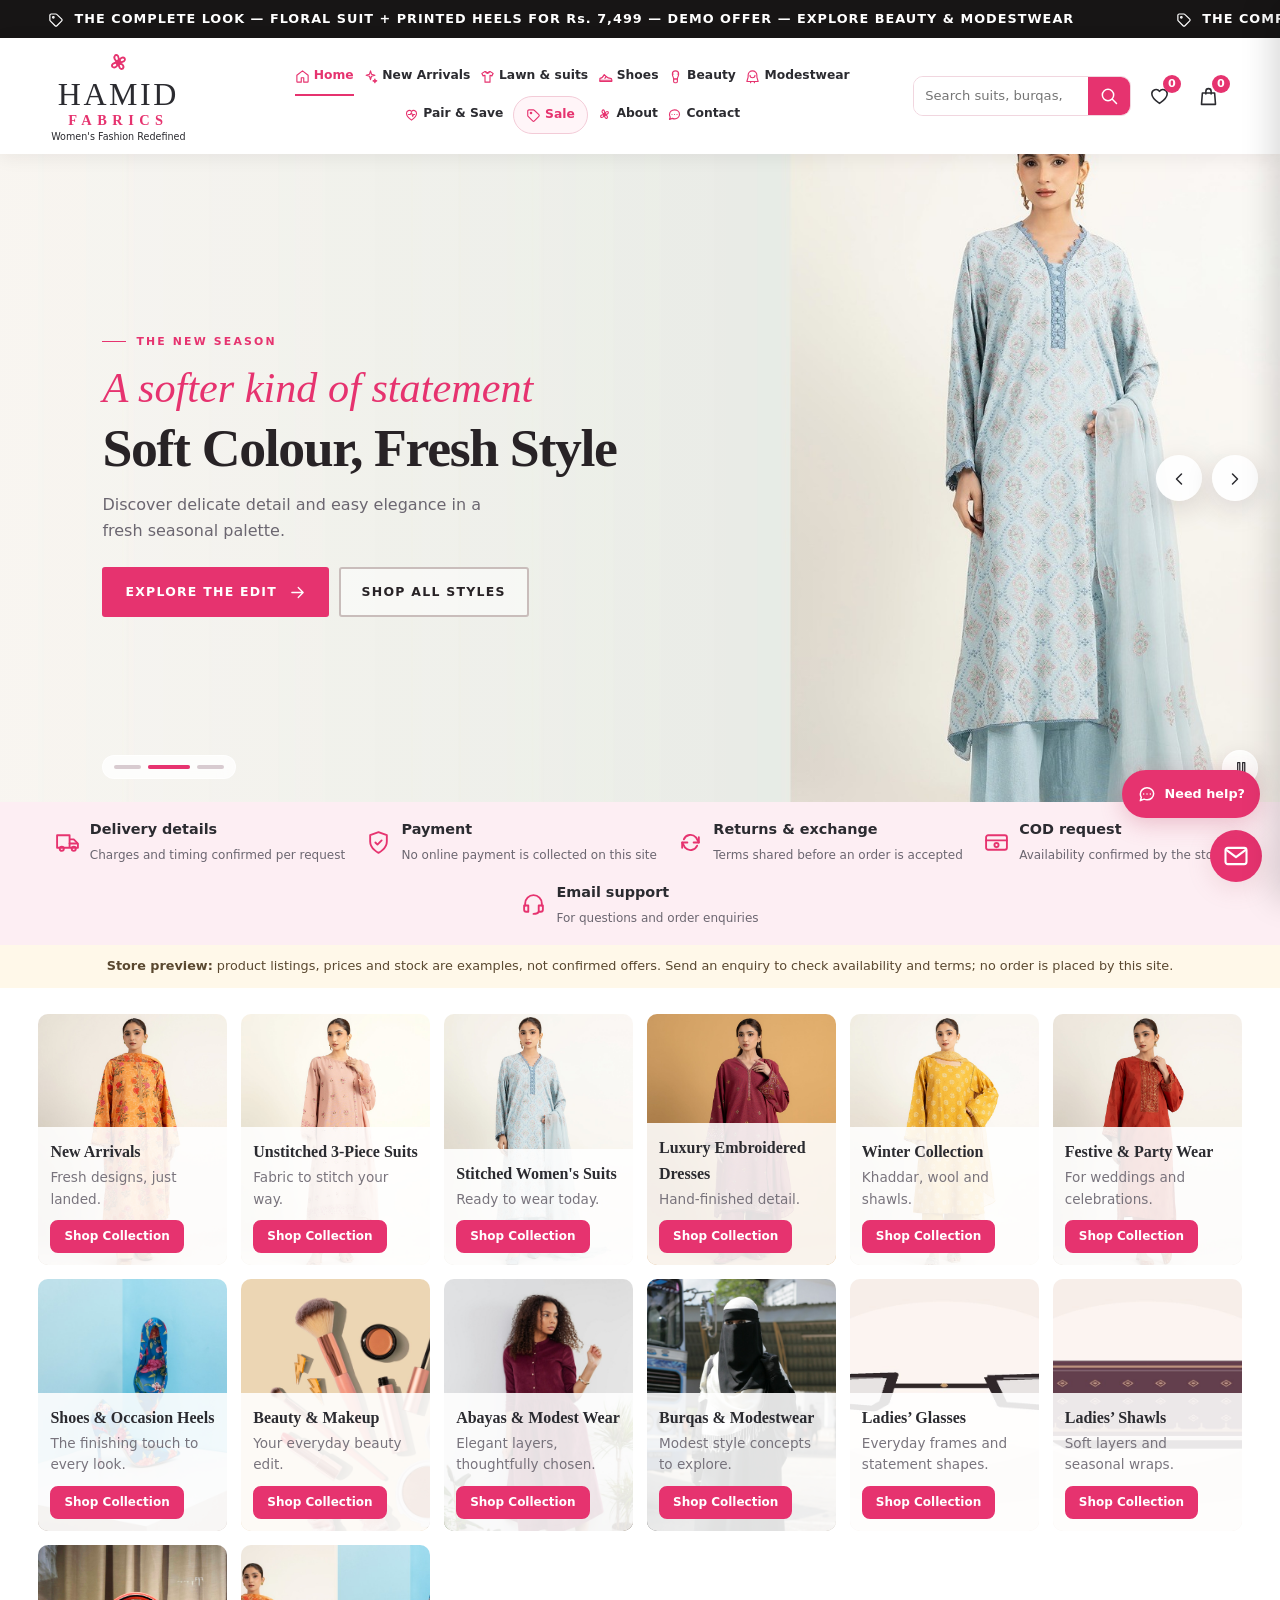
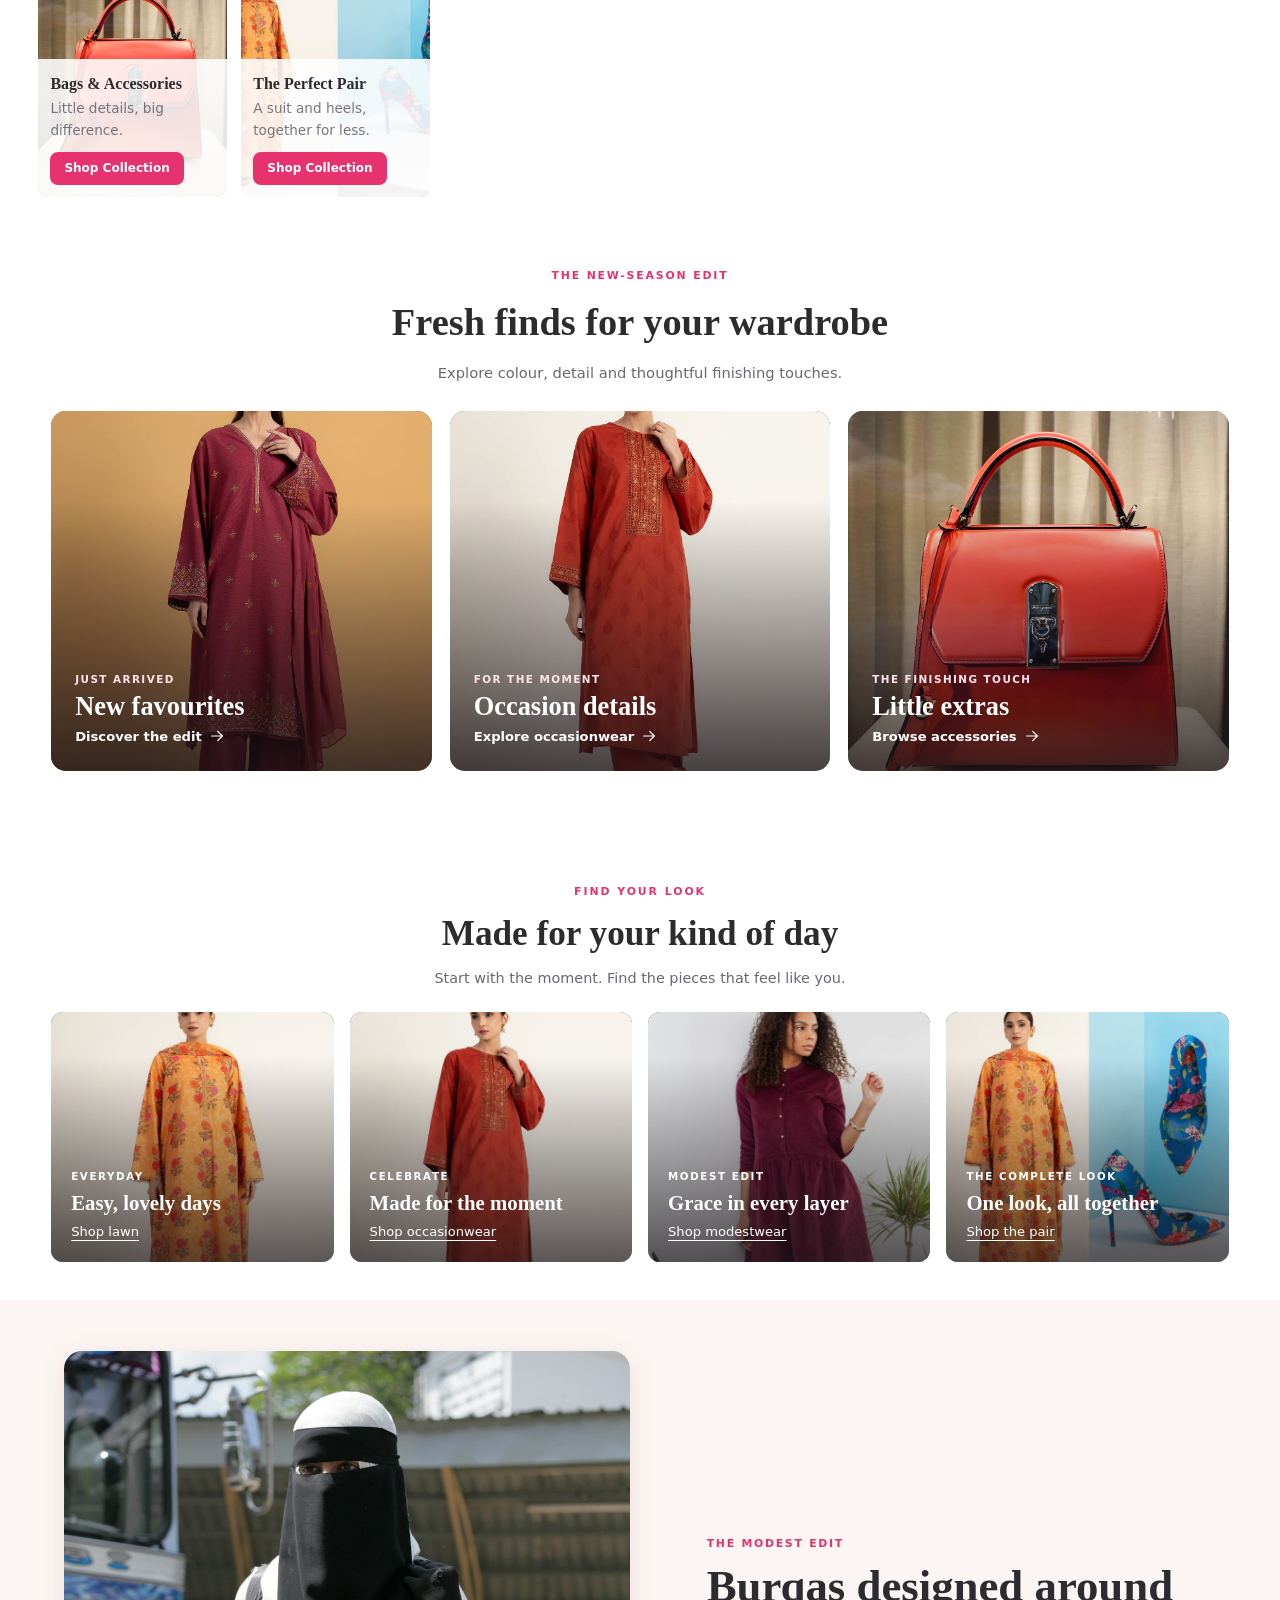
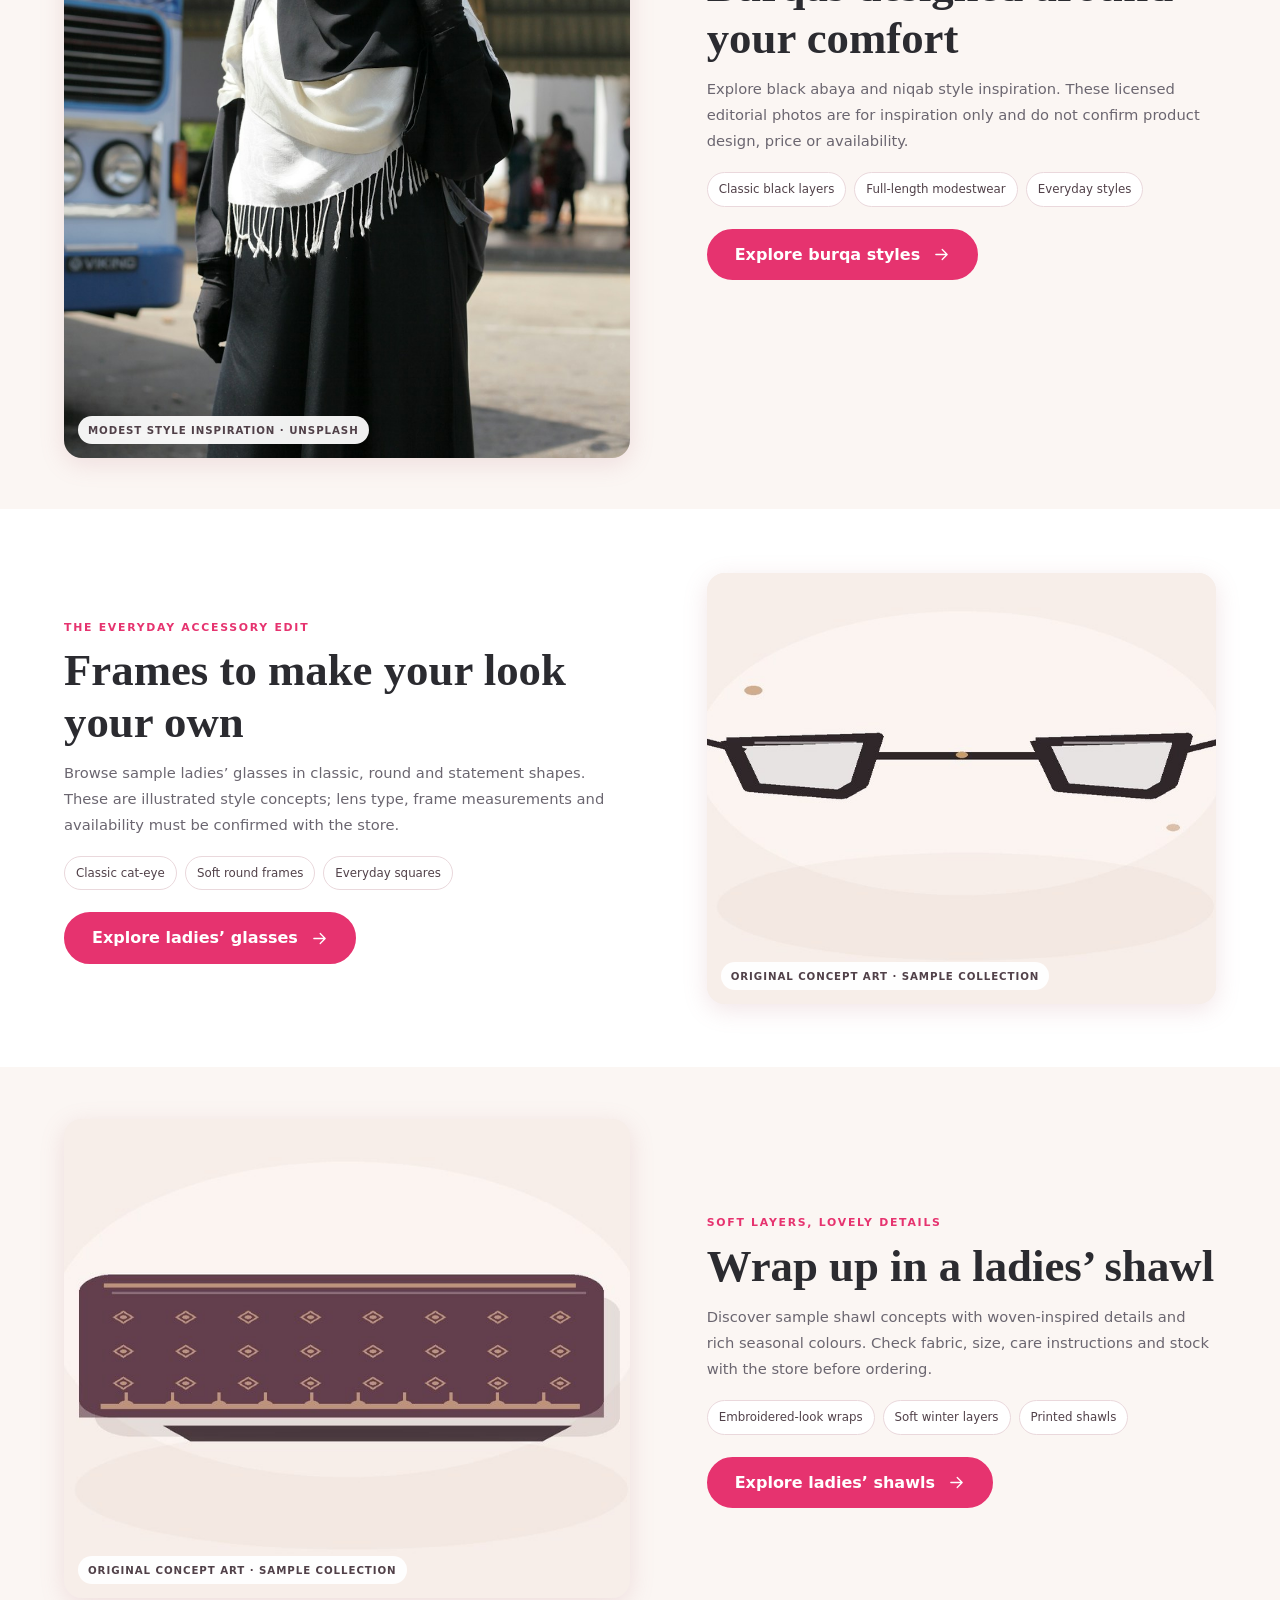
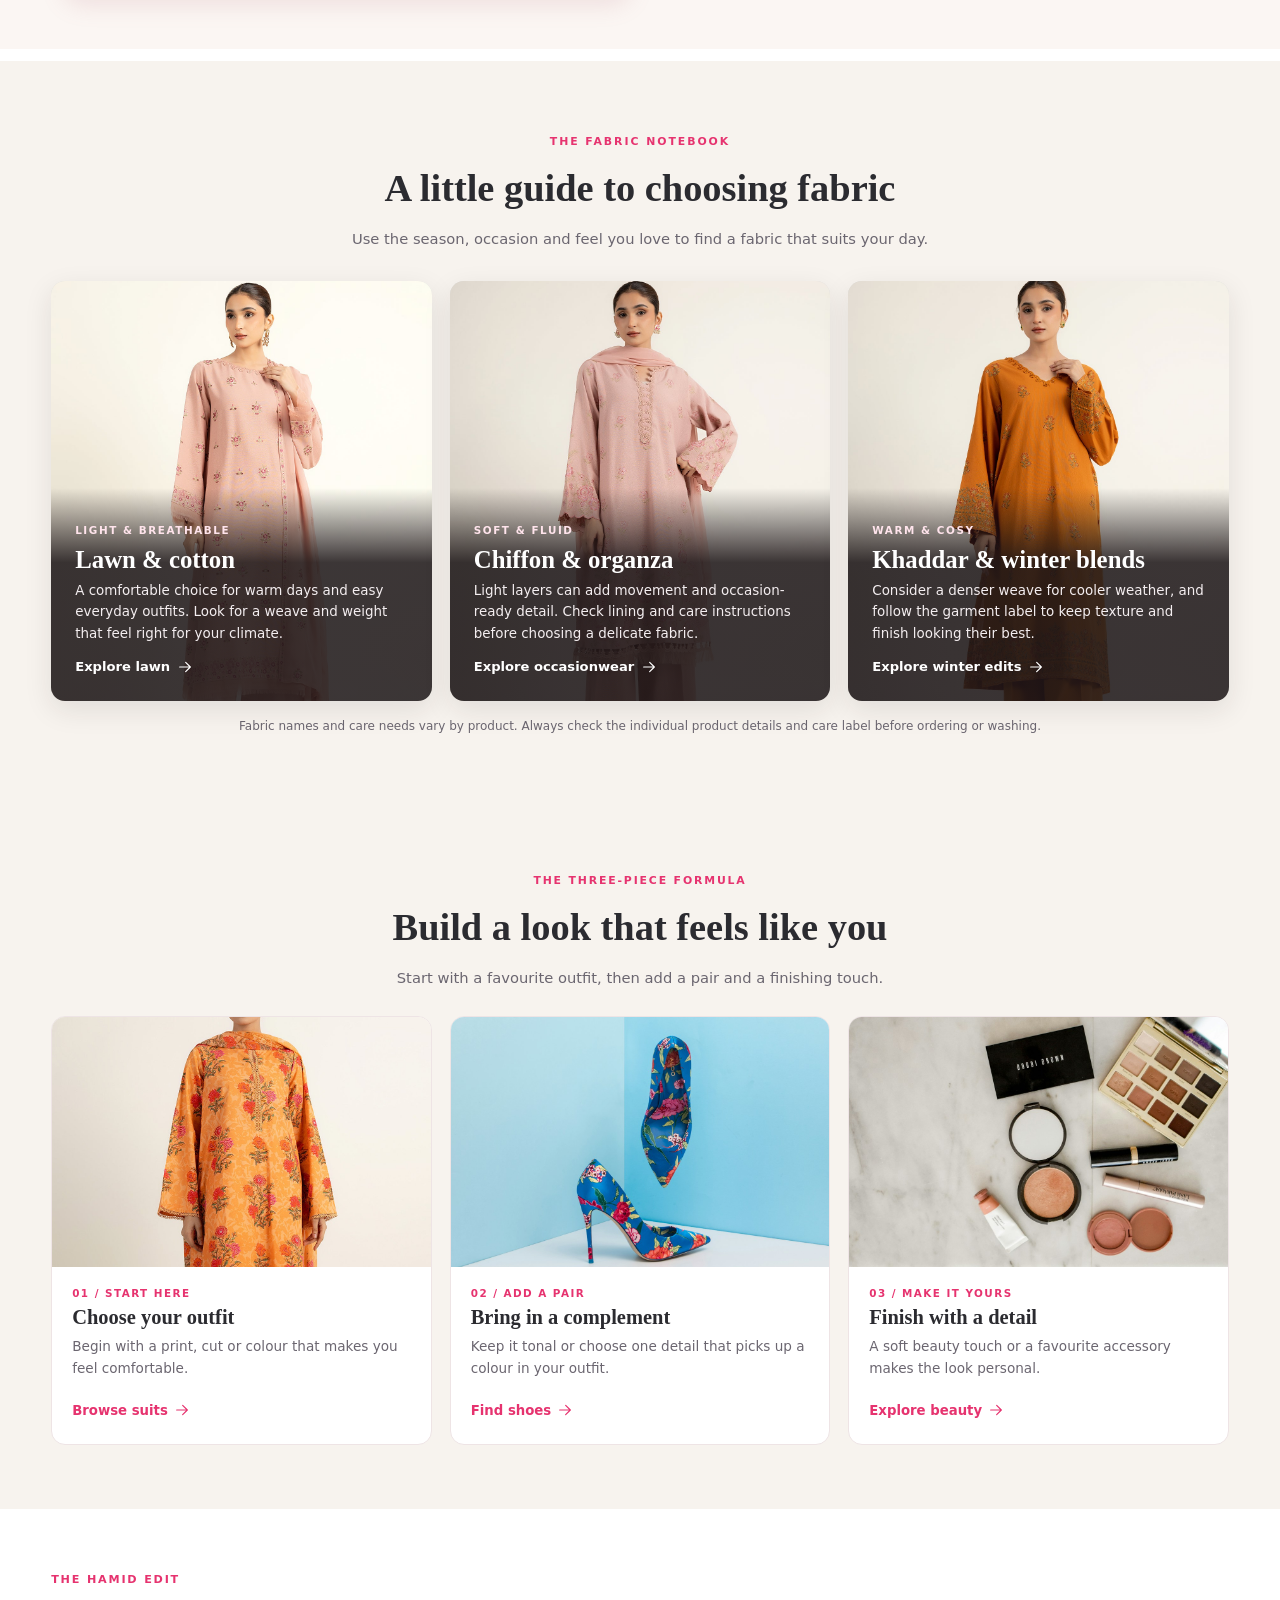
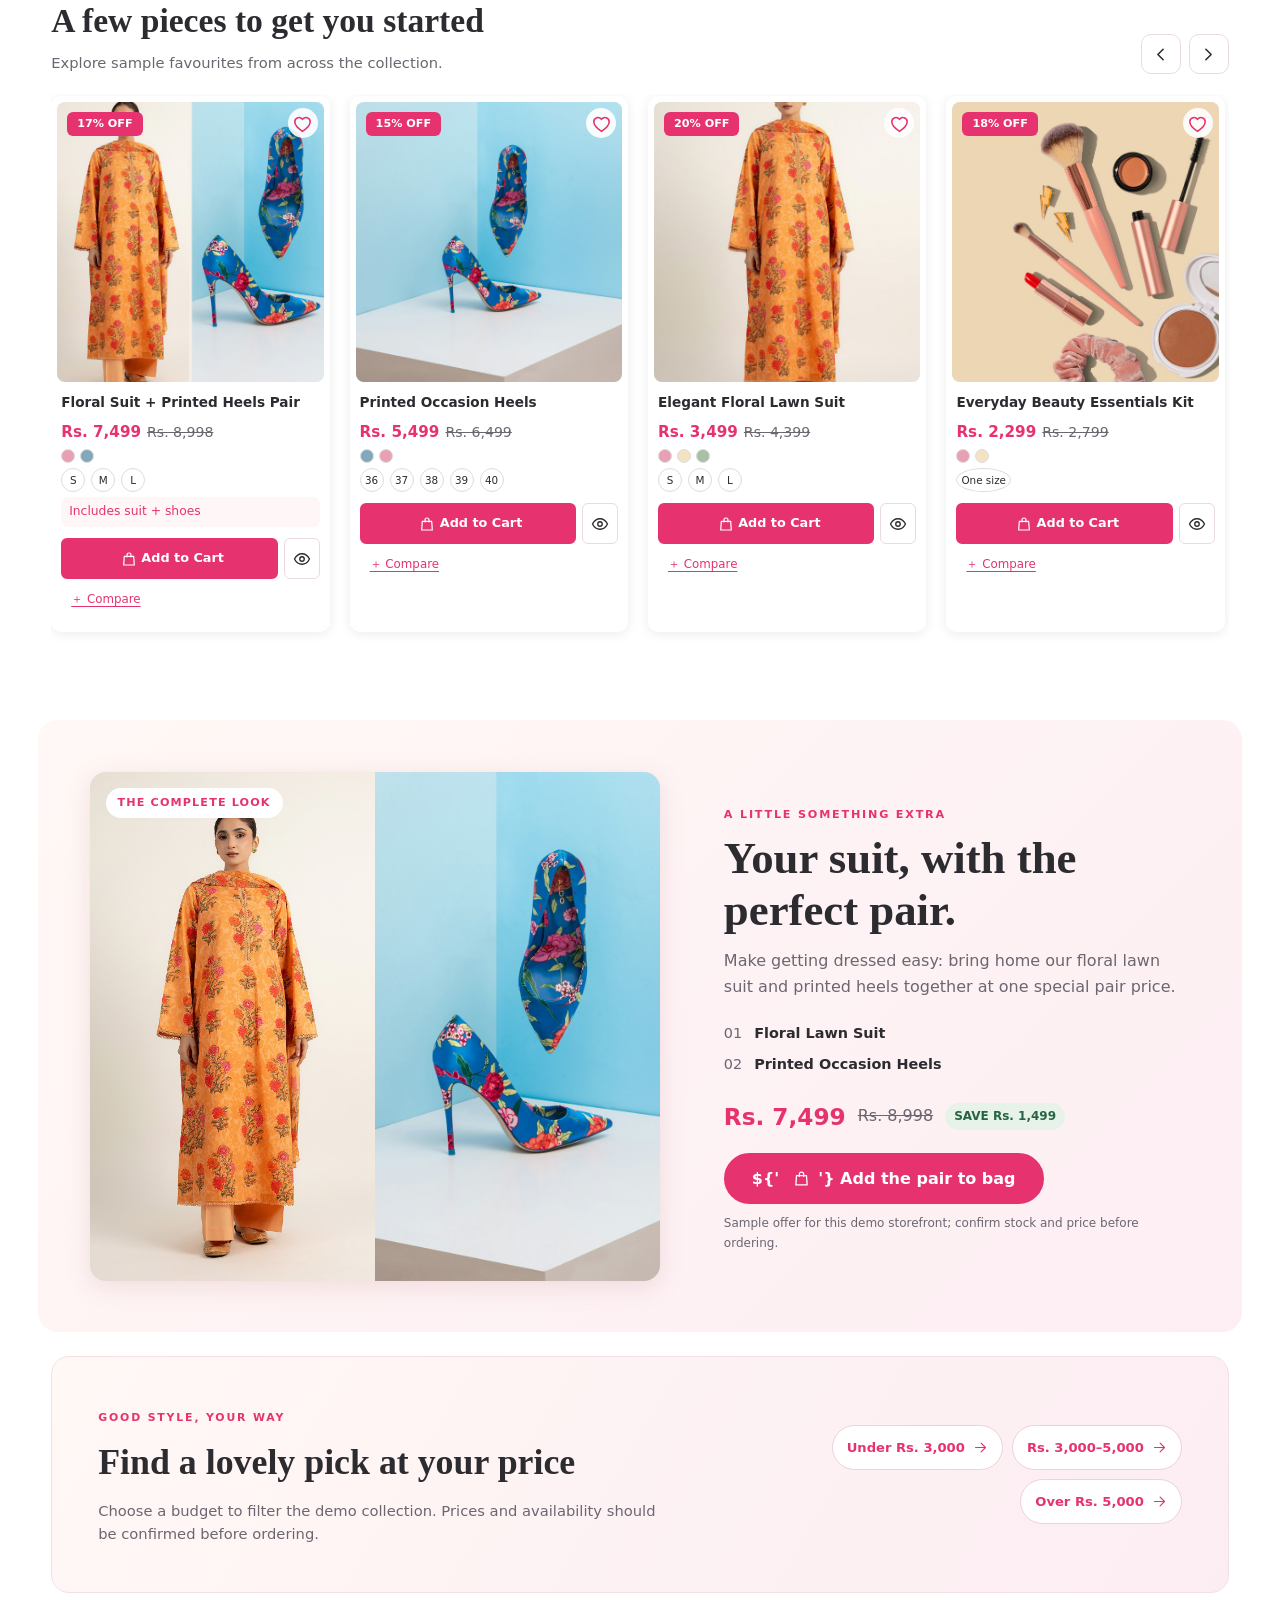
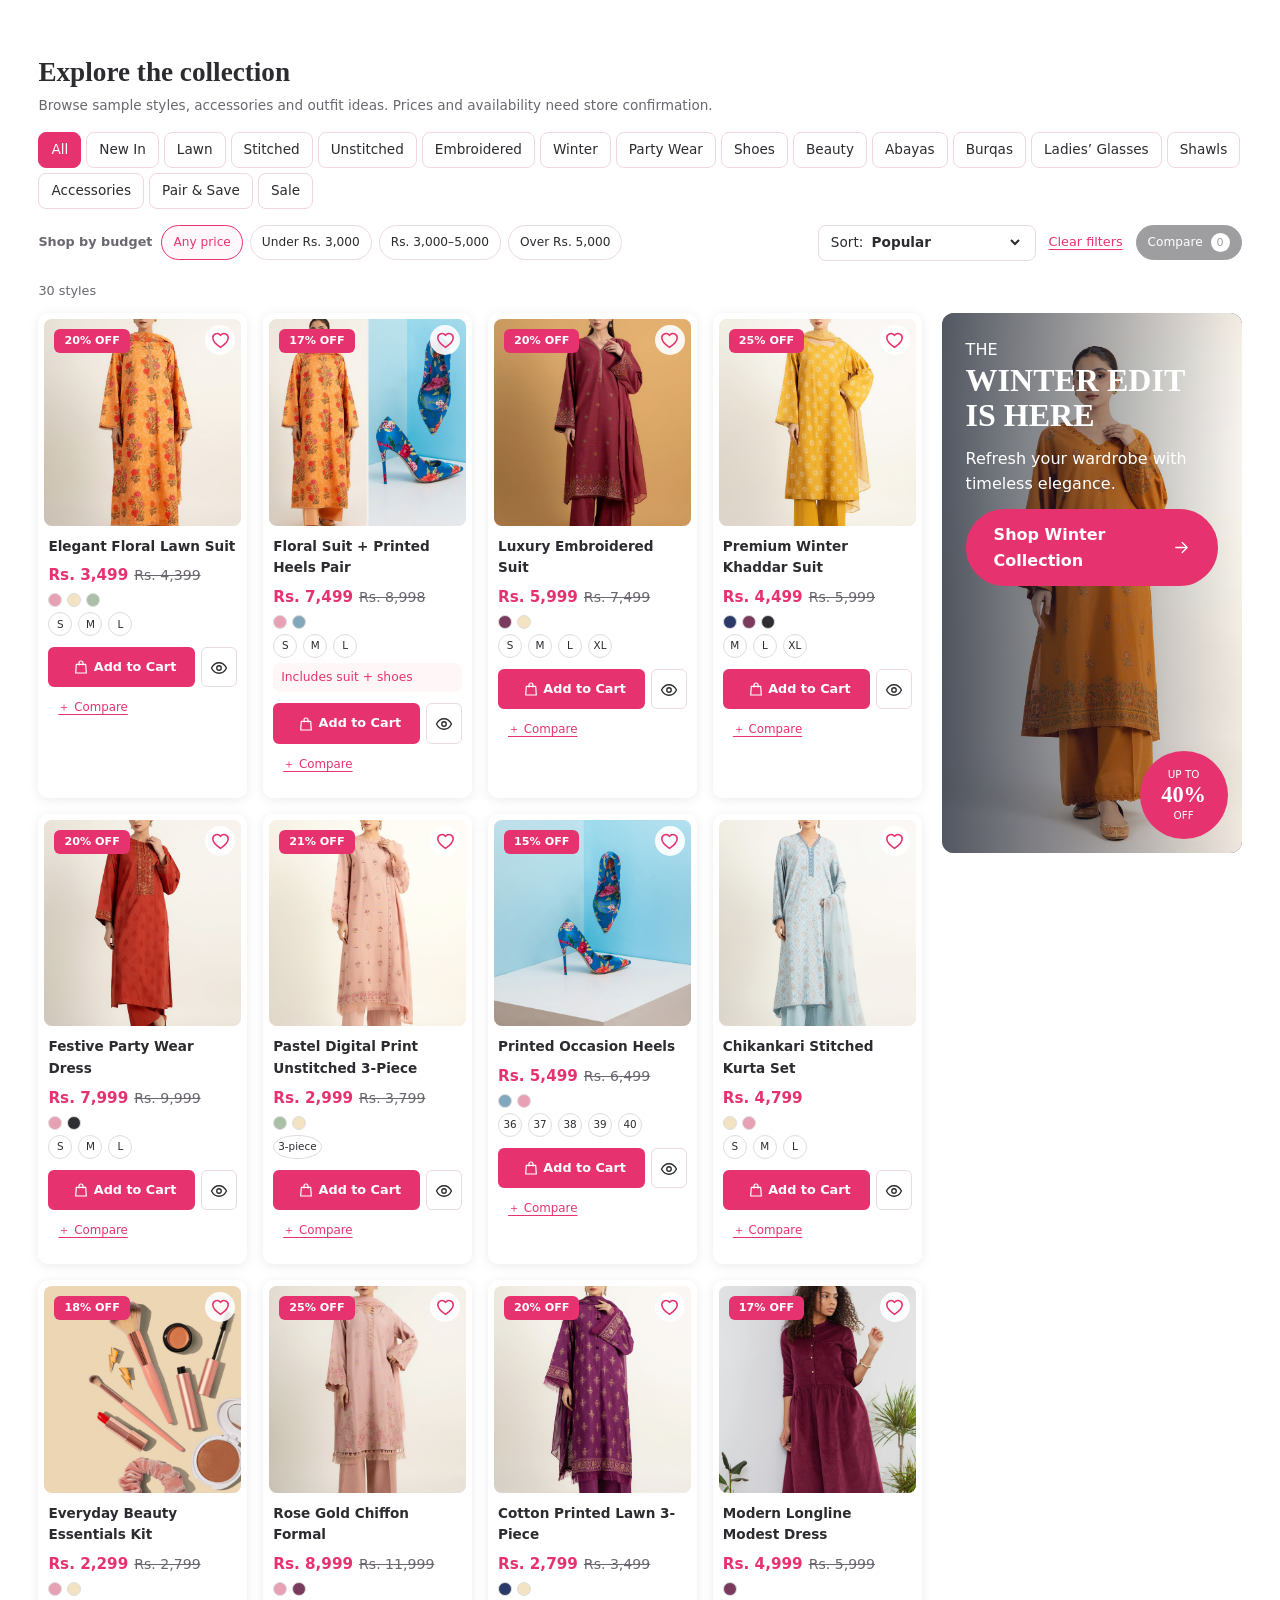
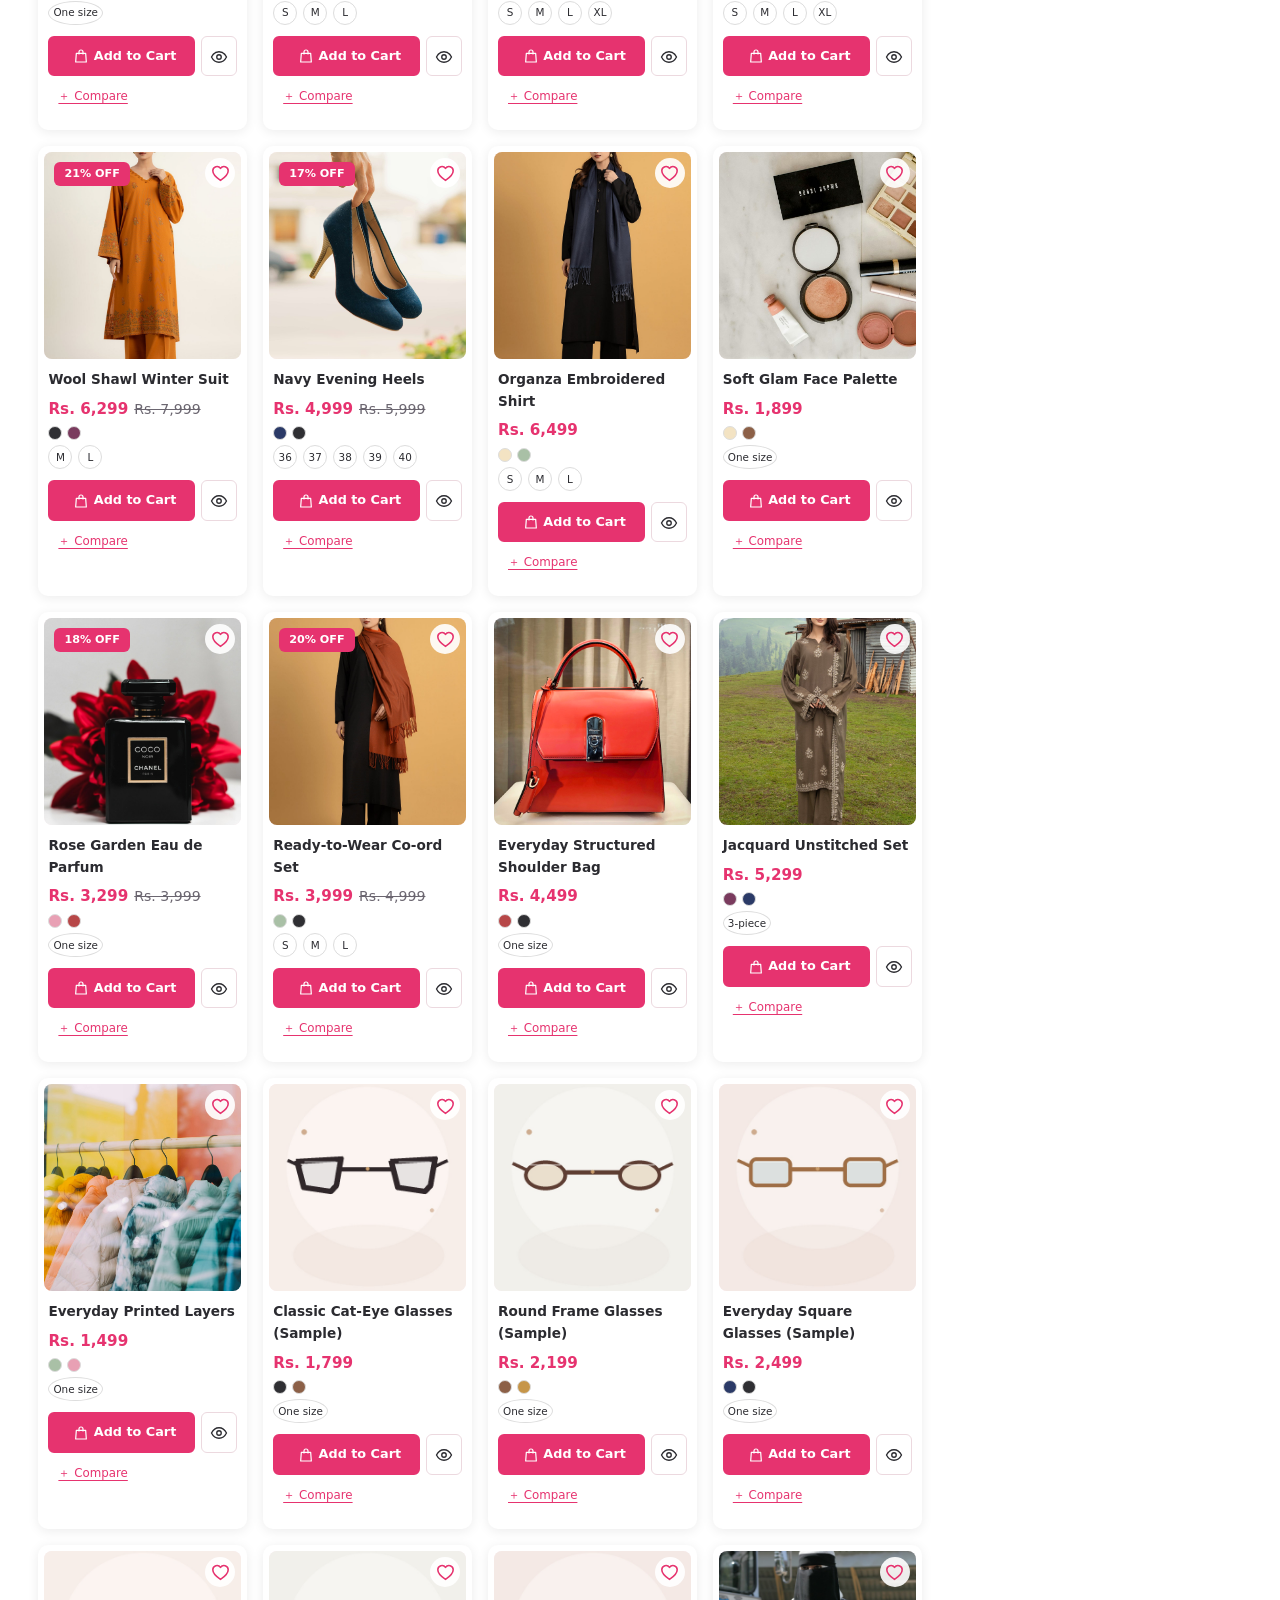
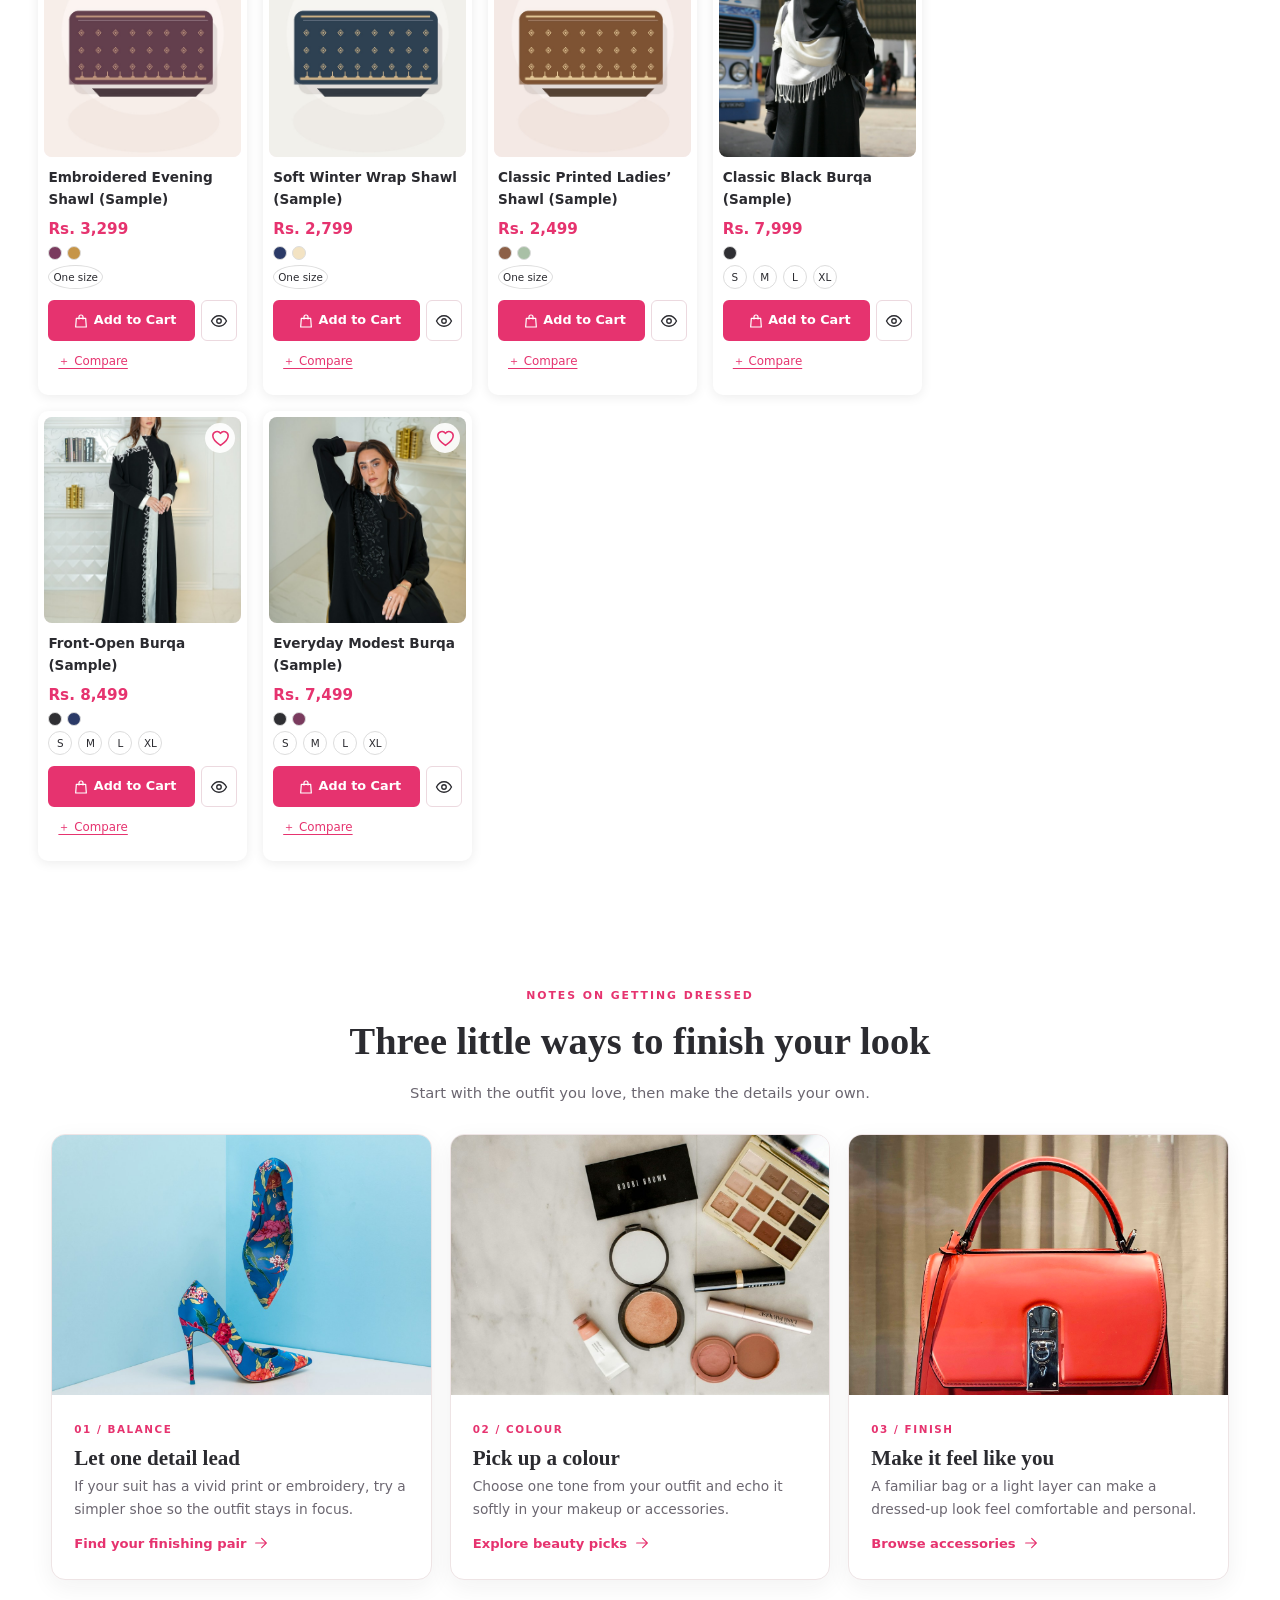
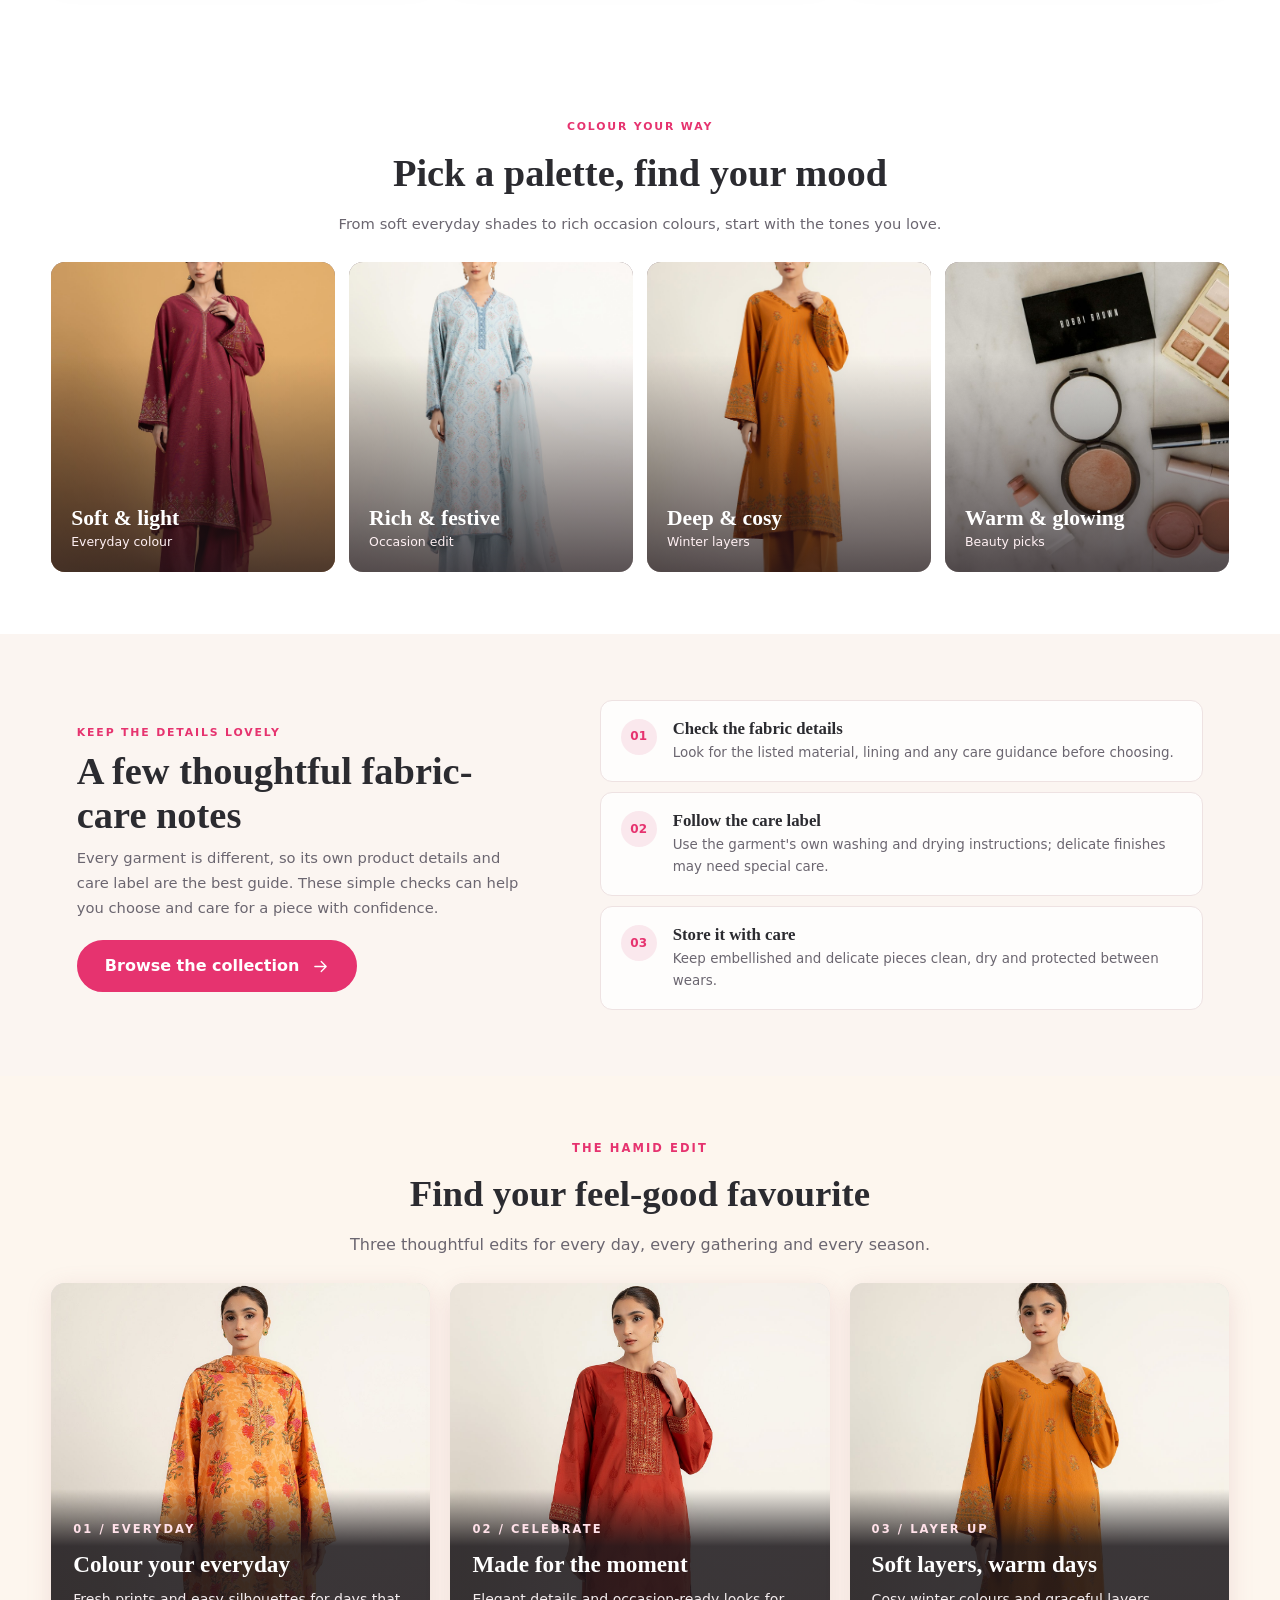
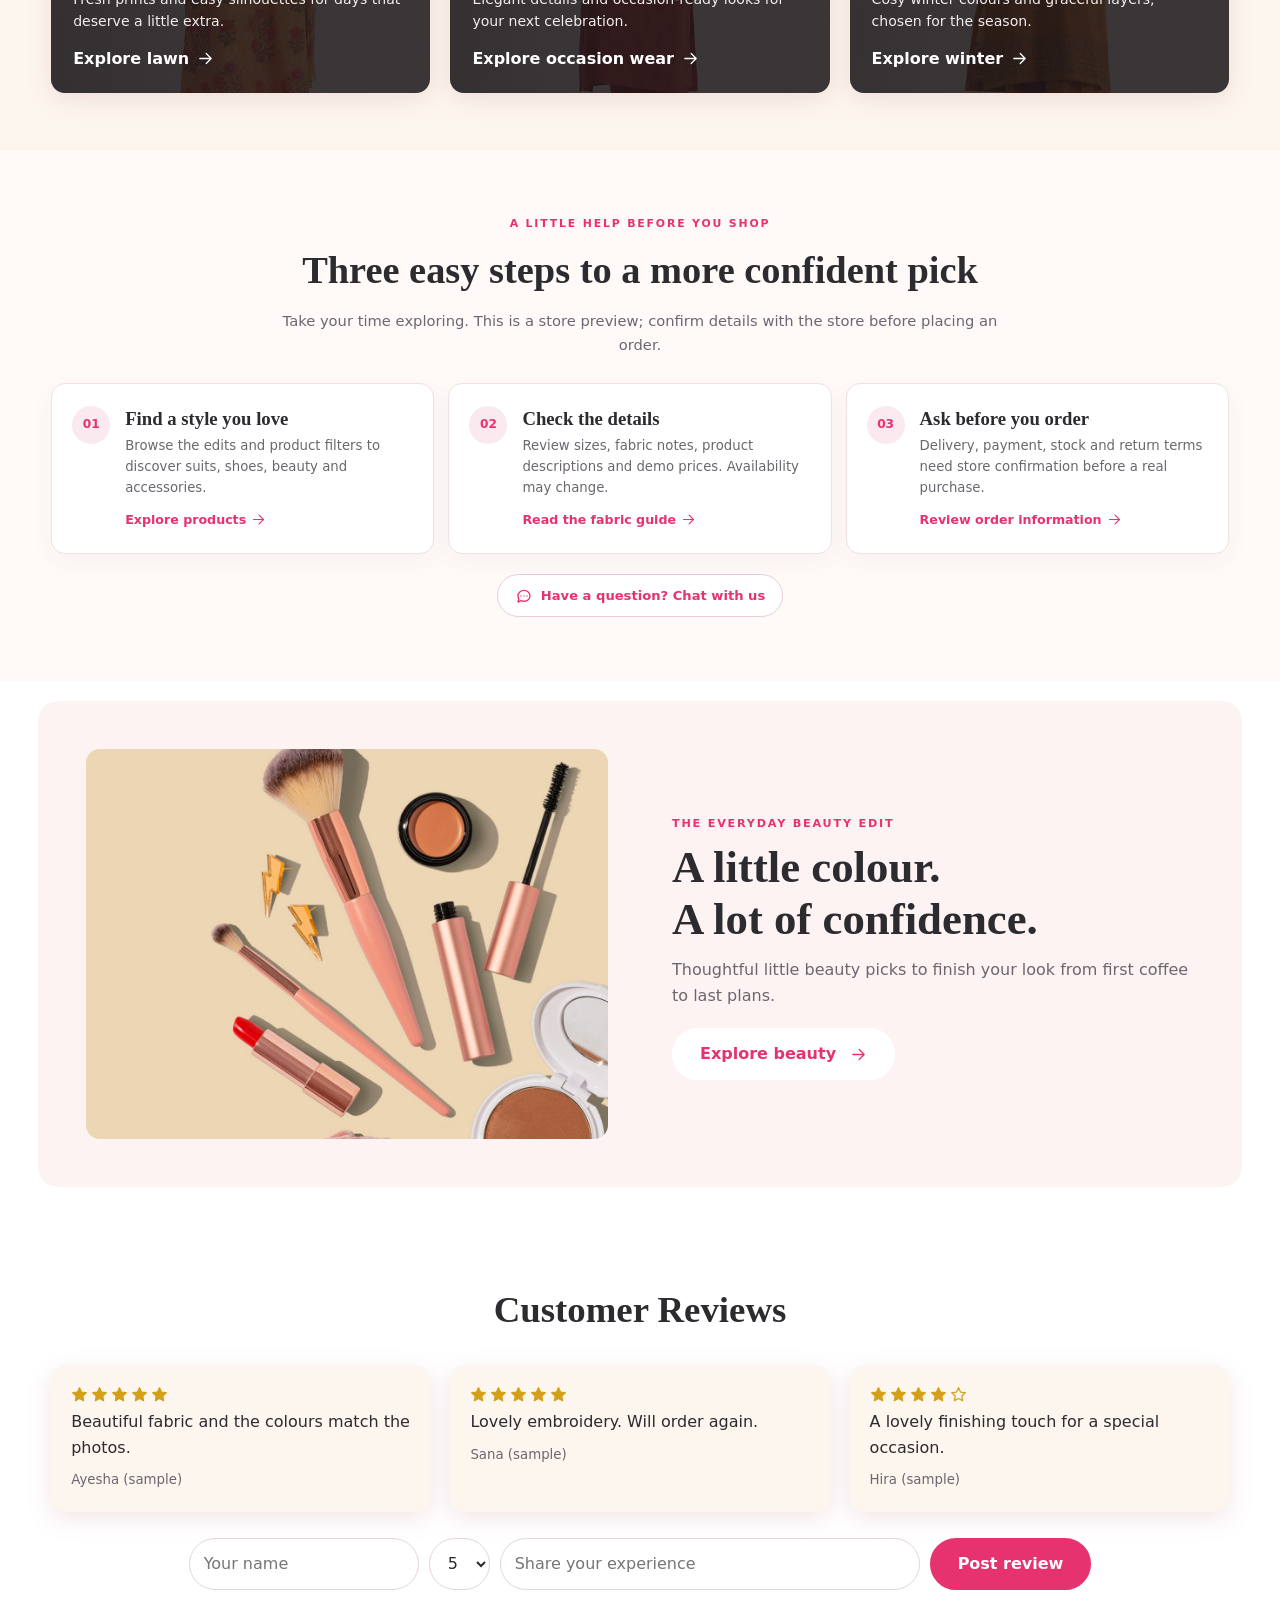
<file: index.html>
<!DOCTYPE html>
<html lang="en">
<head>
<meta charset="utf-8">
<meta name="viewport" content="width=device-width,initial-scale=1">
<title>Hamid Fabrics | Pakistani Women's Fashion</title>
<meta name="description" content="Discover Pakistani women's fashion at Hamid Fabrics. Explore suits, burqas, ladies’ glasses, shawls, shoes and beauty in our store preview.">
<link rel="manifest" href="/app.webmanifest">
<link rel="icon" type="image/png" sizes="192x192" href="/images/app-icon-192.png">
<link rel="apple-touch-icon" href="/images/app-icon-192.png">
<meta name="apple-mobile-web-app-capable" content="yes">
<meta name="apple-mobile-web-app-title" content="Hamid Fabrics">
<meta name="apple-mobile-web-app-status-bar-style" content="default">
<link rel="canonical" href="https://hamid-fabrics.vercel.app/">
<meta name="theme-color" content="#b76e79">
<meta property="og:type" content="website">
<meta property="og:site_name" content="Hamid Fabrics">
<meta property="og:title" content="Hamid Fabrics | Pakistani Women's Fashion">
<meta property="og:description" content="Discover Pakistani women's fashion at Hamid Fabrics. Explore suits, burqas, ladies’ glasses, shawls, shoes and beauty in our store preview.">
<meta property="og:url" content="https://hamid-fabrics.vercel.app/">
<meta property="og:image" content="https://hamid-fabrics.vercel.app/images/share-preview.jpg">
<meta property="og:image:secure_url" content="https://hamid-fabrics.vercel.app/images/share-preview.jpg">
<meta property="og:image:type" content="image/jpeg">
<meta property="og:image:width" content="1200">
<meta property="og:image:height" content="630">
<meta property="og:image:alt" content="Hamid Fabrics share card with a model in a light blue Pakistani outfit and the words Pakistani style, for every moment.">
<meta property="og:locale" content="en_PK">
<meta name="twitter:card" content="summary_large_image">
<meta name="twitter:title" content="Hamid Fabrics | Pakistani Women's Fashion">
<meta name="twitter:description" content="Discover Pakistani women's fashion at Hamid Fabrics. Explore suits, burqas, ladies’ glasses, shawls, shoes and beauty in our store preview.">
<meta name="twitter:image" content="https://hamid-fabrics.vercel.app/images/share-preview.jpg">
<meta name="twitter:image:alt" content="Hamid Fabrics share card with a model in a light blue Pakistani outfit and the words Pakistani style, for every moment.">
<link rel="stylesheet" href="style.css">
</head>
<body id="top">
<a class="skip" href="#shop">Skip to products</a>

<svg class="svg-sprite" xmlns="http://www.w3.org/2000/svg" aria-hidden="true">
  <symbol id="i-tag" viewBox="0 0 24 24"><path d="M20.6 13.4 13.4 20.6a2 2 0 0 1-2.8 0L3.4 13.4a2 2 0 0 1-.6-1.4V5a2 2 0 0 1 2-2h7a2 2 0 0 1 1.4.6l7.4 7a2 2 0 0 1 0 2.8Z"/><circle cx="8" cy="8" r="1.2"/></symbol>
  <symbol id="i-menu" viewBox="0 0 24 24"><path d="M4 6h16M4 12h16M4 18h16"/></symbol>
  <symbol id="i-search" viewBox="0 0 24 24"><circle cx="10.8" cy="10.8" r="6.8"/><path d="m16 16 5 5"/></symbol>
  <symbol id="i-heart" viewBox="0 0 24 24"><path d="M20.8 8.8c0 5.2-8.8 11-8.8 11s-8.8-5.8-8.8-11A4.8 4.8 0 0 1 12 6.2a4.8 4.8 0 0 1 8.8 2.6Z"/></symbol>
  <symbol id="i-bag" viewBox="0 0 24 24"><path d="M5 8h14l1 13H4L5 8Z"/><path d="M9 9V6a3 3 0 0 1 6 0v3"/></symbol>
  <symbol id="i-truck" viewBox="0 0 24 24"><path d="M2 5h12v12H2zM14 9h4l4 4v4h-8z"/><circle cx="6.5" cy="18" r="2"/><circle cx="18" cy="18" r="2"/><path d="M14 13h7"/></symbol>
  <symbol id="i-shield" viewBox="0 0 24 24"><path d="M12 22s8-4 8-11V5l-8-3-8 3v6c0 7 8 11 8 11Z"/><path d="m9 12 2 2 4-4"/></symbol>
  <symbol id="i-refresh" viewBox="0 0 24 24"><path d="M20 7v5h-5M4 17v-5h5"/><path d="M5.6 9a7 7 0 0 1 11.6-2L20 12M4 12l2.8 5a7 7 0 0 0 11.6-2"/></symbol>
  <symbol id="i-cash" viewBox="0 0 24 24"><rect x="2" y="5" width="20" height="14" rx="2"/><path d="M2 10h20"/><circle cx="12" cy="14.5" r="2"/></symbol>
  <symbol id="i-support" viewBox="0 0 24 24"><path d="M4 13v-2a8 8 0 0 1 16 0v2"/><path d="M4 13H3v4a2 2 0 0 0 2 2h2v-6H4ZM20 13h1v4a2 2 0 0 1-2 2h-2v-6h3ZM17 19c-1 2-3 2-5 2"/></symbol>
  <symbol id="i-arrow-right" viewBox="0 0 24 24"><path d="M4 12h15M13 5l7 7-7 7"/></symbol>
  <symbol id="i-chevron-left" viewBox="0 0 24 24"><path d="m15 18-6-6 6-6"/></symbol>
  <symbol id="i-chevron-right" viewBox="0 0 24 24"><path d="m9 18 6-6-6-6"/></symbol>
  <symbol id="i-plus" viewBox="0 0 24 24"><path d="M12 5v14M5 12h14"/></symbol>
  <symbol id="i-minus" viewBox="0 0 24 24"><path d="M5 12h14"/></symbol>
  <symbol id="i-eye" viewBox="0 0 24 24"><path d="M2 12s3.5-7 10-7 10 7 10 7-3.5 7-10 7-10-7-10-7Z"/><circle cx="12" cy="12" r="3"/></symbol>
  <symbol id="i-close" viewBox="0 0 24 24"><path d="m6 6 12 12M18 6 6 18"/></symbol>
  <symbol id="i-whatsapp" viewBox="0 0 24 24"><path d="M20.5 11.7a8.5 8.5 0 0 1-12.6 7.5L3 20.5l1.3-4.7a8.5 8.5 0 1 1 16.2-4.1Z"/><path d="M8.3 8.2c.2-.5.5-.6.8-.6h.5c.2 0 .4 0 .5.4l.7 1.7c.1.2 0 .4-.1.6l-.5.6c-.2.2-.2.4 0 .6.4.7 1 1.3 1.7 1.7.2.1.4.1.6-.1l.7-.8c.2-.2.4-.2.6-.1l1.6.8c.3.1.4.3.4.5 0 .3-.2 1.1-.7 1.5-.5.5-1.2.7-1.8.6-1.3-.2-2.8-.9-4.1-2.1-1.2-1.1-2-2.5-2.2-3.6-.2-.7.1-1.4.5-1.7Z"/></symbol>
  <symbol id="i-arrow-up" viewBox="0 0 24 24"><path d="m5 14 7-7 7 7M12 7v13"/></symbol>
  <symbol id="i-flower" viewBox="0 0 24 24"><path d="M12 12c-4-2-5-5-3-7 2-1 4 1 3 7Zm0 0c1-4 4-6 6-4 1 2-1 4-6 4Zm0 0c4 1 6 4 4 6-2 1-4-1-4-6Zm0 0c-1 4-4 6-6 4-1-2 1-4 6-4Z"/><circle cx="12" cy="12" r="2"/></symbol>
  <symbol id="i-star" viewBox="0 0 24 24"><path d="m12 2.5 2.9 6 6.6 1-4.8 4.7 1.1 6.7-5.8-3.2-5.8 3.2 1.1-6.7-4.8-4.7 6.6-1 2.9-6Z"/></symbol>
  <symbol id="i-pause" viewBox="0 0 24 24"><path d="M8 5h3v14H8zM15 5h3v14h-3z"/></symbol>
  <symbol id="i-play" viewBox="0 0 24 24"><path d="m8 5 11 7-11 7z"/></symbol>
  <symbol id="i-home" viewBox="0 0 24 24"><path d="m3 10 9-7 9 7v10a1 1 0 0 1-1 1h-6v-7h-4v7H4a1 1 0 0 1-1-1V10Z"/></symbol>
  <symbol id="i-sparkle" viewBox="0 0 24 24"><path d="m12 3 1.6 5.4L19 10l-5.4 1.6L12 17l-1.6-5.4L5 10l5.4-1.6L12 3ZM19 16l.8 2.2L22 19l-2.2.8L19 22l-.8-2.2L16 19l2.2-.8L19 16Z"/></symbol>
  <symbol id="i-shirt" viewBox="0 0 24 24"><path d="m8 4 4 2 4-2 5 3-2 4-3-1v11H8V10l-3 1-2-4 5-3Z"/><path d="M9 4a3 3 0 0 0 6 0"/></symbol>
  <symbol id="i-shoe" viewBox="0 0 24 24"><path d="M3 15c3 0 5-2 7-6l3 3c2 2 4 3 7 3 1 0 2 1 2 2v3H3v-5Z"/><path d="M3 18h19M13 12l-2 3"/></symbol>
  <symbol id="i-beauty" viewBox="0 0 24 24"><path d="M12 3c3 0 5 2 5 5 0 4-2 5-2 8H9c0-3-2-4-2-8 0-3 2-5 5-5Z"/><path d="M9 16h6v4a2 2 0 0 1-2 2h-2a2 2 0 0 1-2-2v-4ZM9 8h.01M15 8h.01"/></symbol>
  <symbol id="i-modest" viewBox="0 0 24 24"><path d="M12 3a7 7 0 0 0-7 7v3l-2 7h18l-2-7v-3a7 7 0 0 0-7-7Z"/><path d="M8 10a4 4 0 0 0 8 0M9 20v2m6-2v2"/></symbol>
  <symbol id="i-pair" viewBox="0 0 24 24"><path d="M12 21s-8-5.2-8-11a4.5 4.5 0 0 1 8-2.8A4.5 4.5 0 0 1 20 10c0 5.8-8 11-8 11Z"/><path d="M7 12h3l2-3 2 6 1-3h2"/></symbol>
  <symbol id="i-chat" viewBox="0 0 24 24"><path d="M20 11.5a7.5 7.5 0 0 1-8 7.5 8.5 8.5 0 0 1-3.5-.8L4 20l1.2-4A7 7 0 0 1 4 12c0-4.1 3.6-7.5 8-7.5s8 3.1 8 7Z"/><path d="M8 12h.01M12 12h.01M16 12h.01"/></symbol>
  <symbol id="i-pin" viewBox="0 0 24 24"><path d="M20 10c0 5-8 12-8 12S4 15 4 10a8 8 0 1 1 16 0Z"/><circle cx="12" cy="10" r="2.5"/></symbol>
  <symbol id="i-mail" viewBox="0 0 24 24"><rect x="3" y="5" width="18" height="14" rx="2"/><path d="m4 7 8 6 8-6"/></symbol>
  <symbol id="i-instagram" viewBox="0 0 24 24"><rect x="3" y="3" width="18" height="18" rx="5"/><circle cx="12" cy="12" r="4"/><path d="M17.5 6.5h.01"/></symbol>
  <symbol id="i-facebook" viewBox="0 0 24 24"><path d="M14 21v-8h3l.5-4H14V7c0-1.2.4-2 2-2h2V1.5c-.7-.1-1.8-.2-3-.2-3 0-5 1.8-5 5.1V9H7v4h3v8h4Z"/></symbol>
  <symbol id="i-tiktok" viewBox="0 0 24 24"><path d="M14 3v11.2a4.3 4.3 0 1 1-3-4.1"/><path d="M14 3c.5 3 2.3 4.8 5.5 5"/></symbol>
  <symbol id="i-send" viewBox="0 0 24 24"><path d="m22 2-7 20-4-9-9-4 20-7Z"/><path d="M22 2 11 13"/></symbol>
  <symbol id="i-bot" viewBox="0 0 24 24"><rect x="3" y="7" width="18" height="14" rx="4"/><path d="M12 3v4M8 13h.01M16 13h.01M9 17h6M3 12H1m22 0h-2"/></symbol>
</svg>

<div class="marq" aria-label="Demo pair offer"><div>
<span><svg class="svg sale-icon" aria-hidden="true"><use href="#i-tag"/></svg> THE COMPLETE LOOK — FLORAL SUIT + PRINTED HEELS FOR Rs. 7,499 — DEMO OFFER — EXPLORE BEAUTY &amp; MODESTWEAR</span>
<span><svg class="svg sale-icon" aria-hidden="true"><use href="#i-tag"/></svg> THE COMPLETE LOOK — FLORAL SUIT + PRINTED HEELS FOR Rs. 7,499 — DEMO OFFER — EXPLORE BEAUTY &amp; MODESTWEAR</span>
<span aria-hidden="true"><svg class="svg sale-icon"><use href="#i-tag"/></svg> THE COMPLETE LOOK — FLORAL SUIT + PRINTED HEELS FOR Rs. 7,499 — DEMO OFFER — EXPLORE BEAUTY &amp; MODESTWEAR</span>
<span aria-hidden="true"><svg class="svg sale-icon"><use href="#i-tag"/></svg> THE COMPLETE LOOK — FLORAL SUIT + PRINTED HEELS FOR Rs. 7,499 — DEMO OFFER — EXPLORE BEAUTY &amp; MODESTWEAR</span>
</div></div>

<header class="hdr">
  <button class="icon burger" id="burger" aria-label="Open menu" aria-expanded="false"><svg class="svg"><use href="#i-menu"/></svg></button>
  <a class="logo" href="#top" aria-label="Hamid Fabrics home"><svg class="svg logo-flower" aria-hidden="true"><use href="#i-flower"/></svg><span class="lg1">HAMID</span><span class="lg2">FABRICS</span><small>Women's Fashion Redefined</small></a>
  <nav id="nav" aria-label="Main navigation" aria-hidden="false">
    <div class="nav-drawer-head"><span>EXPLORE HAMID FABRICS</span><button class="icon" id="navClose" aria-label="Close menu"><svg class="svg"><use href="#i-close"/></svg></button></div>
    <ul>
      <li><a href="#top" data-mega="home" aria-haspopup="true" aria-expanded="false"><svg class="svg nav-icon" aria-hidden="true"><use href="#i-home"/></svg>Home</a></li>
      <li><a href="#shop" data-cat="new" data-mega="new" aria-haspopup="true" aria-expanded="false"><svg class="svg nav-icon" aria-hidden="true"><use href="#i-sparkle"/></svg>New Arrivals</a></li>
      <li><a href="#shop" data-cat="lawn" data-mega="lawn" aria-haspopup="true" aria-expanded="false"><svg class="svg nav-icon" aria-hidden="true"><use href="#i-shirt"/></svg>Lawn &amp; suits</a></li>
      <li><a href="#shop" data-cat="shoes" data-mega="shoes" aria-haspopup="true" aria-expanded="false"><svg class="svg nav-icon" aria-hidden="true"><use href="#i-shoe"/></svg>Shoes</a></li>
      <li><a href="#shop" data-cat="beauty" data-mega="beauty" aria-haspopup="true" aria-expanded="false"><svg class="svg nav-icon" aria-hidden="true"><use href="#i-beauty"/></svg>Beauty</a></li>
      <li><a href="#shop" data-cat="abayas" data-mega="abayas" aria-haspopup="true" aria-expanded="false"><svg class="svg nav-icon" aria-hidden="true"><use href="#i-modest"/></svg>Modestwear</a></li>
      <li><a href="#pair-offer" data-mega="pair" aria-haspopup="true" aria-expanded="false"><svg class="svg nav-icon" aria-hidden="true"><use href="#i-pair"/></svg>Pair &amp; Save</a></li>
      <li><a class="hot" href="#shop" data-cat="sale" data-mega="sale" aria-haspopup="true" aria-expanded="false"><svg class="svg nav-icon" aria-hidden="true"><use href="#i-tag"/></svg>Sale</a></li>
      <li><a href="#about"><svg class="svg nav-icon" aria-hidden="true"><use href="#i-flower"/></svg>About</a></li>
      <li><a href="#contact" data-mega="contact" aria-haspopup="true" aria-expanded="false"><svg class="svg nav-icon" aria-hidden="true"><use href="#i-chat"/></svg>Contact</a></li>
    </ul>
    <div class="nav-feature"><span>THE HAMID EDIT</span><b>Find something lovely for today.</b><a href="#occasion" data-cat="all">Explore collections <svg class="svg"><use href="#i-arrow-right"/></svg></a><div class="nav-category-links"><a href="#shop" data-cat="burqas">Burqas &amp; modestwear</a><a href="#shop" data-cat="glasses">Ladies’ glasses</a><a href="#shop" data-cat="shawls">Ladies’ shawls</a></div></div>
  </nav>
  <div class="header-tools">
    <form class="search" id="searchForm" role="search">
      <input id="q" type="search" placeholder="Search suits, burqas, glasses, shawls…" aria-label="Search the catalog"><button aria-label="Search"><svg class="svg"><use href="#i-search"/></svg></button>
    </form>
    <button class="icon" id="wishBtn" aria-label="Wishlist (show saved items)"><svg class="svg"><use href="#i-heart"/></svg><b id="wishN">0</b></button>
    <button class="icon" id="cartBtn" aria-label="Open cart"><svg class="svg"><use href="#i-bag"/></svg><b id="cartN">0</b></button>
  </div>
  <section class="mega-menu" id="megaMenu" aria-label="Navigation image preview" aria-hidden="true" hidden>
    <div class="mega-head"><div><span id="megaEyebrow">EXPLORE THE EDIT</span><h2 id="megaTitle">Discover the collection</h2></div><button class="icon" id="megaClose" type="button" aria-label="Close category preview"><svg class="svg"><use href="#i-close"/></svg></button></div>
    <div class="mega-cards" id="megaCards"></div>
  </section>
</header>
<div class="nav-scrim" id="navScrim"></div>

<main>
<section class="hero" id="hero" aria-roledescription="carousel" aria-label="Featured collections">
  <div id="slides"></div>
  <button class="arrow prev" aria-label="Previous slide"><svg class="svg"><use href="#i-chevron-left"/></svg></button>
  <button class="arrow next" aria-label="Next slide"><svg class="svg"><use href="#i-chevron-right"/></svg></button>
  <div class="dots" id="dots"></div>
  <button class="slide-toggle" id="slideToggle" aria-label="Pause slideshow"><svg class="svg"><use href="#i-pause"/></svg></button>
</section>
<section class="strip" aria-label="Store benefits">
  <div><i><svg class="svg"><use href="#i-truck"/></svg></i><p><b>Delivery details</b><span>Charges and timing confirmed per request</span></p></div>
  <div><i><svg class="svg"><use href="#i-shield"/></svg></i><p><b>Payment</b><span>No online payment is collected on this site</span></p></div>
  <div><i><svg class="svg"><use href="#i-refresh"/></svg></i><p><b>Returns &amp; exchange</b><span>Terms shared before an order is accepted</span></p></div>
  <div><i><svg class="svg"><use href="#i-cash"/></svg></i><p><b>COD request</b><span>Availability confirmed by the store</span></p></div>
  <div><i><svg class="svg"><use href="#i-support"/></svg></i><p><b>Email support</b><span>For questions and order enquiries</span></p></div>
</section>
<p class="store-demo-note" role="note"><b>Store preview:</b> product listings, prices and stock are examples, not confirmed offers. Send an enquiry to check availability and terms; no order is placed by this site.</p>

<section class="sec colsec">
  <h2 class="vh">Shop by Collection</h2>
  <div class="cols" id="cols"></div>
</section>

<section class="season-spotlight" id="season-spotlight">
  <div class="new-section-heading"><span>THE NEW-SEASON EDIT</span><h2>Fresh finds for your wardrobe</h2><p>Explore colour, detail and thoughtful finishing touches.</p></div>
  <div class="spotlight-grid">
    <a href="#shop" data-cat="new"><img src="images/2.jpg" alt="Fresh new-season Pakistani outfit" loading="lazy"><span>JUST ARRIVED</span><b>New favourites</b><i>Discover the edit <svg class="svg"><use href="#i-arrow-right"/></svg></i></a>
    <a href="#shop" data-cat="party"><img src="images/4.jpg" alt="Embroidered outfit for a celebration" loading="lazy"><span>FOR THE MOMENT</span><b>Occasion details</b><i>Explore occasionwear <svg class="svg"><use href="#i-arrow-right"/></svg></i></a>
    <a href="#shop" data-cat="accessories"><img src="images/18.jpg" alt="Bag and accessories to finish a look" loading="lazy"><span>THE FINISHING TOUCH</span><b>Little extras</b><i>Browse accessories <svg class="svg"><use href="#i-arrow-right"/></svg></i></a>
  </div>
</section>

<section class="sec occasion-sec" id="occasion">
  <div class="occasion-heading"><span>FIND YOUR LOOK</span><h2>Made for your kind of day</h2><p>Start with the moment. Find the pieces that feel like you.</p></div>
  <div class="occasion-grid">
    <a class="occasion-card" href="#shop" data-cat="lawn"><img src="images/1.jpg" alt="Floral lawn suit for everyday wear" loading="lazy"><span>EVERYDAY</span><b>Easy, lovely days</b><i>Shop lawn</i></a>
    <a class="occasion-card" href="#shop" data-cat="party"><img src="images/4.jpg" alt="Festive outfit for special occasions" loading="lazy"><span>CELEBRATE</span><b>Made for the moment</b><i>Shop occasionwear</i></a>
    <a class="occasion-card" href="#shop" data-cat="abayas"><img src="images/20.jpg" alt="Longline modest outfit" loading="lazy"><span>MODEST EDIT</span><b>Grace in every layer</b><i>Shop modestwear</i></a>
    <a class="occasion-card" href="#shop" data-cat="bundles"><img src="images/21.jpg" alt="Suit and heels styled together" loading="lazy"><span>THE COMPLETE LOOK</span><b>One look, all together</b><i>Shop the pair</i></a>
  </div>
</section>

<section class="new-category-section burqa-feature" id="burqa-edit">
  <a class="new-category-image" href="#shop" data-cat="burqas"><img src="images/cburqas.jpg" alt="Woman wearing a black niqab and full-length modest outfit" loading="lazy"><span>MODEST STYLE INSPIRATION · UNSPLASH</span></a>
  <div class="new-category-copy"><span>THE MODEST EDIT</span><h2>Burqas designed around your comfort</h2><p>Explore black abaya and niqab style inspiration. These licensed editorial photos are for inspiration only and do not confirm product design, price or availability.</p><div class="category-chips"><span>Classic black layers</span><span>Full-length modestwear</span><span>Everyday styles</span></div><a class="btn" href="#shop" data-cat="burqas">Explore burqa styles <svg class="svg"><use href="#i-arrow-right"/></svg></a></div>
</section>

<section class="new-category-section glasses-feature" id="glasses-edit">
  <a class="new-category-image" href="#shop" data-cat="glasses"><img src="images/cglasses.jpg" alt="Original illustration of classic women's glasses"><span>ORIGINAL CONCEPT ART · SAMPLE COLLECTION</span></a>
  <div class="new-category-copy"><span>THE EVERYDAY ACCESSORY EDIT</span><h2>Frames to make your look your own</h2><p>Browse sample ladies’ glasses in classic, round and statement shapes. These are illustrated style concepts; lens type, frame measurements and availability must be confirmed with the store.</p><div class="category-chips"><span>Classic cat-eye</span><span>Soft round frames</span><span>Everyday squares</span></div><a class="btn" href="#shop" data-cat="glasses">Explore ladies’ glasses <svg class="svg"><use href="#i-arrow-right"/></svg></a></div>
</section>

<section class="new-category-section shawl-feature" id="shawl-edit">
  <a class="new-category-image" href="#shop" data-cat="shawls"><img src="images/cshawls.jpg" alt="Original illustration of a folded patterned women's shawl"><span>ORIGINAL CONCEPT ART · SAMPLE COLLECTION</span></a>
  <div class="new-category-copy"><span>SOFT LAYERS, LOVELY DETAILS</span><h2>Wrap up in a ladies’ shawl</h2><p>Discover sample shawl concepts with woven-inspired details and rich seasonal colours. Check fabric, size, care instructions and stock with the store before ordering.</p><div class="category-chips"><span>Embroidered-look wraps</span><span>Soft winter layers</span><span>Printed shawls</span></div><a class="btn" href="#shop" data-cat="shawls">Explore ladies’ shawls <svg class="svg"><use href="#i-arrow-right"/></svg></a></div>
</section>

<section class="sec fabric-guide" id="fabric-guide">
  <div class="guide-heading"><span>THE FABRIC NOTEBOOK</span><h2>A little guide to choosing fabric</h2><p>Use the season, occasion and feel you love to find a fabric that suits your day.</p></div>
  <div class="fabric-grid">
    <article class="fabric-card fabric-lawn"><img src="images/5.jpg" alt="Light printed fabric for everyday wear" loading="lazy"><div><span>LIGHT &amp; BREATHABLE</span><h3>Lawn &amp; cotton</h3><p>A comfortable choice for warm days and easy everyday outfits. Look for a weave and weight that feel right for your climate.</p><a href="#shop" data-cat="lawn">Explore lawn <svg class="svg"><use href="#i-arrow-right"/></svg></a></div></article>
    <article class="fabric-card fabric-formal"><img src="images/7.jpg" alt="Soft formal outfit with delicate fabric detail" loading="lazy"><div><span>SOFT &amp; FLUID</span><h3>Chiffon &amp; organza</h3><p>Light layers can add movement and occasion-ready detail. Check lining and care instructions before choosing a delicate fabric.</p><a href="#shop" data-cat="party">Explore occasionwear <svg class="svg"><use href="#i-arrow-right"/></svg></a></div></article>
    <article class="fabric-card fabric-winter"><img src="images/9.jpg" alt="Warm winter suit in a rich colour" loading="lazy"><div><span>WARM &amp; COSY</span><h3>Khaddar &amp; winter blends</h3><p>Consider a denser weave for cooler weather, and follow the garment label to keep texture and finish looking their best.</p><a href="#shop" data-cat="winter">Explore winter edits <svg class="svg"><use href="#i-arrow-right"/></svg></a></div></article>
  </div>
  <p class="guide-disclaimer">Fabric names and care needs vary by product. Always check the individual product details and care label before ordering or washing.</p>
</section>

<section class="look-formula" id="look-formula">
  <div class="new-section-heading"><span>THE THREE-PIECE FORMULA</span><h2>Build a look that feels like you</h2><p>Start with a favourite outfit, then add a pair and a finishing touch.</p></div>
  <div class="formula-grid">
    <article><img src="images/1.jpg" alt="Printed suit as the base of an outfit" loading="lazy"><span>01 / START HERE</span><h3>Choose your outfit</h3><p>Begin with a print, cut or colour that makes you feel comfortable.</p><a href="#shop" data-cat="lawn">Browse suits <svg class="svg"><use href="#i-arrow-right"/></svg></a></article>
    <article><img src="images/13.jpg" alt="Printed heels to pair with a suit" loading="lazy"><span>02 / ADD A PAIR</span><h3>Bring in a complement</h3><p>Keep it tonal or choose one detail that picks up a colour in your outfit.</p><a href="#shop" data-cat="shoes">Find shoes <svg class="svg"><use href="#i-arrow-right"/></svg></a></article>
    <article><img src="images/16.jpg" alt="Makeup palette for a subtle finishing touch" loading="lazy"><span>03 / MAKE IT YOURS</span><h3>Finish with a detail</h3><p>A soft beauty touch or a favourite accessory makes the look personal.</p><a href="#shop" data-cat="beauty">Explore beauty <svg class="svg"><use href="#i-arrow-right"/></svg></a></article>
  </div>
</section>

<section class="sec picks">
  <div class="picks-heading"><div><span>THE HAMID EDIT</span><h2>A few pieces to get you started</h2><p>Explore sample favourites from across the collection.</p></div>
    <div class="picks-controls"><button class="icon" data-pick-scroll="-1" aria-label="Scroll products left"><svg class="svg"><use href="#i-chevron-left"/></svg></button><button class="icon" data-pick-scroll="1" aria-label="Scroll products right"><svg class="svg"><use href="#i-chevron-right"/></svg></button></div>
  </div>
  <div class="picks-track" id="picksTrack" aria-label="Handpicked products"></div>
</section>

<section class="sec pair-offer" id="pair-offer">
  <div class="pair-image">
    <img src="images/1.jpg" alt="Floral suit included in the suit-and-shoes pair offer" loading="lazy">
    <img src="images/13.jpg" alt="Printed heels included in the suit-and-shoes pair offer" loading="lazy">
    <span>THE COMPLETE LOOK</span>
  </div>
  <div class="pair-copy">
    <span class="eyebrow">A LITTLE SOMETHING EXTRA</span>
    <h2>Your suit, with the perfect pair.</h2>
    <p>Make getting dressed easy: bring home our floral lawn suit and printed heels together at one special pair price.</p>
    <div class="pair-includes"><span>01 <b>Floral Lawn Suit</b></span><span>02 <b>Printed Occasion Heels</b></span></div>
    <div class="pair-price"><b>Rs. 7,499</b><s>Rs. 8,998</s><span>SAVE Rs. 1,499</span></div>
    <button class="btn" id="addPair">${'<svg class="svg"><use href="#i-bag"/></svg>'} Add the pair to bag</button>
    <small>Sample offer for this demo storefront; confirm stock and price before ordering.</small>
  </div>
</section>

<section class="budget-edit" id="budget-edit">
  <div><span>GOOD STYLE, YOUR WAY</span><h2>Find a lovely pick at your price</h2><p>Choose a budget to filter the demo collection. Prices and availability should be confirmed before ordering.</p></div>
  <div class="budget-edit-actions">
    <a href="#shop" data-budget="under3k">Under Rs. 3,000 <svg class="svg"><use href="#i-arrow-right"/></svg></a>
    <a href="#shop" data-budget="3to5k">Rs. 3,000–5,000 <svg class="svg"><use href="#i-arrow-right"/></svg></a>
    <a href="#shop" data-budget="over5k">Over Rs. 5,000 <svg class="svg"><use href="#i-arrow-right"/></svg></a>
  </div>
</section>

<section class="sec shop" id="shop">
  <div class="shead">
    <div><h2>Explore the collection</h2><p>Browse sample styles, accessories and outfit ideas. Prices and availability need store confirmation.</p></div>
    <div class="tabs" id="tabs" role="group" aria-label="Filter by category"></div>
    <div class="shop-tools">
      <div class="budget-filters" role="group" aria-label="Filter by budget">
        <span>Shop by budget</span><button class="on" data-budget="all">Any price</button><button data-budget="under3k">Under Rs. 3,000</button><button data-budget="3to5k">Rs. 3,000–5,000</button><button data-budget="over5k">Over Rs. 5,000</button>
      </div>
      <div class="shop-actions">
        <label class="sortb">Sort: <select id="sort"><option value="pop">Popular</option><option value="lo">Price: low to high</option><option value="hi">Price: high to low</option><option value="new">Newest</option><option value="discount">Biggest saving</option></select></label>
        <button class="text-action" id="clearFilters" type="button">Clear filters</button>
        <button class="compare-open" id="compareOpen" type="button" disabled>Compare <span id="compareCount">0</span></button>
      </div>
    </div>
  </div>
  <span id="count" class="vh" role="status"></span>
  <p class="results-text" id="resultsText" aria-live="polite"></p>
  <div class="swrap">
    <div class="grid" id="grid"></div>
    <aside class="banner"><img id="promoImg" alt="Model wearing a maroon winter shawl suit" loading="lazy">
      <div><p>THE<br><b>WINTER EDIT<br>IS HERE</b></p><p>Refresh your wardrobe with timeless elegance.</p><a class="btn" href="#shop" data-cat="winter">Shop Winter Collection <svg class="svg"><use href="#i-arrow-right"/></svg></a></div>
      <span class="r40">UP TO <b>40%</b> OFF</span></aside>
  </div>
</section>

<section class="sec recent-sec" id="recentSec" hidden>
  <div class="picks-heading"><div><span>YOUR BROWSING HISTORY</span><h2>Recently viewed</h2><p>Pick up where you left off.</p></div><div class="picks-controls"><button class="icon" data-track-scroll="recentTrack" data-direction="-1" aria-label="Scroll recently viewed left"><svg class="svg"><use href="#i-chevron-left"/></svg></button><button class="icon" data-track-scroll="recentTrack" data-direction="1" aria-label="Scroll recently viewed right"><svg class="svg"><use href="#i-chevron-right"/></svg></button></div></div>
  <div class="picks-track" id="recentTrack" aria-label="Recently viewed products"></div>
</section>

<section class="style-notes" id="style-notes">
  <div class="style-notes-intro"><span>NOTES ON GETTING DRESSED</span><h2>Three little ways to finish your look</h2><p>Start with the outfit you love, then make the details your own.</p></div>
  <div class="style-notes-grid">
    <article><img src="images/13.jpg" alt="Printed occasion heels to complement an outfit" loading="lazy"><div><span>01 / BALANCE</span><h3>Let one detail lead</h3><p>If your suit has a vivid print or embroidery, try a simpler shoe so the outfit stays in focus.</p><a href="#shop" data-cat="shoes">Find your finishing pair <svg class="svg"><use href="#i-arrow-right"/></svg></a></div></article>
    <article><img src="images/16.jpg" alt="Soft neutral makeup palette" loading="lazy"><div><span>02 / COLOUR</span><h3>Pick up a colour</h3><p>Choose one tone from your outfit and echo it softly in your makeup or accessories.</p><a href="#shop" data-cat="beauty">Explore beauty picks <svg class="svg"><use href="#i-arrow-right"/></svg></a></div></article>
    <article><img src="images/18.jpg" alt="Structured bag as a finishing accessory" loading="lazy"><div><span>03 / FINISH</span><h3>Make it feel like you</h3><p>A familiar bag or a light layer can make a dressed-up look feel comfortable and personal.</p><a href="#shop" data-cat="accessories">Browse accessories <svg class="svg"><use href="#i-arrow-right"/></svg></a></div></article>
  </div>
</section>

<section class="palette-edit" id="palette-edit">
  <div class="new-section-heading"><span>COLOUR YOUR WAY</span><h2>Pick a palette, find your mood</h2><p>From soft everyday shades to rich occasion colours, start with the tones you love.</p></div>
  <div class="palette-grid">
    <a href="#shop" data-cat="lawn"><img src="images/2.jpg" alt="Soft pastel shades in a Pakistani suit" loading="lazy"><b>Soft &amp; light</b><span>Everyday colour</span></a>
    <a href="#shop" data-cat="party"><img src="images/6.jpg" alt="Rich colour and embellishment for an occasion" loading="lazy"><b>Rich &amp; festive</b><span>Occasion edit</span></a>
    <a href="#shop" data-cat="winter"><img src="images/9.jpg" alt="Deep jewel tones for a winter look" loading="lazy"><b>Deep &amp; cosy</b><span>Winter layers</span></a>
    <a href="#shop" data-cat="beauty"><img src="images/16.jpg" alt="Neutral and warm beauty palette" loading="lazy"><b>Warm &amp; glowing</b><span>Beauty picks</span></a>
  </div>
</section>

<section class="care-notes" id="care-notes">
  <div class="care-copy"><span>KEEP THE DETAILS LOVELY</span><h2>A few thoughtful fabric-care notes</h2><p>Every garment is different, so its own product details and care label are the best guide. These simple checks can help you choose and care for a piece with confidence.</p><a class="btn" href="#shop">Browse the collection <svg class="svg"><use href="#i-arrow-right"/></svg></a></div>
  <div class="care-list">
    <article><b>01</b><div><h3>Check the fabric details</h3><p>Look for the listed material, lining and any care guidance before choosing.</p></div></article>
    <article><b>02</b><div><h3>Follow the care label</h3><p>Use the garment's own washing and drying instructions; delicate finishes may need special care.</p></div></article>
    <article><b>03</b><div><h3>Store it with care</h3><p>Keep embellished and delicate pieces clean, dry and protected between wears.</p></div></article>
  </div>
</section>

<section class="sec style-edit">
  <div class="edit-heading"><span>THE HAMID EDIT</span><h2>Find your feel-good favourite</h2><p>Three thoughtful edits for every day, every gathering and every season.</p></div>
  <div class="edit-grid">
    <article class="edit-card"><img src="images/1.jpg" alt="Model wearing an orange floral lawn suit" loading="lazy"><div><span>01 / EVERYDAY</span><h3>Colour your everyday</h3><p>Fresh prints and easy silhouettes for days that deserve a little extra.</p><a class="edit-link" href="#shop" data-cat="lawn">Explore lawn <svg class="svg"><use href="#i-arrow-right"/></svg></a></div></article>
    <article class="edit-card"><img src="images/4.jpg" alt="Model wearing a festive embroidered outfit" loading="lazy"><div><span>02 / CELEBRATE</span><h3>Made for the moment</h3><p>Elegant details and occasion-ready looks for your next celebration.</p><a class="edit-link" href="#shop" data-cat="party">Explore occasion wear <svg class="svg"><use href="#i-arrow-right"/></svg></a></div></article>
    <article class="edit-card"><img src="images/9.jpg" alt="Model wearing a rich-coloured winter outfit" loading="lazy"><div><span>03 / LAYER UP</span><h3>Soft layers, warm days</h3><p>Cosy winter colours and graceful layers, chosen for the season.</p><a class="edit-link" href="#shop" data-cat="winter">Explore winter <svg class="svg"><use href="#i-arrow-right"/></svg></a></div></article>
  </div>
</section>

<section class="shopping-steps" id="shopping-steps">
  <div class="new-section-heading"><span>A LITTLE HELP BEFORE YOU SHOP</span><h2>Three easy steps to a more confident pick</h2><p>Take your time exploring. This is a store preview; confirm details with the store before placing an order.</p></div>
  <div class="shopping-steps-grid">
    <article><span>01</span><div><h3>Find a style you love</h3><p>Browse the edits and product filters to discover suits, shoes, beauty and accessories.</p><a href="#shop">Explore products <svg class="svg"><use href="#i-arrow-right"/></svg></a></div></article>
    <article><span>02</span><div><h3>Check the details</h3><p>Review sizes, fabric notes, product descriptions and demo prices. Availability may change.</p><a href="#fabric-guide">Read the fabric guide <svg class="svg"><use href="#i-arrow-right"/></svg></a></div></article>
    <article><span>03</span><div><h3>Ask before you order</h3><p>Delivery, payment, stock and return terms need store confirmation before a real purchase.</p><a href="#order-info">Review order information <svg class="svg"><use href="#i-arrow-right"/></svg></a></div></article>
  </div>
  <button class="shopping-chat-cta" id="shoppingChatCta" type="button"><svg class="svg"><use href="#i-chat"/></svg> Have a question? Chat with us</button>
</section>

<section class="beauty-banner">
  <img src="images/15.jpg" alt="Makeup essentials and brushes" loading="lazy">
  <div><span class="eyebrow">THE EVERYDAY BEAUTY EDIT</span><h2>A little colour.<br>A lot of confidence.</h2><p>Thoughtful little beauty picks to finish your look from first coffee to last plans.</p><a class="btn light" href="#shop" data-cat="beauty">Explore beauty <svg class="svg"><use href="#i-arrow-right"/></svg></a></div>
</section>

<section class="sec">
  <h2>Customer Reviews</h2>
  <div class="revs" id="revs"></div>
  <form class="rform" id="revForm">
    <input id="rn" placeholder="Your name" required maxlength="40" aria-label="Your name">
    <select id="rs" aria-label="Rating"><option>5</option><option>4</option><option>3</option><option>2</option><option>1</option></select>
    <input id="rt" placeholder="Share your experience" required maxlength="160" aria-label="Review">
    <button class="btn">Post review</button>
  </form>
</section>

<section class="sec order-info" id="order-info">
  <div class="new-section-heading"><span>IMPORTANT STORE INFORMATION</span><h2>Before you request an order</h2><p>We recommend confirming every purchase detail directly with the store before sending payment or sharing further information.</p></div>
  <div class="order-info-grid">
    <article><svg class="svg"><use href="#i-tag"/></svg><h3>Sample listings</h3><p>Products, prices and stock on this site are examples. Ask the store to confirm the exact item, size, price and availability.</p></article>
    <article><svg class="svg"><use href="#i-cash"/></svg><h3>Payment &amp; delivery</h3><p>Cash on delivery can be requested, but is not guaranteed. The store must confirm COD, delivery charges and timing for your location.</p></article>
    <article><svg class="svg"><use href="#i-refresh"/></svg><h3>Returns &amp; exchange</h3><p>A final policy has not been supplied. Request the applicable written terms before agreeing to an order.</p></article>
  </div>
</section>

<section class="sec faq" id="help">
  <div class="faq-heading"><span>HERE TO HELP</span><h2>A few things worth knowing</h2><p>Quick answers before you find your next favourite.</p></div>
  <div class="faq-list">
    <details><summary>How long does delivery take?<svg class="svg"><use href="#i-plus"/></svg></summary><p>Delivery timing and charges have not been set on this preview. The store must confirm them for your location before accepting an order.</p></details>
    <details><summary>Can I pay when my order arrives?<svg class="svg"><use href="#i-plus"/></svg></summary><p>You can request cash on delivery by email. COD availability and any delivery charges must be confirmed by the store; this site does not collect payment.</p></details>
    <details><summary>How do I choose the right size?<svg class="svg"><use href="#i-plus"/></svg></summary><p>Check the size options on each product. For made-to-measure or fabric details, message us before ordering so we can help.</p></details>
    <details><summary>Can I exchange or return an item?<svg class="svg"><use href="#i-plus"/></svg></summary><p>A final returns and exchange policy has not been provided. Ask the store for the applicable written terms before deciding to order.</p></details>
  </div>
</section>

<section class="sec tint">
  <h2>#HamidFabrics on Instagram</h2>
  <div class="gal" id="gal"></div>
</section>

<section class="sec news">
  <h2>Join our list</h2>
  <p>Request updates by email. This preview does not store newsletter sign-ups.</p>
  <form class="nl" novalidate><input type="email" placeholder="Your email address" aria-label="Email address"><button class="btn">Request updates</button><small role="status"></small></form>
</section>
</main>

<section class="about-founder" id="about" aria-labelledby="aboutTitle">
  <div class="about-founder-inner">
    <div class="about-founder-photo"><img src="images/muhammad-hamid.jpg" alt="Muhammad Hamid, founder of Hamid Fabrics" loading="lazy"><span>FAISALABAD, PAKISTAN</span></div>
    <div class="about-founder-copy">
      <span class="about-eyebrow">A PERSONAL NOTE</span>
      <h2 id="aboutTitle">Meet the founder</h2>
      <h3>Muhammad Hamid <span>Founder, Hamid Fabrics</span></h3>
      <p>Based in Faisalabad, Muhammad Hamid holds a BS degree from Riphah International University and works as a web developer, building with JavaScript, React and Python.</p>
      <p>He also designed and built AI Finance Tracker, a project focused on making everyday financial information easier to understand. That same interest in clear, helpful digital experiences shapes this Hamid Fabrics preview: a simple place to explore Pakistani-inspired fashion, modestwear and accessories.</p>
      <p>Product photos and listings on this preview are examples. Please contact the store to confirm actual designs, sizes, prices and availability.</p>
      <a class="about-founder-link" href="https://aifinancepk.site/" target="_blank" rel="noopener noreferrer">Explore AI Finance Tracker <svg class="svg" aria-hidden="true"><use href="#i-arrow-right"/></svg></a>
    </div>
  </div>
</section>

<footer id="contact">
  <div class="footer-intro">
    <div><span class="footer-eyebrow">A LITTLE NOTE FROM HAMID</span><h2>Dress for the moments that matter.</h2><p>Explore Pakistani fashion, thoughtful details and finishing touches for your wardrobe.</p></div>
    <a class="footer-cta" href="#shop">Explore the collection <svg class="svg"><use href="#i-arrow-right"/></svg></a>
  </div>
  <div class="fcols">
    <div class="footer-brand"><a class="logo" href="#top" aria-label="Hamid Fabrics home"><svg class="svg logo-flower" aria-hidden="true"><use href="#i-flower"/></svg><span class="lg1">HAMID</span><span class="lg2">FABRICS</span></a>
      <p>Elegant Pakistani women's wear: lawn, embroidered, winter and festive collections.</p>
      <div class="soc-wrap"><span class="footer-label">FOLLOW THE STYLE</span><div class="soc" aria-label="Social media platforms">
        <span role="img" aria-label="Instagram"><svg class="svg" aria-hidden="true"><use href="#i-instagram"/></svg></span><span role="img" aria-label="Facebook"><svg class="svg" aria-hidden="true"><use href="#i-facebook"/></svg></span><span role="img" aria-label="TikTok"><svg class="svg" aria-hidden="true"><use href="#i-tiktok"/></svg></span>
      </div><small class="footer-hint">Official social profiles can be connected before launch.</small></div></div>
    <div class="footer-links"><h3>Explore</h3><a href="#about">About Muhammad Hamid</a><a href="#shop" data-cat="new">New arrivals</a><a href="#shop" data-cat="lawn">Lawn &amp; suits</a><a href="#shop" data-cat="shoes">Shoes</a><a href="#shop" data-cat="beauty">Beauty &amp; makeup</a><a href="#shop" data-cat="abayas">Modest wear</a><a href="#shop" data-cat="burqas">Burqas</a><a href="#shop" data-cat="glasses">Ladies’ glasses</a><a href="#shop" data-cat="shawls">Ladies’ shawls</a><a href="#pair-offer">Suit + shoes pair</a><a href="#shop" data-cat="sale">Sale</a></div>
    <div class="footer-links"><h3>We're here to help</h3><a href="#help">Delivery questions</a><a href="#help">Returns &amp; exchange</a><a href="#help">Size guidance</a><a href="#help">Frequently asked questions</a><a href="#fabric-guide">Fabric guide</a><a href="#care-notes">Fabric care notes</a></div>
    <div class="footer-contact"><h3>Get in touch</h3><p class="contact-line"><svg class="svg" aria-hidden="true"><use href="#i-pin"/></svg><span>Business location<small>Shared by the store on request</small></span></p><p class="contact-line"><svg class="svg" aria-hidden="true"><use href="#i-mail"/></svg><span>Email support<small>For enquiries and order requests</small></span></p>
      <a class="footer-email" id="footerEmail"><svg class="svg"><use href="#i-mail"/></svg> Email Hamid Fabrics</a></div>
  </div>
  <div class="footer-assurance"><span><svg class="svg"><use href="#i-truck"/></svg> Delivery confirmed before acceptance</span><span><svg class="svg"><use href="#i-support"/></svg> Email support for enquiries</span><span><svg class="svg"><use href="#i-shield"/></svg> No online payments on this preview</span></div>
  <div class="footer-bottom"><div class="pay"><span>COD by request</span><small>Not guaranteed; store confirmation is required. No card or wallet payments are enabled.</small></div>
    <div class="footer-legal"><p class="copy">© 2026 Hamid Fabrics. Store preview; listings and terms are subject to confirmation.</p><a href="#top">Back to top <svg class="svg"><use href="#i-arrow-up"/></svg></a></div>
  </div>
</footer>

<aside class="drawer" id="drawer" aria-label="Shopping cart" aria-hidden="true">
  <div class="dh"><h2>Your cart</h2><button class="icon" id="closeCart" aria-label="Close cart"><svg class="svg"><use href="#i-close"/></svg></button></div>
  <div id="items"></div>
  <div class="tot">
    <p><span>Subtotal</span><b id="sub"></b></p>
    <p><span>Delivery</span><span>Quoted by the store</span></p>
    <p class="gt"><span>Product subtotal</span><b id="tot"></b></p>
    <small class="cart-order-note">Listings and prices are examples. No order is placed until the store confirms availability, delivery and COD.</small>
    <button class="btn" id="checkout">Request order details</button>
  </div>
</aside>
<div class="scrim" id="scrim"></div>

<dialog id="qv" aria-label="Quick view"></dialog>
<dialog id="sizeGuide" class="size-dialog" aria-labelledby="sizeTitle">
  <div class="dialog-head"><div><span>HELPFUL REFERENCE</span><h2 id="sizeTitle">Size guide</h2></div><button class="icon" data-close-size aria-label="Close size guide"><svg class="svg"><use href="#i-close"/></svg></button></div>
  <div id="sizeGuideContent"></div>
  <p class="size-note">These are approximate body measurements for guidance only. Fit can vary by style and brand; please confirm garment measurements before ordering.</p>
</dialog>
<dialog id="compareDialog" class="compare-dialog" aria-labelledby="compareTitle">
  <div class="dialog-head"><div><span>COMPARE YOUR PICKS</span><h2 id="compareTitle">Product comparison</h2></div><button class="icon" data-close-compare aria-label="Close comparison"><svg class="svg"><use href="#i-close"/></svg></button></div>
  <div id="compareContent"></div>
</dialog>
<dialog id="orderDialog" class="checkout-dialog" aria-labelledby="orderTitle">
  <div class="dialog-head"><div><span>ORDER ENQUIRY</span><h2 id="orderTitle">Request confirmation</h2></div><button class="icon" type="button" data-close-order aria-label="Close order request"><svg class="svg"><use href="#i-close"/></svg></button></div>
  <form id="orderForm" class="checkout-form">
    <p>Your cart will be included in an email to the store. This is only an enquiry: nothing is submitted or stored by this website, and the store must confirm stock, prices, COD, delivery and applicable policies.</p>
    <label>Full name<input name="name" autocomplete="name" required maxlength="80"></label>
    <label>Phone number<input name="phone" type="tel" autocomplete="tel" inputmode="tel" pattern="[\d+\s()-]{7,24}" title="Enter a phone number using digits, spaces or +, - and parentheses." required></label>
    <label>City<input name="city" autocomplete="address-level2" required maxlength="80"></label>
    <label>Delivery address<input name="address" autocomplete="street-address" required maxlength="240"></label>
    <label class="order-consent"><input name="acknowledgement" type="checkbox" required> I understand this opens an email draft; I must send it, and this is not an accepted order.</label>
    <button class="btn" type="submit">Open email to send enquiry</button>
    <p id="orderFeedback" class="order-feedback" role="status" aria-live="polite"></p>
    <small>Store email: <a id="orderEmailAddress"></a>. If no email app opens, contact the store at this address.</small>
  </form>
</dialog>
<div class="toast" id="toast" role="status"></div>
<a class="wa" id="emailSupport" aria-label="Email Hamid Fabrics"><svg class="svg"><use href="#i-mail"/></svg></a>
<aside class="pwa-install" id="pwaInstall" role="region" aria-live="polite" aria-label="Install Hamid Fabrics" hidden>
  <img src="/images/app-icon-192.png" width="48" height="48" alt="">
  <div class="pwa-install-copy"><b>Install Hamid Fabrics</b><span>Quick access from your home screen.</span><small id="pwaInstallHelp" hidden></small></div>
  <button type="button" class="pwa-install-action" id="pwaInstallAction">Install</button>
  <button type="button" class="pwa-install-dismiss" id="pwaInstallDismiss" aria-label="Dismiss install prompt">×</button>
</aside>
<section class="chat-widget" aria-label="Store help chat">
  <div class="chat-panel" id="chatPanel" role="region" aria-label="Hamid Fabrics demo chat" hidden>
    <div class="chat-head"><span class="chat-avatar"><svg class="svg"><use href="#i-bot"/></svg></span><div><b>Hamid Fabrics Help</b><small><i></i> Demo assistant · instant replies</small></div><button class="icon chat-close" id="chatClose" type="button" aria-label="Close chat"><svg class="svg"><use href="#i-close"/></svg></button></div>
    <div class="chat-messages" id="chatMessages" role="log" aria-live="polite" aria-relevant="additions text">
      <p class="chat-bubble bot-message">Assalam-o-alaikum! I can help with general shopping questions. Pick a topic or type a question below.</p>
    </div>
    <div class="chat-quick" aria-label="Popular questions">
      <button type="button" data-chat-question="delivery">Delivery</button><button type="button" data-chat-question="payment">Payment</button><button type="button" data-chat-question="sizes">Sizes</button><button type="button" data-chat-question="returns">Returns</button>
    </div>
    <form class="chat-form" id="chatForm"><label class="vh" for="chatInput">Ask a shopping question</label><input id="chatInput" type="text" maxlength="240" placeholder="Ask about shopping…" autocomplete="off" required><button type="submit" aria-label="Send message"><svg class="svg"><use href="#i-send"/></svg></button></form>
    <div class="chat-foot"><span>Demo answers only. Need a person?</span><a id="chatEmail"><svg class="svg"><use href="#i-mail"/></svg> Email support</a></div>
  </div>
  <button class="chat-launcher" id="chatToggle" type="button" aria-label="Open store help chat" aria-expanded="false" aria-controls="chatPanel"><svg class="svg chat-open-icon"><use href="#i-chat"/></svg><svg class="svg chat-bot-icon"><use href="#i-bot"/></svg><span>Need help?</span></button>
</section>
<button class="top" id="topBtn" aria-label="Back to top"><svg class="svg"><use href="#i-arrow-up"/></svg></button>
<script src="script.js"></script>
</body>
</html>
</file>
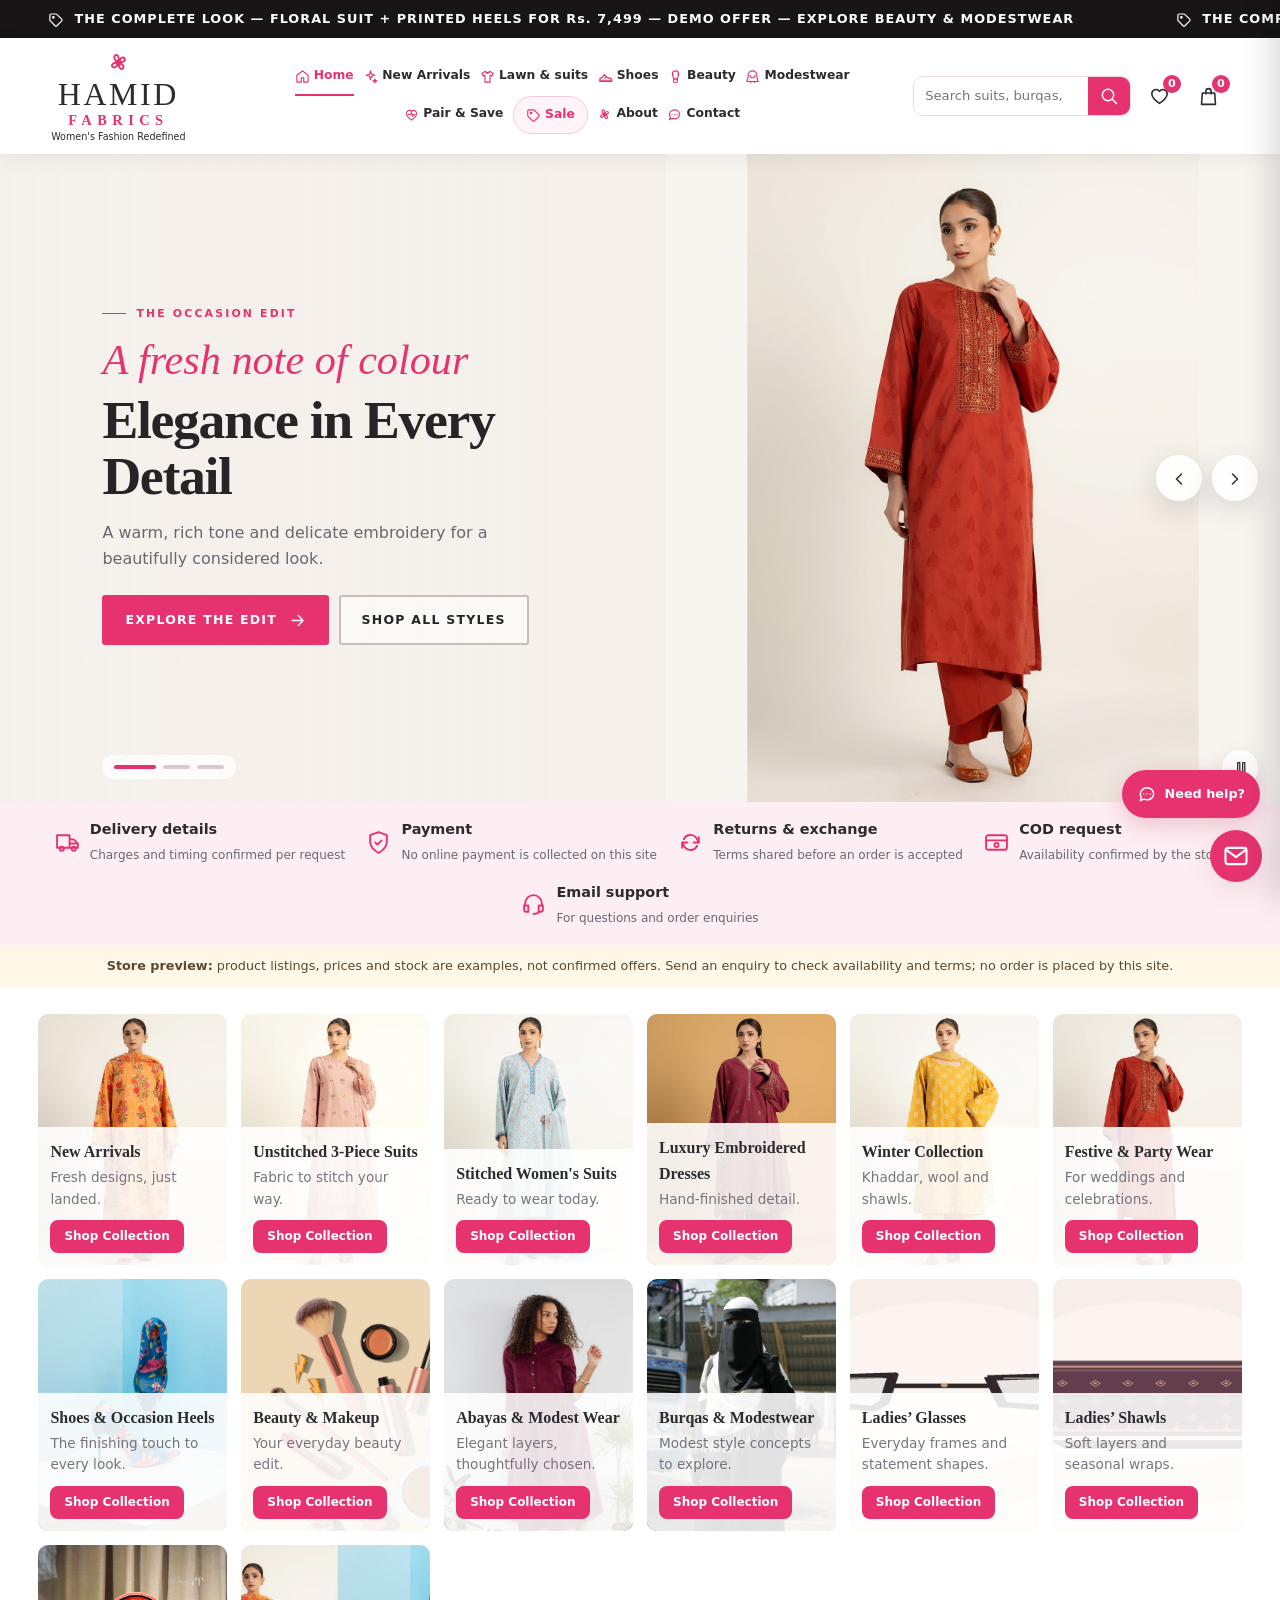
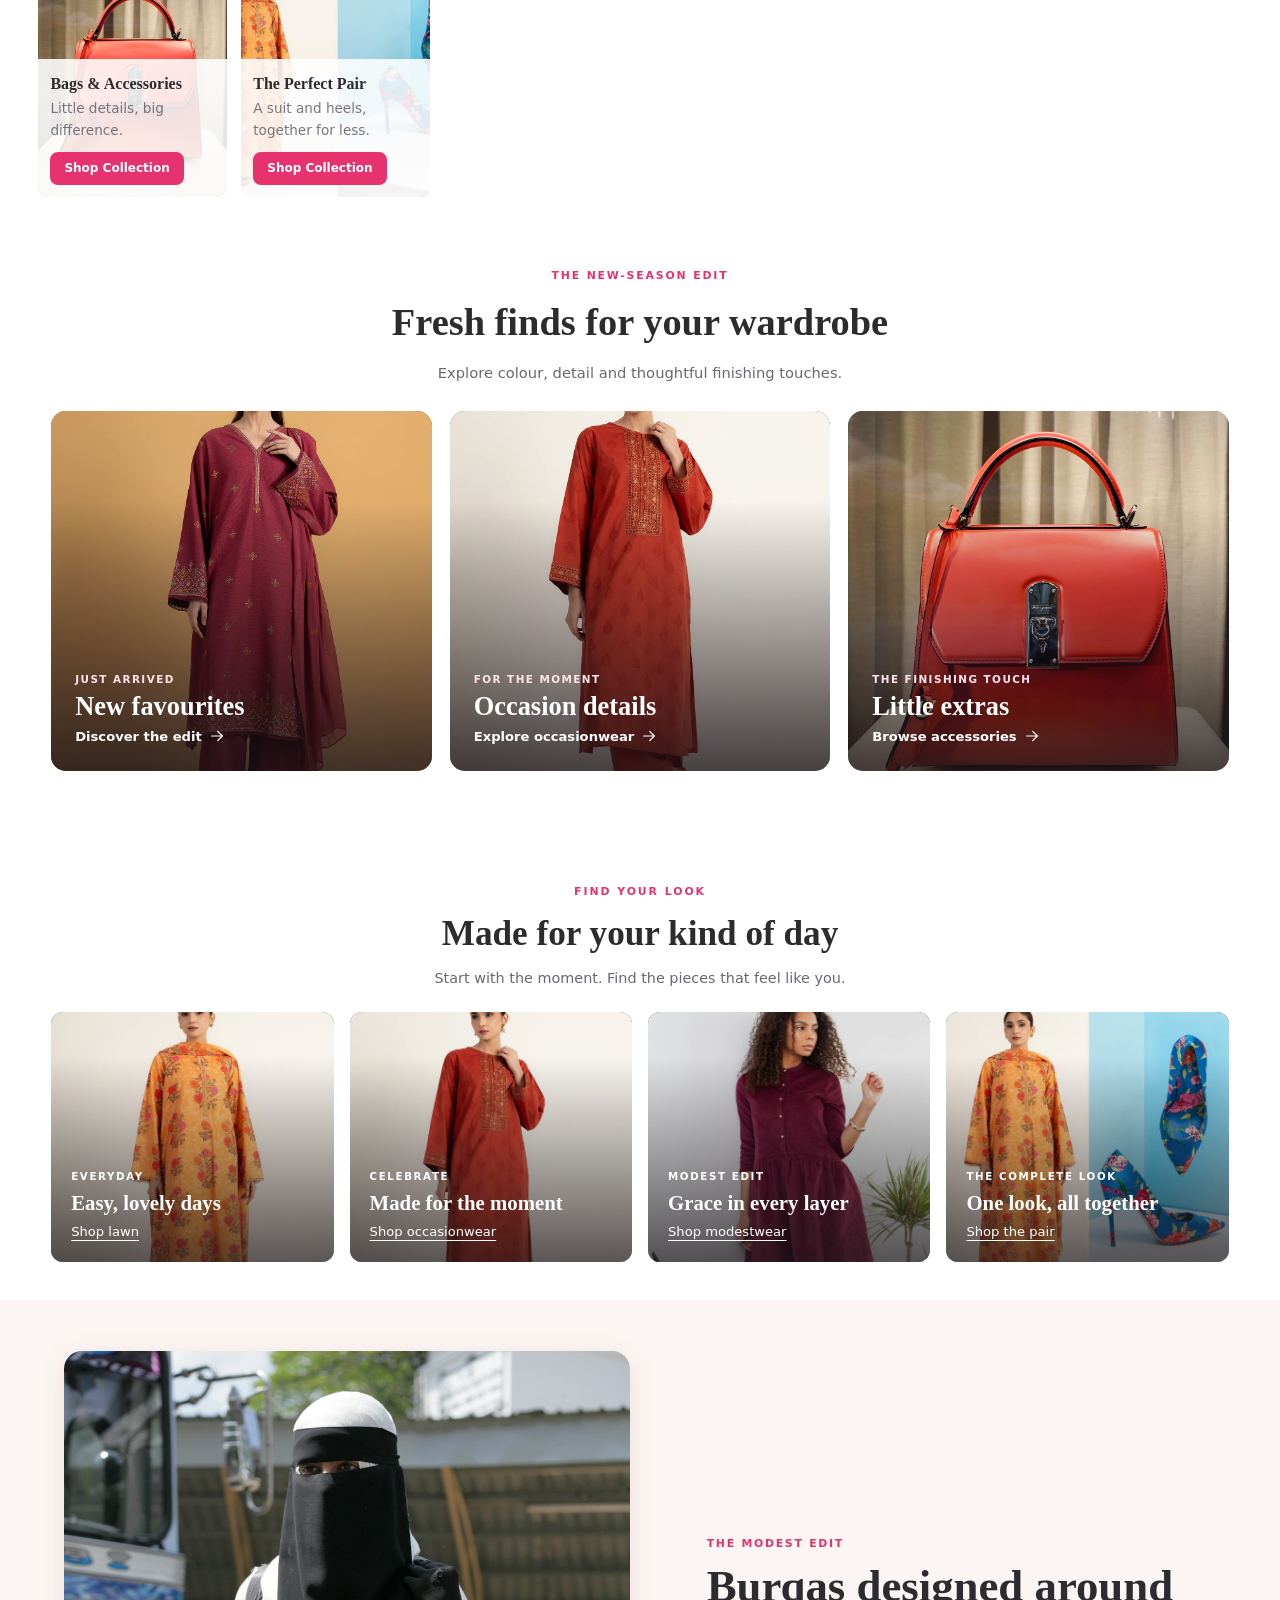
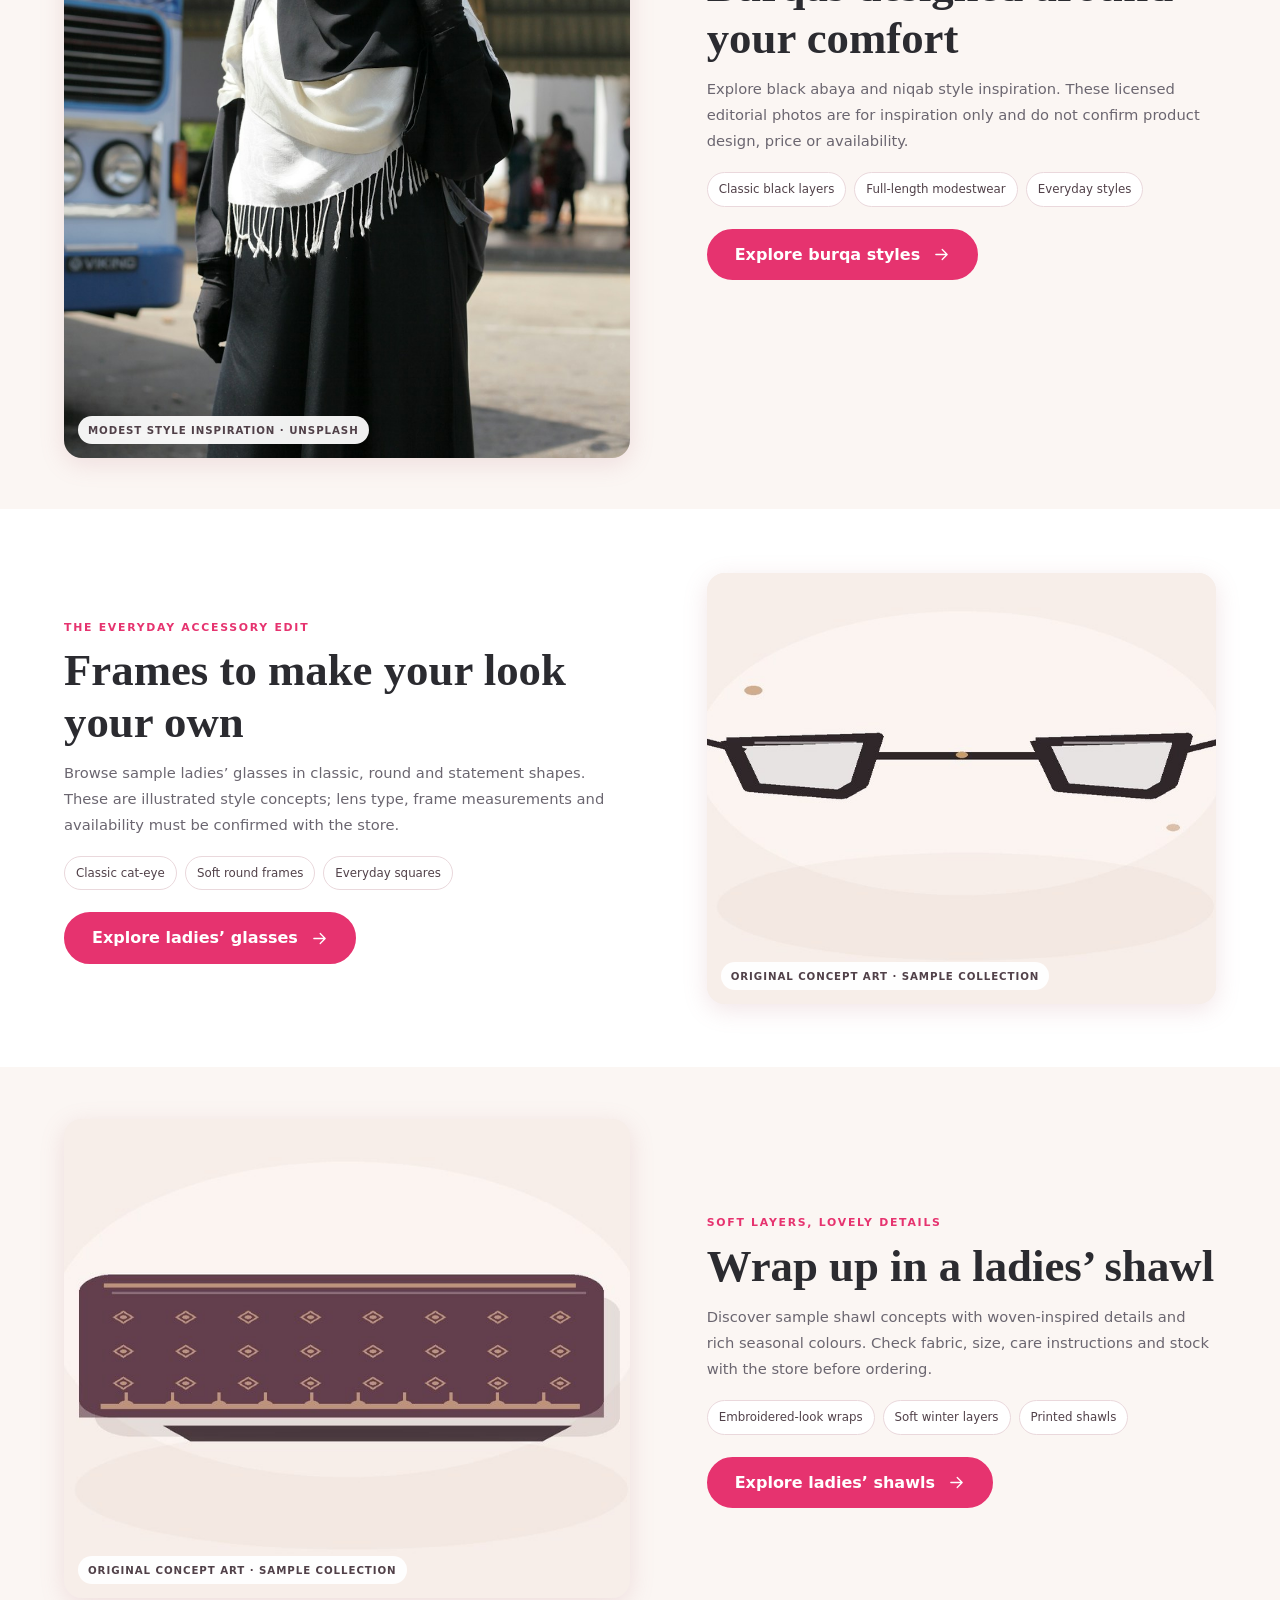
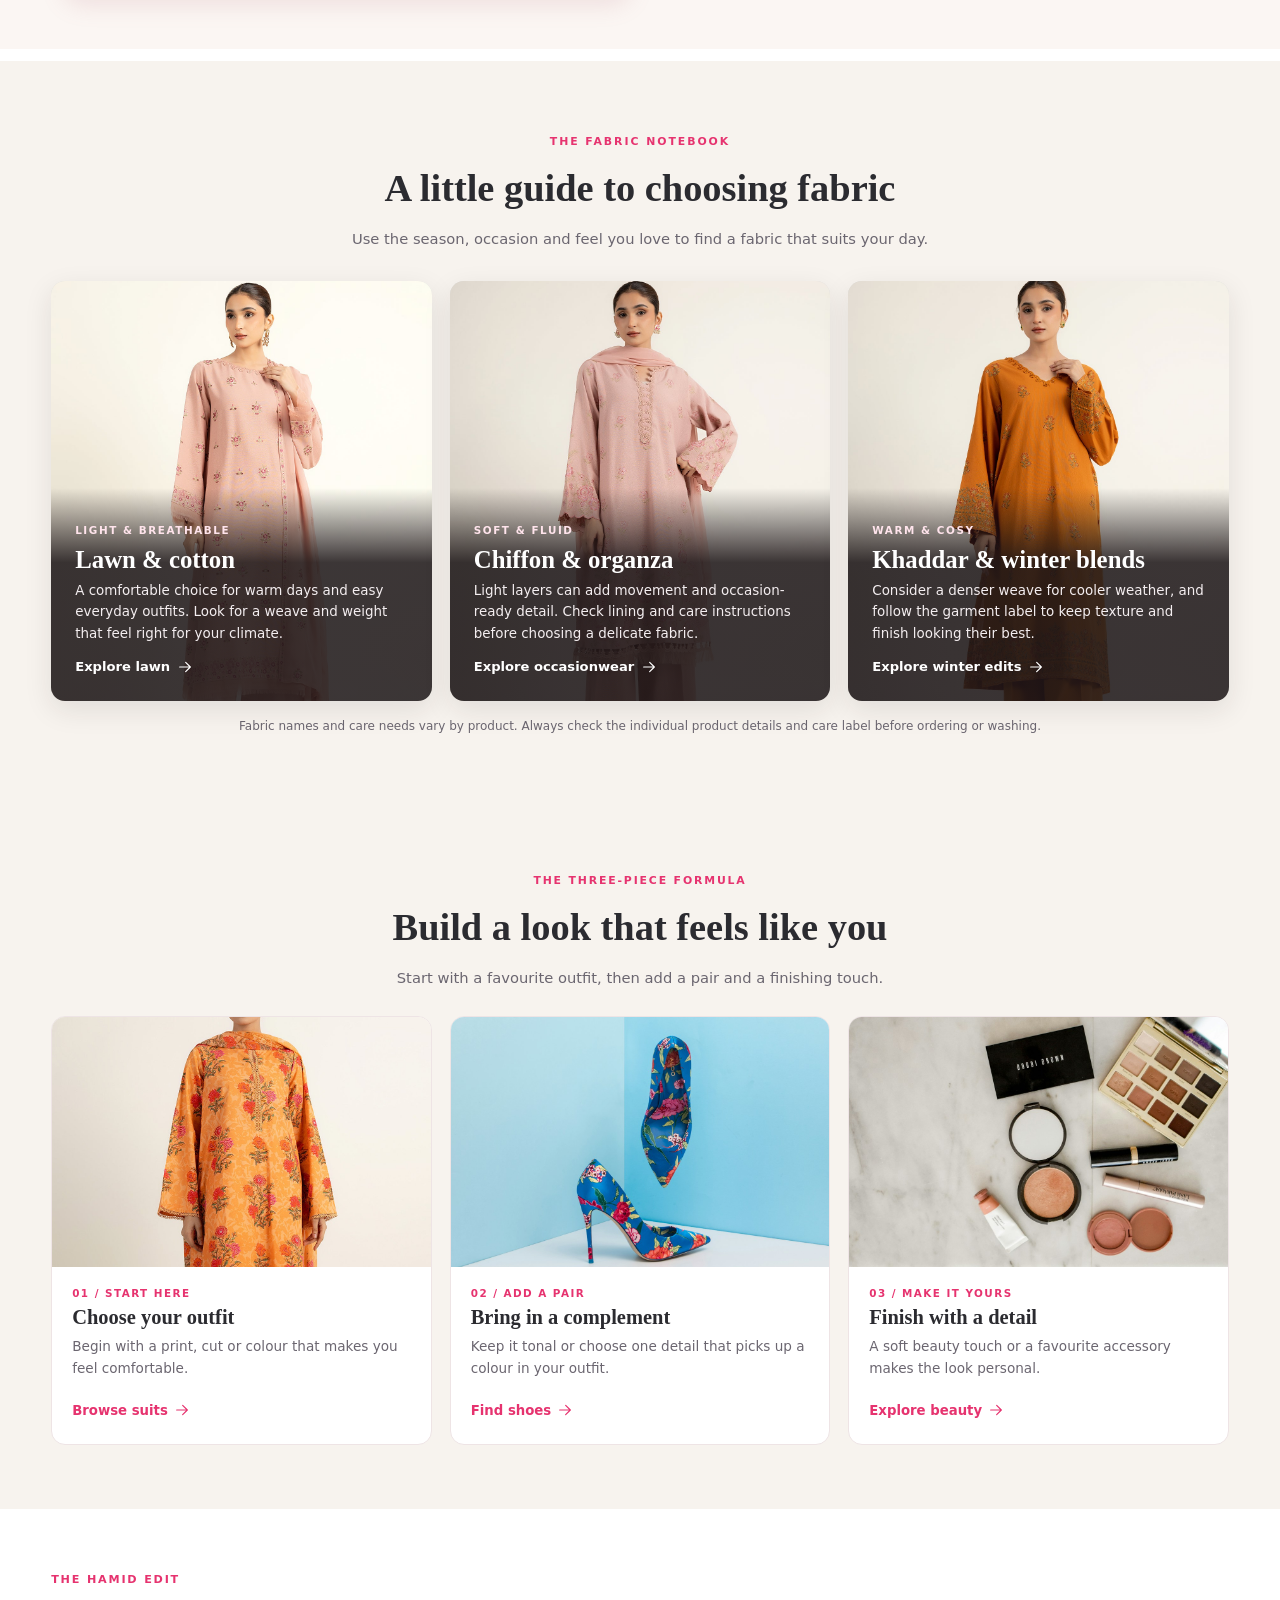
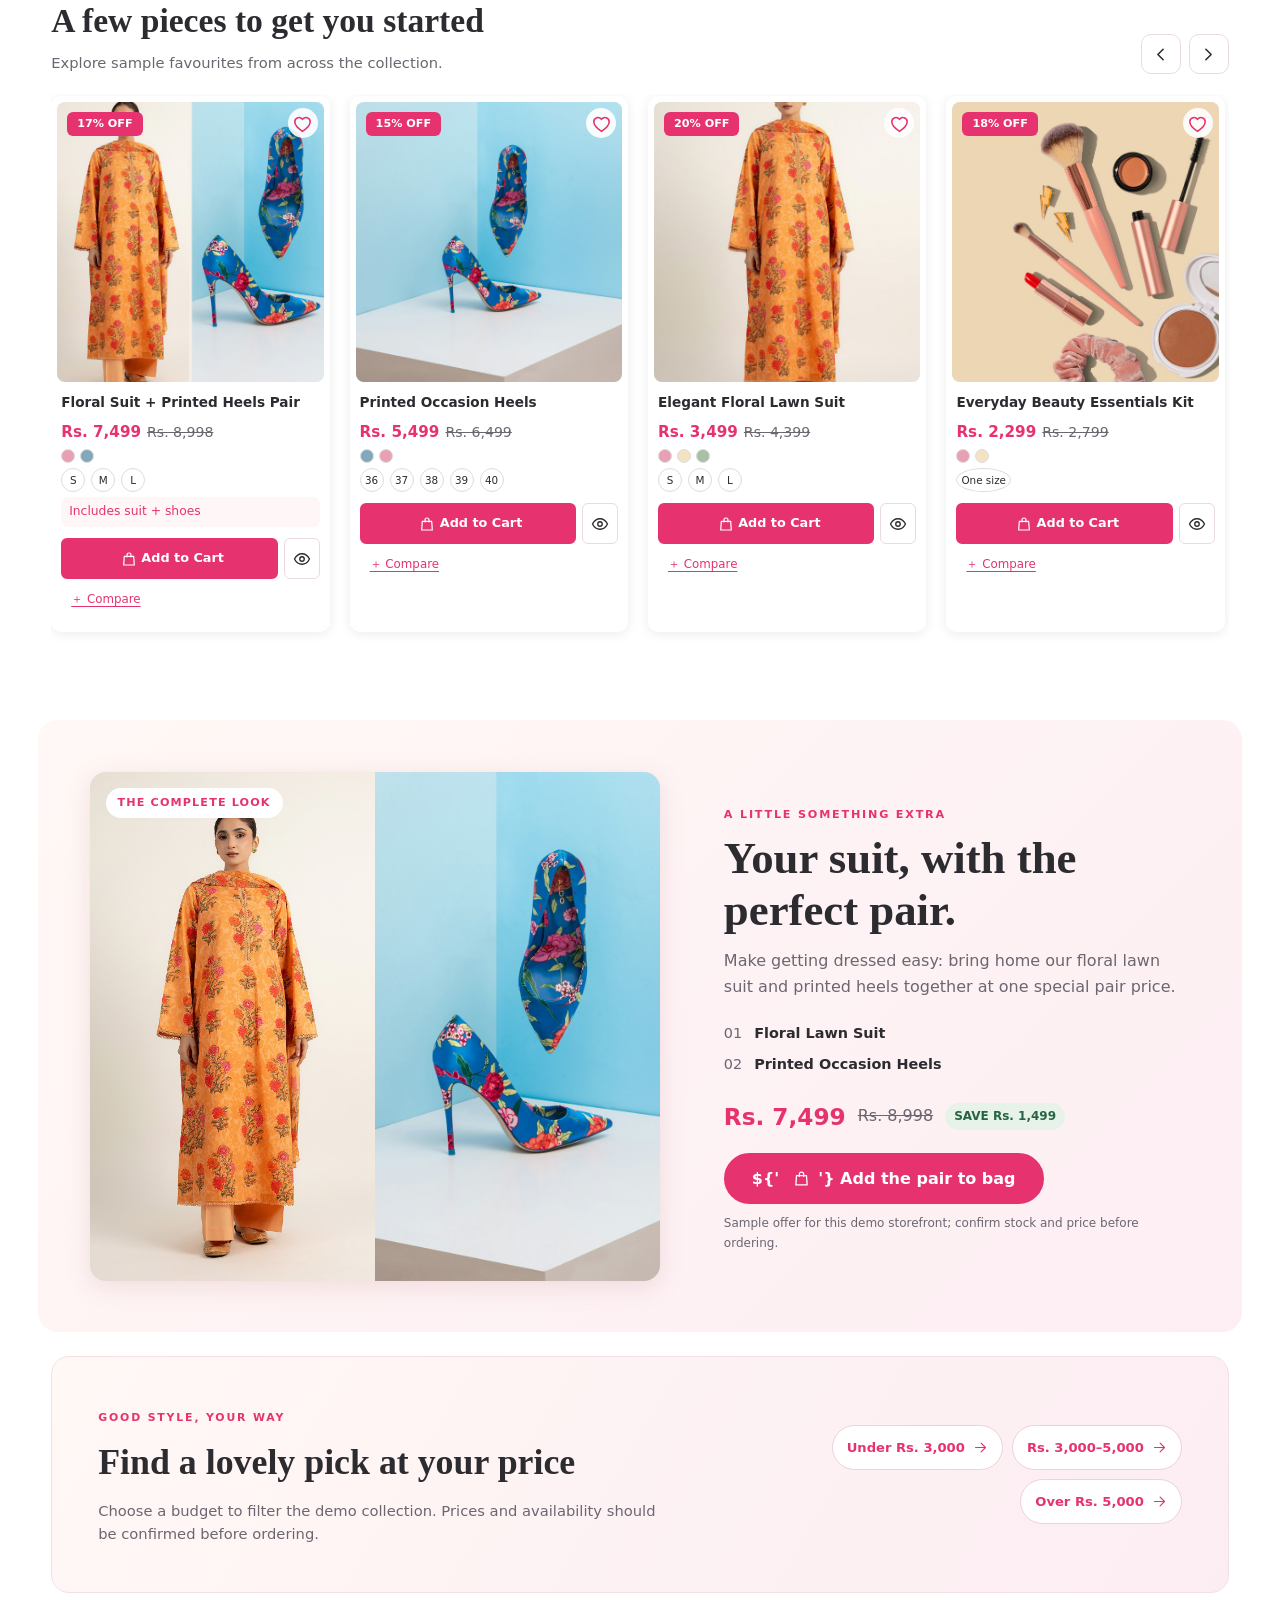
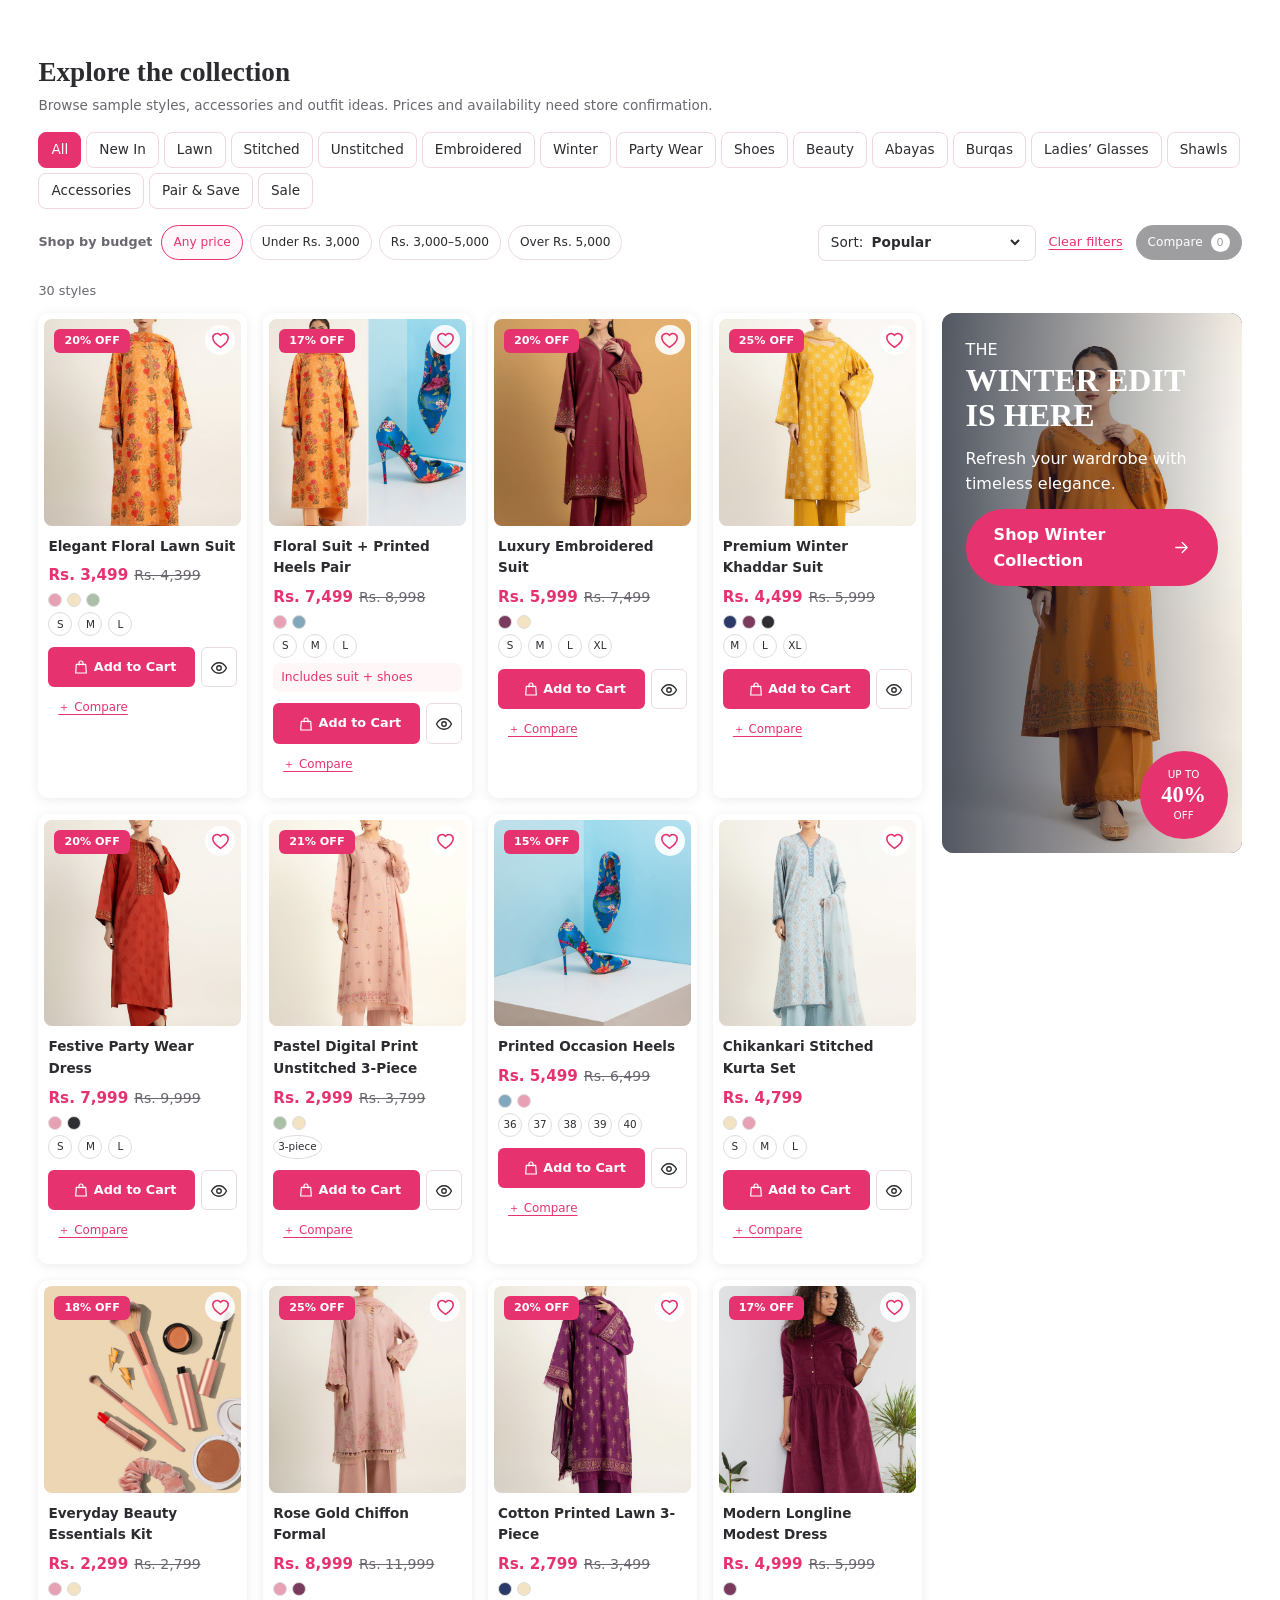
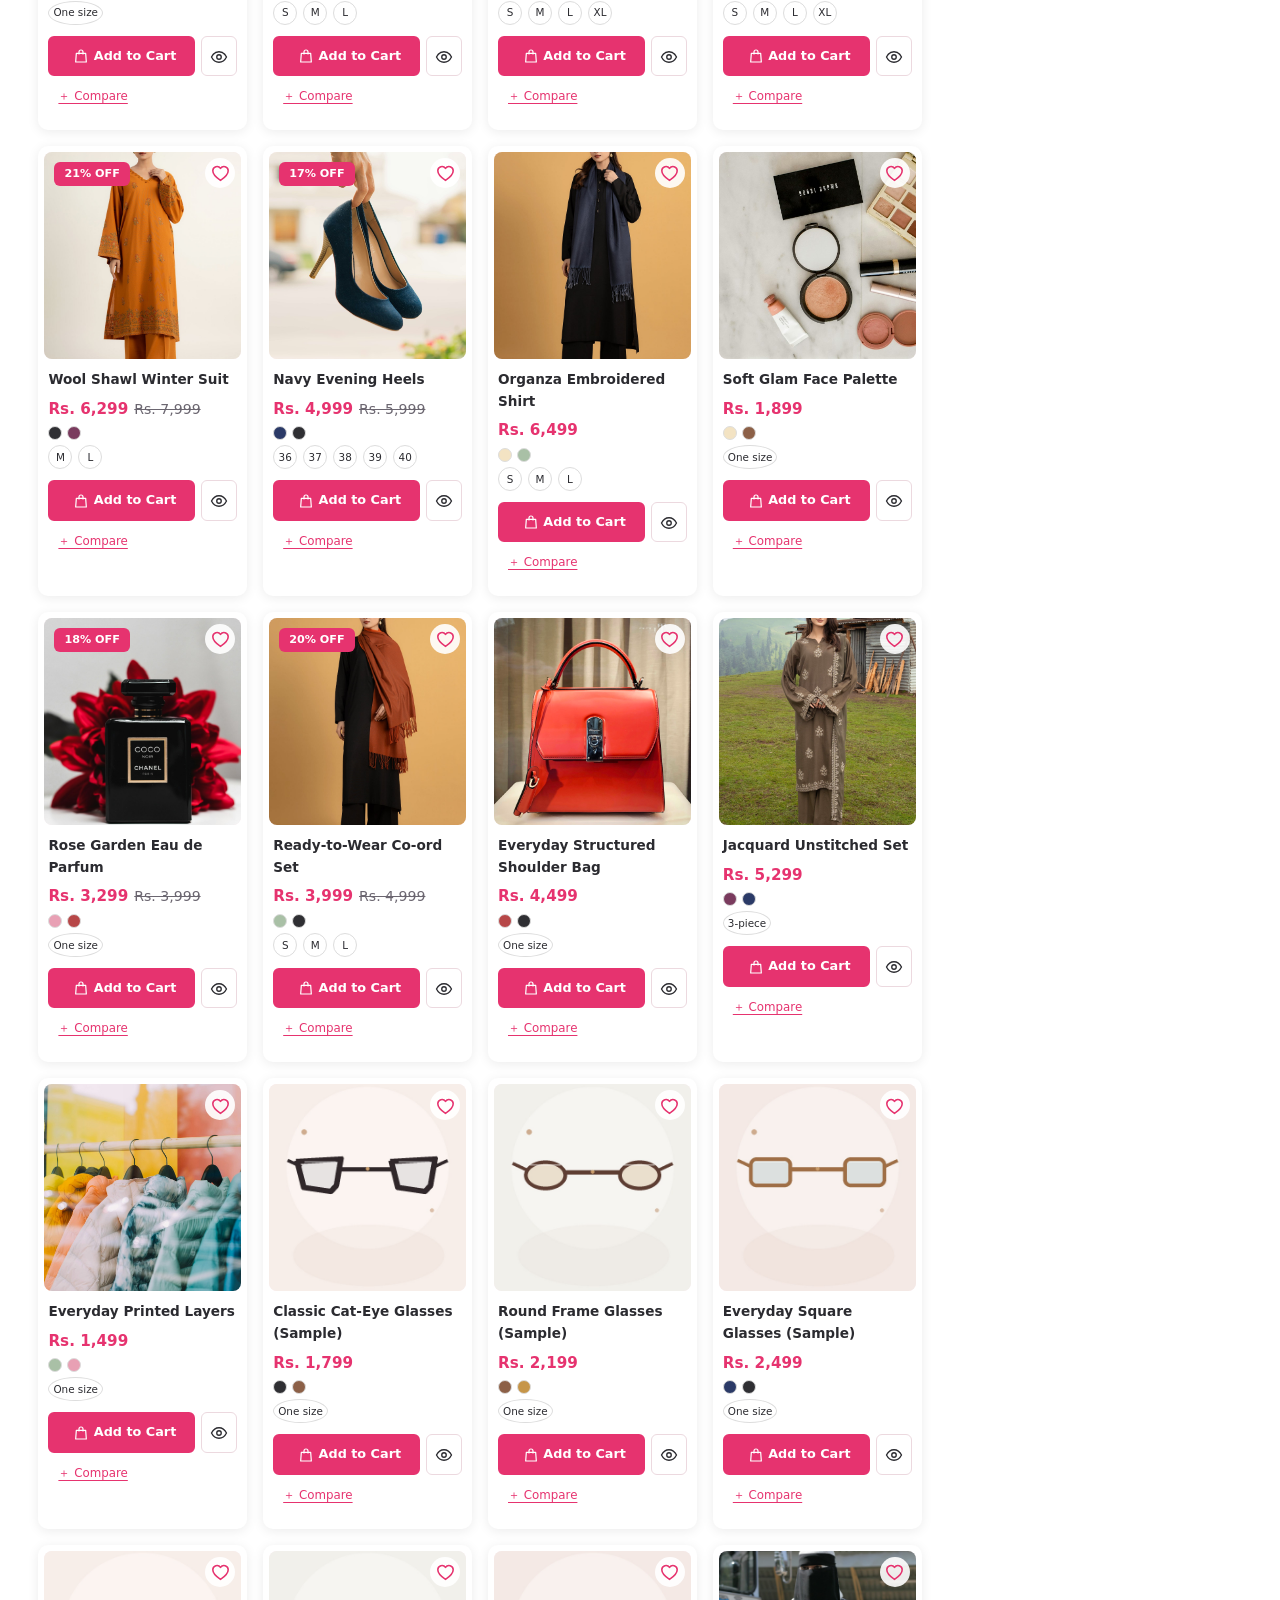
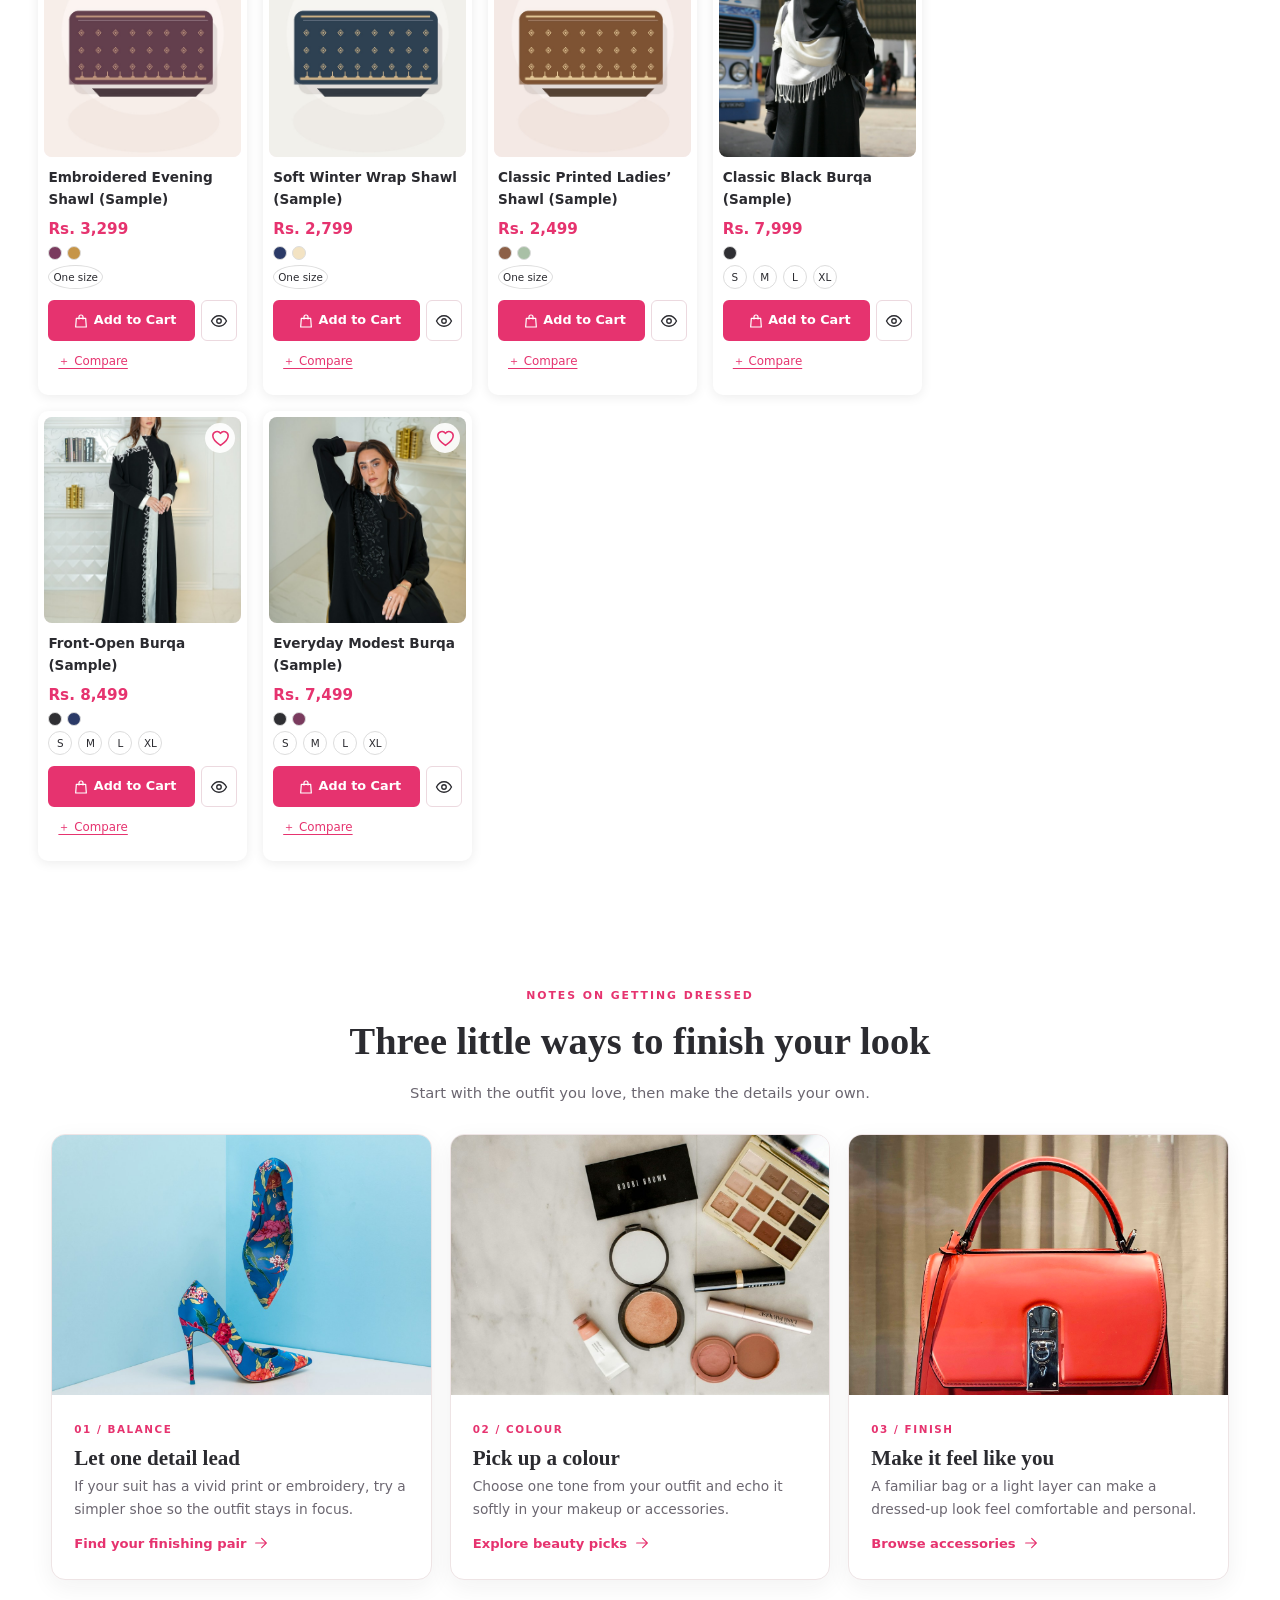
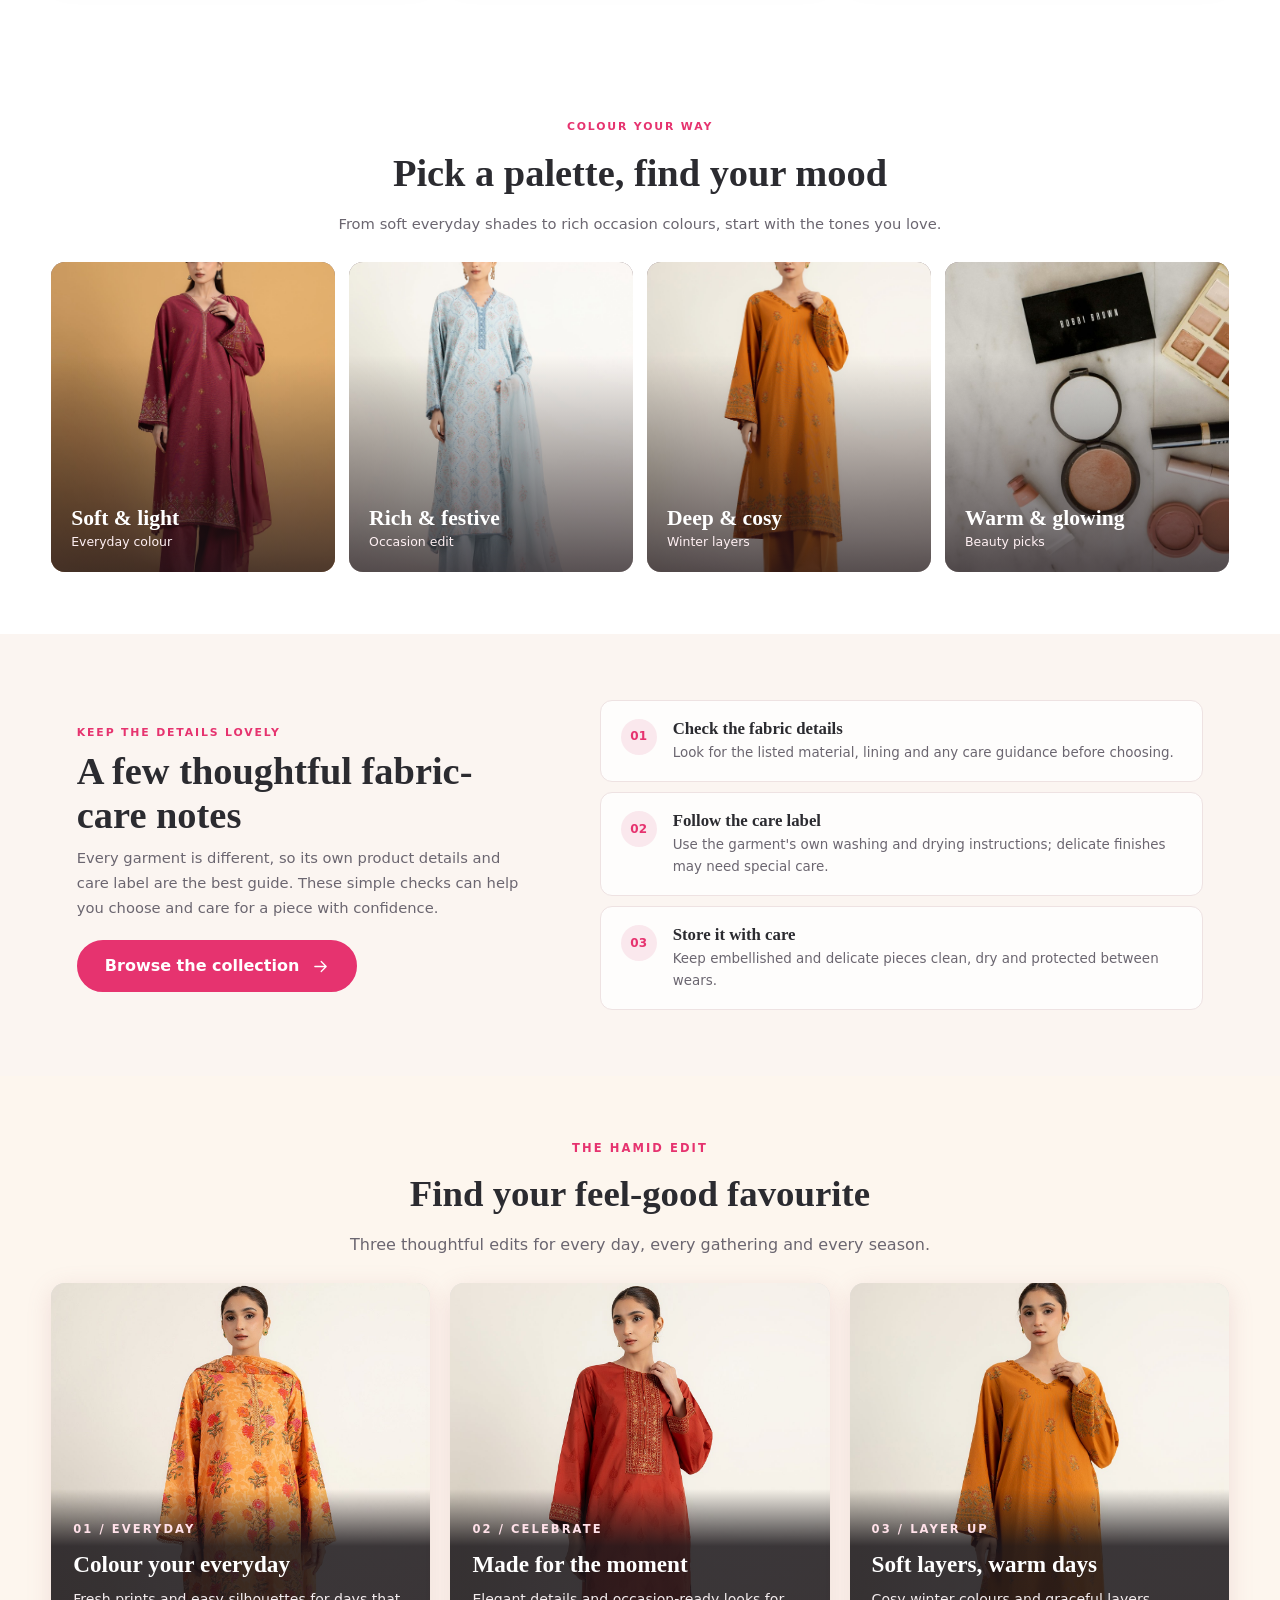
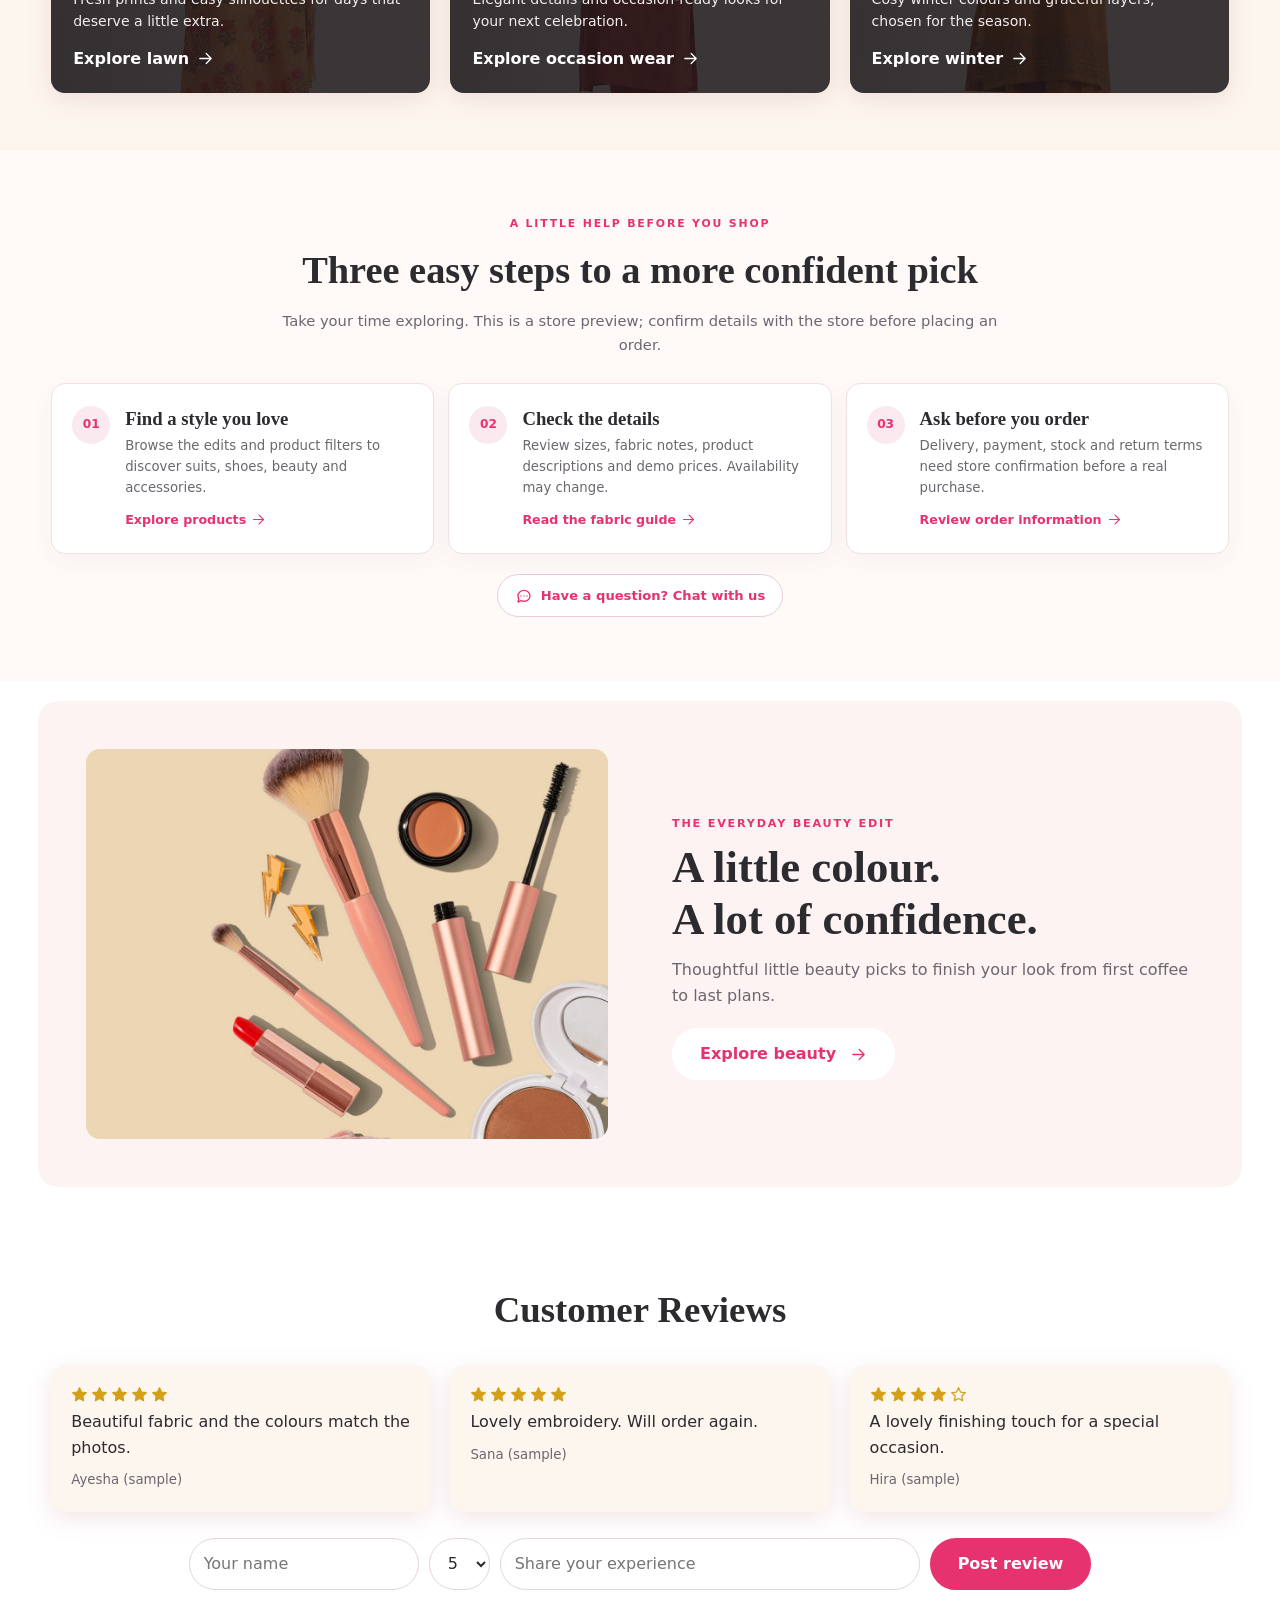
<file: hamid-fabrics-single-file.html>
﻿<!DOCTYPE html>
<html lang="en">
<head>
<meta charset="utf-8">
<meta name="viewport" content="width=device-width,initial-scale=1">
<title>Hamid Fabrics | Pakistani Women's Fashion</title>
<meta name="description" content="Discover Pakistani women's fashion at Hamid Fabrics. Explore suits, burqas, ladies’ glasses, shawls, shoes and beauty in our store preview.">
<link rel="manifest" href="/app.webmanifest">
<link rel="icon" type="image/png" sizes="192x192" href="/images/app-icon-192.png">
<link rel="apple-touch-icon" href="/images/app-icon-192.png">
<meta name="apple-mobile-web-app-capable" content="yes">
<meta name="apple-mobile-web-app-title" content="Hamid Fabrics">
<meta name="apple-mobile-web-app-status-bar-style" content="default">
<link rel="canonical" href="https://hamid-fabrics.vercel.app/">
<meta name="theme-color" content="#b76e79">
<meta property="og:type" content="website">
<meta property="og:site_name" content="Hamid Fabrics">
<meta property="og:title" content="Hamid Fabrics | Pakistani Women's Fashion">
<meta property="og:description" content="Discover Pakistani women's fashion at Hamid Fabrics. Explore suits, burqas, ladies’ glasses, shawls, shoes and beauty in our store preview.">
<meta property="og:url" content="https://hamid-fabrics.vercel.app/">
<meta property="og:image" content="https://hamid-fabrics.vercel.app/images/share-preview.jpg">
<meta property="og:image:secure_url" content="https://hamid-fabrics.vercel.app/images/share-preview.jpg">
<meta property="og:image:type" content="image/jpeg">
<meta property="og:image:width" content="1200">
<meta property="og:image:height" content="630">
<meta property="og:image:alt" content="Hamid Fabrics share card with a model in a light blue Pakistani outfit and the words Pakistani style, for every moment.">
<meta property="og:locale" content="en_PK">
<meta name="twitter:card" content="summary_large_image">
<meta name="twitter:title" content="Hamid Fabrics | Pakistani Women's Fashion">
<meta name="twitter:description" content="Discover Pakistani women's fashion at Hamid Fabrics. Explore suits, burqas, ladies’ glasses, shawls, shoes and beauty in our store preview.">
<meta name="twitter:image" content="https://hamid-fabrics.vercel.app/images/share-preview.jpg">
<meta name="twitter:image:alt" content="Hamid Fabrics share card with a model in a light blue Pakistani outfit and the words Pakistani style, for every moment.">
<style>
:root{--pink:#e8a0b4;--rose:#b76e79;--deep:#c2536f;--cream:#fdf6ee;--blush:#fbe9ee;--ink:#2b2b30;--mute:#6b6670;--r:14px;--sh:0 6px 24px rgba(183,110,121,.18)}
*{box-sizing:border-box;margin:0}
html{scroll-behavior:smooth;scroll-padding-top:70px}
body{font:16px/1.6 system-ui,-apple-system,"Segoe UI",Roboto,sans-serif;color:var(--ink);background:#fff}
h1,h2,h3,.logo{font-family:"Playfair Display",Georgia,"Times New Roman",serif}
img{display:block;max-width:100%}
.svg-sprite{position:absolute;width:0;height:0;overflow:hidden}
.svg{width:20px;height:20px;display:inline-block;flex:none;fill:none;stroke:currentColor;stroke-width:1.8;stroke-linecap:round;stroke-linejoin:round;vertical-align:middle}
a{color:inherit;text-decoration:none}
button,input,select{font:inherit;color:inherit}
:focus-visible{outline:3px solid var(--deep);outline-offset:2px}
.skip{position:absolute;left:-999px}.skip:focus{left:8px;top:8px;background:#fff;padding:8px;z-index:99}

.marq{background:var(--deep);color:#fff;overflow:hidden;white-space:nowrap;font-size:.85rem;letter-spacing:.04em}
.marq div{display:inline-block;padding:9px 0;animation:mq 40s linear infinite}
.marq span{padding:0 3rem}.sale-icon{width:16px;height:16px;margin-right:5px}
@keyframes mq{to{transform:translateX(-50%)}}

.hdr{position:sticky;top:0;z-index:30;display:flex;align-items:center;gap:14px;padding:10px 4vw;background:rgba(255,255,255,.96);backdrop-filter:blur(8px);box-shadow:0 2px 14px rgba(0,0,0,.07)}
.logo{font-size:1.35rem;font-weight:700;color:var(--rose);letter-spacing:.06em;white-space:nowrap}
nav{margin-left:auto}nav ul{display:flex;gap:18px;list-style:none;font-size:.92rem}
nav a{padding:6px 0;border-bottom:2px solid transparent;transition:.2s}nav a:hover{border-color:var(--pink);color:var(--deep)}
nav .hot{color:var(--deep);font-weight:700}
.search input{width:190px;padding:8px 14px;border:1px solid #e6d5d9;border-radius:99px;background:var(--cream)}
.icon{position:relative;background:none;border:0;font-size:1.3rem;cursor:pointer;padding:6px 8px;border-radius:10px}
.icon:hover{background:var(--blush)}
.icon>.svg{width:21px;height:21px}
.icon b{position:absolute;top:-2px;right:-2px;min-width:18px;height:18px;border-radius:9px;background:var(--deep);color:#fff;font-size:.7rem;line-height:18px;text-align:center}
.burger{display:none}

.hero{position:relative;height:min(78vh,640px);min-height:380px;overflow:hidden;background:var(--blush)}
.slide{position:absolute;inset:0;opacity:0;transform:translateX(3%);transition:opacity .9s,transform .9s;display:flex;align-items:center;padding:0}
.slide.on{opacity:1;transform:none;z-index:1}
.slide .bg{position:absolute;inset:0;width:100%;height:100%;object-fit:cover;object-position:center;transform:scale(1)}
.slide:after{content:"";position:absolute;inset:0;z-index:1;pointer-events:none;background:linear-gradient(90deg,rgba(255,255,255,.96) 0%,rgba(255,255,255,.88) 36%,rgba(255,255,255,.36) 52%,transparent 68%)}
.slide:nth-child(2) .bg{object-position:right center}
.slide:nth-child(3) .bg{object-position:right center}
.slide.on .bg{animation:zoom 7s ease-out forwards}
@keyframes zoom{to{transform:scale(1.08)}}
.slide:first-child .bg{left:auto;width:48%;background:#f8f5f1}
.slide:first-child .bg img{width:100%;height:100%;object-fit:contain;object-position:center}
.slide:first-child.on .bg{animation:none}
.slide .txt{position:relative;z-index:2;max-width:min(640px,56vw);padding:30px 34px;color:var(--ink);background:rgba(255,255,255,.94);border:1px solid rgba(255,255,255,.75);border-left:0;border-radius:0 18px 18px 0;box-shadow:0 18px 60px rgba(39,22,28,.16);backdrop-filter:blur(12px)}
.hero-kicker{display:flex;align-items:center;gap:10px;margin-bottom:15px;color:var(--deep);font-size:.7rem;font-weight:750;letter-spacing:.16em}
.hero-kicker i{width:24px;height:1px;background:currentColor}
.slide h1{font-size:clamp(2rem,5vw,3.8rem);line-height:1.1;margin-bottom:12px}
.slide p{margin-bottom:22px;font-size:1rem;color:var(--mute)}
.btn{display:inline-block;background:var(--deep);color:#fff;border:2px solid var(--deep);padding:11px 26px;border-radius:99px;cursor:pointer;font-weight:600;transition:.2s}
.btn:hover{background:var(--rose);border-color:var(--rose)}
.btn.ghost{background:transparent;color:var(--deep)}.btn.ghost:hover{background:var(--deep);color:#fff}
.btn.light{background:#fff;color:var(--deep);border-color:#fff}
.hero-actions{display:flex;flex-wrap:wrap;gap:10px}.hero-actions .btn+.btn{margin-left:0}
.btn>.svg{width:17px;height:17px;margin-left:6px}
.arrow{position:absolute;top:50%;z-index:3;transform:translateY(-50%);width:44px;height:44px;border-radius:50%;border:0;background:rgba(255,255,255,.85);font-size:1.6rem;cursor:pointer;box-shadow:var(--sh)}
.prev{left:16px}.next{right:16px}
.dots{position:absolute;bottom:24px;left:50%;transform:translateX(-50%);z-index:3;display:flex;gap:8px}
.dots button{width:34px;height:4px;border:0;border-radius:4px;background:rgba(255,255,255,.65);cursor:pointer;padding:0;overflow:hidden}
.dots button span{display:block;width:100%;height:100%;background:var(--deep);transform:scaleX(0);transform-origin:left}
.dots button.on span{transform:scaleX(1);animation:slide-progress 6s linear}
@keyframes slide-progress{from{transform:scaleX(0)}to{transform:scaleX(1)}}
.slide-toggle{position:absolute;right:24px;bottom:16px;z-index:4;display:grid;place-items:center;width:38px;height:38px;border:1px solid rgba(255,255,255,.65);border-radius:50%;background:rgba(255,255,255,.82);color:var(--ink);cursor:pointer}
.slide-toggle:hover{background:#fff}.slide-toggle .svg{width:17px;height:17px}

.sec{padding:60px 4vw}.tint{background:var(--cream)}
.sec h2,.promo h2{font-size:clamp(1.6rem,3vw,2.3rem);text-align:center;margin-bottom:10px}
.note{text-align:center;color:var(--mute);font-size:.85rem;margin-bottom:22px}
.cols{display:grid;grid-template-columns:repeat(3,1fr);gap:20px;margin-top:28px}
.col{position:relative;border-radius:var(--r);overflow:hidden;box-shadow:var(--sh);aspect-ratio:4/3;background:var(--blush)}
.col img{width:100%;height:100%;object-fit:cover;transition:transform .6s}
.col:hover img{transform:scale(1.08)}
.col div{position:absolute;inset:auto 0 0;padding:18px;background:linear-gradient(transparent,rgba(43,43,48,.78));color:#fff}
.col h3{font-size:1.2rem}.col p{font-size:.85rem;margin:2px 0 10px;opacity:.9}
.col .btn{padding:6px 16px;font-size:.85rem}

.bar{display:flex;flex-wrap:wrap;gap:14px 22px;align-items:center;justify-content:center;margin-bottom:26px}
.bar select{padding:7px 10px;border:1px solid #e6d5d9;border-radius:10px;background:#fff;margin-left:6px}
.bar .chk input{margin-right:6px}
#count{color:var(--mute);font-size:.9rem}
.grid{display:grid;grid-template-columns:repeat(4,1fr);gap:22px}
.card{background:#fff;border-radius:var(--r);box-shadow:var(--sh);overflow:hidden;display:flex;flex-direction:column}
.ph{position:relative;aspect-ratio:4/5;background:var(--blush);overflow:hidden}
.ph img{position:absolute;inset:0;width:100%;height:100%;object-fit:cover;transition:opacity .45s,transform .6s}
.ph img+img{opacity:0}.card:hover .ph img+img{opacity:1}.card:hover .ph img{transform:scale(1.04)}
@keyframes card-photo-first{0%,42%{opacity:1}50%,92%{opacity:0}100%{opacity:1}}
@keyframes card-photo-second{0%,42%{opacity:0}50%,92%{opacity:1}100%{opacity:0}}
@media(max-width:700px) and (prefers-reduced-motion:no-preference){.card .ph img:first-of-type{animation:card-photo-first 7s ease-in-out infinite}.card .ph img:nth-of-type(2){animation:card-photo-second 7s ease-in-out infinite}}
.badge{position:absolute;top:10px;left:10px;z-index:2;background:var(--deep);color:#fff;font-size:.75rem;font-weight:700;padding:3px 10px;border-radius:99px}
.wish{position:absolute;top:6px;right:6px;z-index:2;background:rgba(255,255,255,.9);border-radius:50%;width:38px;height:38px;color:var(--deep)}
.qv{position:absolute;z-index:2;left:10px;right:10px;bottom:10px;padding:8px;border:0;border-radius:10px;background:rgba(255,255,255,.95);cursor:pointer;font-weight:600;transform:translateY(130%);transition:.3s}
.card:hover .qv,.qv:focus-visible{transform:none}
.info{padding:14px;display:flex;flex-direction:column;gap:6px;flex:1}
.info h3{font-size:1.02rem;font-family:inherit;font-weight:600}
.sw{display:flex;align-items:center;gap:5px;font-size:.78rem;color:var(--mute);flex-wrap:wrap}
.sw i{width:14px;height:14px;border-radius:50%;border:1px solid #ddd;display:inline-block}
.pr b{color:var(--deep);font-size:1.1rem}.pr s{color:var(--mute);font-size:.88rem;margin-left:6px}
.info .btn{margin-top:auto;width:100%;padding:9px}
.empty{grid-column:1/-1;text-align:center;padding:40px;color:var(--mute)}

.promo{display:grid;grid-template-columns:1fr 1fr;align-items:center;background:linear-gradient(120deg,var(--rose),var(--deep));color:#fff;overflow:hidden}
.promo>div{padding:7vw 6vw}.promo h2{text-align:left;font-size:clamp(2rem,4.5vw,3.4rem)}
.promo .tag{display:inline-block;border:1px solid #fff;border-radius:99px;padding:2px 14px;font-size:.8rem;margin-bottom:14px}
.promo .big{font-family:Georgia,serif;font-size:2rem;margin:14px 0 22px;color:#ffe4c4}
.promo img{width:100%;height:100%;min-height:340px;object-fit:cover}

.trust{display:grid;grid-template-columns:repeat(4,1fr);gap:18px;padding-bottom:40px}
.trust div{background:var(--cream);border-radius:var(--r);padding:20px;text-align:center;display:flex;flex-direction:column;gap:4px}
.trust span{color:var(--mute);font-size:.88rem}.trust .note{grid-column:1/-1;margin:0}
.revs{display:grid;grid-template-columns:repeat(3,1fr);gap:20px;margin:26px 0}
.rev{background:var(--cream);padding:20px;border-radius:var(--r);box-shadow:var(--sh)}
.rev .st{color:#d4a017;letter-spacing:2px}.rev p{margin:6px 0}.rev small{color:var(--mute)}
.rform{display:flex;flex-wrap:wrap;gap:10px;justify-content:center}
.rform input,.rform select,.nl input{padding:10px 14px;border:1px solid #e6d5d9;border-radius:99px;background:#fff}
.rform input[id=rt]{flex:1;min-width:220px;max-width:420px}
.gal{display:grid;grid-template-columns:repeat(6,1fr);gap:10px;margin-top:26px}
.gal img{aspect-ratio:1;object-fit:cover;width:100%;border-radius:10px;transition:transform .4s}.gal img:hover{transform:scale(1.05)}
.news{text-align:center;background:var(--blush)}.news p{margin-bottom:16px}
.nl{display:flex;flex-wrap:wrap;gap:8px;justify-content:center}.nl input{min-width:230px}
.nl small{flex-basis:100%;min-height:1.2em}.nl .bad{color:#b00020}.nl .ok{color:#1b7a3a}

footer{background:var(--ink);color:#e9e2e4;padding:50px 4vw 20px}
.fcols{display:grid;grid-template-columns:1.4fr 1fr 1fr 1.4fr;gap:28px}
footer h3{font-family:inherit;margin-bottom:10px;color:var(--pink)}footer .fcols a{display:block;margin:6px 0;opacity:.85}footer a:hover{color:var(--pink)}
footer .logo{display:flex;width:max-content;color:var(--pink);margin-bottom:8px}
.soc{display:flex;gap:10px;margin-top:12px}.soc a{width:36px;height:36px;border:1px solid var(--rose);border-radius:50%;display:grid!important;place-items:center;font-size:.75rem;margin:0!important}
footer .nl{justify-content:flex-start;margin-top:10px}footer .nl input{min-width:0;flex:1}
.pay{display:flex;flex-wrap:wrap;gap:8px;margin:28px 0 10px}.pay span{border:1px solid #666;border-radius:6px;padding:2px 10px;font-size:.75rem}
.copy{font-size:.8rem;opacity:.7}

.scrim{position:fixed;inset:0;background:rgba(0,0,0,.45);opacity:0;pointer-events:none;transition:.3s;z-index:40}.scrim.on{opacity:1;pointer-events:auto}
.drawer{position:fixed;top:0;right:0;height:100%;width:min(400px,100%);background:#fff;z-index:50;transform:translateX(100%);transition:transform .35s;display:flex;flex-direction:column;box-shadow:-8px 0 30px rgba(0,0,0,.15)}
.drawer.on{transform:none}
.dh{display:flex;justify-content:space-between;align-items:center;padding:16px 20px;border-bottom:1px solid #eee}
#items{flex:1;overflow:auto;padding:10px 20px}
.ci{display:grid;grid-template-columns:64px 1fr auto;gap:12px;padding:12px 0;border-bottom:1px solid #f2e8ea;align-items:center}
.ci img{width:64px;height:80px;object-fit:cover;border-radius:8px}
.ci h4{font-size:.92rem;font-weight:600}.ci small{color:var(--deep);font-weight:600}
.q{display:flex;align-items:center;gap:8px;margin-top:6px}.q button{width:26px;height:26px;border-radius:50%;border:1px solid var(--pink);background:#fff;cursor:pointer}
.rm{background:none;border:0;color:var(--mute);cursor:pointer;font-size:.8rem;text-decoration:underline}
.tot{padding:16px 20px;border-top:1px solid #eee;display:grid;gap:6px}.tot p{display:flex;justify-content:space-between;font-size:.92rem}
.tot .gt{font-size:1.15rem}.tot .btn{width:100%;margin-top:8px}
dialog{border:0;border-radius:var(--r);padding:0;width:min(780px,94vw);box-shadow:0 20px 60px rgba(0,0,0,.3)}
dialog::backdrop{background:rgba(0,0,0,.5)}
.qvb{display:grid;grid-template-columns:1fr 1fr;position:relative}
.qvb img{width:100%;height:100%;object-fit:cover;min-height:300px}
.qvb>div{padding:28px;display:flex;flex-direction:column;gap:10px}
.qvb .x{position:absolute;top:8px;right:8px}
.opt{display:flex;gap:8px;flex-wrap:wrap}.opt span{border:1px solid var(--pink);border-radius:8px;padding:2px 10px;font-size:.85rem}
.toast{position:fixed;left:50%;bottom:24px;transform:translate(-50%,30px);background:var(--ink);color:#fff;padding:10px 20px;border-radius:99px;opacity:0;pointer-events:none;transition:.3s;z-index:70}
.toast.on{opacity:1;transform:translate(-50%,0)}
.wa{position:fixed;left:18px;bottom:18px;width:52px;height:52px;border-radius:50%;background:#25d366;display:grid;place-items:center;font-size:1.5rem;box-shadow:var(--sh);z-index:35}
.top{position:fixed;right:18px;bottom:18px;width:44px;height:44px;border-radius:50%;border:0;background:var(--deep);color:#fff;font-size:1.2rem;cursor:pointer;opacity:0;pointer-events:none;transition:.3s;z-index:35}.top.on{opacity:1;pointer-events:auto}

@media(max-width:1100px){.grid{grid-template-columns:repeat(3,1fr)}.search input{width:140px}nav ul{gap:12px;font-size:.85rem}}
@media(max-width:900px){
 .burger{display:block}.hdr{gap:6px}.logo{font-size:1.1rem;margin-right:auto}
 nav{position:fixed;top:0;left:0;height:100%;width:260px;background:#fff;padding:70px 24px;transform:translateX(-100%);transition:.3s;z-index:60;box-shadow:8px 0 30px rgba(0,0,0,.2)}
 nav.on{transform:none}nav ul{flex-direction:column;gap:6px;font-size:1rem}
 .search{order:5;flex-basis:100%}.search input{width:100%}.hdr{flex-wrap:wrap}
 .cols,.revs{grid-template-columns:repeat(2,1fr)}.trust{grid-template-columns:repeat(2,1fr)}
 .promo,.qvb{grid-template-columns:1fr}.gal{grid-template-columns:repeat(3,1fr)}.fcols{grid-template-columns:1fr 1fr}
}
@media(max-width:600px){
 .grid{grid-template-columns:repeat(2,1fr);gap:12px}.cols,.revs{grid-template-columns:1fr}
 .slide{padding:0 6vw}.slide .btn{padding:9px 18px;font-size:.9rem}.arrow{display:none}
 .qv{transform:none;position:static;margin:0 10px 0}.sec{padding:44px 4vw}.fcols{grid-template-columns:1fr}
 .info h3{font-size:.9rem}.hero{height:70vh}.qv{display:none}
}
@media(prefers-reduced-motion:reduce){.marq div,.slide .bg{animation:none}*{transition-duration:.01ms!important;scroll-behavior:auto!important}}

/* ===== Design v2: matches the reference mockup ===== */
:root{--deep:#e6336f;--blush:#fdeef3}
.vh{position:absolute;width:1px;height:1px;overflow:hidden;clip:rect(0 0 0 0)}
.marq{font-size:.8rem;font-weight:600;background:#171515;letter-spacing:.08em}
.hdr{padding:8px 4vw;gap:22px}
.logo{display:flex;flex-direction:column;align-items:center;line-height:1;color:var(--ink);letter-spacing:0}
.lg1{font-size:2rem;font-weight:500;letter-spacing:.08em}.lg2{font-size:.9rem;color:var(--deep);letter-spacing:.38em;margin:3px 0}
.logo small{font:.6rem system-ui}
nav{margin:0 auto}nav li:first-child a{color:var(--deep);border-color:var(--deep)}
.search{display:flex;border:1px solid #f1d6df;border-radius:10px;overflow:hidden}
.search input{border:0;border-radius:0;width:210px;background:#fff}.search button{background:var(--deep);color:#fff;border:0;padding:0 16px;cursor:pointer}
.hero{height:clamp(560px, min(72vh, 760px), 760px);min-height:560px;background:#f5f0eb}
.slide{padding-left:0}
.slide .bg{position:absolute;inset:0;display:block;width:100%;height:100%;overflow:hidden;transform:scale(1)}
.slide .bg img{position:absolute;inset:0;width:100%;height:100%;object-fit:cover;object-position:center;transform:scale(1);transition:transform 8s cubic-bezier(.2,.65,.3,1)}
.slide:nth-child(2) .bg img,.slide:nth-child(3) .bg img{object-position:center}
.slide:after{background:linear-gradient(90deg,rgba(250,247,243,.15) 0%,rgba(250,247,243,.08) 34%,rgba(250,247,243,.02) 58%,transparent 76%)}
.slide.on .bg img{transform:scale(1.045)}
.slide .txt{width:min(540px,43vw);max-width:540px;margin-left:clamp(40px,8vw,132px);padding:32px 24px 38px 0;border:0;border-radius:0;background:transparent;box-shadow:none;backdrop-filter:none}
.script{display:block;font:italic clamp(2.1rem,3.3vw,3rem)/1.08 "Brush Script MT","Segoe Script","Snell Roundhand",cursive;margin:0 0 10px;color:var(--deep)}
.slide h1{font-size:clamp(2.35rem,4.2vw,4rem);line-height:1.04;letter-spacing:-.025em;margin-bottom:15px;color:#282326}
.hero-kicker{font-size:.68rem;letter-spacing:.2em}
.hero-kicker:before{content:"";width:24px;height:1px;background:currentColor}
.cats{max-width:400px;font-size:.98rem;line-height:1.65;margin-bottom:25px;color:#5e585b}
.slide .btn{border-radius:3px;padding:13px 21px;font-size:.78rem;letter-spacing:.1em;text-transform:uppercase}.slide .btn.ghost{border-color:#c9bdbb;background:rgba(255,255,255,.54);color:#282326}
.arrow{width:46px;height:46px;color:var(--ink);background:rgba(255,255,255,.92);box-shadow:0 8px 28px rgba(39,22,28,.15);transition:transform .2s,background .2s}
.arrow:hover{transform:translateY(-50%) scale(1.06);background:#fff}
.prev{left:auto;right:78px}.next{right:22px}
.dots{bottom:23px;left:clamp(40px,8vw,132px);transform:none;gap:7px;padding:9px 11px;border:1px solid rgba(255,255,255,.7);border-radius:99px;background:rgba(255,255,255,.78);backdrop-filter:blur(8px)}
.dots button{width:27px;height:4px;background:#d8cbd0}.dots button.on{width:42px}
.dots button span{background:var(--deep)}
.slide-toggle{right:22px;bottom:16px;width:36px;height:36px;border-color:rgba(255,255,255,.8);box-shadow:0 6px 20px rgba(39,22,28,.12)}
.blob{position:absolute;z-index:2;right:5vw;top:50%;transform:translateY(-50%) rotate(-3deg);width:300px;padding:34px 30px;text-align:center;color:#fff;background:radial-gradient(circle at 40% 35%,#f06292,#e6336f);border-radius:46% 54% 50% 50%/55% 45% 55% 45%;font-family:Georgia,serif;display:flex;flex-direction:column;align-items:center;opacity:.93}
.blob small{letter-spacing:.2em;font-size:.8rem}.blob b{font-size:5rem;line-height:1}.blob sup{font-size:2rem}.blob em{font-style:normal;font-size:1.6rem;margin-top:-6px}.blob strong{font-size:1.5rem;letter-spacing:.06em;margin-top:10px}
.strip{display:flex;justify-content:space-around;flex-wrap:wrap;gap:14px;background:var(--blush);padding:16px 4vw}
.strip div{display:flex;gap:10px;align-items:center}.strip i{font-size:1.6rem;font-style:normal;color:var(--deep)}.strip b{display:block;font-size:.9rem}.strip span{color:var(--mute);font-size:.75rem}
.strip i{display:grid;place-items:center}.strip i .svg{width:25px;height:25px}
.colsec{padding:26px 3vw 6px}.cols{grid-template-columns:repeat(6,1fr);gap:14px;margin:0}
.col{aspect-ratio:3/4;border-radius:10px;box-shadow:none}
.col div{background:rgba(255,255,255,.88);color:var(--ink);padding:12px}.col h3{font-size:1rem}.col p{color:var(--mute)}
.col .btn{border-radius:8px;padding:5px 12px;font-size:.75rem}
.shop{padding:28px 3vw 50px}.shead{display:flex;flex-wrap:wrap;align-items:center;gap:16px 24px;margin-bottom:20px}
.shead>div:first-child{margin-right:auto}.shop h2{text-align:left;margin:0;font-size:1.7rem}.shead p{color:var(--mute);font-size:.85rem}
.tabs{display:flex;gap:6px;flex-wrap:wrap}.tabs button{border:0;background:none;padding:7px 16px;border-radius:8px;cursor:pointer;font-size:.85rem}.tabs .on{background:var(--deep);color:#fff}
.sortb{border:1px solid #ecd9df;border-radius:8px;padding:6px 12px;font-size:.85rem}.sortb select{border:0;background:none;font-weight:600}
.swrap{display:grid;grid-template-columns:1fr 300px;gap:20px;align-items:start}
.grid{grid-template-columns:repeat(4,1fr);gap:16px}.card{border-radius:10px;box-shadow:0 2px 12px rgba(0,0,0,.08)}
.ph{aspect-ratio:1/1.05;margin:6px 6px 0;border-radius:8px}.badge{border-radius:6px;font-size:.7rem}
.wish{width:30px;height:30px;font-size:1rem;padding:0}.qv{display:none}
.info{gap:5px;padding:10px}.info h3{font-size:.85rem}.pr b{font-size:.95rem}
.sz{display:flex;gap:6px}.sz span{border:1px solid #ddd;border-radius:50%;min-width:24px;height:24px;display:grid;place-items:center;font-size:.65rem;padding:0 4px}
.act{display:flex;gap:6px;margin-top:6px}.act .btn{flex:1;width:auto;margin:0;border-radius:6px;padding:8px 4px;font-size:.8rem}
.act .btn .svg{width:16px;height:16px}
.sq{width:36px;border:1px solid #ecd9df;background:#fff;border-radius:6px;cursor:pointer}
.sq .svg{width:18px;height:18px}
.banner{position:sticky;top:80px;border-radius:12px;overflow:hidden;color:#fff;min-height:540px;background:#2b3a52}
.banner img{position:absolute;inset:0;width:100%;height:100%;object-fit:cover}
.banner>div{position:relative;padding:24px;display:flex;flex-direction:column;align-items:flex-start;gap:12px;min-height:540px;background:linear-gradient(90deg,rgba(20,30,50,.7),transparent)}
.banner .btn{display:inline-flex;align-items:center;gap:6px}
.banner b{font-family:Georgia,serif;font-size:2rem;line-height:1.1}
.r40{position:absolute;right:14px;bottom:14px;width:88px;height:88px;border-radius:50%;background:var(--deep);display:grid;place-content:center;text-align:center;font-size:.65rem}.r40 b{font-size:1.4rem}
.wa{left:auto;right:18px}.wa .svg{width:28px;height:28px}.top{bottom:80px}.top .svg{width:21px;height:21px}
.logo-flower{width:25px;height:25px;color:var(--deep);margin-bottom:3px}
.logo .logo-flower{align-self:center}
.style-edit{padding:58px 4vw;background:var(--cream)}
.edit-heading{text-align:center;margin:0 auto 26px;max-width:620px}
.edit-heading>span,.edit-card>div>span{font-size:.72rem;letter-spacing:.18em;font-weight:700;color:var(--deep)}
.edit-heading h2{margin:5px 0 8px}
.edit-heading p,.edit-card p{color:var(--mute)}
.edit-grid{display:grid;grid-template-columns:repeat(3,minmax(0,1fr));gap:20px;max-width:1440px;margin:auto}
.edit-card{position:relative;min-height:410px;border-radius:14px;overflow:hidden;background:#ddd;box-shadow:var(--sh)}
.edit-card>img{position:absolute;inset:0;width:100%;height:100%;object-fit:cover;object-position:center 24%;transition:transform .6s}
.edit-card:hover>img{transform:scale(1.04)}
.edit-card>div{position:absolute;inset:auto 0 0;padding:26px 22px 22px;background:linear-gradient(transparent,rgba(26,22,26,.85) 28%);color:#fff}
.edit-card>div>span{color:#ffe1e9}
.edit-card h3{font-size:1.45rem;margin:5px 0}
.edit-card p{color:#f3ecee;font-size:.88rem;max-width:340px}
.edit-link{display:inline-flex;align-items:center;gap:8px;color:#fff;margin-top:13px;font-weight:650}
.edit-link .svg{width:17px;height:17px;transition:transform .2s}
.edit-link:hover .svg{transform:translateX(4px)}
.wish[aria-pressed=true] .svg{fill:currentColor}
.st{display:flex;gap:3px}.st .svg{width:17px;height:17px;color:#d4a017}.st .filled{fill:currentColor}
.q button{display:grid;place-items:center;padding:0}.q button .svg{width:15px;height:15px}
.qv .icon.x{display:grid;place-items:center}
.picks{padding:56px 4vw 48px}
.picks-heading{display:flex;align-items:flex-end;justify-content:space-between;gap:20px;margin:0 auto 20px;max-width:1480px}
.picks-heading>div:first-child>span,.faq-heading>span{font-size:.7rem;font-weight:750;letter-spacing:.16em;color:var(--deep)}
.picks-heading h2{text-align:left;margin:3px 0;font-size:clamp(1.6rem,3vw,2.1rem)}
.picks-heading p,.faq-heading p{color:var(--mute);font-size:.92rem}
.picks-controls{display:flex;gap:8px}
.picks-controls .icon{display:grid;place-items:center;border:1px solid #ecd9df;width:40px;height:40px}
.picks-track{display:grid;grid-auto-columns:calc((100% - 60px)/4);grid-auto-flow:column;gap:20px;max-width:1480px;margin:auto;overflow-x:auto;overscroll-behavior-inline:contain;scroll-snap-type:x mandatory;scrollbar-width:thin;scrollbar-color:var(--pink) transparent;padding:2px 2px 16px}
.picks-track>.card{scroll-snap-align:start}
.faq{background:#fffaf8}
.faq-heading{text-align:center;margin:0 auto 26px}
.faq-heading h2{margin:4px 0}
.faq-list{max-width:850px;margin:auto;border-top:1px solid #eadcdf}
.faq-list details{border-bottom:1px solid #eadcdf;padding:0 4px}
.faq-list summary{display:flex;align-items:center;justify-content:space-between;gap:16px;padding:18px 0;cursor:pointer;list-style:none;font-weight:650}
.faq-list summary::-webkit-details-marker{display:none}
.faq-list summary .svg{color:var(--deep);transition:transform .2s}
.faq-list details[open] summary .svg{transform:rotate(45deg)}
.faq-list details p{max-width:720px;padding:0 40px 18px 0;color:var(--mute);font-size:.92rem}
@media(max-width:1200px){.swrap{grid-template-columns:1fr}.banner,.banner>div{position:relative;top:0;min-height:340px}.cols{grid-template-columns:repeat(3,1fr)}}
@media(max-width:900px){.grid{grid-template-columns:repeat(3,1fr)}.blob{display:none}.search input{width:100%}nav{margin:0}.strip{justify-content:flex-start}.picks-track{grid-auto-columns:calc((100% - 36px)/3)}.slide .txt{width:min(500px,52vw);margin-left:5vw;padding:26px 18px 32px 0}.slide h1{font-size:clamp(2.2rem,4.8vw,3.3rem)}.dots{left:5vw}}
@media(max-width:600px){.grid{grid-template-columns:repeat(2,1fr);gap:10px}.cols{grid-template-columns:repeat(2,1fr)}.edit-grid{grid-template-columns:1fr;gap:14px}.edit-card{min-height:360px}.style-edit{padding:42px 4vw}.script{font-size:2rem}.lg1{font-size:1.5rem}.sq{display:none}.act .btn{font-size:.72rem}.hero{height:min(640px,74svh);min-height:590px}.slide{align-items:flex-end;padding:0}.slide .bg{inset:0 0 auto;height:55%;background:#f5f0eb}.slide .bg img{object-fit:contain;object-position:center bottom}.slide:first-child .bg{left:0;width:100%;background:#f8f5f1}.slide:first-child .bg img{object-fit:contain;object-position:center}.slide:first-child.on .bg{animation:none}.slide:after{background:linear-gradient(180deg,transparent 25%,rgba(250,247,243,.04) 42%,rgba(250,247,243,.96) 57%,#fff 100%)}.slide .txt{width:100%;max-width:none;margin:0;padding:24px 22px 62px;border:0;border-radius:22px 22px 0 0;background:rgba(255,255,255,.97);box-shadow:0 -12px 34px rgba(39,22,28,.09);backdrop-filter:blur(12px)}.slide h1{font-size:clamp(2rem,8vw,2.6rem);max-width:18ch}.script{font-size:2rem}.hero-kicker{font-size:.62rem;margin-bottom:10px}.cats{font-size:.91rem;margin-bottom:18px}.hero-actions{gap:9px}.slide .btn{flex:1;text-align:center;padding:11px 8px;font-size:.72rem;letter-spacing:.06em}.slide .btn>.svg{width:15px;height:15px;margin-left:2px}.arrow{display:grid;top:27%;width:38px;height:38px}.prev{left:auto;right:64px}.next{right:16px}.dots{bottom:auto;left:50%;top:calc(55% - 78px);transform:translateX(-50%);padding:7px 9px}.slide-toggle{right:14px;bottom:14px;width:34px;height:34px}.picks{padding:40px 4vw}.picks-heading{align-items:center}.picks-heading p{font-size:.82rem}.picks-track{grid-auto-columns:calc((100% - 12px)/2);gap:12px}.picks-controls .icon{width:34px;height:34px}.faq-list summary{font-size:.92rem}}

.shead>div:first-child{flex:1 0 100%}
.tabs{gap:5px;max-width:100%}
.tabs button{white-space:nowrap;border:1px solid #f1d6df;padding:6px 12px}
.tabs button:hover{border-color:var(--deep);color:var(--deep)}
.tabs button.on{border-color:var(--deep);color:#fff;background:var(--deep)}
.pair-offer{display:grid;grid-template-columns:minmax(0,1.1fr) minmax(300px,.9fr);align-items:center;gap:clamp(28px,5vw,72px);margin:24px 3vw;padding:clamp(24px,4vw,58px);border-radius:20px;background:linear-gradient(135deg,#fff8f5,#fdeef3)}
.pair-image{position:relative;display:grid;grid-template-columns:1fr 1fr;aspect-ratio:1.12;overflow:hidden;border-radius:16px;background:#f5eee7;box-shadow:var(--sh)}
.pair-image img{width:100%;height:100%;min-height:0;object-fit:cover}
.pair-image img:first-child{object-position:center 35%}
.pair-image span{position:absolute;left:16px;top:16px;padding:6px 12px;border-radius:99px;background:#fff;color:var(--deep);font-size:.7rem;font-weight:750;letter-spacing:.1em}
.pair-copy .eyebrow,.beauty-banner .eyebrow{color:var(--deep);font-size:.7rem;font-weight:750;letter-spacing:.16em}
.pair-copy h2,.beauty-banner h2{text-align:left;margin:8px 0 12px;font-size:clamp(1.8rem,3.5vw,3rem);line-height:1.15}
.pair-copy>p,.beauty-banner p{max-width:540px;color:var(--mute)}
.pair-includes{display:grid;gap:8px;margin:22px 0}
.pair-includes span{display:flex;gap:12px;align-items:center;color:var(--mute);font-size:.9rem}
.pair-includes span:first-letter{color:var(--deep)}
.pair-includes b{color:var(--ink);font-weight:650}
.pair-price{display:flex;align-items:center;gap:12px;flex-wrap:wrap;margin-bottom:18px}
.pair-price>b{color:var(--deep);font-size:1.45rem}
.pair-price>s{color:var(--mute)}
.pair-price>span{padding:4px 9px;border-radius:99px;background:#e7f2e9;color:#276542;font-size:.75rem;font-weight:750}
.pair-copy>.btn{display:inline-flex;align-items:center;gap:8px}
.pair-copy>small{display:block;margin-top:10px;color:var(--mute);font-size:.75rem}
.beauty-banner{display:grid;grid-template-columns:1fr 1fr;align-items:center;gap:clamp(24px,5vw,64px);margin:20px 3vw 34px;padding:clamp(20px,4vw,48px);border-radius:20px;background:#fdf3f3;overflow:hidden}
.beauty-banner>img{width:100%;height:390px;object-fit:cover;object-position:center 38%;border-radius:14px}
.beauty-banner .btn{display:inline-flex;align-items:center;gap:8px;margin-top:20px}
.beauty-banner .btn.light{background:#fff;color:var(--deep);border-color:#fff}
.card-note{padding:5px 8px;border-radius:7px;background:#fff6f8;color:var(--deep);font-size:.77rem}
.bundle-includes{display:grid;gap:5px;padding:12px;border-radius:10px;background:#fff6f8;font-size:.85rem}
.bundle-includes span{color:var(--mute)}
.ci>div>small{display:block}
@media(max-width:900px){.pair-offer,.beauty-banner{grid-template-columns:1fr}.pair-image{max-height:520px}.beauty-banner>img{height:340px}}
@media(max-width:600px){.tabs{overflow-x:auto;flex-wrap:nowrap;padding:2px 1px 8px;scrollbar-width:thin}.tabs button{flex:none}.pair-offer,.beauty-banner{margin:12px 4vw;padding:22px;border-radius:14px}.pair-image{aspect-ratio:1.15}.beauty-banner>img{height:280px}.pair-copy h2,.beauty-banner h2{font-size:1.8rem}.pair-price{gap:8px}.pair-copy>.btn{width:100%;justify-content:center}}

.occasion-sec{padding:42px 4vw 26px}
.occasion-heading{text-align:center;margin:0 auto 22px}
.occasion-heading>span,.dialog-head>div>span{font-size:.68rem;font-weight:750;letter-spacing:.18em;color:var(--deep)}
.occasion-heading h2{margin:4px 0;font-size:clamp(1.6rem,3vw,2.2rem)}
.occasion-heading p{color:var(--mute);font-size:.9rem}
.occasion-grid{display:grid;grid-template-columns:repeat(4,minmax(0,1fr));gap:16px;max-width:1480px;margin:auto}
.occasion-card{position:relative;isolation:isolate;display:flex;min-height:250px;flex-direction:column;justify-content:flex-end;overflow:hidden;padding:20px;border-radius:12px;color:#fff;background:#55434a}
.occasion-card:after{position:absolute;z-index:-1;inset:0;content:"";background:linear-gradient(180deg,transparent 18%,rgba(21,17,20,.68) 100%)}
.occasion-card img{position:absolute;z-index:-2;inset:0;width:100%;height:100%;object-fit:cover;object-position:center 30%;transition:transform .45s}
.occasion-card:hover img{transform:scale(1.05)}
.occasion-card>span{font-size:.64rem;letter-spacing:.16em;font-weight:750;color:#fff}
.occasion-card>b{font:600 1.3rem/1.15 Georgia,serif;margin:6px 0}
.occasion-card>i{font-style:normal;font-size:.82rem;text-decoration:underline;text-underline-offset:4px}
.shop-tools{display:flex;align-items:center;justify-content:space-between;flex-wrap:wrap;gap:12px;width:100%}
.budget-filters,.shop-actions{display:flex;align-items:center;gap:7px;flex-wrap:wrap}
.budget-filters>span{font-size:.8rem;color:var(--mute);font-weight:650;margin-right:2px}
.budget-filters button,.compare-open{border:1px solid #ecd9df;border-radius:99px;background:#fff;padding:7px 11px;font-size:.76rem;cursor:pointer}
.budget-filters button:hover,.budget-filters button.on{border-color:var(--deep);color:var(--deep);background:#fff7f9}
.shop-actions{margin-left:auto}
.text-action{border:0;background:none;color:var(--deep);font-size:.8rem;text-decoration:underline;text-underline-offset:3px;cursor:pointer}
.compare-open{background:var(--ink);color:#fff;border-color:var(--ink)}
.compare-open:disabled{opacity:.45;cursor:not-allowed}
.compare-open span{display:inline-grid;place-items:center;min-width:19px;height:19px;margin-left:4px;border-radius:50%;background:#fff;color:var(--ink);font-size:.7rem}
.results-text{margin:4px 0 12px;color:var(--mute);font-size:.8rem}
.compare-link{align-self:flex-start;margin:2px 10px 10px;padding:4px 0;border:0;background:none;color:var(--deep);font-size:.74rem;cursor:pointer;text-decoration:underline;text-underline-offset:3px}
.compare-link[aria-pressed=true]{font-weight:700}
.empty-state{grid-column:1/-1;display:grid;justify-items:center;gap:9px;padding:42px 16px;border:1px dashed #dfcbd0;border-radius:14px;background:#fffafa;text-align:center}
.empty-state span{color:var(--mute);font-size:.88rem}
.empty-state .btn{margin-top:6px;padding:8px 18px}
.recent-sec{padding-top:34px}
.recent-sec[hidden]{display:none}
.recent-sec .picks-track{grid-auto-columns:calc((100% - 80px)/5)}
.qv-related{display:grid;gap:8px;margin:3px 0}
.qv-related>b{font-size:.85rem}
.qv-related>button{display:flex;align-items:center;gap:10px;width:100%;padding:6px;border:1px solid #f0e3e6;border-radius:9px;background:#fff;text-align:left;cursor:pointer}
.qv-related img{width:44px;height:50px;object-fit:cover;border-radius:5px}
.qv-related span{display:grid;gap:2px;font-size:.8rem}
.qv-related small{color:var(--deep);font-weight:700}
.size-guide-link{align-self:flex-start;border:0;background:none;color:var(--deep);font-size:.8rem;text-decoration:underline;text-underline-offset:3px;cursor:pointer}
.dialog-head{display:flex;align-items:center;justify-content:space-between;gap:16px;padding:20px 24px;border-bottom:1px solid #f0e3e6}
.dialog-head h2{margin:2px 0 0;font-size:1.5rem}
.size-dialog,.compare-dialog{padding:0;max-height:min(90vh,760px);overflow:auto}
.size-dialog{width:min(560px,94vw)}
.compare-dialog{width:min(900px,95vw)}
.size-table{display:grid;grid-template-columns:repeat(var(--size-cols,4),minmax(0,1fr));padding:16px 24px}
.size-table>*{padding:10px 8px;border-bottom:1px solid #f0e3e6;font-size:.84rem}
.size-table>b{color:var(--deep)}
.size-note{padding:0 24px 22px;color:var(--mute);font-size:.8rem}
.compare-table{display:grid;grid-template-columns:100px repeat(var(--compare-cols,2),minmax(0,1fr));padding:12px 18px 22px}
.compare-table>*{padding:10px;border-bottom:1px solid #f0e3e6;font-size:.82rem}
.compare-label{align-self:center;color:var(--mute);font-weight:700}
.compare-product{display:grid;align-content:start;gap:7px}
.compare-product img{width:100%;max-height:180px;object-fit:cover;border-radius:8px}
.compare-product b{font-size:.83rem}
.cart-suggest{margin:12px 0 6px;padding:12px;border-radius:10px;background:#fff7f8}
.cart-suggest> b{font-size:.82rem}
.cart-suggest>div{display:grid;gap:8px;margin-top:8px}
.cart-suggest article{display:grid;grid-template-columns:42px 1fr 32px;align-items:center;gap:8px}
.cart-suggest img{width:42px;height:50px;object-fit:cover;border-radius:5px}
.cart-suggest article span{font-size:.74rem;font-weight:650}
.cart-suggest article small{display:block;color:var(--deep);font-size:.72rem}
.cart-suggest .icon{display:grid;place-items:center;width:30px;height:30px;border:1px solid #ecd9df}
@media(max-width:900px){.occasion-grid{grid-template-columns:repeat(2,minmax(0,1fr))}.recent-sec .picks-track{grid-auto-columns:calc((100% - 48px)/4)}}
@media(max-width:600px){.occasion-sec{padding:34px 4vw 20px}.occasion-grid{grid-template-columns:repeat(2,minmax(0,1fr));gap:10px}.occasion-card{min-height:190px;padding:14px}.occasion-card>b{font-size:1.08rem}.shop-tools{align-items:flex-start}.budget-filters{flex-wrap:nowrap;overflow-x:auto;width:100%;padding:3px 0 8px}.budget-filters>span,.budget-filters button{flex:none}.shop-actions{width:100%;justify-content:space-between}.sortb{font-size:.78rem}.recent-sec .picks-track{grid-auto-columns:calc((100% - 12px)/2);gap:12px}.compare-table{grid-template-columns:76px repeat(var(--compare-cols,2),minmax(0,1fr));padding:8px}.compare-table>*{padding:7px 5px;font-size:.72rem}.compare-product img{max-height:115px}.dialog-head{padding:16px}.size-table{padding:10px 14px}.size-table>*{padding:8px 4px;font-size:.75rem}.size-note{padding:0 14px 16px;font-size:.75rem}.qvb>div{padding:20px}.qv-related>button{min-height:56px}}

.hdr{display:grid;grid-template-columns:180px minmax(0,1fr) auto;align-items:center;gap:20px;width:100%;padding:12px clamp(20px,4vw,64px);background:rgba(255,255,255,.98);box-shadow:0 3px 18px rgba(38,25,29,.07)}
.hdr>.logo{grid-column:1;grid-row:1;justify-self:start}
.hdr>nav{grid-column:2;grid-row:1;justify-self:center;margin:0}
.hdr nav ul{align-items:center;gap:clamp(9px,1.25vw,19px);padding:0;font-size:clamp(.77rem,.85vw,.9rem);font-weight:600}
.hdr nav ul{flex-wrap:wrap;justify-content:center;column-gap:clamp(6px,.75vw,12px);row-gap:0;max-width:700px}
.hdr nav a{display:inline-flex;align-items:center;gap:4px;min-height:38px;padding:4px 0;border-bottom:2px solid transparent;white-space:nowrap}
.hdr nav .nav-icon{width:15px;height:15px;color:var(--deep)}
.hdr nav a:hover{border-color:var(--deep)}
.hdr nav a[aria-expanded=true]{border-color:var(--deep);color:var(--deep)}
.hdr nav .hot{padding:5px 12px;border:1px solid #f3cbd7;border-radius:99px;background:#fff5f8}
.header-tools{grid-column:3;grid-row:1;display:flex;align-items:center;gap:9px}
.header-tools .search{width:clamp(170px,17vw,245px);height:40px}
.header-tools .search input{width:100%;min-width:0;padding:8px 11px;font-size:.82rem}
.header-tools .search button{display:grid;place-items:center;padding:0 11px}
.header-tools>.icon{display:grid;place-items:center;width:40px;height:40px;border:1px solid transparent}
.header-tools>.icon:hover{border-color:#f0d9df;background:#fff7f9}
.nav-drawer-head,.nav-feature{display:none}
.nav-scrim{position:fixed;inset:0;z-index:25;background:rgba(34,24,27,.48);opacity:0;visibility:hidden;transition:opacity .25s,visibility .25s}
.nav-scrim.on{opacity:1;visibility:visible}
body.nav-open{overflow:hidden}
.fabric-guide{padding:66px 4vw;background:#f7f3ee}
.guide-heading{text-align:center;max-width:720px;margin:0 auto 30px}
.guide-heading>span,.style-notes-intro>span{font-size:.68rem;font-weight:750;letter-spacing:.18em;color:var(--deep)}
.guide-heading h2,.style-notes-intro h2{margin:5px 0 8px;font-size:clamp(1.8rem,3vw,2.45rem)}
.guide-heading p,.style-notes-intro p{color:var(--mute);font-size:.92rem}
.fabric-grid{display:grid;grid-template-columns:repeat(3,minmax(0,1fr));gap:18px;max-width:1420px;margin:auto}
.fabric-card{position:relative;min-height:420px;overflow:hidden;border-radius:14px;background:#ddd;box-shadow:0 9px 28px rgba(41,29,31,.1)}
.fabric-card>img{position:absolute;inset:0;width:100%;height:100%;object-fit:cover;object-position:center 26%;transition:transform .6s}
.fabric-card:hover>img{transform:scale(1.045)}
.fabric-card>div{position:absolute;inset:auto 0 0;padding:28px 24px 22px;color:#fff;background:linear-gradient(transparent,rgba(28,22,24,.86) 35%)}
.fabric-card>div>span,.style-notes-grid article>div>span{font-size:.65rem;font-weight:750;letter-spacing:.15em;color:#ffe4ec}
.fabric-card h3,.style-notes-grid h3{margin:5px 0;font:600 1.55rem/1.15 Georgia,serif}
.fabric-card p{max-width:420px;color:#f4eef0;font-size:.84rem}
.fabric-card a,.style-notes-grid a{display:inline-flex;align-items:center;gap:7px;margin-top:12px;color:#fff;font-size:.82rem;font-weight:650}
.fabric-card a .svg,.style-notes-grid a .svg{width:16px;height:16px;transition:transform .2s}
.fabric-card a:hover .svg,.style-notes-grid a:hover .svg{transform:translateX(4px)}
.guide-disclaimer{max-width:1420px;margin:16px auto 0;color:var(--mute);font-size:.75rem;text-align:center}
.style-notes{padding:70px 4vw;background:#fff}
.style-notes-intro{text-align:center;max-width:720px;margin:0 auto 30px}
.style-notes-grid{display:grid;grid-template-columns:repeat(3,minmax(0,1fr));gap:18px;max-width:1420px;margin:auto}
.style-notes-grid article{overflow:hidden;border:1px solid #eee4e5;border-radius:14px;background:#fff;box-shadow:0 7px 24px rgba(41,29,31,.06)}
.style-notes-grid article>img{width:100%;height:260px;object-fit:cover;object-position:center 30%}
.style-notes-grid article>div{padding:20px 22px 24px}
.style-notes-grid article>div>span{color:var(--deep)}
.style-notes-grid h3{color:var(--ink);font-size:1.32rem}
.style-notes-grid p{color:var(--mute);font-size:.86rem;line-height:1.65}
.style-notes-grid a{color:var(--deep)}
.season-spotlight{padding:58px 4vw 64px;background:#fff}
.new-section-heading{max-width:760px;margin:0 auto 26px;text-align:center}
.new-section-heading>span,.budget-edit>div>span,.care-copy>span{color:var(--deep);font-size:.68rem;font-weight:750;letter-spacing:.17em}
.new-section-heading h2,.budget-edit h2,.care-copy h2{margin:5px 0 8px;font-size:clamp(1.8rem,3vw,2.45rem)}
.new-section-heading p,.budget-edit p,.care-copy>p{color:var(--mute);font-size:.92rem}
.spotlight-grid{display:grid;grid-template-columns:repeat(3,minmax(0,1fr));gap:18px;max-width:1420px;margin:auto}
.spotlight-grid>a{position:relative;display:flex;min-height:360px;flex-direction:column;justify-content:flex-end;overflow:hidden;padding:24px;border-radius:15px;color:#fff;background:#6c5357;isolation:isolate}
.spotlight-grid>a:before{position:absolute;inset:0;z-index:-1;content:"";background:linear-gradient(180deg,transparent 25%,rgba(24,17,21,.78) 100%)}
.spotlight-grid img{position:absolute;inset:0;z-index:-2;width:100%;height:100%;object-fit:cover;transition:transform .5s}
.spotlight-grid>a:hover img{transform:scale(1.045)}
.spotlight-grid>a>span,.formula-grid article>span{font-size:.65rem;font-weight:750;letter-spacing:.14em;color:#ffe3eb}
.spotlight-grid>a>b{margin:4px 0;font:600 1.65rem/1.15 Georgia,serif}
.spotlight-grid>a>i{display:flex;align-items:center;gap:7px;font-size:.82rem;font-style:normal;font-weight:650}
.spotlight-grid .svg,.formula-grid a .svg{width:16px;height:16px;transition:transform .2s}
.spotlight-grid>a:hover .svg,.formula-grid a:hover .svg{transform:translateX(4px)}
.look-formula{padding:64px 4vw;background:#f7f3ee}
.formula-grid{display:grid;grid-template-columns:repeat(3,minmax(0,1fr));gap:18px;max-width:1320px;margin:auto}
.formula-grid article{overflow:hidden;padding-bottom:22px;border:1px solid #eee4e5;border-radius:14px;background:#fff}
.formula-grid article>img{width:100%;height:250px;object-fit:cover;object-position:center 30%}
.formula-grid article>span,.formula-grid article h3,.formula-grid article p,.formula-grid article a{margin-right:20px;margin-left:20px}
.formula-grid article>span{display:block;margin-top:18px;color:var(--deep)}
.formula-grid article h3{margin-top:4px;margin-bottom:6px;font:600 1.28rem/1.2 Georgia,serif}
.formula-grid article p{min-height:52px;color:var(--mute);font-size:.85rem}
.formula-grid article a{display:inline-flex;align-items:center;gap:6px;margin-top:12px;color:var(--deep);font-size:.83rem;font-weight:700}
.budget-edit{display:flex;align-items:center;justify-content:space-between;gap:28px;margin:12px 4vw 30px;padding:clamp(24px,4vw,46px);border:1px solid #f1e1e4;border-radius:18px;background:linear-gradient(120deg,#fff8f5,#fcedf2)}
.budget-edit>div:first-child{max-width:560px}
.budget-edit h2{font-size:clamp(1.65rem,2.8vw,2.25rem)}
.budget-edit-actions{display:flex;flex-wrap:wrap;justify-content:flex-end;gap:9px}
.budget-edit-actions a{display:inline-flex;align-items:center;gap:8px;padding:11px 14px;border:1px solid #ecd2da;border-radius:99px;background:#fff;color:var(--deep);font-size:.82rem;font-weight:700;white-space:nowrap}
.budget-edit-actions a:hover{border-color:var(--deep);background:#fff8fa}
.budget-edit-actions .svg{width:15px;height:15px}
.care-notes{display:grid;grid-template-columns:minmax(0,.85fr) minmax(0,1.15fr);align-items:center;gap:clamp(28px,6vw,90px);padding:66px max(6vw,calc((100vw - 1320px)/2));background:#fbf5f1}
.care-copy h2{max-width:480px;line-height:1.15}
.care-copy>p{max-width:500px;line-height:1.7}
.care-copy>.btn{display:inline-flex;align-items:center;gap:7px;margin-top:20px}
.palette-edit{padding:62px 4vw;background:#fff}
.palette-grid{display:grid;grid-template-columns:repeat(4,minmax(0,1fr));gap:14px;max-width:1420px;margin:auto}
.palette-grid>a{position:relative;display:flex;min-height:310px;flex-direction:column;justify-content:flex-end;overflow:hidden;padding:20px;border-radius:14px;color:#fff;background:#78656a;isolation:isolate}
.palette-grid>a:before{position:absolute;inset:0;z-index:-1;content:"";background:linear-gradient(180deg,transparent 30%,rgba(29,20,25,.72) 100%)}
.palette-grid img{position:absolute;inset:0;z-index:-2;width:100%;height:100%;object-fit:cover;transition:transform .45s}
.palette-grid>a:hover img{transform:scale(1.045)}
.palette-grid b{font:600 1.35rem/1.2 Georgia,serif}
.palette-grid span{font-size:.78rem;color:#fff0f3}
.care-list{display:grid;gap:10px}
.care-list article{display:flex;gap:16px;padding:18px 20px;border:1px solid #eee2e2;border-radius:12px;background:rgba(255,255,255,.82)}
.care-list article>b{display:grid;place-items:center;flex:none;width:36px;height:36px;border-radius:50%;background:#fae8ed;color:var(--deep);font-size:.75rem}
.care-list h3{margin:0 0 3px;font:600 1.05rem Georgia,serif}
.care-list p{color:var(--mute);font-size:.84rem}
@media(max-width:1120px){
 .hdr{grid-template-columns:42px minmax(0,1fr) auto auto;grid-template-rows:54px auto;grid-template-areas:"menu brand wishlist cart" "search search search search";gap:8px 10px;padding:8px 4vw;backdrop-filter:none}
 .hdr>.burger{display:grid;grid-area:menu;place-items:center;width:40px;height:40px;border:1px solid #efdee2;background:#fff}
 .hdr>.logo{grid-area:brand;grid-column:auto;grid-row:auto;justify-self:center}
 .header-tools{display:contents}
 .header-tools .search{grid-area:search;width:100%;height:42px}
 .header-tools>#wishBtn{grid-area:wishlist}
 .header-tools>#cartBtn{grid-area:cart}
 .hdr>nav{position:fixed;inset:0 auto 0 0;z-index:60;display:flex;flex-direction:column;align-items:stretch;grid-column:auto;grid-row:auto;width:min(390px,88vw);height:100vh;height:100dvh;min-height:0;margin:0;padding:24px 22px;background:#fff;box-shadow:12px 0 40px rgba(24,18,20,.18);overflow-x:hidden;overflow-y:auto;overscroll-behavior:contain;scrollbar-width:thin;transform:translateX(-105%);transition:transform .3s ease}
 .hdr>nav.on{transform:translateX(0)}
 .nav-drawer-head{display:flex;flex:none;justify-content:space-between;align-items:center;padding:4px 0 18px;border-bottom:1px solid #f0e3e6;color:var(--deep);font-size:.68rem;font-weight:750;letter-spacing:.16em}
 .nav-drawer-head .icon{display:grid;place-items:center;width:38px;height:38px;border:1px solid #efdee2;background:#fff}
 .hdr nav ul{display:grid;grid-template-columns:minmax(0,1fr);flex:none;align-items:stretch;justify-content:stretch;gap:2px;width:100%;max-width:none;padding:18px 0;list-style:none;font-size:1rem}
 .hdr nav .nav-icon{width:19px;height:19px}
 .hdr nav li{border-bottom:1px solid #f4ecee}
 .hdr nav a{display:flex;width:100%;min-height:48px;align-items:center;padding:8px 10px;border:0;border-radius:8px;font-size:.98rem;white-space:normal}
 .hdr nav a:hover{background:#fff4f7}
 .hdr nav .hot{justify-self:start;margin:6px 0;padding:6px 12px}
 .nav-feature{display:grid;flex:none;gap:7px;margin-top:16px;padding:18px;border-radius:12px;background:linear-gradient(135deg,#fff3f6,#f7f0ea)}
 .nav-feature>span{color:var(--deep);font-size:.64rem;font-weight:750;letter-spacing:.15em}
 .nav-feature>b{font:600 1.25rem/1.2 Georgia,serif}
 .nav-feature>a{display:flex;align-items:center;gap:6px;color:var(--deep);font-size:.84rem;font-weight:700}
}
@media(max-width:900px){.fabric-grid{grid-template-columns:repeat(2,minmax(0,1fr))}.fabric-card:last-child{grid-column:1/-1;min-height:360px}.style-notes-grid{grid-template-columns:repeat(2,minmax(0,1fr))}.style-notes-grid article:last-child{grid-column:1/-1}}
@media(max-width:900px){.spotlight-grid,.formula-grid{grid-template-columns:repeat(2,minmax(0,1fr))}.spotlight-grid>a:last-child,.formula-grid article:last-child{grid-column:1/-1}.palette-grid{grid-template-columns:repeat(2,minmax(0,1fr))}.budget-edit{align-items:flex-start;flex-direction:column}.budget-edit-actions{justify-content:flex-start}.care-notes{grid-template-columns:1fr;padding:52px 6vw}}
@media(max-width:600px){.hdr{padding:7px 4vw;gap:7px 8px}.hdr>.logo{transform:scale(.9);transform-origin:center}.header-tools .search input{font-size:.86rem}.header-tools>.icon{width:38px;height:38px}.fabric-guide,.style-notes{padding:48px 4vw}.fabric-grid,.style-notes-grid{grid-template-columns:1fr;gap:12px}.fabric-card,.fabric-card:last-child{grid-column:auto;min-height:360px}.style-notes-grid article:last-child{grid-column:auto}.style-notes-grid article>img{height:235px}.guide-heading{margin-bottom:22px}.fabric-card>div{padding:22px 18px}.guide-disclaimer{text-align:left;line-height:1.6}}
@media(max-width:600px){.season-spotlight,.look-formula,.palette-edit{padding:44px 4vw}.spotlight-grid,.formula-grid{grid-template-columns:1fr;gap:12px}.spotlight-grid>a,.spotlight-grid>a:last-child{grid-column:auto;min-height:320px}.formula-grid article:last-child{grid-column:auto}.formula-grid article>img{height:230px}.formula-grid article p{min-height:0}.palette-grid{gap:10px}.palette-grid>a{min-height:215px;padding:14px}.palette-grid b{font-size:1.1rem}.palette-grid span{font-size:.72rem}.budget-edit{margin:8px 4vw 22px;padding:24px 18px}.budget-edit-actions{display:grid;width:100%;grid-template-columns:1fr}.budget-edit-actions a{justify-content:space-between}.care-notes{gap:22px;padding:44px 4vw}.care-list article{padding:15px}.new-section-heading{margin-bottom:22px}}

footer{padding:0 clamp(20px,5vw,76px) 20px;background:linear-gradient(145deg,#262126,#1c191c);color:#eee7e9}
.footer-intro{display:flex;align-items:center;justify-content:space-between;gap:24px;padding:38px 0 30px;border-bottom:1px solid rgba(255,255,255,.14)}
.footer-eyebrow,.footer-label{color:#f2a9bf;font-size:.66rem;font-weight:750;letter-spacing:.16em}
.footer-intro h2{margin:4px 0;font-size:clamp(1.5rem,3vw,2rem);line-height:1.2}
.footer-intro p{max-width:600px;color:#c8bdc2;font-size:.88rem}
.footer-cta{display:inline-flex!important;flex:none;align-items:center;gap:8px;margin:0!important;padding:11px 16px;border:1px solid rgba(242,169,191,.55);border-radius:99px;color:#fff!important;font-size:.83rem;font-weight:700;opacity:1!important}
.footer-cta:hover{background:rgba(242,169,191,.12)}
.footer-cta .svg{width:17px;height:17px}
.fcols{grid-template-columns:minmax(210px,1.35fr) repeat(2,minmax(145px,.8fr)) minmax(220px,1.1fr);gap:clamp(20px,3vw,46px);padding:32px 0}
footer .fcols>div{min-width:0}
footer .fcols a{color:#eee7e9}
footer h3{margin:0 0 12px;color:#fff;font-size:.96rem;font-weight:700}
footer .fcols .footer-links>a{width:max-content;max-width:100%;margin:8px 0;color:#d1c7cb;font-size:.83rem;opacity:1}
footer .fcols .footer-links>a:hover{color:#f2a9bf}
footer .footer-brand .logo{display:flex;flex-direction:column;align-items:flex-start;width:max-content;margin:0 0 14px;color:#f2a9bf}
footer .footer-brand .logo-flower{align-self:flex-start;margin-bottom:3px}
footer .footer-brand>p{max-width:300px;color:#d1c7cb;font-size:.84rem;line-height:1.65}
.soc-wrap{margin-top:19px}
.soc{gap:9px;margin-top:9px}
.soc span{display:grid;place-items:center;width:36px;height:36px;border:1px solid rgba(242,169,191,.45);border-radius:50%;color:#f4b2c6}
.soc span .svg{width:17px;height:17px}
.footer-hint{display:block;margin-top:8px;color:#a99da3;font-size:.68rem;line-height:1.45}
.footer-contact h3{margin-bottom:15px}
.contact-line{display:flex;align-items:flex-start;gap:10px;margin:0 0 14px;color:#eee7e9;font-size:.82rem}
.contact-line>.svg{width:18px;height:18px;margin-top:1px;color:#f2a9bf}
.contact-line small{display:block;margin-top:3px;color:#a99da3;font-size:.68rem;line-height:1.45}
.footer-assurance{display:grid;grid-template-columns:repeat(3,minmax(0,1fr));gap:10px;padding:17px 0;border-top:1px solid rgba(255,255,255,.12);border-bottom:1px solid rgba(255,255,255,.12)}
.footer-assurance>span{display:flex;align-items:center;gap:9px;color:#cec3c8;font-size:.74rem}
.footer-assurance .svg{width:18px;height:18px;color:#f2a9bf}
.footer-bottom{display:flex;align-items:flex-end;justify-content:space-between;gap:18px;padding-top:18px}
.footer-bottom .pay{align-items:center;gap:6px;margin:0}
.footer-bottom .pay>span{padding:4px 8px;border-color:#64565d;border-radius:5px;color:#e9e0e3;font-size:.66rem}
.footer-bottom .pay>small{flex-basis:100%;color:#a99da3;font-size:.67rem}
.footer-legal{display:flex;align-items:center;gap:18px}
.footer-legal .copy{color:#a99da3;font-size:.71rem;opacity:1}
footer .footer-legal>a{display:inline-flex;align-items:center;gap:5px;margin:0;color:#d8ccd1;font-size:.74rem;opacity:1;white-space:nowrap}
.footer-legal>a:hover{color:#f2a9bf}
.footer-legal .svg{width:15px;height:15px}
@media(max-width:900px){.fcols{grid-template-columns:repeat(2,minmax(0,1fr))}.footer-brand{grid-row:span 2}.footer-assurance{grid-template-columns:1fr 1fr}.footer-assurance>span:last-child{grid-column:1/-1}}
@media(max-width:600px){footer{padding:0 18px 18px}.footer-intro{align-items:flex-start;flex-direction:column;padding:30px 0 24px}.footer-cta{align-self:flex-start}.fcols{grid-template-columns:1fr 1fr;gap:26px 18px;padding:26px 0}.footer-brand{grid-row:auto;grid-column:1/-1}.footer-brand>p{max-width:360px}.footer-links h3,.footer-contact h3{font-size:.88rem}.footer-links a{font-size:.78rem!important}.footer-contact{grid-column:1/-1;padding-top:18px;border-top:1px solid rgba(255,255,255,.12)}.footer-assurance{grid-template-columns:1fr;gap:11px}.footer-assurance>span:last-child{grid-column:auto}.footer-bottom{align-items:flex-start;flex-direction:column;gap:14px}.footer-bottom .pay{gap:6px}.footer-legal{align-items:flex-start;flex-direction:column-reverse;gap:10px}.footer-legal .copy{line-height:1.5}}

.shopping-steps{padding:58px 4vw 64px;background:#fffaf8}
.shopping-steps-grid{display:grid;grid-template-columns:repeat(3,minmax(0,1fr));gap:14px;max-width:1320px;margin:auto}
.shopping-steps-grid article{display:flex;align-items:flex-start;gap:15px;padding:22px 20px;border:1px solid #f0e1e3;border-radius:14px;background:#fff;box-shadow:0 8px 24px rgba(60,35,42,.045)}
.shopping-steps-grid article>span{display:grid;place-items:center;flex:none;width:38px;height:38px;border-radius:50%;background:#fae9ef;color:var(--deep);font-size:.76rem;font-weight:750}
.shopping-steps-grid h3{margin:1px 0 5px;font:600 1.17rem/1.25 Georgia,serif}
.shopping-steps-grid p{color:var(--mute);font-size:.83rem;line-height:1.6}
.shopping-steps-grid a{display:inline-flex;align-items:center;gap:5px;margin-top:11px;color:var(--deep);font-size:.79rem;font-weight:700}
.shopping-steps-grid a .svg{width:15px;height:15px}
.shopping-chat-cta{display:flex;align-items:center;justify-content:center;gap:8px;margin:20px auto 0;padding:10px 17px;border:1px solid #ebcbd5;border-radius:99px;background:#fff;color:var(--deep);font-size:.82rem;font-weight:700;cursor:pointer}
.shopping-chat-cta:hover{background:#fff1f5}
.shopping-chat-cta .svg{width:18px;height:18px}
.chat-widget{position:fixed;right:20px;bottom:82px;z-index:38;font-family:system-ui,-apple-system,"Segoe UI",sans-serif}
.chat-panel[hidden]{display:none!important}
.chat-panel{display:flex;flex-direction:column;width:min(360px,calc(100vw - 28px));max-height:min(560px,calc(100dvh - 180px));overflow:hidden;border:1px solid #eee1e5;border-radius:18px;background:#fff;box-shadow:0 16px 50px rgba(39,22,28,.24);animation:chat-in .18s ease-out}
@keyframes chat-in{from{opacity:0;transform:translateY(8px)}to{opacity:1;transform:translateY(0)}}
.chat-head{display:flex;align-items:center;gap:10px;padding:13px 14px;background:linear-gradient(120deg,#fff5f7,#fff);border-bottom:1px solid #f1e7e9}
.chat-avatar{display:grid;place-items:center;flex:none;width:38px;height:38px;border-radius:50%;background:var(--deep);color:#fff}
.chat-avatar .svg{width:21px;height:21px}
.chat-head>div{display:grid;gap:2px;flex:1}
.chat-head>div>b{font-size:.86rem}
.chat-head>div>small{display:flex;align-items:center;gap:5px;color:var(--mute);font-size:.68rem}
.chat-head>div>small i{width:7px;height:7px;border-radius:50%;background:#42a976}
.chat-close{display:grid;place-items:center;width:34px;height:34px}
.chat-close .svg{width:18px;height:18px}
.chat-messages{display:flex;flex:1;flex-direction:column;gap:9px;min-height:130px;max-height:280px;overflow-y:auto;padding:14px;background:#fffdfd}
.chat-bubble{max-width:88%;padding:10px 12px;border-radius:13px;font-size:.78rem;line-height:1.5;overflow-wrap:anywhere}
.bot-message{align-self:flex-start;border:1px solid #f0e5e7;border-bottom-left-radius:4px;background:#fff;color:var(--ink)}
.user-message{align-self:flex-end;border-bottom-right-radius:4px;background:#fae8ee;color:#462a33}
.chat-quick{display:flex;flex-wrap:wrap;gap:6px;padding:0 12px 10px}
.chat-quick button{padding:5px 9px;border:1px solid #ecd6dd;border-radius:99px;background:#fff;color:var(--deep);font-size:.69rem;font-weight:650;cursor:pointer}
.chat-quick button:hover{background:#fff3f6}
.chat-form{display:flex;gap:7px;padding:10px 12px;border-top:1px solid #f1e7e9}
.chat-form input{width:100%;min-width:0;padding:9px 12px;border:1px solid #e9dce0;border-radius:99px;font-size:.78rem}
.chat-form button{display:grid;place-items:center;flex:none;width:38px;height:38px;border:0;border-radius:50%;background:var(--deep);color:#fff;cursor:pointer}
.chat-form button .svg{width:17px;height:17px}
.chat-foot{display:flex;align-items:center;justify-content:space-between;gap:8px;padding:0 13px 11px;color:var(--mute);font-size:.65rem}
.chat-foot>a{display:inline-flex;align-items:center;gap:4px;color:#16854b;font-weight:700}
.chat-foot>a .svg{width:15px;height:15px}
.chat-launcher{display:flex;align-items:center;gap:8px;min-height:48px;padding:0 15px;border:0;border-radius:99px;background:var(--deep);color:#fff;box-shadow:0 6px 22px rgba(194,83,111,.3);font-size:.8rem;font-weight:700;cursor:pointer}
.chat-launcher:hover{background:#a93c59}
.chat-launcher .svg{width:20px;height:20px}
.chat-launcher .chat-bot-icon,.chat-launcher[aria-expanded=true] .chat-open-icon{display:none}
.chat-launcher[aria-expanded=true] .chat-bot-icon{display:block}
.hdr{z-index:45}
.mega-menu{position:absolute;top:calc(100% + 8px);left:50%;z-index:46;width:min(920px,calc(100vw - 48px));padding:20px 22px 22px;transform:translateX(-50%);border:1px solid #f0e1e5;border-radius:16px;background:rgba(255,255,255,.99);box-shadow:0 18px 48px rgba(39,22,28,.18)}
.mega-menu[hidden]{display:none}
.mega-head{display:flex;align-items:center;justify-content:space-between;gap:18px;margin-bottom:14px}
.mega-head>div>span{color:var(--deep);font-size:.64rem;font-weight:750;letter-spacing:.16em}
.mega-head h2{margin:2px 0 0;font-size:1.35rem;line-height:1.2}
.mega-head .icon{display:grid;place-items:center;width:36px;height:36px;border:1px solid #f0e1e5}
.mega-head .icon .svg{width:17px;height:17px}
.mega-cards{display:grid;grid-template-columns:repeat(3,minmax(0,1fr));gap:12px}
.mega-card{position:relative;display:grid!important;grid-template-columns:90px minmax(0,1fr) 18px;align-items:center;gap:12px;min-width:0;min-height:92px;margin:0!important;padding:8px;border:1px solid #f1e8ea;border-radius:11px;background:#fff;color:var(--ink)!important;opacity:1!important}
.mega-card:hover,.mega-card:focus-visible{border-color:#e9bcc9;background:#fff8fa}
.mega-card>img{width:90px;height:74px;border-radius:7px;object-fit:cover;object-position:center 30%;background:#f6eff0}
.mega-card>span{font-size:.82rem;font-weight:700;line-height:1.35}
.mega-card>.svg{width:16px;height:16px;color:var(--deep)}
.mega-menu:not([hidden]){animation:mega-in .16s ease-out}
@keyframes mega-in{from{opacity:0;translate:0 -5px}to{opacity:1;translate:0 0}}
@media(max-width:1120px){.mega-menu{display:none!important}}
@media(max-width:900px){.shopping-steps-grid{grid-template-columns:1fr;max-width:620px}.shopping-steps-grid article{padding:18px}}
@media(max-width:600px){.shopping-steps{padding:44px 4vw}.shopping-steps-grid{gap:10px}.chat-widget{right:12px;bottom:76px}.chat-panel{max-height:min(520px,calc(100dvh - 160px))}.chat-messages{max-height:230px}.chat-launcher{min-height:46px;padding:0 13px}.chat-foot{font-size:.61rem}}

.store-demo-note{margin:0;padding:11px 4vw;background:#fff8e9;color:#5a4830;text-align:center;font-size:.8rem}
.order-info{background:#fffaf8}
.order-info-grid{display:grid;grid-template-columns:repeat(3,minmax(0,1fr));gap:16px;max-width:1100px;margin:26px auto 0}
.order-info-grid article{padding:22px;border:1px solid #f0e3e6;border-radius:var(--r);background:#fff}
.order-info-grid .svg{width:24px;height:24px;color:var(--deep)}
.order-info-grid h3{margin:9px 0 5px;font-size:1.08rem}
.order-info-grid p{color:var(--mute);font-size:.84rem}
.cart-order-note{color:var(--mute);font-size:.75rem;line-height:1.45}
.checkout-dialog{width:min(560px,94vw);max-height:min(90vh,800px);overflow:auto;padding:0}
.checkout-form{display:grid;gap:12px;padding:20px 24px 24px}
.checkout-form>p:first-child{color:var(--mute);font-size:.84rem}
.checkout-form>label:not(.order-consent){display:grid;gap:4px;font-size:.82rem;font-weight:650}
.checkout-form input:not([type=checkbox]){width:100%;padding:9px 11px;border:1px solid #e6d5d9;border-radius:8px;background:#fff}
.checkout-form .order-consent{display:flex;align-items:flex-start;gap:9px;color:var(--mute);font-size:.78rem}
.checkout-form .order-consent input{margin-top:5px}
.checkout-form>small{color:var(--mute);font-size:.75rem}
.checkout-form>small a{color:var(--deep);text-decoration:underline;text-underline-offset:2px}
.order-feedback{color:var(--deep);font-size:.8rem}
.order-feedback:empty{display:none}
#emailSupport{background:var(--deep);color:#fff}
#emailSupport:hover{background:#a93c59}
.footer-email{display:inline-flex;align-items:center;gap:8px;margin:3px 0 0;padding:9px 13px;border:1px solid rgba(242,169,191,.5);border-radius:99px;color:#fff;font-size:.78rem;font-weight:650}
.footer-email:hover{background:rgba(242,169,191,.12)}
.footer-email .svg{width:18px;height:18px;color:#f2a9bf}
.chat-foot>a{color:var(--deep)}
@media(max-width:700px){.order-info-grid{grid-template-columns:1fr;gap:10px;max-width:520px}.order-info-grid article{padding:17px}}
@media(max-width:600px){.checkout-form{padding:16px}.store-demo-note{font-size:.74rem}}

.pwa-install{position:fixed;left:max(16px,env(safe-area-inset-left));bottom:max(16px,env(safe-area-inset-bottom));z-index:80;display:grid;grid-template-columns:48px minmax(0,1fr) auto 28px;align-items:center;gap:12px;width:min(420px,calc(100vw - 32px));padding:12px;border:1px solid #f0dce2;border-radius:14px;background:#fff;box-shadow:0 12px 38px rgba(39,22,28,.2);animation:install-in .22s ease-out}
.pwa-install[hidden]{display:none}
.pwa-install>img{width:48px;height:48px;border-radius:12px}
.pwa-install-copy{display:grid;min-width:0;line-height:1.35}
.pwa-install-copy>b{font-size:.86rem}
.pwa-install-copy>span,.pwa-install-copy>small{color:var(--mute);font-size:.72rem}
.pwa-install-copy>small{margin-top:5px}
.pwa-install-action{padding:7px 12px;border:0;border-radius:99px;background:var(--deep);color:#fff;font-size:.74rem;font-weight:700;cursor:pointer}
.pwa-install-action:hover{background:#a93c59}
.pwa-install-dismiss{align-self:start;width:28px;height:28px;border:0;border-radius:50%;background:#f8eff2;color:var(--ink);font-size:1.2rem;line-height:1;cursor:pointer}
@keyframes install-in{from{opacity:0;transform:translateY(8px)}to{opacity:1;transform:translateY(0)}}
@media(max-width:480px){.pwa-install{grid-template-columns:40px minmax(0,1fr) auto 26px;gap:8px;padding:10px}.pwa-install>img{width:40px;height:40px}.pwa-install-action{padding:7px 10px}}

.new-category-section{display:grid;grid-template-columns:minmax(0,1fr) minmax(0,.9fr);align-items:center;gap:clamp(28px,6vw,88px);max-width:1440px;margin:12px auto;padding:clamp(24px,4vw,56px) 5vw}
.new-category-section:nth-of-type(even){background:#fbf6f3}
.new-category-image{position:relative;display:block;min-width:0;overflow:hidden;aspect-ratio:1.18;border-radius:18px;background:#f6eeeb;box-shadow:var(--sh)}
.new-category-image img{width:100%;height:100%;object-fit:cover;transition:transform .5s}
.new-category-image:hover img{transform:scale(1.035)}
.burqa-feature .new-category-image{aspect-ratio:4/5}
.burqa-feature .new-category-image img{object-position:center 28%}
.new-category-image>span{position:absolute;left:14px;bottom:14px;padding:6px 10px;border-radius:99px;background:rgba(255,255,255,.94);color:#514149;font-size:.64rem;font-weight:750;letter-spacing:.09em}
.new-category-copy>span{color:var(--deep);font-size:.68rem;font-weight:750;letter-spacing:.16em}
.new-category-copy h2{max-width:560px;margin:7px 0 12px;text-align:left;font-size:clamp(1.8rem,3.6vw,2.8rem);line-height:1.15}
.new-category-copy>p{max-width:590px;color:var(--mute);font-size:.92rem;line-height:1.75}
.category-chips{display:flex;flex-wrap:wrap;gap:8px;margin:18px 0 22px}
.category-chips>span{padding:7px 11px;border:1px solid #ead8dc;border-radius:99px;background:#fff;color:#514149;font-size:.74rem}
.new-category-copy>.btn{display:inline-flex;align-items:center;gap:7px}
.glasses-feature .new-category-image{order:2}
.nav-category-links{display:grid;grid-template-columns:repeat(2,minmax(0,1fr));gap:5px 10px;margin-top:4px}
.nav-feature .nav-category-links>a{min-height:34px;padding:5px 0;color:#6b5260;font-size:.74rem;font-weight:650}
@media(max-width:700px){.new-category-section{grid-template-columns:1fr;gap:20px;margin:8px auto;padding:38px 5vw}.new-category-image{aspect-ratio:1.22}.burqa-feature .new-category-image{aspect-ratio:4/5}.glasses-feature .new-category-image{order:0}.new-category-copy h2{font-size:clamp(1.7rem,7vw,2.25rem)}.new-category-copy>p{font-size:.85rem}.category-chips{margin:14px 0 18px}}

.about-founder{padding:76px 5vw;background:linear-gradient(125deg,#fffaf7,#f8edf0)}
.about-founder-inner{display:grid;grid-template-columns:minmax(240px,.78fr) minmax(0,1.22fr);align-items:center;gap:clamp(32px,7vw,100px);max-width:1120px;margin:auto}
.about-founder-photo{position:relative;max-width:390px;overflow:hidden;border:8px solid #fff;border-radius:180px 180px 22px 22px;background:#fff;box-shadow:0 18px 48px rgba(58,34,42,.14)}
.about-founder-photo img{width:100%;aspect-ratio:4/5;object-fit:cover;object-position:center 25%}
.about-founder-photo>span{position:absolute;right:12px;bottom:12px;padding:6px 10px;border:1px solid rgba(255,255,255,.75);border-radius:99px;background:rgba(255,255,255,.93);color:#55474b;font-size:.61rem;font-weight:750;letter-spacing:.12em}
.about-eyebrow{color:var(--deep);font-size:.68rem;font-weight:750;letter-spacing:.18em}
.about-founder-copy h2{margin:5px 0 17px;text-align:left;font-size:clamp(2rem,4vw,3rem);line-height:1.1}
.about-founder-copy h3{display:grid;gap:3px;margin-bottom:15px;font:700 1rem/1.4 system-ui,-apple-system,"Segoe UI",sans-serif}
.about-founder-copy h3 span{color:var(--deep);font-size:.79rem;font-weight:650}
.about-founder-copy p{max-width:680px;margin:0 0 12px;color:#625b60;font-size:.89rem;line-height:1.8}
.about-founder-link{display:inline-flex;align-items:center;gap:7px;margin-top:8px;color:var(--deep);font-size:.84rem;font-weight:750}
.about-founder-link .svg{width:17px;height:17px;transition:transform .2s}
.about-founder-link:hover .svg{transform:translateX(4px)}
@media(max-width:700px){.about-founder{padding:48px 5vw}.about-founder-inner{grid-template-columns:1fr;gap:27px}.about-founder-photo{width:min(78%,340px);margin:auto}.about-founder-copy h2{font-size:2.2rem}.about-founder-copy p{font-size:.84rem}}

</style>
</head>
<body id="top">
<a class="skip" href="#shop">Skip to products</a>

<svg class="svg-sprite" xmlns="http://www.w3.org/2000/svg" aria-hidden="true">
  <symbol id="i-tag" viewBox="0 0 24 24"><path d="M20.6 13.4 13.4 20.6a2 2 0 0 1-2.8 0L3.4 13.4a2 2 0 0 1-.6-1.4V5a2 2 0 0 1 2-2h7a2 2 0 0 1 1.4.6l7.4 7a2 2 0 0 1 0 2.8Z"/><circle cx="8" cy="8" r="1.2"/></symbol>
  <symbol id="i-menu" viewBox="0 0 24 24"><path d="M4 6h16M4 12h16M4 18h16"/></symbol>
  <symbol id="i-search" viewBox="0 0 24 24"><circle cx="10.8" cy="10.8" r="6.8"/><path d="m16 16 5 5"/></symbol>
  <symbol id="i-heart" viewBox="0 0 24 24"><path d="M20.8 8.8c0 5.2-8.8 11-8.8 11s-8.8-5.8-8.8-11A4.8 4.8 0 0 1 12 6.2a4.8 4.8 0 0 1 8.8 2.6Z"/></symbol>
  <symbol id="i-bag" viewBox="0 0 24 24"><path d="M5 8h14l1 13H4L5 8Z"/><path d="M9 9V6a3 3 0 0 1 6 0v3"/></symbol>
  <symbol id="i-truck" viewBox="0 0 24 24"><path d="M2 5h12v12H2zM14 9h4l4 4v4h-8z"/><circle cx="6.5" cy="18" r="2"/><circle cx="18" cy="18" r="2"/><path d="M14 13h7"/></symbol>
  <symbol id="i-shield" viewBox="0 0 24 24"><path d="M12 22s8-4 8-11V5l-8-3-8 3v6c0 7 8 11 8 11Z"/><path d="m9 12 2 2 4-4"/></symbol>
  <symbol id="i-refresh" viewBox="0 0 24 24"><path d="M20 7v5h-5M4 17v-5h5"/><path d="M5.6 9a7 7 0 0 1 11.6-2L20 12M4 12l2.8 5a7 7 0 0 0 11.6-2"/></symbol>
  <symbol id="i-cash" viewBox="0 0 24 24"><rect x="2" y="5" width="20" height="14" rx="2"/><path d="M2 10h20"/><circle cx="12" cy="14.5" r="2"/></symbol>
  <symbol id="i-support" viewBox="0 0 24 24"><path d="M4 13v-2a8 8 0 0 1 16 0v2"/><path d="M4 13H3v4a2 2 0 0 0 2 2h2v-6H4ZM20 13h1v4a2 2 0 0 1-2 2h-2v-6h3ZM17 19c-1 2-3 2-5 2"/></symbol>
  <symbol id="i-arrow-right" viewBox="0 0 24 24"><path d="M4 12h15M13 5l7 7-7 7"/></symbol>
  <symbol id="i-chevron-left" viewBox="0 0 24 24"><path d="m15 18-6-6 6-6"/></symbol>
  <symbol id="i-chevron-right" viewBox="0 0 24 24"><path d="m9 18 6-6-6-6"/></symbol>
  <symbol id="i-plus" viewBox="0 0 24 24"><path d="M12 5v14M5 12h14"/></symbol>
  <symbol id="i-minus" viewBox="0 0 24 24"><path d="M5 12h14"/></symbol>
  <symbol id="i-eye" viewBox="0 0 24 24"><path d="M2 12s3.5-7 10-7 10 7 10 7-3.5 7-10 7-10-7-10-7Z"/><circle cx="12" cy="12" r="3"/></symbol>
  <symbol id="i-close" viewBox="0 0 24 24"><path d="m6 6 12 12M18 6 6 18"/></symbol>
  <symbol id="i-whatsapp" viewBox="0 0 24 24"><path d="M20.5 11.7a8.5 8.5 0 0 1-12.6 7.5L3 20.5l1.3-4.7a8.5 8.5 0 1 1 16.2-4.1Z"/><path d="M8.3 8.2c.2-.5.5-.6.8-.6h.5c.2 0 .4 0 .5.4l.7 1.7c.1.2 0 .4-.1.6l-.5.6c-.2.2-.2.4 0 .6.4.7 1 1.3 1.7 1.7.2.1.4.1.6-.1l.7-.8c.2-.2.4-.2.6-.1l1.6.8c.3.1.4.3.4.5 0 .3-.2 1.1-.7 1.5-.5.5-1.2.7-1.8.6-1.3-.2-2.8-.9-4.1-2.1-1.2-1.1-2-2.5-2.2-3.6-.2-.7.1-1.4.5-1.7Z"/></symbol>
  <symbol id="i-arrow-up" viewBox="0 0 24 24"><path d="m5 14 7-7 7 7M12 7v13"/></symbol>
  <symbol id="i-flower" viewBox="0 0 24 24"><path d="M12 12c-4-2-5-5-3-7 2-1 4 1 3 7Zm0 0c1-4 4-6 6-4 1 2-1 4-6 4Zm0 0c4 1 6 4 4 6-2 1-4-1-4-6Zm0 0c-1 4-4 6-6 4-1-2 1-4 6-4Z"/><circle cx="12" cy="12" r="2"/></symbol>
  <symbol id="i-star" viewBox="0 0 24 24"><path d="m12 2.5 2.9 6 6.6 1-4.8 4.7 1.1 6.7-5.8-3.2-5.8 3.2 1.1-6.7-4.8-4.7 6.6-1 2.9-6Z"/></symbol>
  <symbol id="i-pause" viewBox="0 0 24 24"><path d="M8 5h3v14H8zM15 5h3v14h-3z"/></symbol>
  <symbol id="i-play" viewBox="0 0 24 24"><path d="m8 5 11 7-11 7z"/></symbol>
  <symbol id="i-home" viewBox="0 0 24 24"><path d="m3 10 9-7 9 7v10a1 1 0 0 1-1 1h-6v-7h-4v7H4a1 1 0 0 1-1-1V10Z"/></symbol>
  <symbol id="i-sparkle" viewBox="0 0 24 24"><path d="m12 3 1.6 5.4L19 10l-5.4 1.6L12 17l-1.6-5.4L5 10l5.4-1.6L12 3ZM19 16l.8 2.2L22 19l-2.2.8L19 22l-.8-2.2L16 19l2.2-.8L19 16Z"/></symbol>
  <symbol id="i-shirt" viewBox="0 0 24 24"><path d="m8 4 4 2 4-2 5 3-2 4-3-1v11H8V10l-3 1-2-4 5-3Z"/><path d="M9 4a3 3 0 0 0 6 0"/></symbol>
  <symbol id="i-shoe" viewBox="0 0 24 24"><path d="M3 15c3 0 5-2 7-6l3 3c2 2 4 3 7 3 1 0 2 1 2 2v3H3v-5Z"/><path d="M3 18h19M13 12l-2 3"/></symbol>
  <symbol id="i-beauty" viewBox="0 0 24 24"><path d="M12 3c3 0 5 2 5 5 0 4-2 5-2 8H9c0-3-2-4-2-8 0-3 2-5 5-5Z"/><path d="M9 16h6v4a2 2 0 0 1-2 2h-2a2 2 0 0 1-2-2v-4ZM9 8h.01M15 8h.01"/></symbol>
  <symbol id="i-modest" viewBox="0 0 24 24"><path d="M12 3a7 7 0 0 0-7 7v3l-2 7h18l-2-7v-3a7 7 0 0 0-7-7Z"/><path d="M8 10a4 4 0 0 0 8 0M9 20v2m6-2v2"/></symbol>
  <symbol id="i-pair" viewBox="0 0 24 24"><path d="M12 21s-8-5.2-8-11a4.5 4.5 0 0 1 8-2.8A4.5 4.5 0 0 1 20 10c0 5.8-8 11-8 11Z"/><path d="M7 12h3l2-3 2 6 1-3h2"/></symbol>
  <symbol id="i-chat" viewBox="0 0 24 24"><path d="M20 11.5a7.5 7.5 0 0 1-8 7.5 8.5 8.5 0 0 1-3.5-.8L4 20l1.2-4A7 7 0 0 1 4 12c0-4.1 3.6-7.5 8-7.5s8 3.1 8 7Z"/><path d="M8 12h.01M12 12h.01M16 12h.01"/></symbol>
  <symbol id="i-pin" viewBox="0 0 24 24"><path d="M20 10c0 5-8 12-8 12S4 15 4 10a8 8 0 1 1 16 0Z"/><circle cx="12" cy="10" r="2.5"/></symbol>
  <symbol id="i-mail" viewBox="0 0 24 24"><rect x="3" y="5" width="18" height="14" rx="2"/><path d="m4 7 8 6 8-6"/></symbol>
  <symbol id="i-instagram" viewBox="0 0 24 24"><rect x="3" y="3" width="18" height="18" rx="5"/><circle cx="12" cy="12" r="4"/><path d="M17.5 6.5h.01"/></symbol>
  <symbol id="i-facebook" viewBox="0 0 24 24"><path d="M14 21v-8h3l.5-4H14V7c0-1.2.4-2 2-2h2V1.5c-.7-.1-1.8-.2-3-.2-3 0-5 1.8-5 5.1V9H7v4h3v8h4Z"/></symbol>
  <symbol id="i-tiktok" viewBox="0 0 24 24"><path d="M14 3v11.2a4.3 4.3 0 1 1-3-4.1"/><path d="M14 3c.5 3 2.3 4.8 5.5 5"/></symbol>
  <symbol id="i-send" viewBox="0 0 24 24"><path d="m22 2-7 20-4-9-9-4 20-7Z"/><path d="M22 2 11 13"/></symbol>
  <symbol id="i-bot" viewBox="0 0 24 24"><rect x="3" y="7" width="18" height="14" rx="4"/><path d="M12 3v4M8 13h.01M16 13h.01M9 17h6M3 12H1m22 0h-2"/></symbol>
</svg>

<div class="marq" aria-label="Demo pair offer"><div>
<span><svg class="svg sale-icon" aria-hidden="true"><use href="#i-tag"/></svg> THE COMPLETE LOOK — FLORAL SUIT + PRINTED HEELS FOR Rs. 7,499 — DEMO OFFER — EXPLORE BEAUTY &amp; MODESTWEAR</span>
<span><svg class="svg sale-icon" aria-hidden="true"><use href="#i-tag"/></svg> THE COMPLETE LOOK — FLORAL SUIT + PRINTED HEELS FOR Rs. 7,499 — DEMO OFFER — EXPLORE BEAUTY &amp; MODESTWEAR</span>
<span aria-hidden="true"><svg class="svg sale-icon"><use href="#i-tag"/></svg> THE COMPLETE LOOK — FLORAL SUIT + PRINTED HEELS FOR Rs. 7,499 — DEMO OFFER — EXPLORE BEAUTY &amp; MODESTWEAR</span>
<span aria-hidden="true"><svg class="svg sale-icon"><use href="#i-tag"/></svg> THE COMPLETE LOOK — FLORAL SUIT + PRINTED HEELS FOR Rs. 7,499 — DEMO OFFER — EXPLORE BEAUTY &amp; MODESTWEAR</span>
</div></div>

<header class="hdr">
  <button class="icon burger" id="burger" aria-label="Open menu" aria-expanded="false"><svg class="svg"><use href="#i-menu"/></svg></button>
  <a class="logo" href="#top" aria-label="Hamid Fabrics home"><svg class="svg logo-flower" aria-hidden="true"><use href="#i-flower"/></svg><span class="lg1">HAMID</span><span class="lg2">FABRICS</span><small>Women's Fashion Redefined</small></a>
  <nav id="nav" aria-label="Main navigation" aria-hidden="false">
    <div class="nav-drawer-head"><span>EXPLORE HAMID FABRICS</span><button class="icon" id="navClose" aria-label="Close menu"><svg class="svg"><use href="#i-close"/></svg></button></div>
    <ul>
      <li><a href="#top" data-mega="home" aria-haspopup="true" aria-expanded="false"><svg class="svg nav-icon" aria-hidden="true"><use href="#i-home"/></svg>Home</a></li>
      <li><a href="#shop" data-cat="new" data-mega="new" aria-haspopup="true" aria-expanded="false"><svg class="svg nav-icon" aria-hidden="true"><use href="#i-sparkle"/></svg>New Arrivals</a></li>
      <li><a href="#shop" data-cat="lawn" data-mega="lawn" aria-haspopup="true" aria-expanded="false"><svg class="svg nav-icon" aria-hidden="true"><use href="#i-shirt"/></svg>Lawn &amp; suits</a></li>
      <li><a href="#shop" data-cat="shoes" data-mega="shoes" aria-haspopup="true" aria-expanded="false"><svg class="svg nav-icon" aria-hidden="true"><use href="#i-shoe"/></svg>Shoes</a></li>
      <li><a href="#shop" data-cat="beauty" data-mega="beauty" aria-haspopup="true" aria-expanded="false"><svg class="svg nav-icon" aria-hidden="true"><use href="#i-beauty"/></svg>Beauty</a></li>
      <li><a href="#shop" data-cat="abayas" data-mega="abayas" aria-haspopup="true" aria-expanded="false"><svg class="svg nav-icon" aria-hidden="true"><use href="#i-modest"/></svg>Modestwear</a></li>
      <li><a href="#pair-offer" data-mega="pair" aria-haspopup="true" aria-expanded="false"><svg class="svg nav-icon" aria-hidden="true"><use href="#i-pair"/></svg>Pair &amp; Save</a></li>
      <li><a class="hot" href="#shop" data-cat="sale" data-mega="sale" aria-haspopup="true" aria-expanded="false"><svg class="svg nav-icon" aria-hidden="true"><use href="#i-tag"/></svg>Sale</a></li>
      <li><a href="#about"><svg class="svg nav-icon" aria-hidden="true"><use href="#i-flower"/></svg>About</a></li>
      <li><a href="#contact" data-mega="contact" aria-haspopup="true" aria-expanded="false"><svg class="svg nav-icon" aria-hidden="true"><use href="#i-chat"/></svg>Contact</a></li>
    </ul>
    <div class="nav-feature"><span>THE HAMID EDIT</span><b>Find something lovely for today.</b><a href="#occasion" data-cat="all">Explore collections <svg class="svg"><use href="#i-arrow-right"/></svg></a><div class="nav-category-links"><a href="#shop" data-cat="burqas">Burqas &amp; modestwear</a><a href="#shop" data-cat="glasses">Ladies’ glasses</a><a href="#shop" data-cat="shawls">Ladies’ shawls</a></div></div>
  </nav>
  <div class="header-tools">
    <form class="search" id="searchForm" role="search">
      <input id="q" type="search" placeholder="Search suits, burqas, glasses, shawls…" aria-label="Search the catalog"><button aria-label="Search"><svg class="svg"><use href="#i-search"/></svg></button>
    </form>
    <button class="icon" id="wishBtn" aria-label="Wishlist (show saved items)"><svg class="svg"><use href="#i-heart"/></svg><b id="wishN">0</b></button>
    <button class="icon" id="cartBtn" aria-label="Open cart"><svg class="svg"><use href="#i-bag"/></svg><b id="cartN">0</b></button>
  </div>
  <section class="mega-menu" id="megaMenu" aria-label="Navigation image preview" aria-hidden="true" hidden>
    <div class="mega-head"><div><span id="megaEyebrow">EXPLORE THE EDIT</span><h2 id="megaTitle">Discover the collection</h2></div><button class="icon" id="megaClose" type="button" aria-label="Close category preview"><svg class="svg"><use href="#i-close"/></svg></button></div>
    <div class="mega-cards" id="megaCards"></div>
  </section>
</header>
<div class="nav-scrim" id="navScrim"></div>

<main>
<section class="hero" id="hero" aria-roledescription="carousel" aria-label="Featured collections">
  <div id="slides"></div>
  <button class="arrow prev" aria-label="Previous slide"><svg class="svg"><use href="#i-chevron-left"/></svg></button>
  <button class="arrow next" aria-label="Next slide"><svg class="svg"><use href="#i-chevron-right"/></svg></button>
  <div class="dots" id="dots"></div>
  <button class="slide-toggle" id="slideToggle" aria-label="Pause slideshow"><svg class="svg"><use href="#i-pause"/></svg></button>
</section>
<section class="strip" aria-label="Store benefits">
  <div><i><svg class="svg"><use href="#i-truck"/></svg></i><p><b>Delivery details</b><span>Charges and timing confirmed per request</span></p></div>
  <div><i><svg class="svg"><use href="#i-shield"/></svg></i><p><b>Payment</b><span>No online payment is collected on this site</span></p></div>
  <div><i><svg class="svg"><use href="#i-refresh"/></svg></i><p><b>Returns &amp; exchange</b><span>Terms shared before an order is accepted</span></p></div>
  <div><i><svg class="svg"><use href="#i-cash"/></svg></i><p><b>COD request</b><span>Availability confirmed by the store</span></p></div>
  <div><i><svg class="svg"><use href="#i-support"/></svg></i><p><b>Email support</b><span>For questions and order enquiries</span></p></div>
</section>
<p class="store-demo-note" role="note"><b>Store preview:</b> product listings, prices and stock are examples, not confirmed offers. Send an enquiry to check availability and terms; no order is placed by this site.</p>

<section class="sec colsec">
  <h2 class="vh">Shop by Collection</h2>
  <div class="cols" id="cols"></div>
</section>

<section class="season-spotlight" id="season-spotlight">
  <div class="new-section-heading"><span>THE NEW-SEASON EDIT</span><h2>Fresh finds for your wardrobe</h2><p>Explore colour, detail and thoughtful finishing touches.</p></div>
  <div class="spotlight-grid">
    <a href="#shop" data-cat="new"><img src="images/2.jpg" alt="Fresh new-season Pakistani outfit" loading="lazy"><span>JUST ARRIVED</span><b>New favourites</b><i>Discover the edit <svg class="svg"><use href="#i-arrow-right"/></svg></i></a>
    <a href="#shop" data-cat="party"><img src="images/4.jpg" alt="Embroidered outfit for a celebration" loading="lazy"><span>FOR THE MOMENT</span><b>Occasion details</b><i>Explore occasionwear <svg class="svg"><use href="#i-arrow-right"/></svg></i></a>
    <a href="#shop" data-cat="accessories"><img src="images/18.jpg" alt="Bag and accessories to finish a look" loading="lazy"><span>THE FINISHING TOUCH</span><b>Little extras</b><i>Browse accessories <svg class="svg"><use href="#i-arrow-right"/></svg></i></a>
  </div>
</section>

<section class="sec occasion-sec" id="occasion">
  <div class="occasion-heading"><span>FIND YOUR LOOK</span><h2>Made for your kind of day</h2><p>Start with the moment. Find the pieces that feel like you.</p></div>
  <div class="occasion-grid">
    <a class="occasion-card" href="#shop" data-cat="lawn"><img src="images/1.jpg" alt="Floral lawn suit for everyday wear" loading="lazy"><span>EVERYDAY</span><b>Easy, lovely days</b><i>Shop lawn</i></a>
    <a class="occasion-card" href="#shop" data-cat="party"><img src="images/4.jpg" alt="Festive outfit for special occasions" loading="lazy"><span>CELEBRATE</span><b>Made for the moment</b><i>Shop occasionwear</i></a>
    <a class="occasion-card" href="#shop" data-cat="abayas"><img src="images/20.jpg" alt="Longline modest outfit" loading="lazy"><span>MODEST EDIT</span><b>Grace in every layer</b><i>Shop modestwear</i></a>
    <a class="occasion-card" href="#shop" data-cat="bundles"><img src="images/21.jpg" alt="Suit and heels styled together" loading="lazy"><span>THE COMPLETE LOOK</span><b>One look, all together</b><i>Shop the pair</i></a>
  </div>
</section>

<section class="new-category-section burqa-feature" id="burqa-edit">
  <a class="new-category-image" href="#shop" data-cat="burqas"><img src="images/cburqas.jpg" alt="Woman wearing a black niqab and full-length modest outfit" loading="lazy"><span>MODEST STYLE INSPIRATION · UNSPLASH</span></a>
  <div class="new-category-copy"><span>THE MODEST EDIT</span><h2>Burqas designed around your comfort</h2><p>Explore black abaya and niqab style inspiration. These licensed editorial photos are for inspiration only and do not confirm product design, price or availability.</p><div class="category-chips"><span>Classic black layers</span><span>Full-length modestwear</span><span>Everyday styles</span></div><a class="btn" href="#shop" data-cat="burqas">Explore burqa styles <svg class="svg"><use href="#i-arrow-right"/></svg></a></div>
</section>

<section class="new-category-section glasses-feature" id="glasses-edit">
  <a class="new-category-image" href="#shop" data-cat="glasses"><img src="images/cglasses.jpg" alt="Original illustration of classic women's glasses"><span>ORIGINAL CONCEPT ART · SAMPLE COLLECTION</span></a>
  <div class="new-category-copy"><span>THE EVERYDAY ACCESSORY EDIT</span><h2>Frames to make your look your own</h2><p>Browse sample ladies’ glasses in classic, round and statement shapes. These are illustrated style concepts; lens type, frame measurements and availability must be confirmed with the store.</p><div class="category-chips"><span>Classic cat-eye</span><span>Soft round frames</span><span>Everyday squares</span></div><a class="btn" href="#shop" data-cat="glasses">Explore ladies’ glasses <svg class="svg"><use href="#i-arrow-right"/></svg></a></div>
</section>

<section class="new-category-section shawl-feature" id="shawl-edit">
  <a class="new-category-image" href="#shop" data-cat="shawls"><img src="images/cshawls.jpg" alt="Original illustration of a folded patterned women's shawl"><span>ORIGINAL CONCEPT ART · SAMPLE COLLECTION</span></a>
  <div class="new-category-copy"><span>SOFT LAYERS, LOVELY DETAILS</span><h2>Wrap up in a ladies’ shawl</h2><p>Discover sample shawl concepts with woven-inspired details and rich seasonal colours. Check fabric, size, care instructions and stock with the store before ordering.</p><div class="category-chips"><span>Embroidered-look wraps</span><span>Soft winter layers</span><span>Printed shawls</span></div><a class="btn" href="#shop" data-cat="shawls">Explore ladies’ shawls <svg class="svg"><use href="#i-arrow-right"/></svg></a></div>
</section>

<section class="sec fabric-guide" id="fabric-guide">
  <div class="guide-heading"><span>THE FABRIC NOTEBOOK</span><h2>A little guide to choosing fabric</h2><p>Use the season, occasion and feel you love to find a fabric that suits your day.</p></div>
  <div class="fabric-grid">
    <article class="fabric-card fabric-lawn"><img src="images/5.jpg" alt="Light printed fabric for everyday wear" loading="lazy"><div><span>LIGHT &amp; BREATHABLE</span><h3>Lawn &amp; cotton</h3><p>A comfortable choice for warm days and easy everyday outfits. Look for a weave and weight that feel right for your climate.</p><a href="#shop" data-cat="lawn">Explore lawn <svg class="svg"><use href="#i-arrow-right"/></svg></a></div></article>
    <article class="fabric-card fabric-formal"><img src="images/7.jpg" alt="Soft formal outfit with delicate fabric detail" loading="lazy"><div><span>SOFT &amp; FLUID</span><h3>Chiffon &amp; organza</h3><p>Light layers can add movement and occasion-ready detail. Check lining and care instructions before choosing a delicate fabric.</p><a href="#shop" data-cat="party">Explore occasionwear <svg class="svg"><use href="#i-arrow-right"/></svg></a></div></article>
    <article class="fabric-card fabric-winter"><img src="images/9.jpg" alt="Warm winter suit in a rich colour" loading="lazy"><div><span>WARM &amp; COSY</span><h3>Khaddar &amp; winter blends</h3><p>Consider a denser weave for cooler weather, and follow the garment label to keep texture and finish looking their best.</p><a href="#shop" data-cat="winter">Explore winter edits <svg class="svg"><use href="#i-arrow-right"/></svg></a></div></article>
  </div>
  <p class="guide-disclaimer">Fabric names and care needs vary by product. Always check the individual product details and care label before ordering or washing.</p>
</section>

<section class="look-formula" id="look-formula">
  <div class="new-section-heading"><span>THE THREE-PIECE FORMULA</span><h2>Build a look that feels like you</h2><p>Start with a favourite outfit, then add a pair and a finishing touch.</p></div>
  <div class="formula-grid">
    <article><img src="images/1.jpg" alt="Printed suit as the base of an outfit" loading="lazy"><span>01 / START HERE</span><h3>Choose your outfit</h3><p>Begin with a print, cut or colour that makes you feel comfortable.</p><a href="#shop" data-cat="lawn">Browse suits <svg class="svg"><use href="#i-arrow-right"/></svg></a></article>
    <article><img src="images/13.jpg" alt="Printed heels to pair with a suit" loading="lazy"><span>02 / ADD A PAIR</span><h3>Bring in a complement</h3><p>Keep it tonal or choose one detail that picks up a colour in your outfit.</p><a href="#shop" data-cat="shoes">Find shoes <svg class="svg"><use href="#i-arrow-right"/></svg></a></article>
    <article><img src="images/16.jpg" alt="Makeup palette for a subtle finishing touch" loading="lazy"><span>03 / MAKE IT YOURS</span><h3>Finish with a detail</h3><p>A soft beauty touch or a favourite accessory makes the look personal.</p><a href="#shop" data-cat="beauty">Explore beauty <svg class="svg"><use href="#i-arrow-right"/></svg></a></article>
  </div>
</section>

<section class="sec picks">
  <div class="picks-heading"><div><span>THE HAMID EDIT</span><h2>A few pieces to get you started</h2><p>Explore sample favourites from across the collection.</p></div>
    <div class="picks-controls"><button class="icon" data-pick-scroll="-1" aria-label="Scroll products left"><svg class="svg"><use href="#i-chevron-left"/></svg></button><button class="icon" data-pick-scroll="1" aria-label="Scroll products right"><svg class="svg"><use href="#i-chevron-right"/></svg></button></div>
  </div>
  <div class="picks-track" id="picksTrack" aria-label="Handpicked products"></div>
</section>

<section class="sec pair-offer" id="pair-offer">
  <div class="pair-image">
    <img src="images/1.jpg" alt="Floral suit included in the suit-and-shoes pair offer" loading="lazy">
    <img src="images/13.jpg" alt="Printed heels included in the suit-and-shoes pair offer" loading="lazy">
    <span>THE COMPLETE LOOK</span>
  </div>
  <div class="pair-copy">
    <span class="eyebrow">A LITTLE SOMETHING EXTRA</span>
    <h2>Your suit, with the perfect pair.</h2>
    <p>Make getting dressed easy: bring home our floral lawn suit and printed heels together at one special pair price.</p>
    <div class="pair-includes"><span>01 <b>Floral Lawn Suit</b></span><span>02 <b>Printed Occasion Heels</b></span></div>
    <div class="pair-price"><b>Rs. 7,499</b><s>Rs. 8,998</s><span>SAVE Rs. 1,499</span></div>
    <button class="btn" id="addPair">${'<svg class="svg"><use href="#i-bag"/></svg>'} Add the pair to bag</button>
    <small>Sample offer for this demo storefront; confirm stock and price before ordering.</small>
  </div>
</section>

<section class="budget-edit" id="budget-edit">
  <div><span>GOOD STYLE, YOUR WAY</span><h2>Find a lovely pick at your price</h2><p>Choose a budget to filter the demo collection. Prices and availability should be confirmed before ordering.</p></div>
  <div class="budget-edit-actions">
    <a href="#shop" data-budget="under3k">Under Rs. 3,000 <svg class="svg"><use href="#i-arrow-right"/></svg></a>
    <a href="#shop" data-budget="3to5k">Rs. 3,000–5,000 <svg class="svg"><use href="#i-arrow-right"/></svg></a>
    <a href="#shop" data-budget="over5k">Over Rs. 5,000 <svg class="svg"><use href="#i-arrow-right"/></svg></a>
  </div>
</section>

<section class="sec shop" id="shop">
  <div class="shead">
    <div><h2>Explore the collection</h2><p>Browse sample styles, accessories and outfit ideas. Prices and availability need store confirmation.</p></div>
    <div class="tabs" id="tabs" role="group" aria-label="Filter by category"></div>
    <div class="shop-tools">
      <div class="budget-filters" role="group" aria-label="Filter by budget">
        <span>Shop by budget</span><button class="on" data-budget="all">Any price</button><button data-budget="under3k">Under Rs. 3,000</button><button data-budget="3to5k">Rs. 3,000–5,000</button><button data-budget="over5k">Over Rs. 5,000</button>
      </div>
      <div class="shop-actions">
        <label class="sortb">Sort: <select id="sort"><option value="pop">Popular</option><option value="lo">Price: low to high</option><option value="hi">Price: high to low</option><option value="new">Newest</option><option value="discount">Biggest saving</option></select></label>
        <button class="text-action" id="clearFilters" type="button">Clear filters</button>
        <button class="compare-open" id="compareOpen" type="button" disabled>Compare <span id="compareCount">0</span></button>
      </div>
    </div>
  </div>
  <span id="count" class="vh" role="status"></span>
  <p class="results-text" id="resultsText" aria-live="polite"></p>
  <div class="swrap">
    <div class="grid" id="grid"></div>
    <aside class="banner"><img id="promoImg" alt="Model wearing a maroon winter shawl suit" loading="lazy">
      <div><p>THE<br><b>WINTER EDIT<br>IS HERE</b></p><p>Refresh your wardrobe with timeless elegance.</p><a class="btn" href="#shop" data-cat="winter">Shop Winter Collection <svg class="svg"><use href="#i-arrow-right"/></svg></a></div>
      <span class="r40">UP TO <b>40%</b> OFF</span></aside>
  </div>
</section>

<section class="sec recent-sec" id="recentSec" hidden>
  <div class="picks-heading"><div><span>YOUR BROWSING HISTORY</span><h2>Recently viewed</h2><p>Pick up where you left off.</p></div><div class="picks-controls"><button class="icon" data-track-scroll="recentTrack" data-direction="-1" aria-label="Scroll recently viewed left"><svg class="svg"><use href="#i-chevron-left"/></svg></button><button class="icon" data-track-scroll="recentTrack" data-direction="1" aria-label="Scroll recently viewed right"><svg class="svg"><use href="#i-chevron-right"/></svg></button></div></div>
  <div class="picks-track" id="recentTrack" aria-label="Recently viewed products"></div>
</section>

<section class="style-notes" id="style-notes">
  <div class="style-notes-intro"><span>NOTES ON GETTING DRESSED</span><h2>Three little ways to finish your look</h2><p>Start with the outfit you love, then make the details your own.</p></div>
  <div class="style-notes-grid">
    <article><img src="images/13.jpg" alt="Printed occasion heels to complement an outfit" loading="lazy"><div><span>01 / BALANCE</span><h3>Let one detail lead</h3><p>If your suit has a vivid print or embroidery, try a simpler shoe so the outfit stays in focus.</p><a href="#shop" data-cat="shoes">Find your finishing pair <svg class="svg"><use href="#i-arrow-right"/></svg></a></div></article>
    <article><img src="images/16.jpg" alt="Soft neutral makeup palette" loading="lazy"><div><span>02 / COLOUR</span><h3>Pick up a colour</h3><p>Choose one tone from your outfit and echo it softly in your makeup or accessories.</p><a href="#shop" data-cat="beauty">Explore beauty picks <svg class="svg"><use href="#i-arrow-right"/></svg></a></div></article>
    <article><img src="images/18.jpg" alt="Structured bag as a finishing accessory" loading="lazy"><div><span>03 / FINISH</span><h3>Make it feel like you</h3><p>A familiar bag or a light layer can make a dressed-up look feel comfortable and personal.</p><a href="#shop" data-cat="accessories">Browse accessories <svg class="svg"><use href="#i-arrow-right"/></svg></a></div></article>
  </div>
</section>

<section class="palette-edit" id="palette-edit">
  <div class="new-section-heading"><span>COLOUR YOUR WAY</span><h2>Pick a palette, find your mood</h2><p>From soft everyday shades to rich occasion colours, start with the tones you love.</p></div>
  <div class="palette-grid">
    <a href="#shop" data-cat="lawn"><img src="images/2.jpg" alt="Soft pastel shades in a Pakistani suit" loading="lazy"><b>Soft &amp; light</b><span>Everyday colour</span></a>
    <a href="#shop" data-cat="party"><img src="images/6.jpg" alt="Rich colour and embellishment for an occasion" loading="lazy"><b>Rich &amp; festive</b><span>Occasion edit</span></a>
    <a href="#shop" data-cat="winter"><img src="images/9.jpg" alt="Deep jewel tones for a winter look" loading="lazy"><b>Deep &amp; cosy</b><span>Winter layers</span></a>
    <a href="#shop" data-cat="beauty"><img src="images/16.jpg" alt="Neutral and warm beauty palette" loading="lazy"><b>Warm &amp; glowing</b><span>Beauty picks</span></a>
  </div>
</section>

<section class="care-notes" id="care-notes">
  <div class="care-copy"><span>KEEP THE DETAILS LOVELY</span><h2>A few thoughtful fabric-care notes</h2><p>Every garment is different, so its own product details and care label are the best guide. These simple checks can help you choose and care for a piece with confidence.</p><a class="btn" href="#shop">Browse the collection <svg class="svg"><use href="#i-arrow-right"/></svg></a></div>
  <div class="care-list">
    <article><b>01</b><div><h3>Check the fabric details</h3><p>Look for the listed material, lining and any care guidance before choosing.</p></div></article>
    <article><b>02</b><div><h3>Follow the care label</h3><p>Use the garment's own washing and drying instructions; delicate finishes may need special care.</p></div></article>
    <article><b>03</b><div><h3>Store it with care</h3><p>Keep embellished and delicate pieces clean, dry and protected between wears.</p></div></article>
  </div>
</section>

<section class="sec style-edit">
  <div class="edit-heading"><span>THE HAMID EDIT</span><h2>Find your feel-good favourite</h2><p>Three thoughtful edits for every day, every gathering and every season.</p></div>
  <div class="edit-grid">
    <article class="edit-card"><img src="images/1.jpg" alt="Model wearing an orange floral lawn suit" loading="lazy"><div><span>01 / EVERYDAY</span><h3>Colour your everyday</h3><p>Fresh prints and easy silhouettes for days that deserve a little extra.</p><a class="edit-link" href="#shop" data-cat="lawn">Explore lawn <svg class="svg"><use href="#i-arrow-right"/></svg></a></div></article>
    <article class="edit-card"><img src="images/4.jpg" alt="Model wearing a festive embroidered outfit" loading="lazy"><div><span>02 / CELEBRATE</span><h3>Made for the moment</h3><p>Elegant details and occasion-ready looks for your next celebration.</p><a class="edit-link" href="#shop" data-cat="party">Explore occasion wear <svg class="svg"><use href="#i-arrow-right"/></svg></a></div></article>
    <article class="edit-card"><img src="images/9.jpg" alt="Model wearing a rich-coloured winter outfit" loading="lazy"><div><span>03 / LAYER UP</span><h3>Soft layers, warm days</h3><p>Cosy winter colours and graceful layers, chosen for the season.</p><a class="edit-link" href="#shop" data-cat="winter">Explore winter <svg class="svg"><use href="#i-arrow-right"/></svg></a></div></article>
  </div>
</section>

<section class="shopping-steps" id="shopping-steps">
  <div class="new-section-heading"><span>A LITTLE HELP BEFORE YOU SHOP</span><h2>Three easy steps to a more confident pick</h2><p>Take your time exploring. This is a store preview; confirm details with the store before placing an order.</p></div>
  <div class="shopping-steps-grid">
    <article><span>01</span><div><h3>Find a style you love</h3><p>Browse the edits and product filters to discover suits, shoes, beauty and accessories.</p><a href="#shop">Explore products <svg class="svg"><use href="#i-arrow-right"/></svg></a></div></article>
    <article><span>02</span><div><h3>Check the details</h3><p>Review sizes, fabric notes, product descriptions and demo prices. Availability may change.</p><a href="#fabric-guide">Read the fabric guide <svg class="svg"><use href="#i-arrow-right"/></svg></a></div></article>
    <article><span>03</span><div><h3>Ask before you order</h3><p>Delivery, payment, stock and return terms need store confirmation before a real purchase.</p><a href="#order-info">Review order information <svg class="svg"><use href="#i-arrow-right"/></svg></a></div></article>
  </div>
  <button class="shopping-chat-cta" id="shoppingChatCta" type="button"><svg class="svg"><use href="#i-chat"/></svg> Have a question? Chat with us</button>
</section>

<section class="beauty-banner">
  <img src="images/15.jpg" alt="Makeup essentials and brushes" loading="lazy">
  <div><span class="eyebrow">THE EVERYDAY BEAUTY EDIT</span><h2>A little colour.<br>A lot of confidence.</h2><p>Thoughtful little beauty picks to finish your look from first coffee to last plans.</p><a class="btn light" href="#shop" data-cat="beauty">Explore beauty <svg class="svg"><use href="#i-arrow-right"/></svg></a></div>
</section>

<section class="sec">
  <h2>Customer Reviews</h2>
  <div class="revs" id="revs"></div>
  <form class="rform" id="revForm">
    <input id="rn" placeholder="Your name" required maxlength="40" aria-label="Your name">
    <select id="rs" aria-label="Rating"><option>5</option><option>4</option><option>3</option><option>2</option><option>1</option></select>
    <input id="rt" placeholder="Share your experience" required maxlength="160" aria-label="Review">
    <button class="btn">Post review</button>
  </form>
</section>

<section class="sec order-info" id="order-info">
  <div class="new-section-heading"><span>IMPORTANT STORE INFORMATION</span><h2>Before you request an order</h2><p>We recommend confirming every purchase detail directly with the store before sending payment or sharing further information.</p></div>
  <div class="order-info-grid">
    <article><svg class="svg"><use href="#i-tag"/></svg><h3>Sample listings</h3><p>Products, prices and stock on this site are examples. Ask the store to confirm the exact item, size, price and availability.</p></article>
    <article><svg class="svg"><use href="#i-cash"/></svg><h3>Payment &amp; delivery</h3><p>Cash on delivery can be requested, but is not guaranteed. The store must confirm COD, delivery charges and timing for your location.</p></article>
    <article><svg class="svg"><use href="#i-refresh"/></svg><h3>Returns &amp; exchange</h3><p>A final policy has not been supplied. Request the applicable written terms before agreeing to an order.</p></article>
  </div>
</section>

<section class="sec faq" id="help">
  <div class="faq-heading"><span>HERE TO HELP</span><h2>A few things worth knowing</h2><p>Quick answers before you find your next favourite.</p></div>
  <div class="faq-list">
    <details><summary>How long does delivery take?<svg class="svg"><use href="#i-plus"/></svg></summary><p>Delivery timing and charges have not been set on this preview. The store must confirm them for your location before accepting an order.</p></details>
    <details><summary>Can I pay when my order arrives?<svg class="svg"><use href="#i-plus"/></svg></summary><p>You can request cash on delivery by email. COD availability and any delivery charges must be confirmed by the store; this site does not collect payment.</p></details>
    <details><summary>How do I choose the right size?<svg class="svg"><use href="#i-plus"/></svg></summary><p>Check the size options on each product. For made-to-measure or fabric details, message us before ordering so we can help.</p></details>
    <details><summary>Can I exchange or return an item?<svg class="svg"><use href="#i-plus"/></svg></summary><p>A final returns and exchange policy has not been provided. Ask the store for the applicable written terms before deciding to order.</p></details>
  </div>
</section>

<section class="sec tint">
  <h2>#HamidFabrics on Instagram</h2>
  <div class="gal" id="gal"></div>
</section>

<section class="sec news">
  <h2>Join our list</h2>
  <p>Request updates by email. This preview does not store newsletter sign-ups.</p>
  <form class="nl" novalidate><input type="email" placeholder="Your email address" aria-label="Email address"><button class="btn">Request updates</button><small role="status"></small></form>
</section>
</main>

<section class="about-founder" id="about" aria-labelledby="aboutTitle">
  <div class="about-founder-inner">
    <div class="about-founder-photo"><img src="images/muhammad-hamid.jpg" alt="Muhammad Hamid, founder of Hamid Fabrics" loading="lazy"><span>FAISALABAD, PAKISTAN</span></div>
    <div class="about-founder-copy">
      <span class="about-eyebrow">A PERSONAL NOTE</span>
      <h2 id="aboutTitle">Meet the founder</h2>
      <h3>Muhammad Hamid <span>Founder, Hamid Fabrics</span></h3>
      <p>Based in Faisalabad, Muhammad Hamid holds a BS degree from Riphah International University and works as a web developer, building with JavaScript, React and Python.</p>
      <p>He also designed and built AI Finance Tracker, a project focused on making everyday financial information easier to understand. That same interest in clear, helpful digital experiences shapes this Hamid Fabrics preview: a simple place to explore Pakistani-inspired fashion, modestwear and accessories.</p>
      <p>Product photos and listings on this preview are examples. Please contact the store to confirm actual designs, sizes, prices and availability.</p>
      <a class="about-founder-link" href="https://aifinancepk.site/" target="_blank" rel="noopener noreferrer">Explore AI Finance Tracker <svg class="svg" aria-hidden="true"><use href="#i-arrow-right"/></svg></a>
    </div>
  </div>
</section>

<footer id="contact">
  <div class="footer-intro">
    <div><span class="footer-eyebrow">A LITTLE NOTE FROM HAMID</span><h2>Dress for the moments that matter.</h2><p>Explore Pakistani fashion, thoughtful details and finishing touches for your wardrobe.</p></div>
    <a class="footer-cta" href="#shop">Explore the collection <svg class="svg"><use href="#i-arrow-right"/></svg></a>
  </div>
  <div class="fcols">
    <div class="footer-brand"><a class="logo" href="#top" aria-label="Hamid Fabrics home"><svg class="svg logo-flower" aria-hidden="true"><use href="#i-flower"/></svg><span class="lg1">HAMID</span><span class="lg2">FABRICS</span></a>
      <p>Elegant Pakistani women's wear: lawn, embroidered, winter and festive collections.</p>
      <div class="soc-wrap"><span class="footer-label">FOLLOW THE STYLE</span><div class="soc" aria-label="Social media platforms">
        <span role="img" aria-label="Instagram"><svg class="svg" aria-hidden="true"><use href="#i-instagram"/></svg></span><span role="img" aria-label="Facebook"><svg class="svg" aria-hidden="true"><use href="#i-facebook"/></svg></span><span role="img" aria-label="TikTok"><svg class="svg" aria-hidden="true"><use href="#i-tiktok"/></svg></span>
      </div><small class="footer-hint">Official social profiles can be connected before launch.</small></div></div>
    <div class="footer-links"><h3>Explore</h3><a href="#about">About Muhammad Hamid</a><a href="#shop" data-cat="new">New arrivals</a><a href="#shop" data-cat="lawn">Lawn &amp; suits</a><a href="#shop" data-cat="shoes">Shoes</a><a href="#shop" data-cat="beauty">Beauty &amp; makeup</a><a href="#shop" data-cat="abayas">Modest wear</a><a href="#shop" data-cat="burqas">Burqas</a><a href="#shop" data-cat="glasses">Ladies’ glasses</a><a href="#shop" data-cat="shawls">Ladies’ shawls</a><a href="#pair-offer">Suit + shoes pair</a><a href="#shop" data-cat="sale">Sale</a></div>
    <div class="footer-links"><h3>We're here to help</h3><a href="#help">Delivery questions</a><a href="#help">Returns &amp; exchange</a><a href="#help">Size guidance</a><a href="#help">Frequently asked questions</a><a href="#fabric-guide">Fabric guide</a><a href="#care-notes">Fabric care notes</a></div>
    <div class="footer-contact"><h3>Get in touch</h3><p class="contact-line"><svg class="svg" aria-hidden="true"><use href="#i-pin"/></svg><span>Business location<small>Shared by the store on request</small></span></p><p class="contact-line"><svg class="svg" aria-hidden="true"><use href="#i-mail"/></svg><span>Email support<small>For enquiries and order requests</small></span></p>
      <a class="footer-email" id="footerEmail"><svg class="svg"><use href="#i-mail"/></svg> Email Hamid Fabrics</a></div>
  </div>
  <div class="footer-assurance"><span><svg class="svg"><use href="#i-truck"/></svg> Delivery confirmed before acceptance</span><span><svg class="svg"><use href="#i-support"/></svg> Email support for enquiries</span><span><svg class="svg"><use href="#i-shield"/></svg> No online payments on this preview</span></div>
  <div class="footer-bottom"><div class="pay"><span>COD by request</span><small>Not guaranteed; store confirmation is required. No card or wallet payments are enabled.</small></div>
    <div class="footer-legal"><p class="copy">© 2026 Hamid Fabrics. Store preview; listings and terms are subject to confirmation.</p><a href="#top">Back to top <svg class="svg"><use href="#i-arrow-up"/></svg></a></div>
  </div>
</footer>

<aside class="drawer" id="drawer" aria-label="Shopping cart" aria-hidden="true">
  <div class="dh"><h2>Your cart</h2><button class="icon" id="closeCart" aria-label="Close cart"><svg class="svg"><use href="#i-close"/></svg></button></div>
  <div id="items"></div>
  <div class="tot">
    <p><span>Subtotal</span><b id="sub"></b></p>
    <p><span>Delivery</span><span>Quoted by the store</span></p>
    <p class="gt"><span>Product subtotal</span><b id="tot"></b></p>
    <small class="cart-order-note">Listings and prices are examples. No order is placed until the store confirms availability, delivery and COD.</small>
    <button class="btn" id="checkout">Request order details</button>
  </div>
</aside>
<div class="scrim" id="scrim"></div>

<dialog id="qv" aria-label="Quick view"></dialog>
<dialog id="sizeGuide" class="size-dialog" aria-labelledby="sizeTitle">
  <div class="dialog-head"><div><span>HELPFUL REFERENCE</span><h2 id="sizeTitle">Size guide</h2></div><button class="icon" data-close-size aria-label="Close size guide"><svg class="svg"><use href="#i-close"/></svg></button></div>
  <div id="sizeGuideContent"></div>
  <p class="size-note">These are approximate body measurements for guidance only. Fit can vary by style and brand; please confirm garment measurements before ordering.</p>
</dialog>
<dialog id="compareDialog" class="compare-dialog" aria-labelledby="compareTitle">
  <div class="dialog-head"><div><span>COMPARE YOUR PICKS</span><h2 id="compareTitle">Product comparison</h2></div><button class="icon" data-close-compare aria-label="Close comparison"><svg class="svg"><use href="#i-close"/></svg></button></div>
  <div id="compareContent"></div>
</dialog>
<dialog id="orderDialog" class="checkout-dialog" aria-labelledby="orderTitle">
  <div class="dialog-head"><div><span>ORDER ENQUIRY</span><h2 id="orderTitle">Request confirmation</h2></div><button class="icon" type="button" data-close-order aria-label="Close order request"><svg class="svg"><use href="#i-close"/></svg></button></div>
  <form id="orderForm" class="checkout-form">
    <p>Your cart will be included in an email to the store. This is only an enquiry: nothing is submitted or stored by this website, and the store must confirm stock, prices, COD, delivery and applicable policies.</p>
    <label>Full name<input name="name" autocomplete="name" required maxlength="80"></label>
    <label>Phone number<input name="phone" type="tel" autocomplete="tel" inputmode="tel" pattern="[\d+\s()-]{7,24}" title="Enter a phone number using digits, spaces or +, - and parentheses." required></label>
    <label>City<input name="city" autocomplete="address-level2" required maxlength="80"></label>
    <label>Delivery address<input name="address" autocomplete="street-address" required maxlength="240"></label>
    <label class="order-consent"><input name="acknowledgement" type="checkbox" required> I understand this opens an email draft; I must send it, and this is not an accepted order.</label>
    <button class="btn" type="submit">Open email to send enquiry</button>
    <p id="orderFeedback" class="order-feedback" role="status" aria-live="polite"></p>
    <small>Store email: <a id="orderEmailAddress"></a>. If no email app opens, contact the store at this address.</small>
  </form>
</dialog>
<div class="toast" id="toast" role="status"></div>
<a class="wa" id="emailSupport" aria-label="Email Hamid Fabrics"><svg class="svg"><use href="#i-mail"/></svg></a>
<aside class="pwa-install" id="pwaInstall" role="region" aria-live="polite" aria-label="Install Hamid Fabrics" hidden>
  <img src="/images/app-icon-192.png" width="48" height="48" alt="">
  <div class="pwa-install-copy"><b>Install Hamid Fabrics</b><span>Quick access from your home screen.</span><small id="pwaInstallHelp" hidden></small></div>
  <button type="button" class="pwa-install-action" id="pwaInstallAction">Install</button>
  <button type="button" class="pwa-install-dismiss" id="pwaInstallDismiss" aria-label="Dismiss install prompt">×</button>
</aside>
<section class="chat-widget" aria-label="Store help chat">
  <div class="chat-panel" id="chatPanel" role="region" aria-label="Hamid Fabrics demo chat" hidden>
    <div class="chat-head"><span class="chat-avatar"><svg class="svg"><use href="#i-bot"/></svg></span><div><b>Hamid Fabrics Help</b><small><i></i> Demo assistant · instant replies</small></div><button class="icon chat-close" id="chatClose" type="button" aria-label="Close chat"><svg class="svg"><use href="#i-close"/></svg></button></div>
    <div class="chat-messages" id="chatMessages" role="log" aria-live="polite" aria-relevant="additions text">
      <p class="chat-bubble bot-message">Assalam-o-alaikum! I can help with general shopping questions. Pick a topic or type a question below.</p>
    </div>
    <div class="chat-quick" aria-label="Popular questions">
      <button type="button" data-chat-question="delivery">Delivery</button><button type="button" data-chat-question="payment">Payment</button><button type="button" data-chat-question="sizes">Sizes</button><button type="button" data-chat-question="returns">Returns</button>
    </div>
    <form class="chat-form" id="chatForm"><label class="vh" for="chatInput">Ask a shopping question</label><input id="chatInput" type="text" maxlength="240" placeholder="Ask about shopping…" autocomplete="off" required><button type="submit" aria-label="Send message"><svg class="svg"><use href="#i-send"/></svg></button></form>
    <div class="chat-foot"><span>Demo answers only. Need a person?</span><a id="chatEmail"><svg class="svg"><use href="#i-mail"/></svg> Email support</a></div>
  </div>
  <button class="chat-launcher" id="chatToggle" type="button" aria-label="Open store help chat" aria-expanded="false" aria-controls="chatPanel"><svg class="svg chat-open-icon"><use href="#i-chat"/></svg><svg class="svg chat-bot-icon"><use href="#i-bot"/></svg><span>Need help?</span></button>
</section>
<button class="top" id="topBtn" aria-label="Back to top"><svg class="svg"><use href="#i-arrow-up"/></svg></button>
<script>
'use strict';
/* ---------- Config ---------- */
const CFG = { email: 'jutthamid148@gmail.com', cur: 'Rs. ' };
// Real photos: put files in an images/ folder named by key (e.g. images/1.jpg, images/h0.jpg). Or override here:
// Optional real photos: PHOTOS = { 1: 'https://…/lawn.jpg' }  (falls back to generated art if the URL fails)
const PHOTOS = {};

const $ = (s, r = document) => r.querySelector(s);
const $$ = (s, r = document) => [...r.querySelectorAll(s)];
const fmt = n => CFG.cur + n.toLocaleString('en-PK');
const svgIcon = name => `<svg class="svg" aria-hidden="true"><use href="#i-${name}"/></svg>`;
const load = (k, d) => { try { return JSON.parse(localStorage.getItem(k)) ?? d; } catch { return d; } };
const save = (k, v) => { try { localStorage.setItem(k, JSON.stringify(v)); } catch {} };
const esc = s => String(s).replace(/[&<>"']/g, c => ({ '&': '&amp;', '<': '&lt;', '>': '&gt;', '"': '&quot;', "'": '&#39;' }[c]));
let deferredInstallPrompt = null;

function initPwaInstall() {
  const prompt = $('#pwaInstall');
  const action = $('#pwaInstallAction');
  const help = $('#pwaInstallHelp');
  if (location.protocol !== 'https:' && location.hostname !== 'localhost') return;
  let showingInstallHelp = false;
  const standalone = matchMedia('(display-mode: standalone)').matches || navigator.standalone === true;
  if (standalone) return;

  const ios = /iphone|ipad|ipod/i.test(navigator.userAgent)
    || (navigator.platform === 'MacIntel' && navigator.maxTouchPoints > 1);
  const isDismissed = () => {
    try { return sessionStorage.getItem('hf_install_dismissed') === '1'; }
    catch { return false; }
  };
  const dismiss = () => {
    prompt.hidden = true;
    try { sessionStorage.setItem('hf_install_dismissed', '1'); } catch {}
  };
  const show = () => {
    if (!isDismissed()) prompt.hidden = false;
  };

  window.addEventListener('beforeinstallprompt', event => {
    event.preventDefault();
    deferredInstallPrompt = event;
  });
  window.addEventListener('appinstalled', () => {
    deferredInstallPrompt = null;
    prompt.hidden = true;
  });
  $('#pwaInstallDismiss').addEventListener('click', dismiss);
  action.addEventListener('click', async () => {
    if (showingInstallHelp) { dismiss(); return; }
    if (!deferredInstallPrompt) {
      help.textContent = ios
        ? 'In Safari, tap Share, then choose “Add to Home Screen”.'
        : 'Open your browser menu and choose “Install app” or “Add to Home Screen”.';
      help.hidden = false;
      action.textContent = 'Close';
      showingInstallHelp = true;
      return;
    }
    const installEvent = deferredInstallPrompt;
    deferredInstallPrompt = null;
    try {
      await installEvent.prompt();
      const choice = await installEvent.userChoice;
      if (choice.outcome === 'accepted') prompt.hidden = true;
      else dismiss();
    } catch (error) {
      console.error('Hamid Fabrics app installation could not be started:', error);
      help.textContent = 'Use your browser menu to choose “Install app” or “Add to Home Screen”.';
      help.hidden = false;
      action.textContent = 'Close';
      showingInstallHelp = true;
    }
  });

  setTimeout(show, 5000);
  if ('serviceWorker' in navigator && (location.protocol === 'https:' || location.hostname === 'localhost')) {
    navigator.serviceWorker.register('/sw.js', { scope: '/' }).catch(error => {
      console.error('Hamid Fabrics offline support could not be enabled:', error);
    });
  }
}

/* Generated placeholder art (no external images needed) */
const uri = svg => 'data:image/svg+xml,' + encodeURIComponent(svg);
const art = h => uri(`<svg xmlns="http://www.w3.org/2000/svg" viewBox="0 0 400 500"><defs><linearGradient id="g" x1="0" y1="0" x2="1" y2="1"><stop offset="0" stop-color="hsl(${h},65%,92%)"/><stop offset="1" stop-color="hsl(${h + 25},50%,74%)"/></linearGradient></defs><rect width="400" height="500" fill="url(#g)"/><circle cx="200" cy="62" r="20" fill="#fff" fill-opacity=".7"/><path d="M170 90h60l12 85 52 275H106l52-275z" fill="#fff" fill-opacity=".6" stroke="#b76e79" stroke-opacity=".5" stroke-width="3"/></svg>`);
const wide = h => uri(`<svg xmlns="http://www.w3.org/2000/svg" viewBox="0 0 1600 700" preserveAspectRatio="xMidYMid slice"><defs><linearGradient id="g" x1="0" y1="0" x2="1" y2="1"><stop offset="0" stop-color="hsl(${h},70%,94%)"/><stop offset="1" stop-color="hsl(${h + 30},55%,78%)"/></linearGradient></defs><rect width="1600" height="700" fill="url(#g)"/><circle cx="1000" cy="330" r="300" fill="#fff" fill-opacity=".35"/><path d="M940 130h120l25 160 100 380h-370l100-380z" fill="#fff" fill-opacity=".55" stroke="#b76e79" stroke-opacity=".4" stroke-width="4"/></svg>`);
const img = (id, h, alt, extra = '') => `<img src="${PHOTOS[id] || 'images/' + id + '.jpg'}" alt="${esc(alt)}" loading="lazy" onerror="this.onerror=null;this.src=art(${h})" ${extra}>`;
function addChatMessage(text, type) {
  const message = document.createElement('p');
  message.className = `chat-bubble ${type}-message`;
  message.textContent = text;
  $('#chatMessages').append(message);
  $('#chatMessages').scrollTop = $('#chatMessages').scrollHeight;
}
function chatReply(question) {
  const q = question.toLowerCase();
  if (/deliver|shipping|ship|courier/.test(q)) return 'Delivery time and charges depend on your location. Please confirm the current details with the store before ordering.';
  if (/cod|cash|payment|pay|jazzcash|easypaisa|visa|card/.test(q)) return 'Payment options shown are examples for this demo. Please ask the store which payment methods are currently available.';
  if (/size|fit|measurement|measure/.test(q)) return 'Open a product and use “View size guide” where available. These measurements are approximate; please confirm fit and garment measurements with the store.';
  if (/return|refund|exchange|replace/.test(q)) return 'Return and exchange terms can vary by item. Please confirm the current policy with the store before placing an order.';
  if (/price|stock|available|availability|order|product|item/.test(q)) return 'Product prices and availability on this demo page are examples. Please message the store to confirm the item, size, price and stock.';
  if (/hello|salam|assalam|hi\b|help/.test(q)) return 'Wa-alaikum-assalam! Ask me about delivery, payment, sizes or returns. Use the Email support link to reach the store.';
  return 'I can help with general delivery, payment, sizes and return questions. For a specific order or product, use the Email support link.';
}

/* ---------- Demo data ---------- */
const C = { pink: '#e8a0b4', cream: '#f3e3c3', char: '#2f2f33', sage: '#a9c0a6', navy: '#2b3a67', plum: '#7a3b5e', gold: '#c69548', blue: '#83a8bc', brown: '#8c6047', red: '#b74748' };
const P = [
  { id: 1, n: 'Elegant Floral Lawn Suit', cat: 'lawn', p: 3499, o: 4399, pop: 98, h: 340, col: ['pink', 'cream', 'sage'], sz: ['S', 'M', 'L'], nw: 1 },
  { id: 2, n: 'Luxury Embroidered Suit', cat: 'embroidered', p: 5999, o: 7499, pop: 92, h: 15, col: ['plum', 'cream'], sz: ['S', 'M', 'L', 'XL'], nw: 1 },
  { id: 3, n: 'Premium Winter Khaddar Suit', cat: 'winter', p: 4499, o: 5999, pop: 88, h: 350, col: ['navy', 'plum', 'char'], sz: ['M', 'L', 'XL'] },
  { id: 4, n: 'Festive Party Wear Dress', cat: 'party', p: 7999, o: 9999, pop: 85, h: 330, col: ['pink', 'char'], sz: ['S', 'M', 'L'], nw: 1 },
  { id: 5, n: 'Pastel Digital Print Unstitched 3-Piece', cat: 'unstitched', p: 2999, o: 3799, pop: 80, h: 160, col: ['sage', 'cream'], sz: [] },
  { id: 6, n: 'Chikankari Stitched Kurta Set', cat: 'stitched', p: 4799, o: 0, pop: 76, h: 40, col: ['cream', 'pink'], sz: ['S', 'M', 'L'] },
  { id: 7, n: 'Rose Gold Chiffon Formal', cat: 'party', p: 8999, o: 11999, pop: 74, h: 10, col: ['pink', 'plum'], sz: ['S', 'M', 'L'] },
  { id: 8, n: 'Cotton Printed Lawn 3-Piece', cat: 'lawn', p: 2799, o: 3499, pop: 70, h: 200, col: ['navy', 'cream'], sz: ['S', 'M', 'L', 'XL'] },
  { id: 9, n: 'Wool Shawl Winter Suit', cat: 'winter', p: 6299, o: 7999, pop: 66, h: 280, col: ['char', 'plum'], sz: ['M', 'L'], nw: 1 },
  { id: 10, n: 'Organza Embroidered Shirt', cat: 'embroidered', p: 6499, o: 0, pop: 62, h: 320, col: ['cream', 'sage'], sz: ['S', 'M', 'L'] },
  { id: 11, n: 'Ready-to-Wear Co-ord Set', cat: 'stitched', p: 3999, o: 4999, pop: 58, h: 180, col: ['sage', 'char'], sz: ['S', 'M', 'L'] },
  { id: 12, n: 'Jacquard Unstitched Set', cat: 'unstitched', p: 5299, o: 0, pop: 54, h: 25, col: ['plum', 'navy'], sz: [] },
  { id: 13, n: 'Printed Occasion Heels', cat: 'shoes', p: 5499, o: 6499, pop: 79, h: 205, col: ['blue', 'pink'], sz: ['36', '37', '38', '39', '40'], nw: 1, description: 'A statement heel for festive outfits and special plans.' },
  { id: 14, n: 'Navy Evening Heels', cat: 'shoes', p: 4999, o: 5999, pop: 65, h: 215, col: ['navy', 'char'], sz: ['36', '37', '38', '39', '40'], description: 'A timeless navy pair with a clean, occasion-ready shape.' },
  { id: 15, n: 'Everyday Beauty Essentials Kit', cat: 'beauty', p: 2299, o: 2799, pop: 75, h: 28, col: ['pink', 'cream'], sz: [], nw: 1, description: 'A feel-good edit of everyday makeup essentials.' },
  { id: 16, n: 'Soft Glam Face Palette', cat: 'beauty', p: 1899, o: 0, pop: 61, h: 35, col: ['cream', 'brown'], sz: [], description: 'A makeup palette for soft daytime looks and evening glam.' },
  { id: 17, n: 'Rose Garden Eau de Parfum', cat: 'beauty', p: 3299, o: 3999, pop: 59, h: 345, col: ['pink', 'red'], sz: [], description: 'A sample perfume listing for the beauty edit.' },
  { id: 18, n: 'Everyday Structured Shoulder Bag', cat: 'accessories', p: 4499, o: 0, pop: 57, h: 4, col: ['red', 'char'], sz: [], description: 'A polished carry-everywhere bag to finish your look.' },
  { id: 19, n: 'Everyday Printed Layers', cat: 'accessories', p: 1499, o: 0, pop: 51, h: 30, col: ['sage', 'pink'], sz: [], description: 'A versatile printed layer to add an easy finishing touch.' },
  { id: 20, n: 'Modern Longline Modest Dress', cat: 'abayas', p: 4999, o: 5999, pop: 68, h: 210, col: ['plum'], sz: ['S', 'M', 'L', 'XL'], nw: 1, description: 'An easy modest silhouette in a deep berry tone.' },
  { id: 21, n: 'Floral Suit + Printed Heels Pair', cat: 'bundles', p: 7499, o: 8998, pop: 96, h: 340, col: ['pink', 'blue'], sz: ['S', 'M', 'L'], nw: 1, bundleItems: [1, 13], description: 'A complete outfit preview: the Elegant Floral Lawn Suit plus Printed Occasion Heels, together for a sample price of Rs. 7,499.' },
  { id: 22, n: 'Classic Cat-Eye Glasses (Sample)', cat: 'glasses', p: 1799, o: 0, pop: 48, h: 18, col: ['char', 'brown'], sz: [], nw: 1, description: 'Illustrated eyewear preview. Confirm frame dimensions, lens type and availability with the store.' },
  { id: 23, n: 'Round Frame Glasses (Sample)', cat: 'glasses', p: 2199, o: 0, pop: 47, h: 28, col: ['brown', 'gold'], sz: [], nw: 1, description: 'Illustrated eyewear preview. Confirm frame dimensions, lens type and availability with the store.' },
  { id: 24, n: 'Everyday Square Glasses (Sample)', cat: 'glasses', p: 2499, o: 0, pop: 46, h: 210, col: ['navy', 'char'], sz: [], nw: 1, description: 'Illustrated eyewear preview. Confirm frame dimensions, lens type and availability with the store.' },
  { id: 25, n: 'Embroidered Evening Shawl (Sample)', cat: 'shawls', p: 3299, o: 0, pop: 45, h: 335, col: ['plum', 'gold'], sz: [], nw: 1, description: 'Original illustration for a shawl concept. Confirm fabric, dimensions, price and stock with the store.' },
  { id: 26, n: 'Soft Winter Wrap Shawl (Sample)', cat: 'shawls', p: 2799, o: 0, pop: 44, h: 210, col: ['navy', 'cream'], sz: [], nw: 1, description: 'Original illustration for a shawl concept. Confirm fabric, dimensions, price and stock with the store.' },
  { id: 27, n: 'Classic Printed Ladies’ Shawl (Sample)', cat: 'shawls', p: 2499, o: 0, pop: 43, h: 27, col: ['brown', 'sage'], sz: [], nw: 1, description: 'Original illustration for a shawl concept. Confirm fabric, dimensions, price and stock with the store.' },
  { id: 28, n: 'Classic Black Burqa (Sample)', cat: 'burqas', p: 7999, o: 0, pop: 42, h: 0, col: ['char'], sz: ['S', 'M', 'L', 'XL'], nw: 1, description: 'Original concept illustration for a modestwear sample. Confirm garment design, fabric, sizing and availability with the store.' },
  { id: 29, n: 'Front-Open Burqa (Sample)', cat: 'burqas', p: 8499, o: 0, pop: 41, h: 215, col: ['char', 'navy'], sz: ['S', 'M', 'L', 'XL'], nw: 1, description: 'Original concept illustration for a modestwear sample. Confirm garment design, fabric, sizing and availability with the store.' },
  { id: 30, n: 'Everyday Modest Burqa (Sample)', cat: 'burqas', p: 7499, o: 0, pop: 40, h: 280, col: ['char', 'plum'], sz: ['S', 'M', 'L', 'XL'], nw: 1, description: 'Original concept illustration for a modestwear sample. Confirm garment design, fabric, sizing and availability with the store.' }
];
const COLLS = [
  ['new', 'New Arrivals', 'Fresh designs, just landed.', 340], ['unstitched', 'Unstitched 3-Piece Suits', 'Fabric to stitch your way.', 160],
  ['stitched', "Stitched Women's Suits", 'Ready to wear today.', 40], ['embroidered', 'Luxury Embroidered Dresses', 'Hand-finished detail.', 15],
  ['winter', 'Winter Collection', 'Khaddar, wool and shawls.', 280], ['party', 'Festive & Party Wear', 'For weddings and celebrations.', 330],
  ['shoes', 'Shoes & Occasion Heels', 'The finishing touch to every look.', 205], ['beauty', 'Beauty & Makeup', 'Your everyday beauty edit.', 28],
  ['abayas', 'Abayas & Modest Wear', 'Elegant layers, thoughtfully chosen.', 210], ['burqas', 'Burqas & Modestwear', 'Modest style concepts to explore.', 210],
  ['glasses', 'Ladies’ Glasses', 'Everyday frames and statement shapes.', 18], ['shawls', 'Ladies’ Shawls', 'Soft layers and seasonal wraps.', 335],
  ['accessories', 'Bags & Accessories', 'Little details, big difference.', 4]
];
const MEGA_MENUS = {
  home: { eyebrow: 'WELCOME TO HAMID FABRICS', title: 'Find a look for every moment', cards: [['New-season styles', 'images/2.jpg', 'A fresh pastel outfit from the new season', 'new'], ['Occasion favourites', 'images/4.jpg', 'Rust embroidered outfit for an occasion', 'party'], ['The complete look', 'images/21.jpg', 'A suit and shoes styled as a pair', 'bundles']] },
  new: { eyebrow: 'JUST ARRIVED', title: 'Meet your new favourites', cards: [['Fresh lawn prints', 'images/1.jpg', 'Fresh floral lawn suit', 'lawn'], ['Elegant details', 'images/2.jpg', 'New embroidered suit', 'embroidered'], ['A special look', 'images/4.jpg', 'Rust embroidered occasion outfit', 'party']] },
  lawn: { eyebrow: 'EASY, EVERYDAY STYLE', title: 'Lawn & suits to love', cards: [['Printed lawn', 'images/1.jpg', 'Floral printed lawn suit', 'lawn'], ['Soft pastels', 'images/5.jpg', 'Pastel printed three-piece suit', 'unstitched'], ['Ready to wear', 'images/6.jpg', 'Chikankari stitched kurta set', 'stitched']] },
  shoes: { eyebrow: 'THE FINISHING TOUCH', title: 'Find your perfect pair', cards: [['Printed occasion heels', 'images/13.jpg', 'Printed heels for an occasion outfit', 'shoes'], ['Classic evening heels', 'images/14.jpg', 'Navy evening heels', 'shoes'], ['Shoes with a suit', 'images/21.jpg', 'A suit and printed heels together', 'bundles']] },
  beauty: { eyebrow: 'A LITTLE BEAUTY MOMENT', title: 'Beauty for your own kind of day', cards: [['Everyday essentials', 'images/15.jpg', 'Everyday beauty essentials', 'beauty'], ['Soft glam', 'images/16.jpg', 'Soft glam makeup palette', 'beauty'], ['Ladies’ glasses', 'images/cglasses.jpg', 'Illustrated ladies’ eyewear collection preview', 'glasses']] },
  abayas: { eyebrow: 'MODEST, MADE MODERN', title: 'Grace in every layer', cards: [['Longline elegance', 'images/20.jpg', 'Longline modest dress', 'abayas'], ['Burqa collection', 'images/cburqas.jpg', 'Illustrated burqa collection preview', 'burqas'], ['Soft shawls', 'images/cshawls.jpg', 'Illustrated ladies’ shawl collection preview', 'shawls']] },
  pair: { eyebrow: 'THE COMPLETE LOOK', title: 'A lovely outfit, all together', cards: [['Floral lawn suit', 'images/1.jpg', 'Floral lawn suit in the pair offer', 'lawn'], ['Printed occasion heels', 'images/13.jpg', 'Printed heels in the pair offer', 'shoes'], ['Shop the pair offer', 'images/21.jpg', 'Suit and shoes pair offer', 'bundles']] },
  sale: { eyebrow: 'A LITTLE SOMETHING EXTRA', title: 'Browse the special-price edit', cards: [['Lawn favourites', 'images/1.jpg', 'Floral lawn suit', 'sale'], ['Beauty picks', 'images/15.jpg', 'Everyday beauty essentials', 'sale'], ['Winter layers', 'images/9.jpg', 'Winter suit with warm layers', 'sale']] },
  contact: { eyebrow: 'HERE WHEN YOU NEED US', title: 'A little help with your order', cards: [['Delivery questions', 'images/12.jpg', 'Pakistani suit from the collection', 'help'], ['Size guidance', 'images/4.jpg', 'Embroidered outfit with full-length fit', 'size'], ['Open help chat', 'images/20.jpg', 'Modest longline outfit from the collection', 'chat']] }
};
function openMegaMenu(key) {
  const menu = MEGA_MENUS[key];
  if (!menu) return;
  $('#megaEyebrow').textContent = menu.eyebrow;
  $('#megaTitle').textContent = menu.title;
  $('#megaCards').innerHTML = menu.cards.map(([title, photo, alt, action]) => {
    const isCategory = !['help', 'size', 'chat'].includes(action);
    const href = isCategory ? '#shop' : action === 'chat' ? '#' : '#help';
    const attrs = isCategory ? `data-cat="${esc(action)}"` : action === 'chat' ? 'data-chat-open' : '';
    return `<a class="mega-card" href="${href}" data-mega-item ${attrs}>${img(photo.replace(/^images\/|\.jpg$/g, ''), 330, alt)}<span>${esc(title)}</span><svg class="svg" aria-hidden="true"><use href="#i-arrow-right"/></svg></a>`;
  }).join('');
  $('#megaMenu').hidden = false;
  $('#megaMenu').setAttribute('aria-hidden', 'false');
  $$('#nav [data-mega]').forEach(link => link.setAttribute('aria-expanded', link.dataset.mega === key));
}
function closeMegaMenu() {
  const panel = $('#megaMenu');
  if (!panel) return;
  panel.hidden = true;
  panel.setAttribute('aria-hidden', 'true');
  $$('#nav [data-mega]').forEach(link => link.setAttribute('aria-expanded', 'false'));
}
const SLIDES = [
  { h: 330, image: 'images/4.jpg', mobile: 'images/4.jpg', alt: 'Model wearing a full-length rust-red embroidered suit', kicker: 'THE OCCASION EDIT', script: 'A fresh note of colour', title: 'Elegance in Every Detail', copy: 'A warm, rich tone and delicate embroidery for a beautifully considered look.', c: 'party' },
  { h: 15, image: 'images/hero-blue-suit.jpg', mobile: 'images/hero-blue-mobile.jpg', alt: 'Model wearing a pale blue embroidered suit', kicker: 'THE NEW SEASON', script: 'A softer kind of statement', title: 'Soft Colour, Fresh Style', copy: 'Discover delicate detail and easy elegance in a fresh seasonal palette.', c: 'new' },
  { h: 280, image: 'images/hero-modest-black.jpg', mobile: 'images/hero-modest-mobile.jpg', alt: 'Model in a black modest outfit with a navy shawl', kicker: 'MODEST, MADE MODERN', script: 'Everyday elegance', title: 'Modern Layers, Timeless Grace', copy: 'Thoughtfully styled modest looks, made to feel beautifully your own.', c: 'abayas' }
];
const CATS = [
  ['all', 'All'], ['new', 'New In'], ['lawn', 'Lawn'], ['stitched', 'Stitched'], ['unstitched', 'Unstitched'],
  ['embroidered', 'Embroidered'], ['winter', 'Winter'], ['party', 'Party Wear'], ['shoes', 'Shoes'], ['beauty', 'Beauty'],
  ['abayas', 'Abayas'], ['burqas', 'Burqas'], ['glasses', 'Ladies’ Glasses'], ['shawls', 'Shawls'],
  ['accessories', 'Accessories'], ['bundles', 'Pair & Save'], ['sale', 'Sale']
];
const SAMPLE_REVIEWS = [
  { n: 'Ayesha (sample)', r: 5, t: 'Beautiful fabric and the colours match the photos.' },
  { n: 'Sana (sample)', r: 5, t: 'Lovely embroidery. Will order again.' },
  { n: 'Hira (sample)', r: 4, t: 'A lovely finishing touch for a special occasion.' }
];

/* ---------- State ---------- */
let cart = load('hf_cart', {}), wish = load('hf_wish', []), reviews = load('hf_rev', SAMPLE_REVIEWS);
let state = { cat: 'all', sort: 'pop', q: '', wishOnly: false, budget: 'all' };
let compareIds = [];
const byId = id => P.find(x => x.id === +id);
const off = p => p.o ? Math.round((p.o - p.p) / p.o * 100) : 0;
const productCard = p => `
  <article class="card"><div class="ph">
    ${off(p) ? `<span class="badge">${off(p)}% OFF</span>` : ''}
    <button class="icon wish" data-w="${p.id}" aria-pressed="${wish.includes(p.id)}" aria-label="Toggle wishlist for ${esc(p.n)}">${svgIcon('heart')}</button>
    ${img(p.id, p.h, p.n + ' front view')}${img('b' + p.id, (p.h + 30) % 360, p.n + ' alternate view')}</div>
  <div class="info"><h3>${esc(p.n)}</h3>
    <p class="pr"><b>${fmt(p.p)}</b>${p.o ? `<s>${fmt(p.o)}</s>` : ''}</p>
    <div class="sw">${p.col.map(c => `<i style="background:${C[c]}" title="${c}"></i>`).join('')}</div>
    <div class="sz">${(p.sz.length ? p.sz : [p.cat === 'unstitched' ? '3-piece' : 'One size']).map(s => `<span>${esc(s)}</span>`).join('')}</div>
    ${p.bundleItems ? '<p class="card-note">Includes suit + shoes</p>' : ''}
    <div class="act"><button class="btn" data-a="${p.id}">${svgIcon('bag')} Add to Cart</button>
    <button class="sq" data-q="${p.id}" aria-label="Quick view ${esc(p.n)}">${svgIcon('eye')}</button></div>
    <button class="compare-link" data-compare="${p.id}" aria-pressed="${compareIds.includes(p.id)}">${compareIds.includes(p.id) ? 'Added to compare' : '＋ Compare'}</button></div></article>`;

/* ---------- UI helpers ---------- */
let tt; const toast = m => { const t = $('#toast'); t.textContent = m; t.classList.add('on'); clearTimeout(tt); tt = setTimeout(() => t.classList.remove('on'), 2200); };

/* ---------- Products ---------- */
function render() {
  const budgetMatch = {
    all: () => true,
    under3k: p => p.p < 3000,
    '3to5k': p => p.p >= 3000 && p.p <= 5000,
    over5k: p => p.p > 5000
  }[state.budget];
  let list = P.filter(p => {
    const c = state.cat;
    const okC = c === 'all' || p.cat === c || (c === 'new' && p.nw) || (c === 'sale' && p.o);
    const searchable = `${p.n} ${p.cat} ${p.cat === 'burqas' ? 'burka' : ''} ${p.description || ''}`.toLowerCase();
    return okC && searchable.includes(state.q) && (!state.wishOnly || wish.includes(p.id)) && budgetMatch(p);
  });
  list.sort((a, b) => state.sort === 'lo' ? a.p - b.p : state.sort === 'hi' ? b.p - a.p
    : state.sort === 'new' ? (b.id - a.id) : state.sort === 'discount' ? off(b) - off(a) : b.pop - a.pop);
  $('#count').textContent = `${list.length} item${list.length === 1 ? '' : 's'}`;
  $('#resultsText').textContent = `${list.length} ${list.length === 1 ? 'style' : 'styles'}${state.wishOnly ? ' in your wishlist' : ''}`;
  $('#grid').innerHTML = list.length ? list.map(productCard).join('')
    : '<div class="empty-state"><p>No styles match those filters.</p><span>Try clearing a filter or browsing all pieces.</span><button class="btn" data-clear-filters>Clear filters</button></div>';
  updateCompareControls();
}
function renderPicks() {
  const featured = [21, 13, 1, 15, 20, 18, 3, 17, 22, 25, 28].map(byId);
  $('#picksTrack').innerHTML = featured.map(productCard).join('');
}
function clearFilters() {
  state = { cat: 'all', sort: 'pop', q: '', wishOnly: false, budget: 'all' };
  $('#q').value = '';
  $('#sort').value = 'pop';
  $$('#tabs button').forEach(b => b.classList.toggle('on', b.dataset.tab === 'all'));
  $$('[data-budget]').forEach(b => b.classList.toggle('on', b.dataset.budget === 'all'));
  $('#wishBtn').setAttribute('aria-pressed', 'false');
  render();
}
function recordViewed(id) {
  id = +id;
  const stored = load('hf_recent', []);
  const recent = [id, ...(Array.isArray(stored) ? stored : []).filter(x => x !== id)].slice(0, 8);
  save('hf_recent', recent);
  renderRecentlyViewed();
}
function renderRecentlyViewed() {
  const stored = load('hf_recent', []);
  const recent = (Array.isArray(stored) ? stored : []).map(byId).filter(Boolean);
  $('#recentSec').hidden = recent.length === 0;
  $('#recentTrack').innerHTML = recent.map(productCard).join('');
}
function updateCompareControls() {
  $('#compareCount').textContent = compareIds.length;
  $('#compareOpen').disabled = compareIds.length < 2;
  $$('[data-compare]').forEach(button => {
    const selected = compareIds.includes(+button.dataset.compare);
    button.setAttribute('aria-pressed', selected);
    button.textContent = selected ? 'Added to compare' : '＋ Compare';
  });
}
function toggleCompare(id) {
  id = +id;
  if (compareIds.includes(id)) compareIds = compareIds.filter(x => x !== id);
  else if (compareIds.length < 3) compareIds.push(id);
  else { toast('Compare up to three styles at a time'); return; }
  updateCompareControls();
}
function openCompare() {
  if (compareIds.length < 2) return;
  const products = compareIds.map(byId).filter(Boolean);
  const rows = [
    ['Price', p => fmt(p.p)],
    ['Category', p => CATS.find(([category]) => category === p.cat)?.[1] || p.cat],
    ['Sizes', p => p.sz.length ? p.sz.join(', ') : 'One size'],
    ['Available colours', p => p.col.join(', ')],
    ['Offer', p => p.o ? `${fmt(p.o)} list price` : 'No listed offer']
  ];
  $('#compareContent').innerHTML = `<div class="compare-table" style="--compare-cols:${products.length}"><div class="compare-label"></div>${products.map(p => `<div class="compare-product">${img(p.id, p.h, p.n)}<b>${esc(p.n)}</b><button class="text-action" data-remove-compare="${p.id}">Remove</button></div>`).join('')}${rows.map(([label, value]) => `<b class="compare-label">${label}</b>${products.map(p => `<span>${esc(value(p))}</span>`).join('')}`).join('')}</div>`;
  $('#compareDialog').showModal();
}
function showSizeGuide(p) {
  const shoes = p.cat === 'shoes';
  const headers = shoes ? ['EU size', 'Approx. foot length'] : ['Size', 'Bust', 'Waist', 'Hip'];
  const rows = shoes
    ? [['36', '22.5 cm'], ['37', '23.2 cm'], ['38', '24 cm'], ['39', '24.7 cm'], ['40', '25.5 cm']]
    : [['S', '34–35 in', '27–28 in', '37–38 in'], ['M', '36–37 in', '29–30 in', '39–40 in'], ['L', '38–40 in', '31–33 in', '41–43 in'], ['XL', '41–43 in', '34–36 in', '44–46 in']];
  $('#sizeTitle').textContent = shoes ? 'Shoe size guide' : 'Clothing size guide';
  $('#sizeGuideContent').innerHTML = `<div class="size-table" style="--size-cols:${headers.length}">${headers.map(h => `<b>${h}</b>`).join('')}${rows.map(row => row.map(cell => `<span>${cell}</span>`).join('')).join('')}</div>`;
  $('#sizeGuide').showModal();
}
function setCat(c, scroll) {
  state.cat = c;
  $$('#tabs button').forEach(b => b.classList.toggle('on', b.dataset.tab === c));
  render();
  if (scroll) $('#shop').scrollIntoView({ behavior: 'smooth', block: 'start' });
}

/* ---------- Cart & wishlist ---------- */
function renderCart() {
  const ids = Object.keys(cart); let sub = 0, n = 0;
  const itemMarkup = ids.length ? ids.map(id => {
    const p = byId(id), q = cart[id]; sub += p.p * q; n += q;
    return `<div class="ci">${img(p.id, p.h, p.n)}<div><h4>${esc(p.n)}</h4>${p.bundleItems ? '<small>Includes Floral Lawn Suit + Printed Occasion Heels</small>' : ''}<small>${fmt(p.p)}</small>
      <div class="q"><button data-d="${id}" aria-label="Decrease quantity">${svgIcon('minus')}</button><span>${q}</span><button data-i="${id}" aria-label="Increase quantity">${svgIcon('plus')}</button></div></div>
      <button class="rm" data-r="${id}">Remove</button></div>`;
  }).join('') : '<p class="empty">Your cart is empty. Add something you like.</p>';
  const cartProducts = ids.map(byId).filter(Boolean);
  const preferred = cartProducts.some(p => p.cat === 'glasses')
    ? [1, 15, 18]
    : cartProducts.some(p => ['burqas', 'shawls', 'abayas'].includes(p.cat))
      ? [25, 22, 1]
      : cartProducts.some(p => ['lawn', 'stitched', 'unstitched', 'embroidered', 'winter', 'party'].includes(p.cat))
        ? [13, 25, 18]
        : cartProducts.some(p => p.cat === 'shoes') ? [1, 18, 25] : [18, 19, 1];
  const suggestions = preferred.map(byId).filter(p => p && !cart[p.id]).slice(0, 2);
  $('#items').innerHTML = itemMarkup + (suggestions.length ? `<div class="cart-suggest"><b>Complete your look</b><div>${suggestions.map(p => `<article>${img(p.id, p.h, p.n)}<span>${esc(p.n)}<small>${fmt(p.p)}</small></span><button class="icon" data-a="${p.id}" aria-label="Add ${esc(p.n)} to cart">${svgIcon('plus')}</button></article>`).join('')}</div></div>` : '');
  $('#sub').textContent = $('#tot').textContent = fmt(sub);
  $('#cartN').textContent = n; $('#wishN').textContent = wish.length;
  save('hf_cart', cart); save('hf_wish', wish);
}
function add(id) { cart[id] = (cart[id] || 0) + 1; recordViewed(id); renderCart(); toast('Added to cart'); }
function toggleWish(id) { id = +id; wish = wish.includes(id) ? wish.filter(x => x !== id) : [...wish, id]; renderCart(); render(); }
function drawer(open) { $('#drawer').classList.toggle('on', open); $('#scrim').classList.toggle('on', open); $('#drawer').setAttribute('aria-hidden', !open); }
function setNav(open, restoreFocus = true) {
  const nav = $('#nav'), mobile = matchMedia('(max-width: 1120px)').matches;
  nav.classList.toggle('on', open && mobile);
  $('#navScrim').classList.toggle('on', open && mobile);
  $('#burger').setAttribute('aria-expanded', open && mobile);
  $('#burger').setAttribute('aria-label', open && mobile ? 'Close menu' : 'Open menu');
  nav.setAttribute('aria-hidden', mobile && !open);
  document.body.classList.toggle('nav-open', open && mobile);
  if (open && mobile) $('a', nav).focus();
  else if (restoreFocus && mobile) $('#burger').focus();
}

function relatedProducts(p) {
  const picks = p.cat === 'shoes' ? [1, 18, 21]
    : p.cat === 'beauty' ? [18, 19, 1]
      : p.cat === 'abayas' ? [14, 18, 19]
        : p.cat === 'burqas' ? [25, 22, 20]
          : p.cat === 'shawls' ? [20, 28, 1]
            : p.cat === 'glasses' ? [1, 25, 18]
        : p.cat === 'bundles' ? [16, 17, 18] : [13, 18, 19];
  return picks.map(byId).filter(item => item && item.id !== p.id).slice(0, 2);
}
function quickView(id) {
  const p = byId(id), d = $('#qv');
  if (!p) return;
  recordViewed(p.id);
  const related = relatedProducts(p);
  d.innerHTML = `<div class="qvb"><button class="icon x" aria-label="Close" data-x>${svgIcon('close')}</button>${img(p.id, p.h, p.n)}
  <div><h2>${esc(p.n)}</h2><p class="pr"><b>${fmt(p.p)}</b>${p.o ? `<s>${fmt(p.o)}</s> (${off(p)}% off)` : ''}</p>
  <p>${esc(p.description || 'A Hamid Fabrics pick, thoughtfully chosen for your wardrobe.')}</p>
  ${p.bundleItems ? `<div class="bundle-includes"><b>Pair offer includes:</b>${p.bundleItems.map(id => `<span>${esc(byId(id).n)}</span>`).join('')}</div>` : ''}
  <div class="opt">${p.col.map(c => `<span>${c}</span>`).join('')}</div>
  <div class="opt">${(p.sz.length ? p.sz : [p.cat === 'unstitched' ? 'Unstitched 3-piece' : 'One size']).map(s => `<span>${esc(s)}</span>`).join('')}</div>
  ${p.sz.length && ['shoes', 'abayas', 'burqas', 'lawn', 'stitched', 'embroidered', 'winter', 'party'].includes(p.cat) ? `<button class="size-guide-link" data-size-guide="${p.id}" type="button">View size guide</button>` : ''}
  ${related.length ? `<section class="qv-related"><b>Style it with</b>${related.map(item => `<button type="button" data-q="${item.id}">${img(item.id, item.h, item.n)}<span>${esc(item.n)}<small>${fmt(item.p)}</small></span></button>`).join('')}</section>` : ''}
  <button class="btn" data-a="${p.id}" data-x>Add to Cart</button></div></div>`;
  d.showModal();
}

/* ---------- Hero slider ---------- */
let cur = 0, timer, paused = false, hovered = false, swipeStart = null;
const reducedMotion = matchMedia('(prefers-reduced-motion: reduce)').matches;
function updateCarouselTimer() {
  clearInterval(timer);
  if (!paused && !hovered && !reducedMotion && !document.hidden) timer = setInterval(() => go(cur + 1), 6000);
  const control = $('#slideToggle');
  control.setAttribute('aria-label', paused ? 'Play slideshow' : 'Pause slideshow');
  control.innerHTML = svgIcon(paused ? 'play' : 'pause');
}
function buildHero() {
  $('#slides').innerHTML = SLIDES.map((s, i) => `<div class="slide${i === 0 ? ' on' : ''}" role="group" aria-roledescription="slide" aria-label="Slide ${i + 1} of ${SLIDES.length}" aria-hidden="${i !== 0}">
    <picture class="bg"><source media="(max-width: 600px)" srcset="${s.mobile}"><img src="${PHOTOS['h' + i] || s.image}" alt="${esc(s.alt)}" ${i === 0 ? 'fetchpriority="high"' : 'loading="lazy"'} onerror="this.onerror=null;this.src='${wide(s.h)}'"></picture>
    <div class="txt"><span class="hero-kicker">${esc(s.kicker)}</span><span class="script">${esc(s.script)}</span><h1>${esc(s.title)}</h1><p class="cats">${esc(s.copy)}</p>
    <div class="hero-actions"><a class="btn" href="#shop" data-cat="${s.c}">Explore the edit ${svgIcon('arrow-right')}</a><a class="btn ghost" href="#shop" data-cat="all">Shop all styles</a></div></div></div>`).join('');
  $('#dots').innerHTML = SLIDES.map((_, i) => `<button aria-label="Go to slide ${i + 1}" aria-current="${i === 0}" data-s="${i}"><span></span></button>`).join('');
  go(0);
}
function go(i) {
  cur = (i + SLIDES.length) % SLIDES.length;
  $$('.slide').forEach((s, k) => { s.classList.toggle('on', k === cur); s.setAttribute('aria-hidden', k !== cur); s.inert = k !== cur; });
  $$('#dots button').forEach((b, k) => { b.classList.toggle('on', k === cur); b.setAttribute('aria-current', k === cur); });
  updateCarouselTimer();
}

/* ---------- Newsletter ---------- */
function initForms() {
  $$('.nl').forEach(f => f.addEventListener('submit', e => {
    e.preventDefault();
    const em = $('input', f).value.trim(), m = $('small', f), ok = /^[^\s@]+@[^\s@]+\.[^\s@]{2,}$/.test(em);
    m.className = ok ? 'ok' : 'bad';
    if (!ok) {
      m.textContent = 'Enter a valid email address, like name@example.com.';
      return;
    }
    m.textContent = 'Your email app should open. Send the draft to request updates; this site does not store sign-ups.';
    window.location.href = `mailto:${CFG.email}?subject=${encodeURIComponent('Newsletter updates request')}&body=${encodeURIComponent(`Please send store updates to: ${em}`)}`;
  }));
  $('#orderForm').addEventListener('submit', e => {
    e.preventDefault();
    if (!e.currentTarget.reportValidity()) return;
    const items = Object.entries(cart).map(([id, quantity]) => ({ product: byId(id), quantity })).filter(item => item.product);
    if (!items.length) {
      $('#orderFeedback').textContent = 'Your cart is empty. Add a product before preparing an enquiry.';
      $('#orderDialog').close();
      toast('Your cart is empty');
      return;
    }
    const formData = new FormData(e.currentTarget);
    const subtotal = items.reduce((sum, item) => sum + item.product.p * item.quantity, 0);
    const orderLines = items.map(({ product, quantity }) => `${quantity} × ${product.n} — ${fmt(product.p)} each`).join('\n');
    const body = [
      'Hello Hamid Fabrics,',
      '',
      'I would like to enquire about the following items. Please confirm current stock, prices, COD availability, delivery charges/timing, and the applicable return/exchange terms before accepting an order.',
      '',
      orderLines,
      `Product subtotal shown on the preview: ${fmt(subtotal)}`,
      '',
      `Name: ${formData.get('name')}`,
      `Phone: ${formData.get('phone')}`,
      `City: ${formData.get('city')}`,
      `Delivery address: ${formData.get('address')}`,
      '',
      'I understand this is an enquiry only and is not an accepted order.'
    ].join('\n');
    $('#orderFeedback').textContent = 'Opening your email app. Review the draft and send it to deliver your enquiry; this website does not receive or store it.';
    window.location.href = `mailto:${CFG.email}?subject=${encodeURIComponent('Order enquiry - Hamid Fabrics')}&body=${encodeURIComponent(body)}`;
  });
  $('#revForm').addEventListener('submit', e => {
    e.preventDefault();
    reviews.unshift({ n: $('#rn').value.trim(), r: +$('#rs').value, t: $('#rt').value.trim() });
    reviews = reviews.slice(0, 9); save('hf_rev', reviews); renderRevs(); e.target.reset(); toast('Review posted (saved in this browser only)');
  });
}
const renderRevs = () => $('#revs').innerHTML = reviews.map(r => `<blockquote class="rev"><div class="st" role="img" aria-label="${r.r} out of 5 stars">${Array.from({ length: 5 }, (_, i) => `<svg class="svg${i < r.r ? ' filled' : ''}" aria-hidden="true"><use href="#i-star"/></svg>`).join('')}</div><p>${esc(r.t)}</p><small>${esc(r.n)}</small></blockquote>`).join('');

/* ---------- Init & events ---------- */
function init() {
  initPwaInstall();
  setNav(false, false);
  $('#tabs').innerHTML = CATS.map(([c, label], i) => `<button${i === 0 ? ' class="on"' : ''} data-tab="${c}">${label}</button>`).join('');
  $('#cols').innerHTML = [...COLLS, ['bundles', 'The Perfect Pair', 'A suit and heels, together for less.', 340]].map(([c, t, d, h]) => `<article class="col">${img('c' + c, h, t)}<div><h3>${t}</h3><p>${d}</p><a class="btn" href="#shop" data-cat="${c}">Shop Collection</a></div></article>`).join('');
  renderPicks();
  renderRecentlyViewed();
  $('#gal').innerHTML = [340, 15, 200, 280, 40, 160].map((h, i) => img('g' + i, h, `Customer styling photo ${i + 1}`)).join('');
  const pi = $('#promoImg'); pi.onerror = () => { pi.onerror = null; pi.src = art(350); }; pi.src = PHOTOS.promo || 'images/promo.jpg';
  const supportMail = `mailto:${CFG.email}?subject=${encodeURIComponent('Hamid Fabrics enquiry')}`;
  $('#emailSupport').href = supportMail;
  $('#footerEmail').href = supportMail;
  $('#chatEmail').href = supportMail;
  $('#orderEmailAddress').href = `mailto:${CFG.email}`;
  $('#orderEmailAddress').textContent = CFG.email;
  buildHero(); render(); renderCart(); renderRevs(); initForms();

  const header = $('.hdr');
  let megaCloseTimer;
  $$('#nav [data-mega]').forEach(link => {
    link.addEventListener('pointerenter', () => {
      clearTimeout(megaCloseTimer);
      if (matchMedia('(min-width: 1121px)').matches) openMegaMenu(link.dataset.mega);
    });
    link.addEventListener('focus', () => {
      if (matchMedia('(min-width: 1121px)').matches) openMegaMenu(link.dataset.mega);
    });
  });
  header.addEventListener('pointerenter', () => clearTimeout(megaCloseTimer));
  header.addEventListener('pointerleave', () => {
    megaCloseTimer = setTimeout(closeMegaMenu, 160);
  });
  header.addEventListener('focusout', () => setTimeout(() => {
    if (!header.contains(document.activeElement)) closeMegaMenu();
  }, 0));
  $('#megaClose').onclick = closeMegaMenu;

  document.addEventListener('click', e => {
    const t = e.target, g = a => t.closest(`[${a}]`);
    let el;
    if (!t.closest('.hdr')) closeMegaMenu();
    if (g('data-mega-close')) closeMegaMenu();
    else if ((el = g('data-mega-item'))) {
      closeMegaMenu();
      if (el.hasAttribute('data-chat-open')) { e.preventDefault(); setChatOpen(true); }
      else if (el.dataset.cat) { e.preventDefault(); setCat(el.dataset.cat, true); }
    }
    else if ((el = g('data-mega')) && matchMedia('(min-width: 1121px)').matches) {
      e.preventDefault();
      openMegaMenu(el.dataset.mega);
    }
    else if ((el = g('data-clear-filters'))) { e.preventDefault(); clearFilters(); }
    else if ((el = g('data-cat'))) { e.preventDefault(); setCat(el.dataset.cat, true); setNav(false, false); }
    else if ((el = g('data-a'))) { add(el.dataset.a); if (el.hasAttribute('data-x')) $('#qv').close(); }
    else if ((el = g('data-w'))) toggleWish(el.dataset.w);
    else if ((el = g('data-q'))) { if ($('#qv').open) $('#qv').close(); quickView(el.dataset.q); }
    else if ((el = g('data-pick-scroll'))) $('#picksTrack').scrollBy({ left: +el.dataset.pickScroll * $('#picksTrack').clientWidth * .8, behavior: 'smooth' });
    else if ((el = g('data-track-scroll'))) $(`#${el.dataset.trackScroll}`).scrollBy({ left: +el.dataset.direction * $(`#${el.dataset.trackScroll}`).clientWidth * .8, behavior: 'smooth' });
    else if ((el = g('data-budget'))) { state.budget = el.dataset.budget; $$('[data-budget]').forEach(b => b.classList.toggle('on', b === el)); render(); }
    else if ((el = g('data-compare'))) toggleCompare(el.dataset.compare);
    else if ((el = g('data-remove-compare'))) { compareIds = compareIds.filter(id => id !== +el.dataset.removeCompare); updateCompareControls(); openCompare(); if (compareIds.length < 2) $('#compareDialog').close(); }
    else if ((el = g('data-size-guide'))) showSizeGuide(byId(el.dataset.sizeGuide));
    else if (g('data-close-size')) $('#sizeGuide').close();
    else if (g('data-close-compare')) $('#compareDialog').close();
    else if (g('data-close-order')) $('#orderDialog').close();
    else if ((el = g('a')) && $('#nav').contains(el)) setNav(false, false);
    else if ((el = g('data-i'))) { cart[el.dataset.i]++; renderCart(); }
    else if ((el = g('data-d'))) { if (--cart[el.dataset.d] < 1) delete cart[el.dataset.d]; renderCart(); }
    else if ((el = g('data-r'))) { delete cart[el.dataset.r]; renderCart(); }
    else if ((el = g('data-s'))) go(+el.dataset.s);
    else if ((el = g('data-tab'))) setCat(el.dataset.tab);
    else if (g('data-x')) $('#qv').close();
    else if (t === $('#qv')) $('#qv').close();
  });
  $('.prev').onclick = () => go(cur - 1); $('.next').onclick = () => go(cur + 1);
  $('#addPair').onclick = () => add(21);
  $('#slideToggle').onclick = () => { paused = !paused; updateCarouselTimer(); };
  document.addEventListener('visibilitychange', updateCarouselTimer);
  $('#hero').addEventListener('mouseenter', () => { hovered = true; clearInterval(timer); });
  $('#hero').addEventListener('mouseleave', () => { hovered = false; updateCarouselTimer(); });
  $('#hero').addEventListener('pointerdown', e => { swipeStart = e.clientX; });
  $('#hero').addEventListener('pointerup', e => {
    if (swipeStart === null) return;
    const distance = e.clientX - swipeStart;
    if (Math.abs(distance) > 55) go(cur + (distance < 0 ? 1 : -1));
    swipeStart = null;
  });
  $('#hero').addEventListener('pointercancel', () => { swipeStart = null; });
  $('#hero').addEventListener('keydown', e => {
    if (e.key === 'ArrowLeft') go(cur - 1);
    if (e.key === 'ArrowRight') go(cur + 1);
  });
  $('#sort').onchange = e => { state.sort = e.target.value; render(); };
  $('#clearFilters').onclick = clearFilters;
  $('#compareOpen').onclick = openCompare;
  $('#wishBtn').onclick = () => { state.wishOnly = !state.wishOnly; $('#wishBtn').setAttribute('aria-pressed', state.wishOnly); toast(state.wishOnly ? 'Showing wishlist only' : 'Showing all products'); render(); $('#shop').scrollIntoView(); };
  $('#q').addEventListener('input', e => { state.q = e.target.value.trim().toLowerCase(); render(); });
  $('#searchForm').onsubmit = e => { e.preventDefault(); $('#shop').scrollIntoView(); };
  $('#cartBtn').onclick = () => drawer(true); $('#closeCart').onclick = $('#scrim').onclick = () => drawer(false);
  $('#checkout').onclick = () => {
    if (!Object.keys(cart).length) { toast('Your cart is empty'); return; }
    $('#orderFeedback').textContent = '';
    $('#orderDialog').showModal();
    $('input[name="name"]', $('#orderForm')).focus();
  };
  $('#burger').onclick = () => setNav(!$('#nav').classList.contains('on'));
  $('#navClose').onclick = () => setNav(false);
  $('#navScrim').onclick = () => setNav(false);
  addEventListener('resize', () => { setNav(false, false); closeMegaMenu(); }, { passive: true });
  const chatPanel = $('#chatPanel'), chatToggle = $('#chatToggle');
  const setChatOpen = open => {
    chatPanel.hidden = !open;
    chatToggle.setAttribute('aria-expanded', open);
    chatToggle.setAttribute('aria-label', open ? 'Close store help chat' : 'Open store help chat');
    if (open) $('#chatInput').focus();
    else chatToggle.focus();
  };
  chatToggle.onclick = () => setChatOpen(chatPanel.hidden);
  $('#chatClose').onclick = () => setChatOpen(false);
  $('#shoppingChatCta').onclick = () => setChatOpen(true);
  chatPanel.addEventListener('keydown', e => {
    if (e.key === 'Escape') { e.preventDefault(); setChatOpen(false); }
  });
  $('#chatForm').addEventListener('submit', e => {
    e.preventDefault();
    const input = $('#chatInput'), question = input.value.trim();
    if (!question) return;
    addChatMessage(question, 'user');
    addChatMessage(chatReply(question), 'bot');
    input.value = '';
    input.focus();
  });
  $$('#chatPanel [data-chat-question]').forEach(button => button.onclick = () => {
    const question = button.dataset.chatQuestion;
    addChatMessage(button.textContent, 'user');
    addChatMessage(chatReply(question), 'bot');
  });
  document.addEventListener('keydown', e => {
    if (e.key === 'Escape') {
      drawer(false);
      setNav(false, $('#nav').classList.contains('on'));
      closeMegaMenu();
      if (!chatPanel.hidden) setChatOpen(false);
    }
    if (e.key === 'Tab' && $('#nav').classList.contains('on')) {
      const focusable = $$('a[href], button:not([disabled])', $('#nav'));
      const first = focusable[0], last = focusable[focusable.length - 1];
      if (e.shiftKey && document.activeElement === first) { e.preventDefault(); last.focus(); }
      else if (!e.shiftKey && document.activeElement === last) { e.preventDefault(); first.focus(); }
    }
  });
  const top = $('#topBtn');
  addEventListener('scroll', () => top.classList.toggle('on', scrollY > 500), { passive: true });
  top.onclick = () => scrollTo({ top: 0 });
}
init();

</script>
</body>
</html>
</file>
<file: style.css>
:root{--pink:#e8a0b4;--rose:#b76e79;--deep:#c2536f;--cream:#fdf6ee;--blush:#fbe9ee;--ink:#2b2b30;--mute:#6b6670;--r:14px;--sh:0 6px 24px rgba(183,110,121,.18)}
*{box-sizing:border-box;margin:0}
html{scroll-behavior:smooth;scroll-padding-top:70px}
body{font:16px/1.6 system-ui,-apple-system,"Segoe UI",Roboto,sans-serif;color:var(--ink);background:#fff}
h1,h2,h3,.logo{font-family:"Playfair Display",Georgia,"Times New Roman",serif}
img{display:block;max-width:100%}
.svg-sprite{position:absolute;width:0;height:0;overflow:hidden}
.svg{width:20px;height:20px;display:inline-block;flex:none;fill:none;stroke:currentColor;stroke-width:1.8;stroke-linecap:round;stroke-linejoin:round;vertical-align:middle}
a{color:inherit;text-decoration:none}
button,input,select{font:inherit;color:inherit}
:focus-visible{outline:3px solid var(--deep);outline-offset:2px}
.skip{position:absolute;left:-999px}.skip:focus{left:8px;top:8px;background:#fff;padding:8px;z-index:99}

.marq{background:var(--deep);color:#fff;overflow:hidden;white-space:nowrap;font-size:.85rem;letter-spacing:.04em}
.marq div{display:inline-block;padding:9px 0;animation:mq 40s linear infinite}
.marq span{padding:0 3rem}.sale-icon{width:16px;height:16px;margin-right:5px}
@keyframes mq{to{transform:translateX(-50%)}}

.hdr{position:sticky;top:0;z-index:30;display:flex;align-items:center;gap:14px;padding:10px 4vw;background:rgba(255,255,255,.96);backdrop-filter:blur(8px);box-shadow:0 2px 14px rgba(0,0,0,.07)}
.logo{font-size:1.35rem;font-weight:700;color:var(--rose);letter-spacing:.06em;white-space:nowrap}
nav{margin-left:auto}nav ul{display:flex;gap:18px;list-style:none;font-size:.92rem}
nav a{padding:6px 0;border-bottom:2px solid transparent;transition:.2s}nav a:hover{border-color:var(--pink);color:var(--deep)}
nav .hot{color:var(--deep);font-weight:700}
.search input{width:190px;padding:8px 14px;border:1px solid #e6d5d9;border-radius:99px;background:var(--cream)}
.icon{position:relative;background:none;border:0;font-size:1.3rem;cursor:pointer;padding:6px 8px;border-radius:10px}
.icon:hover{background:var(--blush)}
.icon>.svg{width:21px;height:21px}
.icon b{position:absolute;top:-2px;right:-2px;min-width:18px;height:18px;border-radius:9px;background:var(--deep);color:#fff;font-size:.7rem;line-height:18px;text-align:center}
.burger{display:none}

.hero{position:relative;height:min(78vh,640px);min-height:380px;overflow:hidden;background:var(--blush)}
.slide{position:absolute;inset:0;opacity:0;transform:translateX(3%);transition:opacity .9s,transform .9s;display:flex;align-items:center;padding:0}
.slide.on{opacity:1;transform:none;z-index:1}
.slide .bg{position:absolute;inset:0;width:100%;height:100%;object-fit:cover;object-position:center;transform:scale(1)}
.slide:after{content:"";position:absolute;inset:0;z-index:1;pointer-events:none;background:linear-gradient(90deg,rgba(255,255,255,.96) 0%,rgba(255,255,255,.88) 36%,rgba(255,255,255,.36) 52%,transparent 68%)}
.slide:nth-child(2) .bg{object-position:right center}
.slide:nth-child(3) .bg{object-position:right center}
.slide.on .bg{animation:zoom 7s ease-out forwards}
@keyframes zoom{to{transform:scale(1.08)}}
.slide:first-child .bg{left:auto;width:48%;background:#f8f5f1}
.slide:first-child .bg img{width:100%;height:100%;object-fit:contain;object-position:center}
.slide:first-child.on .bg{animation:none}
.slide .txt{position:relative;z-index:2;max-width:min(640px,56vw);padding:30px 34px;color:var(--ink);background:rgba(255,255,255,.94);border:1px solid rgba(255,255,255,.75);border-left:0;border-radius:0 18px 18px 0;box-shadow:0 18px 60px rgba(39,22,28,.16);backdrop-filter:blur(12px)}
.hero-kicker{display:flex;align-items:center;gap:10px;margin-bottom:15px;color:var(--deep);font-size:.7rem;font-weight:750;letter-spacing:.16em}
.hero-kicker i{width:24px;height:1px;background:currentColor}
.slide h1{font-size:clamp(2rem,5vw,3.8rem);line-height:1.1;margin-bottom:12px}
.slide p{margin-bottom:22px;font-size:1rem;color:var(--mute)}
.btn{display:inline-block;background:var(--deep);color:#fff;border:2px solid var(--deep);padding:11px 26px;border-radius:99px;cursor:pointer;font-weight:600;transition:.2s}
.btn:hover{background:var(--rose);border-color:var(--rose)}
.btn.ghost{background:transparent;color:var(--deep)}.btn.ghost:hover{background:var(--deep);color:#fff}
.btn.light{background:#fff;color:var(--deep);border-color:#fff}
.hero-actions{display:flex;flex-wrap:wrap;gap:10px}.hero-actions .btn+.btn{margin-left:0}
.btn>.svg{width:17px;height:17px;margin-left:6px}
.arrow{position:absolute;top:50%;z-index:3;transform:translateY(-50%);width:44px;height:44px;border-radius:50%;border:0;background:rgba(255,255,255,.85);font-size:1.6rem;cursor:pointer;box-shadow:var(--sh)}
.prev{left:16px}.next{right:16px}
.dots{position:absolute;bottom:24px;left:50%;transform:translateX(-50%);z-index:3;display:flex;gap:8px}
.dots button{width:34px;height:4px;border:0;border-radius:4px;background:rgba(255,255,255,.65);cursor:pointer;padding:0;overflow:hidden}
.dots button span{display:block;width:100%;height:100%;background:var(--deep);transform:scaleX(0);transform-origin:left}
.dots button.on span{transform:scaleX(1);animation:slide-progress 6s linear}
@keyframes slide-progress{from{transform:scaleX(0)}to{transform:scaleX(1)}}
.slide-toggle{position:absolute;right:24px;bottom:16px;z-index:4;display:grid;place-items:center;width:38px;height:38px;border:1px solid rgba(255,255,255,.65);border-radius:50%;background:rgba(255,255,255,.82);color:var(--ink);cursor:pointer}
.slide-toggle:hover{background:#fff}.slide-toggle .svg{width:17px;height:17px}

.sec{padding:60px 4vw}.tint{background:var(--cream)}
.sec h2,.promo h2{font-size:clamp(1.6rem,3vw,2.3rem);text-align:center;margin-bottom:10px}
.note{text-align:center;color:var(--mute);font-size:.85rem;margin-bottom:22px}
.cols{display:grid;grid-template-columns:repeat(3,1fr);gap:20px;margin-top:28px}
.col{position:relative;border-radius:var(--r);overflow:hidden;box-shadow:var(--sh);aspect-ratio:4/3;background:var(--blush)}
.col img{width:100%;height:100%;object-fit:cover;transition:transform .6s}
.col:hover img{transform:scale(1.08)}
.col div{position:absolute;inset:auto 0 0;padding:18px;background:linear-gradient(transparent,rgba(43,43,48,.78));color:#fff}
.col h3{font-size:1.2rem}.col p{font-size:.85rem;margin:2px 0 10px;opacity:.9}
.col .btn{padding:6px 16px;font-size:.85rem}

.bar{display:flex;flex-wrap:wrap;gap:14px 22px;align-items:center;justify-content:center;margin-bottom:26px}
.bar select{padding:7px 10px;border:1px solid #e6d5d9;border-radius:10px;background:#fff;margin-left:6px}
.bar .chk input{margin-right:6px}
#count{color:var(--mute);font-size:.9rem}
.grid{display:grid;grid-template-columns:repeat(4,1fr);gap:22px}
.card{background:#fff;border-radius:var(--r);box-shadow:var(--sh);overflow:hidden;display:flex;flex-direction:column}
.ph{position:relative;aspect-ratio:4/5;background:var(--blush);overflow:hidden}
.ph img{position:absolute;inset:0;width:100%;height:100%;object-fit:cover;transition:opacity .45s,transform .6s}
.ph img+img{opacity:0}.card:hover .ph img+img{opacity:1}.card:hover .ph img{transform:scale(1.04)}
@keyframes card-photo-first{0%,42%{opacity:1}50%,92%{opacity:0}100%{opacity:1}}
@keyframes card-photo-second{0%,42%{opacity:0}50%,92%{opacity:1}100%{opacity:0}}
@media(max-width:700px) and (prefers-reduced-motion:no-preference){.card .ph img:first-of-type{animation:card-photo-first 7s ease-in-out infinite}.card .ph img:nth-of-type(2){animation:card-photo-second 7s ease-in-out infinite}}
.badge{position:absolute;top:10px;left:10px;z-index:2;background:var(--deep);color:#fff;font-size:.75rem;font-weight:700;padding:3px 10px;border-radius:99px}
.wish{position:absolute;top:6px;right:6px;z-index:2;background:rgba(255,255,255,.9);border-radius:50%;width:38px;height:38px;color:var(--deep)}
.qv{position:absolute;z-index:2;left:10px;right:10px;bottom:10px;padding:8px;border:0;border-radius:10px;background:rgba(255,255,255,.95);cursor:pointer;font-weight:600;transform:translateY(130%);transition:.3s}
.card:hover .qv,.qv:focus-visible{transform:none}
.info{padding:14px;display:flex;flex-direction:column;gap:6px;flex:1}
.info h3{font-size:1.02rem;font-family:inherit;font-weight:600}
.sw{display:flex;align-items:center;gap:5px;font-size:.78rem;color:var(--mute);flex-wrap:wrap}
.sw i{width:14px;height:14px;border-radius:50%;border:1px solid #ddd;display:inline-block}
.pr b{color:var(--deep);font-size:1.1rem}.pr s{color:var(--mute);font-size:.88rem;margin-left:6px}
.info .btn{margin-top:auto;width:100%;padding:9px}
.empty{grid-column:1/-1;text-align:center;padding:40px;color:var(--mute)}

.promo{display:grid;grid-template-columns:1fr 1fr;align-items:center;background:linear-gradient(120deg,var(--rose),var(--deep));color:#fff;overflow:hidden}
.promo>div{padding:7vw 6vw}.promo h2{text-align:left;font-size:clamp(2rem,4.5vw,3.4rem)}
.promo .tag{display:inline-block;border:1px solid #fff;border-radius:99px;padding:2px 14px;font-size:.8rem;margin-bottom:14px}
.promo .big{font-family:Georgia,serif;font-size:2rem;margin:14px 0 22px;color:#ffe4c4}
.promo img{width:100%;height:100%;min-height:340px;object-fit:cover}

.trust{display:grid;grid-template-columns:repeat(4,1fr);gap:18px;padding-bottom:40px}
.trust div{background:var(--cream);border-radius:var(--r);padding:20px;text-align:center;display:flex;flex-direction:column;gap:4px}
.trust span{color:var(--mute);font-size:.88rem}.trust .note{grid-column:1/-1;margin:0}
.revs{display:grid;grid-template-columns:repeat(3,1fr);gap:20px;margin:26px 0}
.rev{background:var(--cream);padding:20px;border-radius:var(--r);box-shadow:var(--sh)}
.rev .st{color:#d4a017;letter-spacing:2px}.rev p{margin:6px 0}.rev small{color:var(--mute)}
.rform{display:flex;flex-wrap:wrap;gap:10px;justify-content:center}
.rform input,.rform select,.nl input{padding:10px 14px;border:1px solid #e6d5d9;border-radius:99px;background:#fff}
.rform input[id=rt]{flex:1;min-width:220px;max-width:420px}
.gal{display:grid;grid-template-columns:repeat(6,1fr);gap:10px;margin-top:26px}
.gal img{aspect-ratio:1;object-fit:cover;width:100%;border-radius:10px;transition:transform .4s}.gal img:hover{transform:scale(1.05)}
.news{text-align:center;background:var(--blush)}.news p{margin-bottom:16px}
.nl{display:flex;flex-wrap:wrap;gap:8px;justify-content:center}.nl input{min-width:230px}
.nl small{flex-basis:100%;min-height:1.2em}.nl .bad{color:#b00020}.nl .ok{color:#1b7a3a}

footer{background:var(--ink);color:#e9e2e4;padding:50px 4vw 20px}
.fcols{display:grid;grid-template-columns:1.4fr 1fr 1fr 1.4fr;gap:28px}
footer h3{font-family:inherit;margin-bottom:10px;color:var(--pink)}footer .fcols a{display:block;margin:6px 0;opacity:.85}footer a:hover{color:var(--pink)}
footer .logo{display:flex;width:max-content;color:var(--pink);margin-bottom:8px}
.soc{display:flex;gap:10px;margin-top:12px}.soc a{width:36px;height:36px;border:1px solid var(--rose);border-radius:50%;display:grid!important;place-items:center;font-size:.75rem;margin:0!important}
footer .nl{justify-content:flex-start;margin-top:10px}footer .nl input{min-width:0;flex:1}
.pay{display:flex;flex-wrap:wrap;gap:8px;margin:28px 0 10px}.pay span{border:1px solid #666;border-radius:6px;padding:2px 10px;font-size:.75rem}
.copy{font-size:.8rem;opacity:.7}

.scrim{position:fixed;inset:0;background:rgba(0,0,0,.45);opacity:0;pointer-events:none;transition:.3s;z-index:40}.scrim.on{opacity:1;pointer-events:auto}
.drawer{position:fixed;top:0;right:0;height:100%;width:min(400px,100%);background:#fff;z-index:50;transform:translateX(100%);transition:transform .35s;display:flex;flex-direction:column;box-shadow:-8px 0 30px rgba(0,0,0,.15)}
.drawer.on{transform:none}
.dh{display:flex;justify-content:space-between;align-items:center;padding:16px 20px;border-bottom:1px solid #eee}
#items{flex:1;overflow:auto;padding:10px 20px}
.ci{display:grid;grid-template-columns:64px 1fr auto;gap:12px;padding:12px 0;border-bottom:1px solid #f2e8ea;align-items:center}
.ci img{width:64px;height:80px;object-fit:cover;border-radius:8px}
.ci h4{font-size:.92rem;font-weight:600}.ci small{color:var(--deep);font-weight:600}
.q{display:flex;align-items:center;gap:8px;margin-top:6px}.q button{width:26px;height:26px;border-radius:50%;border:1px solid var(--pink);background:#fff;cursor:pointer}
.rm{background:none;border:0;color:var(--mute);cursor:pointer;font-size:.8rem;text-decoration:underline}
.tot{padding:16px 20px;border-top:1px solid #eee;display:grid;gap:6px}.tot p{display:flex;justify-content:space-between;font-size:.92rem}
.tot .gt{font-size:1.15rem}.tot .btn{width:100%;margin-top:8px}
dialog{border:0;border-radius:var(--r);padding:0;width:min(780px,94vw);box-shadow:0 20px 60px rgba(0,0,0,.3)}
dialog::backdrop{background:rgba(0,0,0,.5)}
.qvb{display:grid;grid-template-columns:1fr 1fr;position:relative}
.qvb img{width:100%;height:100%;object-fit:cover;min-height:300px}
.qvb>div{padding:28px;display:flex;flex-direction:column;gap:10px}
.qvb .x{position:absolute;top:8px;right:8px}
.opt{display:flex;gap:8px;flex-wrap:wrap}.opt span{border:1px solid var(--pink);border-radius:8px;padding:2px 10px;font-size:.85rem}
.toast{position:fixed;left:50%;bottom:24px;transform:translate(-50%,30px);background:var(--ink);color:#fff;padding:10px 20px;border-radius:99px;opacity:0;pointer-events:none;transition:.3s;z-index:70}
.toast.on{opacity:1;transform:translate(-50%,0)}
.wa{position:fixed;left:18px;bottom:18px;width:52px;height:52px;border-radius:50%;background:#25d366;display:grid;place-items:center;font-size:1.5rem;box-shadow:var(--sh);z-index:35}
.top{position:fixed;right:18px;bottom:18px;width:44px;height:44px;border-radius:50%;border:0;background:var(--deep);color:#fff;font-size:1.2rem;cursor:pointer;opacity:0;pointer-events:none;transition:.3s;z-index:35}.top.on{opacity:1;pointer-events:auto}

@media(max-width:1100px){.grid{grid-template-columns:repeat(3,1fr)}.search input{width:140px}nav ul{gap:12px;font-size:.85rem}}
@media(max-width:900px){
 .burger{display:block}.hdr{gap:6px}.logo{font-size:1.1rem;margin-right:auto}
 nav{position:fixed;top:0;left:0;height:100%;width:260px;background:#fff;padding:70px 24px;transform:translateX(-100%);transition:.3s;z-index:60;box-shadow:8px 0 30px rgba(0,0,0,.2)}
 nav.on{transform:none}nav ul{flex-direction:column;gap:6px;font-size:1rem}
 .search{order:5;flex-basis:100%}.search input{width:100%}.hdr{flex-wrap:wrap}
 .cols,.revs{grid-template-columns:repeat(2,1fr)}.trust{grid-template-columns:repeat(2,1fr)}
 .promo,.qvb{grid-template-columns:1fr}.gal{grid-template-columns:repeat(3,1fr)}.fcols{grid-template-columns:1fr 1fr}
}
@media(max-width:600px){
 .grid{grid-template-columns:repeat(2,1fr);gap:12px}.cols,.revs{grid-template-columns:1fr}
 .slide{padding:0 6vw}.slide .btn{padding:9px 18px;font-size:.9rem}.arrow{display:none}
 .qv{transform:none;position:static;margin:0 10px 0}.sec{padding:44px 4vw}.fcols{grid-template-columns:1fr}
 .info h3{font-size:.9rem}.hero{height:70vh}.qv{display:none}
}
@media(prefers-reduced-motion:reduce){.marq div,.slide .bg{animation:none}*{transition-duration:.01ms!important;scroll-behavior:auto!important}}

/* ===== Design v2: matches the reference mockup ===== */
:root{--deep:#e6336f;--blush:#fdeef3}
.vh{position:absolute;width:1px;height:1px;overflow:hidden;clip:rect(0 0 0 0)}
.marq{font-size:.8rem;font-weight:600;background:#171515;letter-spacing:.08em}
.hdr{padding:8px 4vw;gap:22px}
.logo{display:flex;flex-direction:column;align-items:center;line-height:1;color:var(--ink);letter-spacing:0}
.lg1{font-size:2rem;font-weight:500;letter-spacing:.08em}.lg2{font-size:.9rem;color:var(--deep);letter-spacing:.38em;margin:3px 0}
.logo small{font:.6rem system-ui}
nav{margin:0 auto}nav li:first-child a{color:var(--deep);border-color:var(--deep)}
.search{display:flex;border:1px solid #f1d6df;border-radius:10px;overflow:hidden}
.search input{border:0;border-radius:0;width:210px;background:#fff}.search button{background:var(--deep);color:#fff;border:0;padding:0 16px;cursor:pointer}
.hero{height:clamp(560px, min(72vh, 760px), 760px);min-height:560px;background:#f5f0eb}
.slide{padding-left:0}
.slide .bg{position:absolute;inset:0;display:block;width:100%;height:100%;overflow:hidden;transform:scale(1)}
.slide .bg img{position:absolute;inset:0;width:100%;height:100%;object-fit:cover;object-position:center;transform:scale(1);transition:transform 8s cubic-bezier(.2,.65,.3,1)}
.slide:nth-child(2) .bg img,.slide:nth-child(3) .bg img{object-position:center}
.slide:after{background:linear-gradient(90deg,rgba(250,247,243,.15) 0%,rgba(250,247,243,.08) 34%,rgba(250,247,243,.02) 58%,transparent 76%)}
.slide.on .bg img{transform:scale(1.045)}
.slide .txt{width:min(540px,43vw);max-width:540px;margin-left:clamp(40px,8vw,132px);padding:32px 24px 38px 0;border:0;border-radius:0;background:transparent;box-shadow:none;backdrop-filter:none}
.script{display:block;font:italic clamp(2.1rem,3.3vw,3rem)/1.08 "Brush Script MT","Segoe Script","Snell Roundhand",cursive;margin:0 0 10px;color:var(--deep)}
.slide h1{font-size:clamp(2.35rem,4.2vw,4rem);line-height:1.04;letter-spacing:-.025em;margin-bottom:15px;color:#282326}
.hero-kicker{font-size:.68rem;letter-spacing:.2em}
.hero-kicker:before{content:"";width:24px;height:1px;background:currentColor}
.cats{max-width:400px;font-size:.98rem;line-height:1.65;margin-bottom:25px;color:#5e585b}
.slide .btn{border-radius:3px;padding:13px 21px;font-size:.78rem;letter-spacing:.1em;text-transform:uppercase}.slide .btn.ghost{border-color:#c9bdbb;background:rgba(255,255,255,.54);color:#282326}
.arrow{width:46px;height:46px;color:var(--ink);background:rgba(255,255,255,.92);box-shadow:0 8px 28px rgba(39,22,28,.15);transition:transform .2s,background .2s}
.arrow:hover{transform:translateY(-50%) scale(1.06);background:#fff}
.prev{left:auto;right:78px}.next{right:22px}
.dots{bottom:23px;left:clamp(40px,8vw,132px);transform:none;gap:7px;padding:9px 11px;border:1px solid rgba(255,255,255,.7);border-radius:99px;background:rgba(255,255,255,.78);backdrop-filter:blur(8px)}
.dots button{width:27px;height:4px;background:#d8cbd0}.dots button.on{width:42px}
.dots button span{background:var(--deep)}
.slide-toggle{right:22px;bottom:16px;width:36px;height:36px;border-color:rgba(255,255,255,.8);box-shadow:0 6px 20px rgba(39,22,28,.12)}
.blob{position:absolute;z-index:2;right:5vw;top:50%;transform:translateY(-50%) rotate(-3deg);width:300px;padding:34px 30px;text-align:center;color:#fff;background:radial-gradient(circle at 40% 35%,#f06292,#e6336f);border-radius:46% 54% 50% 50%/55% 45% 55% 45%;font-family:Georgia,serif;display:flex;flex-direction:column;align-items:center;opacity:.93}
.blob small{letter-spacing:.2em;font-size:.8rem}.blob b{font-size:5rem;line-height:1}.blob sup{font-size:2rem}.blob em{font-style:normal;font-size:1.6rem;margin-top:-6px}.blob strong{font-size:1.5rem;letter-spacing:.06em;margin-top:10px}
.strip{display:flex;justify-content:space-around;flex-wrap:wrap;gap:14px;background:var(--blush);padding:16px 4vw}
.strip div{display:flex;gap:10px;align-items:center}.strip i{font-size:1.6rem;font-style:normal;color:var(--deep)}.strip b{display:block;font-size:.9rem}.strip span{color:var(--mute);font-size:.75rem}
.strip i{display:grid;place-items:center}.strip i .svg{width:25px;height:25px}
.colsec{padding:26px 3vw 6px}.cols{grid-template-columns:repeat(6,1fr);gap:14px;margin:0}
.col{aspect-ratio:3/4;border-radius:10px;box-shadow:none}
.col div{background:rgba(255,255,255,.88);color:var(--ink);padding:12px}.col h3{font-size:1rem}.col p{color:var(--mute)}
.col .btn{border-radius:8px;padding:5px 12px;font-size:.75rem}
.shop{padding:28px 3vw 50px}.shead{display:flex;flex-wrap:wrap;align-items:center;gap:16px 24px;margin-bottom:20px}
.shead>div:first-child{margin-right:auto}.shop h2{text-align:left;margin:0;font-size:1.7rem}.shead p{color:var(--mute);font-size:.85rem}
.tabs{display:flex;gap:6px;flex-wrap:wrap}.tabs button{border:0;background:none;padding:7px 16px;border-radius:8px;cursor:pointer;font-size:.85rem}.tabs .on{background:var(--deep);color:#fff}
.sortb{border:1px solid #ecd9df;border-radius:8px;padding:6px 12px;font-size:.85rem}.sortb select{border:0;background:none;font-weight:600}
.swrap{display:grid;grid-template-columns:1fr 300px;gap:20px;align-items:start}
.grid{grid-template-columns:repeat(4,1fr);gap:16px}.card{border-radius:10px;box-shadow:0 2px 12px rgba(0,0,0,.08)}
.ph{aspect-ratio:1/1.05;margin:6px 6px 0;border-radius:8px}.badge{border-radius:6px;font-size:.7rem}
.wish{width:30px;height:30px;font-size:1rem;padding:0}.qv{display:none}
.info{gap:5px;padding:10px}.info h3{font-size:.85rem}.pr b{font-size:.95rem}
.sz{display:flex;gap:6px}.sz span{border:1px solid #ddd;border-radius:50%;min-width:24px;height:24px;display:grid;place-items:center;font-size:.65rem;padding:0 4px}
.act{display:flex;gap:6px;margin-top:6px}.act .btn{flex:1;width:auto;margin:0;border-radius:6px;padding:8px 4px;font-size:.8rem}
.act .btn .svg{width:16px;height:16px}
.sq{width:36px;border:1px solid #ecd9df;background:#fff;border-radius:6px;cursor:pointer}
.sq .svg{width:18px;height:18px}
.banner{position:sticky;top:80px;border-radius:12px;overflow:hidden;color:#fff;min-height:540px;background:#2b3a52}
.banner img{position:absolute;inset:0;width:100%;height:100%;object-fit:cover}
.banner>div{position:relative;padding:24px;display:flex;flex-direction:column;align-items:flex-start;gap:12px;min-height:540px;background:linear-gradient(90deg,rgba(20,30,50,.7),transparent)}
.banner .btn{display:inline-flex;align-items:center;gap:6px}
.banner b{font-family:Georgia,serif;font-size:2rem;line-height:1.1}
.r40{position:absolute;right:14px;bottom:14px;width:88px;height:88px;border-radius:50%;background:var(--deep);display:grid;place-content:center;text-align:center;font-size:.65rem}.r40 b{font-size:1.4rem}
.wa{left:auto;right:18px}.wa .svg{width:28px;height:28px}.top{bottom:80px}.top .svg{width:21px;height:21px}
.logo-flower{width:25px;height:25px;color:var(--deep);margin-bottom:3px}
.logo .logo-flower{align-self:center}
.style-edit{padding:58px 4vw;background:var(--cream)}
.edit-heading{text-align:center;margin:0 auto 26px;max-width:620px}
.edit-heading>span,.edit-card>div>span{font-size:.72rem;letter-spacing:.18em;font-weight:700;color:var(--deep)}
.edit-heading h2{margin:5px 0 8px}
.edit-heading p,.edit-card p{color:var(--mute)}
.edit-grid{display:grid;grid-template-columns:repeat(3,minmax(0,1fr));gap:20px;max-width:1440px;margin:auto}
.edit-card{position:relative;min-height:410px;border-radius:14px;overflow:hidden;background:#ddd;box-shadow:var(--sh)}
.edit-card>img{position:absolute;inset:0;width:100%;height:100%;object-fit:cover;object-position:center 24%;transition:transform .6s}
.edit-card:hover>img{transform:scale(1.04)}
.edit-card>div{position:absolute;inset:auto 0 0;padding:26px 22px 22px;background:linear-gradient(transparent,rgba(26,22,26,.85) 28%);color:#fff}
.edit-card>div>span{color:#ffe1e9}
.edit-card h3{font-size:1.45rem;margin:5px 0}
.edit-card p{color:#f3ecee;font-size:.88rem;max-width:340px}
.edit-link{display:inline-flex;align-items:center;gap:8px;color:#fff;margin-top:13px;font-weight:650}
.edit-link .svg{width:17px;height:17px;transition:transform .2s}
.edit-link:hover .svg{transform:translateX(4px)}
.wish[aria-pressed=true] .svg{fill:currentColor}
.st{display:flex;gap:3px}.st .svg{width:17px;height:17px;color:#d4a017}.st .filled{fill:currentColor}
.q button{display:grid;place-items:center;padding:0}.q button .svg{width:15px;height:15px}
.qv .icon.x{display:grid;place-items:center}
.picks{padding:56px 4vw 48px}
.picks-heading{display:flex;align-items:flex-end;justify-content:space-between;gap:20px;margin:0 auto 20px;max-width:1480px}
.picks-heading>div:first-child>span,.faq-heading>span{font-size:.7rem;font-weight:750;letter-spacing:.16em;color:var(--deep)}
.picks-heading h2{text-align:left;margin:3px 0;font-size:clamp(1.6rem,3vw,2.1rem)}
.picks-heading p,.faq-heading p{color:var(--mute);font-size:.92rem}
.picks-controls{display:flex;gap:8px}
.picks-controls .icon{display:grid;place-items:center;border:1px solid #ecd9df;width:40px;height:40px}
.picks-track{display:grid;grid-auto-columns:calc((100% - 60px)/4);grid-auto-flow:column;gap:20px;max-width:1480px;margin:auto;overflow-x:auto;overscroll-behavior-inline:contain;scroll-snap-type:x mandatory;scrollbar-width:thin;scrollbar-color:var(--pink) transparent;padding:2px 2px 16px}
.picks-track>.card{scroll-snap-align:start}
.faq{background:#fffaf8}
.faq-heading{text-align:center;margin:0 auto 26px}
.faq-heading h2{margin:4px 0}
.faq-list{max-width:850px;margin:auto;border-top:1px solid #eadcdf}
.faq-list details{border-bottom:1px solid #eadcdf;padding:0 4px}
.faq-list summary{display:flex;align-items:center;justify-content:space-between;gap:16px;padding:18px 0;cursor:pointer;list-style:none;font-weight:650}
.faq-list summary::-webkit-details-marker{display:none}
.faq-list summary .svg{color:var(--deep);transition:transform .2s}
.faq-list details[open] summary .svg{transform:rotate(45deg)}
.faq-list details p{max-width:720px;padding:0 40px 18px 0;color:var(--mute);font-size:.92rem}
@media(max-width:1200px){.swrap{grid-template-columns:1fr}.banner,.banner>div{position:relative;top:0;min-height:340px}.cols{grid-template-columns:repeat(3,1fr)}}
@media(max-width:900px){.grid{grid-template-columns:repeat(3,1fr)}.blob{display:none}.search input{width:100%}nav{margin:0}.strip{justify-content:flex-start}.picks-track{grid-auto-columns:calc((100% - 36px)/3)}.slide .txt{width:min(500px,52vw);margin-left:5vw;padding:26px 18px 32px 0}.slide h1{font-size:clamp(2.2rem,4.8vw,3.3rem)}.dots{left:5vw}}
@media(max-width:600px){.grid{grid-template-columns:repeat(2,1fr);gap:10px}.cols{grid-template-columns:repeat(2,1fr)}.edit-grid{grid-template-columns:1fr;gap:14px}.edit-card{min-height:360px}.style-edit{padding:42px 4vw}.script{font-size:2rem}.lg1{font-size:1.5rem}.sq{display:none}.act .btn{font-size:.72rem}.hero{height:min(640px,74svh);min-height:590px}.slide{align-items:flex-end;padding:0}.slide .bg{inset:0 0 auto;height:55%;background:#f5f0eb}.slide .bg img{object-fit:contain;object-position:center bottom}.slide:first-child .bg{left:0;width:100%;background:#f8f5f1}.slide:first-child .bg img{object-fit:contain;object-position:center}.slide:first-child.on .bg{animation:none}.slide:after{background:linear-gradient(180deg,transparent 25%,rgba(250,247,243,.04) 42%,rgba(250,247,243,.96) 57%,#fff 100%)}.slide .txt{width:100%;max-width:none;margin:0;padding:24px 22px 62px;border:0;border-radius:22px 22px 0 0;background:rgba(255,255,255,.97);box-shadow:0 -12px 34px rgba(39,22,28,.09);backdrop-filter:blur(12px)}.slide h1{font-size:clamp(2rem,8vw,2.6rem);max-width:18ch}.script{font-size:2rem}.hero-kicker{font-size:.62rem;margin-bottom:10px}.cats{font-size:.91rem;margin-bottom:18px}.hero-actions{gap:9px}.slide .btn{flex:1;text-align:center;padding:11px 8px;font-size:.72rem;letter-spacing:.06em}.slide .btn>.svg{width:15px;height:15px;margin-left:2px}.arrow{display:grid;top:27%;width:38px;height:38px}.prev{left:auto;right:64px}.next{right:16px}.dots{bottom:auto;left:50%;top:calc(55% - 78px);transform:translateX(-50%);padding:7px 9px}.slide-toggle{right:14px;bottom:14px;width:34px;height:34px}.picks{padding:40px 4vw}.picks-heading{align-items:center}.picks-heading p{font-size:.82rem}.picks-track{grid-auto-columns:calc((100% - 12px)/2);gap:12px}.picks-controls .icon{width:34px;height:34px}.faq-list summary{font-size:.92rem}}

.shead>div:first-child{flex:1 0 100%}
.tabs{gap:5px;max-width:100%}
.tabs button{white-space:nowrap;border:1px solid #f1d6df;padding:6px 12px}
.tabs button:hover{border-color:var(--deep);color:var(--deep)}
.tabs button.on{border-color:var(--deep);color:#fff;background:var(--deep)}
.pair-offer{display:grid;grid-template-columns:minmax(0,1.1fr) minmax(300px,.9fr);align-items:center;gap:clamp(28px,5vw,72px);margin:24px 3vw;padding:clamp(24px,4vw,58px);border-radius:20px;background:linear-gradient(135deg,#fff8f5,#fdeef3)}
.pair-image{position:relative;display:grid;grid-template-columns:1fr 1fr;aspect-ratio:1.12;overflow:hidden;border-radius:16px;background:#f5eee7;box-shadow:var(--sh)}
.pair-image img{width:100%;height:100%;min-height:0;object-fit:cover}
.pair-image img:first-child{object-position:center 35%}
.pair-image span{position:absolute;left:16px;top:16px;padding:6px 12px;border-radius:99px;background:#fff;color:var(--deep);font-size:.7rem;font-weight:750;letter-spacing:.1em}
.pair-copy .eyebrow,.beauty-banner .eyebrow{color:var(--deep);font-size:.7rem;font-weight:750;letter-spacing:.16em}
.pair-copy h2,.beauty-banner h2{text-align:left;margin:8px 0 12px;font-size:clamp(1.8rem,3.5vw,3rem);line-height:1.15}
.pair-copy>p,.beauty-banner p{max-width:540px;color:var(--mute)}
.pair-includes{display:grid;gap:8px;margin:22px 0}
.pair-includes span{display:flex;gap:12px;align-items:center;color:var(--mute);font-size:.9rem}
.pair-includes span:first-letter{color:var(--deep)}
.pair-includes b{color:var(--ink);font-weight:650}
.pair-price{display:flex;align-items:center;gap:12px;flex-wrap:wrap;margin-bottom:18px}
.pair-price>b{color:var(--deep);font-size:1.45rem}
.pair-price>s{color:var(--mute)}
.pair-price>span{padding:4px 9px;border-radius:99px;background:#e7f2e9;color:#276542;font-size:.75rem;font-weight:750}
.pair-copy>.btn{display:inline-flex;align-items:center;gap:8px}
.pair-copy>small{display:block;margin-top:10px;color:var(--mute);font-size:.75rem}
.beauty-banner{display:grid;grid-template-columns:1fr 1fr;align-items:center;gap:clamp(24px,5vw,64px);margin:20px 3vw 34px;padding:clamp(20px,4vw,48px);border-radius:20px;background:#fdf3f3;overflow:hidden}
.beauty-banner>img{width:100%;height:390px;object-fit:cover;object-position:center 38%;border-radius:14px}
.beauty-banner .btn{display:inline-flex;align-items:center;gap:8px;margin-top:20px}
.beauty-banner .btn.light{background:#fff;color:var(--deep);border-color:#fff}
.card-note{padding:5px 8px;border-radius:7px;background:#fff6f8;color:var(--deep);font-size:.77rem}
.bundle-includes{display:grid;gap:5px;padding:12px;border-radius:10px;background:#fff6f8;font-size:.85rem}
.bundle-includes span{color:var(--mute)}
.ci>div>small{display:block}
@media(max-width:900px){.pair-offer,.beauty-banner{grid-template-columns:1fr}.pair-image{max-height:520px}.beauty-banner>img{height:340px}}
@media(max-width:600px){.tabs{overflow-x:auto;flex-wrap:nowrap;padding:2px 1px 8px;scrollbar-width:thin}.tabs button{flex:none}.pair-offer,.beauty-banner{margin:12px 4vw;padding:22px;border-radius:14px}.pair-image{aspect-ratio:1.15}.beauty-banner>img{height:280px}.pair-copy h2,.beauty-banner h2{font-size:1.8rem}.pair-price{gap:8px}.pair-copy>.btn{width:100%;justify-content:center}}

.occasion-sec{padding:42px 4vw 26px}
.occasion-heading{text-align:center;margin:0 auto 22px}
.occasion-heading>span,.dialog-head>div>span{font-size:.68rem;font-weight:750;letter-spacing:.18em;color:var(--deep)}
.occasion-heading h2{margin:4px 0;font-size:clamp(1.6rem,3vw,2.2rem)}
.occasion-heading p{color:var(--mute);font-size:.9rem}
.occasion-grid{display:grid;grid-template-columns:repeat(4,minmax(0,1fr));gap:16px;max-width:1480px;margin:auto}
.occasion-card{position:relative;isolation:isolate;display:flex;min-height:250px;flex-direction:column;justify-content:flex-end;overflow:hidden;padding:20px;border-radius:12px;color:#fff;background:#55434a}
.occasion-card:after{position:absolute;z-index:-1;inset:0;content:"";background:linear-gradient(180deg,transparent 18%,rgba(21,17,20,.68) 100%)}
.occasion-card img{position:absolute;z-index:-2;inset:0;width:100%;height:100%;object-fit:cover;object-position:center 30%;transition:transform .45s}
.occasion-card:hover img{transform:scale(1.05)}
.occasion-card>span{font-size:.64rem;letter-spacing:.16em;font-weight:750;color:#fff}
.occasion-card>b{font:600 1.3rem/1.15 Georgia,serif;margin:6px 0}
.occasion-card>i{font-style:normal;font-size:.82rem;text-decoration:underline;text-underline-offset:4px}
.shop-tools{display:flex;align-items:center;justify-content:space-between;flex-wrap:wrap;gap:12px;width:100%}
.budget-filters,.shop-actions{display:flex;align-items:center;gap:7px;flex-wrap:wrap}
.budget-filters>span{font-size:.8rem;color:var(--mute);font-weight:650;margin-right:2px}
.budget-filters button,.compare-open{border:1px solid #ecd9df;border-radius:99px;background:#fff;padding:7px 11px;font-size:.76rem;cursor:pointer}
.budget-filters button:hover,.budget-filters button.on{border-color:var(--deep);color:var(--deep);background:#fff7f9}
.shop-actions{margin-left:auto}
.text-action{border:0;background:none;color:var(--deep);font-size:.8rem;text-decoration:underline;text-underline-offset:3px;cursor:pointer}
.compare-open{background:var(--ink);color:#fff;border-color:var(--ink)}
.compare-open:disabled{opacity:.45;cursor:not-allowed}
.compare-open span{display:inline-grid;place-items:center;min-width:19px;height:19px;margin-left:4px;border-radius:50%;background:#fff;color:var(--ink);font-size:.7rem}
.results-text{margin:4px 0 12px;color:var(--mute);font-size:.8rem}
.compare-link{align-self:flex-start;margin:2px 10px 10px;padding:4px 0;border:0;background:none;color:var(--deep);font-size:.74rem;cursor:pointer;text-decoration:underline;text-underline-offset:3px}
.compare-link[aria-pressed=true]{font-weight:700}
.empty-state{grid-column:1/-1;display:grid;justify-items:center;gap:9px;padding:42px 16px;border:1px dashed #dfcbd0;border-radius:14px;background:#fffafa;text-align:center}
.empty-state span{color:var(--mute);font-size:.88rem}
.empty-state .btn{margin-top:6px;padding:8px 18px}
.recent-sec{padding-top:34px}
.recent-sec[hidden]{display:none}
.recent-sec .picks-track{grid-auto-columns:calc((100% - 80px)/5)}
.qv-related{display:grid;gap:8px;margin:3px 0}
.qv-related>b{font-size:.85rem}
.qv-related>button{display:flex;align-items:center;gap:10px;width:100%;padding:6px;border:1px solid #f0e3e6;border-radius:9px;background:#fff;text-align:left;cursor:pointer}
.qv-related img{width:44px;height:50px;object-fit:cover;border-radius:5px}
.qv-related span{display:grid;gap:2px;font-size:.8rem}
.qv-related small{color:var(--deep);font-weight:700}
.size-guide-link{align-self:flex-start;border:0;background:none;color:var(--deep);font-size:.8rem;text-decoration:underline;text-underline-offset:3px;cursor:pointer}
.dialog-head{display:flex;align-items:center;justify-content:space-between;gap:16px;padding:20px 24px;border-bottom:1px solid #f0e3e6}
.dialog-head h2{margin:2px 0 0;font-size:1.5rem}
.size-dialog,.compare-dialog{padding:0;max-height:min(90vh,760px);overflow:auto}
.size-dialog{width:min(560px,94vw)}
.compare-dialog{width:min(900px,95vw)}
.size-table{display:grid;grid-template-columns:repeat(var(--size-cols,4),minmax(0,1fr));padding:16px 24px}
.size-table>*{padding:10px 8px;border-bottom:1px solid #f0e3e6;font-size:.84rem}
.size-table>b{color:var(--deep)}
.size-note{padding:0 24px 22px;color:var(--mute);font-size:.8rem}
.compare-table{display:grid;grid-template-columns:100px repeat(var(--compare-cols,2),minmax(0,1fr));padding:12px 18px 22px}
.compare-table>*{padding:10px;border-bottom:1px solid #f0e3e6;font-size:.82rem}
.compare-label{align-self:center;color:var(--mute);font-weight:700}
.compare-product{display:grid;align-content:start;gap:7px}
.compare-product img{width:100%;max-height:180px;object-fit:cover;border-radius:8px}
.compare-product b{font-size:.83rem}
.cart-suggest{margin:12px 0 6px;padding:12px;border-radius:10px;background:#fff7f8}
.cart-suggest> b{font-size:.82rem}
.cart-suggest>div{display:grid;gap:8px;margin-top:8px}
.cart-suggest article{display:grid;grid-template-columns:42px 1fr 32px;align-items:center;gap:8px}
.cart-suggest img{width:42px;height:50px;object-fit:cover;border-radius:5px}
.cart-suggest article span{font-size:.74rem;font-weight:650}
.cart-suggest article small{display:block;color:var(--deep);font-size:.72rem}
.cart-suggest .icon{display:grid;place-items:center;width:30px;height:30px;border:1px solid #ecd9df}
@media(max-width:900px){.occasion-grid{grid-template-columns:repeat(2,minmax(0,1fr))}.recent-sec .picks-track{grid-auto-columns:calc((100% - 48px)/4)}}
@media(max-width:600px){.occasion-sec{padding:34px 4vw 20px}.occasion-grid{grid-template-columns:repeat(2,minmax(0,1fr));gap:10px}.occasion-card{min-height:190px;padding:14px}.occasion-card>b{font-size:1.08rem}.shop-tools{align-items:flex-start}.budget-filters{flex-wrap:nowrap;overflow-x:auto;width:100%;padding:3px 0 8px}.budget-filters>span,.budget-filters button{flex:none}.shop-actions{width:100%;justify-content:space-between}.sortb{font-size:.78rem}.recent-sec .picks-track{grid-auto-columns:calc((100% - 12px)/2);gap:12px}.compare-table{grid-template-columns:76px repeat(var(--compare-cols,2),minmax(0,1fr));padding:8px}.compare-table>*{padding:7px 5px;font-size:.72rem}.compare-product img{max-height:115px}.dialog-head{padding:16px}.size-table{padding:10px 14px}.size-table>*{padding:8px 4px;font-size:.75rem}.size-note{padding:0 14px 16px;font-size:.75rem}.qvb>div{padding:20px}.qv-related>button{min-height:56px}}

.hdr{display:grid;grid-template-columns:180px minmax(0,1fr) auto;align-items:center;gap:20px;width:100%;padding:12px clamp(20px,4vw,64px);background:rgba(255,255,255,.98);box-shadow:0 3px 18px rgba(38,25,29,.07)}
.hdr>.logo{grid-column:1;grid-row:1;justify-self:start}
.hdr>nav{grid-column:2;grid-row:1;justify-self:center;margin:0}
.hdr nav ul{align-items:center;gap:clamp(9px,1.25vw,19px);padding:0;font-size:clamp(.77rem,.85vw,.9rem);font-weight:600}
.hdr nav ul{flex-wrap:wrap;justify-content:center;column-gap:clamp(6px,.75vw,12px);row-gap:0;max-width:700px}
.hdr nav a{display:inline-flex;align-items:center;gap:4px;min-height:38px;padding:4px 0;border-bottom:2px solid transparent;white-space:nowrap}
.hdr nav .nav-icon{width:15px;height:15px;color:var(--deep)}
.hdr nav a:hover{border-color:var(--deep)}
.hdr nav a[aria-expanded=true]{border-color:var(--deep);color:var(--deep)}
.hdr nav .hot{padding:5px 12px;border:1px solid #f3cbd7;border-radius:99px;background:#fff5f8}
.header-tools{grid-column:3;grid-row:1;display:flex;align-items:center;gap:9px}
.header-tools .search{width:clamp(170px,17vw,245px);height:40px}
.header-tools .search input{width:100%;min-width:0;padding:8px 11px;font-size:.82rem}
.header-tools .search button{display:grid;place-items:center;padding:0 11px}
.header-tools>.icon{display:grid;place-items:center;width:40px;height:40px;border:1px solid transparent}
.header-tools>.icon:hover{border-color:#f0d9df;background:#fff7f9}
.nav-drawer-head,.nav-feature{display:none}
.nav-scrim{position:fixed;inset:0;z-index:25;background:rgba(34,24,27,.48);opacity:0;visibility:hidden;transition:opacity .25s,visibility .25s}
.nav-scrim.on{opacity:1;visibility:visible}
body.nav-open{overflow:hidden}
.fabric-guide{padding:66px 4vw;background:#f7f3ee}
.guide-heading{text-align:center;max-width:720px;margin:0 auto 30px}
.guide-heading>span,.style-notes-intro>span{font-size:.68rem;font-weight:750;letter-spacing:.18em;color:var(--deep)}
.guide-heading h2,.style-notes-intro h2{margin:5px 0 8px;font-size:clamp(1.8rem,3vw,2.45rem)}
.guide-heading p,.style-notes-intro p{color:var(--mute);font-size:.92rem}
.fabric-grid{display:grid;grid-template-columns:repeat(3,minmax(0,1fr));gap:18px;max-width:1420px;margin:auto}
.fabric-card{position:relative;min-height:420px;overflow:hidden;border-radius:14px;background:#ddd;box-shadow:0 9px 28px rgba(41,29,31,.1)}
.fabric-card>img{position:absolute;inset:0;width:100%;height:100%;object-fit:cover;object-position:center 26%;transition:transform .6s}
.fabric-card:hover>img{transform:scale(1.045)}
.fabric-card>div{position:absolute;inset:auto 0 0;padding:28px 24px 22px;color:#fff;background:linear-gradient(transparent,rgba(28,22,24,.86) 35%)}
.fabric-card>div>span,.style-notes-grid article>div>span{font-size:.65rem;font-weight:750;letter-spacing:.15em;color:#ffe4ec}
.fabric-card h3,.style-notes-grid h3{margin:5px 0;font:600 1.55rem/1.15 Georgia,serif}
.fabric-card p{max-width:420px;color:#f4eef0;font-size:.84rem}
.fabric-card a,.style-notes-grid a{display:inline-flex;align-items:center;gap:7px;margin-top:12px;color:#fff;font-size:.82rem;font-weight:650}
.fabric-card a .svg,.style-notes-grid a .svg{width:16px;height:16px;transition:transform .2s}
.fabric-card a:hover .svg,.style-notes-grid a:hover .svg{transform:translateX(4px)}
.guide-disclaimer{max-width:1420px;margin:16px auto 0;color:var(--mute);font-size:.75rem;text-align:center}
.style-notes{padding:70px 4vw;background:#fff}
.style-notes-intro{text-align:center;max-width:720px;margin:0 auto 30px}
.style-notes-grid{display:grid;grid-template-columns:repeat(3,minmax(0,1fr));gap:18px;max-width:1420px;margin:auto}
.style-notes-grid article{overflow:hidden;border:1px solid #eee4e5;border-radius:14px;background:#fff;box-shadow:0 7px 24px rgba(41,29,31,.06)}
.style-notes-grid article>img{width:100%;height:260px;object-fit:cover;object-position:center 30%}
.style-notes-grid article>div{padding:20px 22px 24px}
.style-notes-grid article>div>span{color:var(--deep)}
.style-notes-grid h3{color:var(--ink);font-size:1.32rem}
.style-notes-grid p{color:var(--mute);font-size:.86rem;line-height:1.65}
.style-notes-grid a{color:var(--deep)}
.season-spotlight{padding:58px 4vw 64px;background:#fff}
.new-section-heading{max-width:760px;margin:0 auto 26px;text-align:center}
.new-section-heading>span,.budget-edit>div>span,.care-copy>span{color:var(--deep);font-size:.68rem;font-weight:750;letter-spacing:.17em}
.new-section-heading h2,.budget-edit h2,.care-copy h2{margin:5px 0 8px;font-size:clamp(1.8rem,3vw,2.45rem)}
.new-section-heading p,.budget-edit p,.care-copy>p{color:var(--mute);font-size:.92rem}
.spotlight-grid{display:grid;grid-template-columns:repeat(3,minmax(0,1fr));gap:18px;max-width:1420px;margin:auto}
.spotlight-grid>a{position:relative;display:flex;min-height:360px;flex-direction:column;justify-content:flex-end;overflow:hidden;padding:24px;border-radius:15px;color:#fff;background:#6c5357;isolation:isolate}
.spotlight-grid>a:before{position:absolute;inset:0;z-index:-1;content:"";background:linear-gradient(180deg,transparent 25%,rgba(24,17,21,.78) 100%)}
.spotlight-grid img{position:absolute;inset:0;z-index:-2;width:100%;height:100%;object-fit:cover;transition:transform .5s}
.spotlight-grid>a:hover img{transform:scale(1.045)}
.spotlight-grid>a>span,.formula-grid article>span{font-size:.65rem;font-weight:750;letter-spacing:.14em;color:#ffe3eb}
.spotlight-grid>a>b{margin:4px 0;font:600 1.65rem/1.15 Georgia,serif}
.spotlight-grid>a>i{display:flex;align-items:center;gap:7px;font-size:.82rem;font-style:normal;font-weight:650}
.spotlight-grid .svg,.formula-grid a .svg{width:16px;height:16px;transition:transform .2s}
.spotlight-grid>a:hover .svg,.formula-grid a:hover .svg{transform:translateX(4px)}
.look-formula{padding:64px 4vw;background:#f7f3ee}
.formula-grid{display:grid;grid-template-columns:repeat(3,minmax(0,1fr));gap:18px;max-width:1320px;margin:auto}
.formula-grid article{overflow:hidden;padding-bottom:22px;border:1px solid #eee4e5;border-radius:14px;background:#fff}
.formula-grid article>img{width:100%;height:250px;object-fit:cover;object-position:center 30%}
.formula-grid article>span,.formula-grid article h3,.formula-grid article p,.formula-grid article a{margin-right:20px;margin-left:20px}
.formula-grid article>span{display:block;margin-top:18px;color:var(--deep)}
.formula-grid article h3{margin-top:4px;margin-bottom:6px;font:600 1.28rem/1.2 Georgia,serif}
.formula-grid article p{min-height:52px;color:var(--mute);font-size:.85rem}
.formula-grid article a{display:inline-flex;align-items:center;gap:6px;margin-top:12px;color:var(--deep);font-size:.83rem;font-weight:700}
.budget-edit{display:flex;align-items:center;justify-content:space-between;gap:28px;margin:12px 4vw 30px;padding:clamp(24px,4vw,46px);border:1px solid #f1e1e4;border-radius:18px;background:linear-gradient(120deg,#fff8f5,#fcedf2)}
.budget-edit>div:first-child{max-width:560px}
.budget-edit h2{font-size:clamp(1.65rem,2.8vw,2.25rem)}
.budget-edit-actions{display:flex;flex-wrap:wrap;justify-content:flex-end;gap:9px}
.budget-edit-actions a{display:inline-flex;align-items:center;gap:8px;padding:11px 14px;border:1px solid #ecd2da;border-radius:99px;background:#fff;color:var(--deep);font-size:.82rem;font-weight:700;white-space:nowrap}
.budget-edit-actions a:hover{border-color:var(--deep);background:#fff8fa}
.budget-edit-actions .svg{width:15px;height:15px}
.care-notes{display:grid;grid-template-columns:minmax(0,.85fr) minmax(0,1.15fr);align-items:center;gap:clamp(28px,6vw,90px);padding:66px max(6vw,calc((100vw - 1320px)/2));background:#fbf5f1}
.care-copy h2{max-width:480px;line-height:1.15}
.care-copy>p{max-width:500px;line-height:1.7}
.care-copy>.btn{display:inline-flex;align-items:center;gap:7px;margin-top:20px}
.palette-edit{padding:62px 4vw;background:#fff}
.palette-grid{display:grid;grid-template-columns:repeat(4,minmax(0,1fr));gap:14px;max-width:1420px;margin:auto}
.palette-grid>a{position:relative;display:flex;min-height:310px;flex-direction:column;justify-content:flex-end;overflow:hidden;padding:20px;border-radius:14px;color:#fff;background:#78656a;isolation:isolate}
.palette-grid>a:before{position:absolute;inset:0;z-index:-1;content:"";background:linear-gradient(180deg,transparent 30%,rgba(29,20,25,.72) 100%)}
.palette-grid img{position:absolute;inset:0;z-index:-2;width:100%;height:100%;object-fit:cover;transition:transform .45s}
.palette-grid>a:hover img{transform:scale(1.045)}
.palette-grid b{font:600 1.35rem/1.2 Georgia,serif}
.palette-grid span{font-size:.78rem;color:#fff0f3}
.care-list{display:grid;gap:10px}
.care-list article{display:flex;gap:16px;padding:18px 20px;border:1px solid #eee2e2;border-radius:12px;background:rgba(255,255,255,.82)}
.care-list article>b{display:grid;place-items:center;flex:none;width:36px;height:36px;border-radius:50%;background:#fae8ed;color:var(--deep);font-size:.75rem}
.care-list h3{margin:0 0 3px;font:600 1.05rem Georgia,serif}
.care-list p{color:var(--mute);font-size:.84rem}
@media(max-width:1120px){
 .hdr{grid-template-columns:42px minmax(0,1fr) auto auto;grid-template-rows:54px auto;grid-template-areas:"menu brand wishlist cart" "search search search search";gap:8px 10px;padding:8px 4vw;backdrop-filter:none}
 .hdr>.burger{display:grid;grid-area:menu;place-items:center;width:40px;height:40px;border:1px solid #efdee2;background:#fff}
 .hdr>.logo{grid-area:brand;grid-column:auto;grid-row:auto;justify-self:center}
 .header-tools{display:contents}
 .header-tools .search{grid-area:search;width:100%;height:42px}
 .header-tools>#wishBtn{grid-area:wishlist}
 .header-tools>#cartBtn{grid-area:cart}
 .hdr>nav{position:fixed;inset:0 auto 0 0;z-index:60;display:flex;flex-direction:column;align-items:stretch;grid-column:auto;grid-row:auto;width:min(390px,88vw);height:100vh;height:100dvh;min-height:0;margin:0;padding:24px 22px;background:#fff;box-shadow:12px 0 40px rgba(24,18,20,.18);overflow-x:hidden;overflow-y:auto;overscroll-behavior:contain;scrollbar-width:thin;transform:translateX(-105%);transition:transform .3s ease}
 .hdr>nav.on{transform:translateX(0)}
 .nav-drawer-head{display:flex;flex:none;justify-content:space-between;align-items:center;padding:4px 0 18px;border-bottom:1px solid #f0e3e6;color:var(--deep);font-size:.68rem;font-weight:750;letter-spacing:.16em}
 .nav-drawer-head .icon{display:grid;place-items:center;width:38px;height:38px;border:1px solid #efdee2;background:#fff}
 .hdr nav ul{display:grid;grid-template-columns:minmax(0,1fr);flex:none;align-items:stretch;justify-content:stretch;gap:2px;width:100%;max-width:none;padding:18px 0;list-style:none;font-size:1rem}
 .hdr nav .nav-icon{width:19px;height:19px}
 .hdr nav li{border-bottom:1px solid #f4ecee}
 .hdr nav a{display:flex;width:100%;min-height:48px;align-items:center;padding:8px 10px;border:0;border-radius:8px;font-size:.98rem;white-space:normal}
 .hdr nav a:hover{background:#fff4f7}
 .hdr nav .hot{justify-self:start;margin:6px 0;padding:6px 12px}
 .nav-feature{display:grid;flex:none;gap:7px;margin-top:16px;padding:18px;border-radius:12px;background:linear-gradient(135deg,#fff3f6,#f7f0ea)}
 .nav-feature>span{color:var(--deep);font-size:.64rem;font-weight:750;letter-spacing:.15em}
 .nav-feature>b{font:600 1.25rem/1.2 Georgia,serif}
 .nav-feature>a{display:flex;align-items:center;gap:6px;color:var(--deep);font-size:.84rem;font-weight:700}
}
@media(max-width:900px){.fabric-grid{grid-template-columns:repeat(2,minmax(0,1fr))}.fabric-card:last-child{grid-column:1/-1;min-height:360px}.style-notes-grid{grid-template-columns:repeat(2,minmax(0,1fr))}.style-notes-grid article:last-child{grid-column:1/-1}}
@media(max-width:900px){.spotlight-grid,.formula-grid{grid-template-columns:repeat(2,minmax(0,1fr))}.spotlight-grid>a:last-child,.formula-grid article:last-child{grid-column:1/-1}.palette-grid{grid-template-columns:repeat(2,minmax(0,1fr))}.budget-edit{align-items:flex-start;flex-direction:column}.budget-edit-actions{justify-content:flex-start}.care-notes{grid-template-columns:1fr;padding:52px 6vw}}
@media(max-width:600px){.hdr{padding:7px 4vw;gap:7px 8px}.hdr>.logo{transform:scale(.9);transform-origin:center}.header-tools .search input{font-size:.86rem}.header-tools>.icon{width:38px;height:38px}.fabric-guide,.style-notes{padding:48px 4vw}.fabric-grid,.style-notes-grid{grid-template-columns:1fr;gap:12px}.fabric-card,.fabric-card:last-child{grid-column:auto;min-height:360px}.style-notes-grid article:last-child{grid-column:auto}.style-notes-grid article>img{height:235px}.guide-heading{margin-bottom:22px}.fabric-card>div{padding:22px 18px}.guide-disclaimer{text-align:left;line-height:1.6}}
@media(max-width:600px){.season-spotlight,.look-formula,.palette-edit{padding:44px 4vw}.spotlight-grid,.formula-grid{grid-template-columns:1fr;gap:12px}.spotlight-grid>a,.spotlight-grid>a:last-child{grid-column:auto;min-height:320px}.formula-grid article:last-child{grid-column:auto}.formula-grid article>img{height:230px}.formula-grid article p{min-height:0}.palette-grid{gap:10px}.palette-grid>a{min-height:215px;padding:14px}.palette-grid b{font-size:1.1rem}.palette-grid span{font-size:.72rem}.budget-edit{margin:8px 4vw 22px;padding:24px 18px}.budget-edit-actions{display:grid;width:100%;grid-template-columns:1fr}.budget-edit-actions a{justify-content:space-between}.care-notes{gap:22px;padding:44px 4vw}.care-list article{padding:15px}.new-section-heading{margin-bottom:22px}}

footer{padding:0 clamp(20px,5vw,76px) 20px;background:linear-gradient(145deg,#262126,#1c191c);color:#eee7e9}
.footer-intro{display:flex;align-items:center;justify-content:space-between;gap:24px;padding:38px 0 30px;border-bottom:1px solid rgba(255,255,255,.14)}
.footer-eyebrow,.footer-label{color:#f2a9bf;font-size:.66rem;font-weight:750;letter-spacing:.16em}
.footer-intro h2{margin:4px 0;font-size:clamp(1.5rem,3vw,2rem);line-height:1.2}
.footer-intro p{max-width:600px;color:#c8bdc2;font-size:.88rem}
.footer-cta{display:inline-flex!important;flex:none;align-items:center;gap:8px;margin:0!important;padding:11px 16px;border:1px solid rgba(242,169,191,.55);border-radius:99px;color:#fff!important;font-size:.83rem;font-weight:700;opacity:1!important}
.footer-cta:hover{background:rgba(242,169,191,.12)}
.footer-cta .svg{width:17px;height:17px}
.fcols{grid-template-columns:minmax(210px,1.35fr) repeat(2,minmax(145px,.8fr)) minmax(220px,1.1fr);gap:clamp(20px,3vw,46px);padding:32px 0}
footer .fcols>div{min-width:0}
footer .fcols a{color:#eee7e9}
footer h3{margin:0 0 12px;color:#fff;font-size:.96rem;font-weight:700}
footer .fcols .footer-links>a{width:max-content;max-width:100%;margin:8px 0;color:#d1c7cb;font-size:.83rem;opacity:1}
footer .fcols .footer-links>a:hover{color:#f2a9bf}
footer .footer-brand .logo{display:flex;flex-direction:column;align-items:flex-start;width:max-content;margin:0 0 14px;color:#f2a9bf}
footer .footer-brand .logo-flower{align-self:flex-start;margin-bottom:3px}
footer .footer-brand>p{max-width:300px;color:#d1c7cb;font-size:.84rem;line-height:1.65}
.soc-wrap{margin-top:19px}
.soc{gap:9px;margin-top:9px}
.soc span{display:grid;place-items:center;width:36px;height:36px;border:1px solid rgba(242,169,191,.45);border-radius:50%;color:#f4b2c6}
.soc span .svg{width:17px;height:17px}
.footer-hint{display:block;margin-top:8px;color:#a99da3;font-size:.68rem;line-height:1.45}
.footer-contact h3{margin-bottom:15px}
.contact-line{display:flex;align-items:flex-start;gap:10px;margin:0 0 14px;color:#eee7e9;font-size:.82rem}
.contact-line>.svg{width:18px;height:18px;margin-top:1px;color:#f2a9bf}
.contact-line small{display:block;margin-top:3px;color:#a99da3;font-size:.68rem;line-height:1.45}
.footer-assurance{display:grid;grid-template-columns:repeat(3,minmax(0,1fr));gap:10px;padding:17px 0;border-top:1px solid rgba(255,255,255,.12);border-bottom:1px solid rgba(255,255,255,.12)}
.footer-assurance>span{display:flex;align-items:center;gap:9px;color:#cec3c8;font-size:.74rem}
.footer-assurance .svg{width:18px;height:18px;color:#f2a9bf}
.footer-bottom{display:flex;align-items:flex-end;justify-content:space-between;gap:18px;padding-top:18px}
.footer-bottom .pay{align-items:center;gap:6px;margin:0}
.footer-bottom .pay>span{padding:4px 8px;border-color:#64565d;border-radius:5px;color:#e9e0e3;font-size:.66rem}
.footer-bottom .pay>small{flex-basis:100%;color:#a99da3;font-size:.67rem}
.footer-legal{display:flex;align-items:center;gap:18px}
.footer-legal .copy{color:#a99da3;font-size:.71rem;opacity:1}
footer .footer-legal>a{display:inline-flex;align-items:center;gap:5px;margin:0;color:#d8ccd1;font-size:.74rem;opacity:1;white-space:nowrap}
.footer-legal>a:hover{color:#f2a9bf}
.footer-legal .svg{width:15px;height:15px}
@media(max-width:900px){.fcols{grid-template-columns:repeat(2,minmax(0,1fr))}.footer-brand{grid-row:span 2}.footer-assurance{grid-template-columns:1fr 1fr}.footer-assurance>span:last-child{grid-column:1/-1}}
@media(max-width:600px){footer{padding:0 18px 18px}.footer-intro{align-items:flex-start;flex-direction:column;padding:30px 0 24px}.footer-cta{align-self:flex-start}.fcols{grid-template-columns:1fr 1fr;gap:26px 18px;padding:26px 0}.footer-brand{grid-row:auto;grid-column:1/-1}.footer-brand>p{max-width:360px}.footer-links h3,.footer-contact h3{font-size:.88rem}.footer-links a{font-size:.78rem!important}.footer-contact{grid-column:1/-1;padding-top:18px;border-top:1px solid rgba(255,255,255,.12)}.footer-assurance{grid-template-columns:1fr;gap:11px}.footer-assurance>span:last-child{grid-column:auto}.footer-bottom{align-items:flex-start;flex-direction:column;gap:14px}.footer-bottom .pay{gap:6px}.footer-legal{align-items:flex-start;flex-direction:column-reverse;gap:10px}.footer-legal .copy{line-height:1.5}}

.shopping-steps{padding:58px 4vw 64px;background:#fffaf8}
.shopping-steps-grid{display:grid;grid-template-columns:repeat(3,minmax(0,1fr));gap:14px;max-width:1320px;margin:auto}
.shopping-steps-grid article{display:flex;align-items:flex-start;gap:15px;padding:22px 20px;border:1px solid #f0e1e3;border-radius:14px;background:#fff;box-shadow:0 8px 24px rgba(60,35,42,.045)}
.shopping-steps-grid article>span{display:grid;place-items:center;flex:none;width:38px;height:38px;border-radius:50%;background:#fae9ef;color:var(--deep);font-size:.76rem;font-weight:750}
.shopping-steps-grid h3{margin:1px 0 5px;font:600 1.17rem/1.25 Georgia,serif}
.shopping-steps-grid p{color:var(--mute);font-size:.83rem;line-height:1.6}
.shopping-steps-grid a{display:inline-flex;align-items:center;gap:5px;margin-top:11px;color:var(--deep);font-size:.79rem;font-weight:700}
.shopping-steps-grid a .svg{width:15px;height:15px}
.shopping-chat-cta{display:flex;align-items:center;justify-content:center;gap:8px;margin:20px auto 0;padding:10px 17px;border:1px solid #ebcbd5;border-radius:99px;background:#fff;color:var(--deep);font-size:.82rem;font-weight:700;cursor:pointer}
.shopping-chat-cta:hover{background:#fff1f5}
.shopping-chat-cta .svg{width:18px;height:18px}
.chat-widget{position:fixed;right:20px;bottom:82px;z-index:38;font-family:system-ui,-apple-system,"Segoe UI",sans-serif}
.chat-panel[hidden]{display:none!important}
.chat-panel{display:flex;flex-direction:column;width:min(360px,calc(100vw - 28px));max-height:min(560px,calc(100dvh - 180px));overflow:hidden;border:1px solid #eee1e5;border-radius:18px;background:#fff;box-shadow:0 16px 50px rgba(39,22,28,.24);animation:chat-in .18s ease-out}
@keyframes chat-in{from{opacity:0;transform:translateY(8px)}to{opacity:1;transform:translateY(0)}}
.chat-head{display:flex;align-items:center;gap:10px;padding:13px 14px;background:linear-gradient(120deg,#fff5f7,#fff);border-bottom:1px solid #f1e7e9}
.chat-avatar{display:grid;place-items:center;flex:none;width:38px;height:38px;border-radius:50%;background:var(--deep);color:#fff}
.chat-avatar .svg{width:21px;height:21px}
.chat-head>div{display:grid;gap:2px;flex:1}
.chat-head>div>b{font-size:.86rem}
.chat-head>div>small{display:flex;align-items:center;gap:5px;color:var(--mute);font-size:.68rem}
.chat-head>div>small i{width:7px;height:7px;border-radius:50%;background:#42a976}
.chat-close{display:grid;place-items:center;width:34px;height:34px}
.chat-close .svg{width:18px;height:18px}
.chat-messages{display:flex;flex:1;flex-direction:column;gap:9px;min-height:130px;max-height:280px;overflow-y:auto;padding:14px;background:#fffdfd}
.chat-bubble{max-width:88%;padding:10px 12px;border-radius:13px;font-size:.78rem;line-height:1.5;overflow-wrap:anywhere}
.bot-message{align-self:flex-start;border:1px solid #f0e5e7;border-bottom-left-radius:4px;background:#fff;color:var(--ink)}
.user-message{align-self:flex-end;border-bottom-right-radius:4px;background:#fae8ee;color:#462a33}
.chat-quick{display:flex;flex-wrap:wrap;gap:6px;padding:0 12px 10px}
.chat-quick button{padding:5px 9px;border:1px solid #ecd6dd;border-radius:99px;background:#fff;color:var(--deep);font-size:.69rem;font-weight:650;cursor:pointer}
.chat-quick button:hover{background:#fff3f6}
.chat-form{display:flex;gap:7px;padding:10px 12px;border-top:1px solid #f1e7e9}
.chat-form input{width:100%;min-width:0;padding:9px 12px;border:1px solid #e9dce0;border-radius:99px;font-size:.78rem}
.chat-form button{display:grid;place-items:center;flex:none;width:38px;height:38px;border:0;border-radius:50%;background:var(--deep);color:#fff;cursor:pointer}
.chat-form button .svg{width:17px;height:17px}
.chat-foot{display:flex;align-items:center;justify-content:space-between;gap:8px;padding:0 13px 11px;color:var(--mute);font-size:.65rem}
.chat-foot>a{display:inline-flex;align-items:center;gap:4px;color:#16854b;font-weight:700}
.chat-foot>a .svg{width:15px;height:15px}
.chat-launcher{display:flex;align-items:center;gap:8px;min-height:48px;padding:0 15px;border:0;border-radius:99px;background:var(--deep);color:#fff;box-shadow:0 6px 22px rgba(194,83,111,.3);font-size:.8rem;font-weight:700;cursor:pointer}
.chat-launcher:hover{background:#a93c59}
.chat-launcher .svg{width:20px;height:20px}
.chat-launcher .chat-bot-icon,.chat-launcher[aria-expanded=true] .chat-open-icon{display:none}
.chat-launcher[aria-expanded=true] .chat-bot-icon{display:block}
.hdr{z-index:45}
.mega-menu{position:absolute;top:calc(100% + 8px);left:50%;z-index:46;width:min(920px,calc(100vw - 48px));padding:20px 22px 22px;transform:translateX(-50%);border:1px solid #f0e1e5;border-radius:16px;background:rgba(255,255,255,.99);box-shadow:0 18px 48px rgba(39,22,28,.18)}
.mega-menu[hidden]{display:none}
.mega-head{display:flex;align-items:center;justify-content:space-between;gap:18px;margin-bottom:14px}
.mega-head>div>span{color:var(--deep);font-size:.64rem;font-weight:750;letter-spacing:.16em}
.mega-head h2{margin:2px 0 0;font-size:1.35rem;line-height:1.2}
.mega-head .icon{display:grid;place-items:center;width:36px;height:36px;border:1px solid #f0e1e5}
.mega-head .icon .svg{width:17px;height:17px}
.mega-cards{display:grid;grid-template-columns:repeat(3,minmax(0,1fr));gap:12px}
.mega-card{position:relative;display:grid!important;grid-template-columns:90px minmax(0,1fr) 18px;align-items:center;gap:12px;min-width:0;min-height:92px;margin:0!important;padding:8px;border:1px solid #f1e8ea;border-radius:11px;background:#fff;color:var(--ink)!important;opacity:1!important}
.mega-card:hover,.mega-card:focus-visible{border-color:#e9bcc9;background:#fff8fa}
.mega-card>img{width:90px;height:74px;border-radius:7px;object-fit:cover;object-position:center 30%;background:#f6eff0}
.mega-card>span{font-size:.82rem;font-weight:700;line-height:1.35}
.mega-card>.svg{width:16px;height:16px;color:var(--deep)}
.mega-menu:not([hidden]){animation:mega-in .16s ease-out}
@keyframes mega-in{from{opacity:0;translate:0 -5px}to{opacity:1;translate:0 0}}
@media(max-width:1120px){.mega-menu{display:none!important}}
@media(max-width:900px){.shopping-steps-grid{grid-template-columns:1fr;max-width:620px}.shopping-steps-grid article{padding:18px}}
@media(max-width:600px){.shopping-steps{padding:44px 4vw}.shopping-steps-grid{gap:10px}.chat-widget{right:12px;bottom:76px}.chat-panel{max-height:min(520px,calc(100dvh - 160px))}.chat-messages{max-height:230px}.chat-launcher{min-height:46px;padding:0 13px}.chat-foot{font-size:.61rem}}

.store-demo-note{margin:0;padding:11px 4vw;background:#fff8e9;color:#5a4830;text-align:center;font-size:.8rem}
.order-info{background:#fffaf8}
.order-info-grid{display:grid;grid-template-columns:repeat(3,minmax(0,1fr));gap:16px;max-width:1100px;margin:26px auto 0}
.order-info-grid article{padding:22px;border:1px solid #f0e3e6;border-radius:var(--r);background:#fff}
.order-info-grid .svg{width:24px;height:24px;color:var(--deep)}
.order-info-grid h3{margin:9px 0 5px;font-size:1.08rem}
.order-info-grid p{color:var(--mute);font-size:.84rem}
.cart-order-note{color:var(--mute);font-size:.75rem;line-height:1.45}
.checkout-dialog{width:min(560px,94vw);max-height:min(90vh,800px);overflow:auto;padding:0}
.checkout-form{display:grid;gap:12px;padding:20px 24px 24px}
.checkout-form>p:first-child{color:var(--mute);font-size:.84rem}
.checkout-form>label:not(.order-consent){display:grid;gap:4px;font-size:.82rem;font-weight:650}
.checkout-form input:not([type=checkbox]){width:100%;padding:9px 11px;border:1px solid #e6d5d9;border-radius:8px;background:#fff}
.checkout-form .order-consent{display:flex;align-items:flex-start;gap:9px;color:var(--mute);font-size:.78rem}
.checkout-form .order-consent input{margin-top:5px}
.checkout-form>small{color:var(--mute);font-size:.75rem}
.checkout-form>small a{color:var(--deep);text-decoration:underline;text-underline-offset:2px}
.order-feedback{color:var(--deep);font-size:.8rem}
.order-feedback:empty{display:none}
#emailSupport{background:var(--deep);color:#fff}
#emailSupport:hover{background:#a93c59}
.footer-email{display:inline-flex;align-items:center;gap:8px;margin:3px 0 0;padding:9px 13px;border:1px solid rgba(242,169,191,.5);border-radius:99px;color:#fff;font-size:.78rem;font-weight:650}
.footer-email:hover{background:rgba(242,169,191,.12)}
.footer-email .svg{width:18px;height:18px;color:#f2a9bf}
.chat-foot>a{color:var(--deep)}
@media(max-width:700px){.order-info-grid{grid-template-columns:1fr;gap:10px;max-width:520px}.order-info-grid article{padding:17px}}
@media(max-width:600px){.checkout-form{padding:16px}.store-demo-note{font-size:.74rem}}

.pwa-install{position:fixed;left:max(16px,env(safe-area-inset-left));bottom:max(16px,env(safe-area-inset-bottom));z-index:80;display:grid;grid-template-columns:48px minmax(0,1fr) auto 28px;align-items:center;gap:12px;width:min(420px,calc(100vw - 32px));padding:12px;border:1px solid #f0dce2;border-radius:14px;background:#fff;box-shadow:0 12px 38px rgba(39,22,28,.2);animation:install-in .22s ease-out}
.pwa-install[hidden]{display:none}
.pwa-install>img{width:48px;height:48px;border-radius:12px}
.pwa-install-copy{display:grid;min-width:0;line-height:1.35}
.pwa-install-copy>b{font-size:.86rem}
.pwa-install-copy>span,.pwa-install-copy>small{color:var(--mute);font-size:.72rem}
.pwa-install-copy>small{margin-top:5px}
.pwa-install-action{padding:7px 12px;border:0;border-radius:99px;background:var(--deep);color:#fff;font-size:.74rem;font-weight:700;cursor:pointer}
.pwa-install-action:hover{background:#a93c59}
.pwa-install-dismiss{align-self:start;width:28px;height:28px;border:0;border-radius:50%;background:#f8eff2;color:var(--ink);font-size:1.2rem;line-height:1;cursor:pointer}
@keyframes install-in{from{opacity:0;transform:translateY(8px)}to{opacity:1;transform:translateY(0)}}
@media(max-width:480px){.pwa-install{grid-template-columns:40px minmax(0,1fr) auto 26px;gap:8px;padding:10px}.pwa-install>img{width:40px;height:40px}.pwa-install-action{padding:7px 10px}}

.new-category-section{display:grid;grid-template-columns:minmax(0,1fr) minmax(0,.9fr);align-items:center;gap:clamp(28px,6vw,88px);max-width:1440px;margin:12px auto;padding:clamp(24px,4vw,56px) 5vw}
.new-category-section:nth-of-type(even){background:#fbf6f3}
.new-category-image{position:relative;display:block;min-width:0;overflow:hidden;aspect-ratio:1.18;border-radius:18px;background:#f6eeeb;box-shadow:var(--sh)}
.new-category-image img{width:100%;height:100%;object-fit:cover;transition:transform .5s}
.new-category-image:hover img{transform:scale(1.035)}
.burqa-feature .new-category-image{aspect-ratio:4/5}
.burqa-feature .new-category-image img{object-position:center 28%}
.new-category-image>span{position:absolute;left:14px;bottom:14px;padding:6px 10px;border-radius:99px;background:rgba(255,255,255,.94);color:#514149;font-size:.64rem;font-weight:750;letter-spacing:.09em}
.new-category-copy>span{color:var(--deep);font-size:.68rem;font-weight:750;letter-spacing:.16em}
.new-category-copy h2{max-width:560px;margin:7px 0 12px;text-align:left;font-size:clamp(1.8rem,3.6vw,2.8rem);line-height:1.15}
.new-category-copy>p{max-width:590px;color:var(--mute);font-size:.92rem;line-height:1.75}
.category-chips{display:flex;flex-wrap:wrap;gap:8px;margin:18px 0 22px}
.category-chips>span{padding:7px 11px;border:1px solid #ead8dc;border-radius:99px;background:#fff;color:#514149;font-size:.74rem}
.new-category-copy>.btn{display:inline-flex;align-items:center;gap:7px}
.glasses-feature .new-category-image{order:2}
.nav-category-links{display:grid;grid-template-columns:repeat(2,minmax(0,1fr));gap:5px 10px;margin-top:4px}
.nav-feature .nav-category-links>a{min-height:34px;padding:5px 0;color:#6b5260;font-size:.74rem;font-weight:650}
@media(max-width:700px){.new-category-section{grid-template-columns:1fr;gap:20px;margin:8px auto;padding:38px 5vw}.new-category-image{aspect-ratio:1.22}.burqa-feature .new-category-image{aspect-ratio:4/5}.glasses-feature .new-category-image{order:0}.new-category-copy h2{font-size:clamp(1.7rem,7vw,2.25rem)}.new-category-copy>p{font-size:.85rem}.category-chips{margin:14px 0 18px}}

.about-founder{padding:76px 5vw;background:linear-gradient(125deg,#fffaf7,#f8edf0)}
.about-founder-inner{display:grid;grid-template-columns:minmax(240px,.78fr) minmax(0,1.22fr);align-items:center;gap:clamp(32px,7vw,100px);max-width:1120px;margin:auto}
.about-founder-photo{position:relative;max-width:390px;overflow:hidden;border:8px solid #fff;border-radius:180px 180px 22px 22px;background:#fff;box-shadow:0 18px 48px rgba(58,34,42,.14)}
.about-founder-photo img{width:100%;aspect-ratio:4/5;object-fit:cover;object-position:center 25%}
.about-founder-photo>span{position:absolute;right:12px;bottom:12px;padding:6px 10px;border:1px solid rgba(255,255,255,.75);border-radius:99px;background:rgba(255,255,255,.93);color:#55474b;font-size:.61rem;font-weight:750;letter-spacing:.12em}
.about-eyebrow{color:var(--deep);font-size:.68rem;font-weight:750;letter-spacing:.18em}
.about-founder-copy h2{margin:5px 0 17px;text-align:left;font-size:clamp(2rem,4vw,3rem);line-height:1.1}
.about-founder-copy h3{display:grid;gap:3px;margin-bottom:15px;font:700 1rem/1.4 system-ui,-apple-system,"Segoe UI",sans-serif}
.about-founder-copy h3 span{color:var(--deep);font-size:.79rem;font-weight:650}
.about-founder-copy p{max-width:680px;margin:0 0 12px;color:#625b60;font-size:.89rem;line-height:1.8}
.about-founder-link{display:inline-flex;align-items:center;gap:7px;margin-top:8px;color:var(--deep);font-size:.84rem;font-weight:750}
.about-founder-link .svg{width:17px;height:17px;transition:transform .2s}
.about-founder-link:hover .svg{transform:translateX(4px)}
@media(max-width:700px){.about-founder{padding:48px 5vw}.about-founder-inner{grid-template-columns:1fr;gap:27px}.about-founder-photo{width:min(78%,340px);margin:auto}.about-founder-copy h2{font-size:2.2rem}.about-founder-copy p{font-size:.84rem}}
</file>
